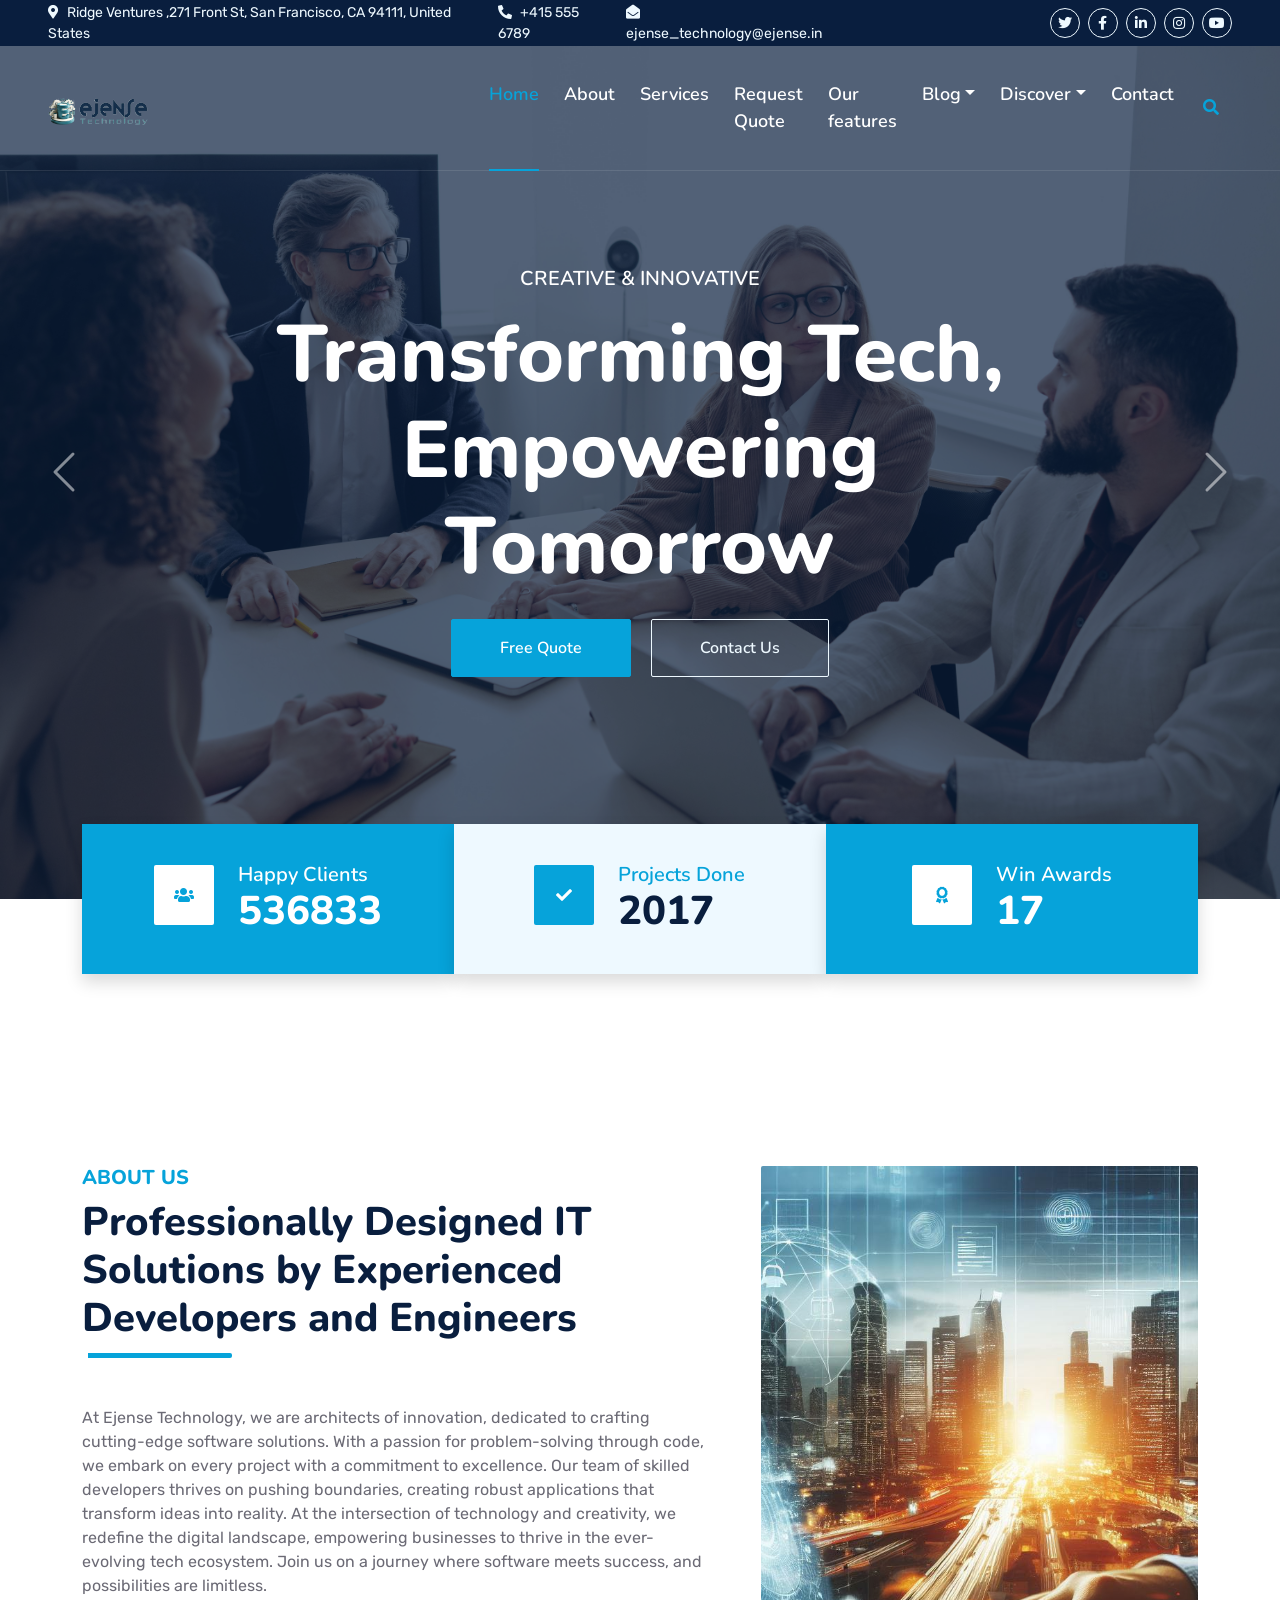
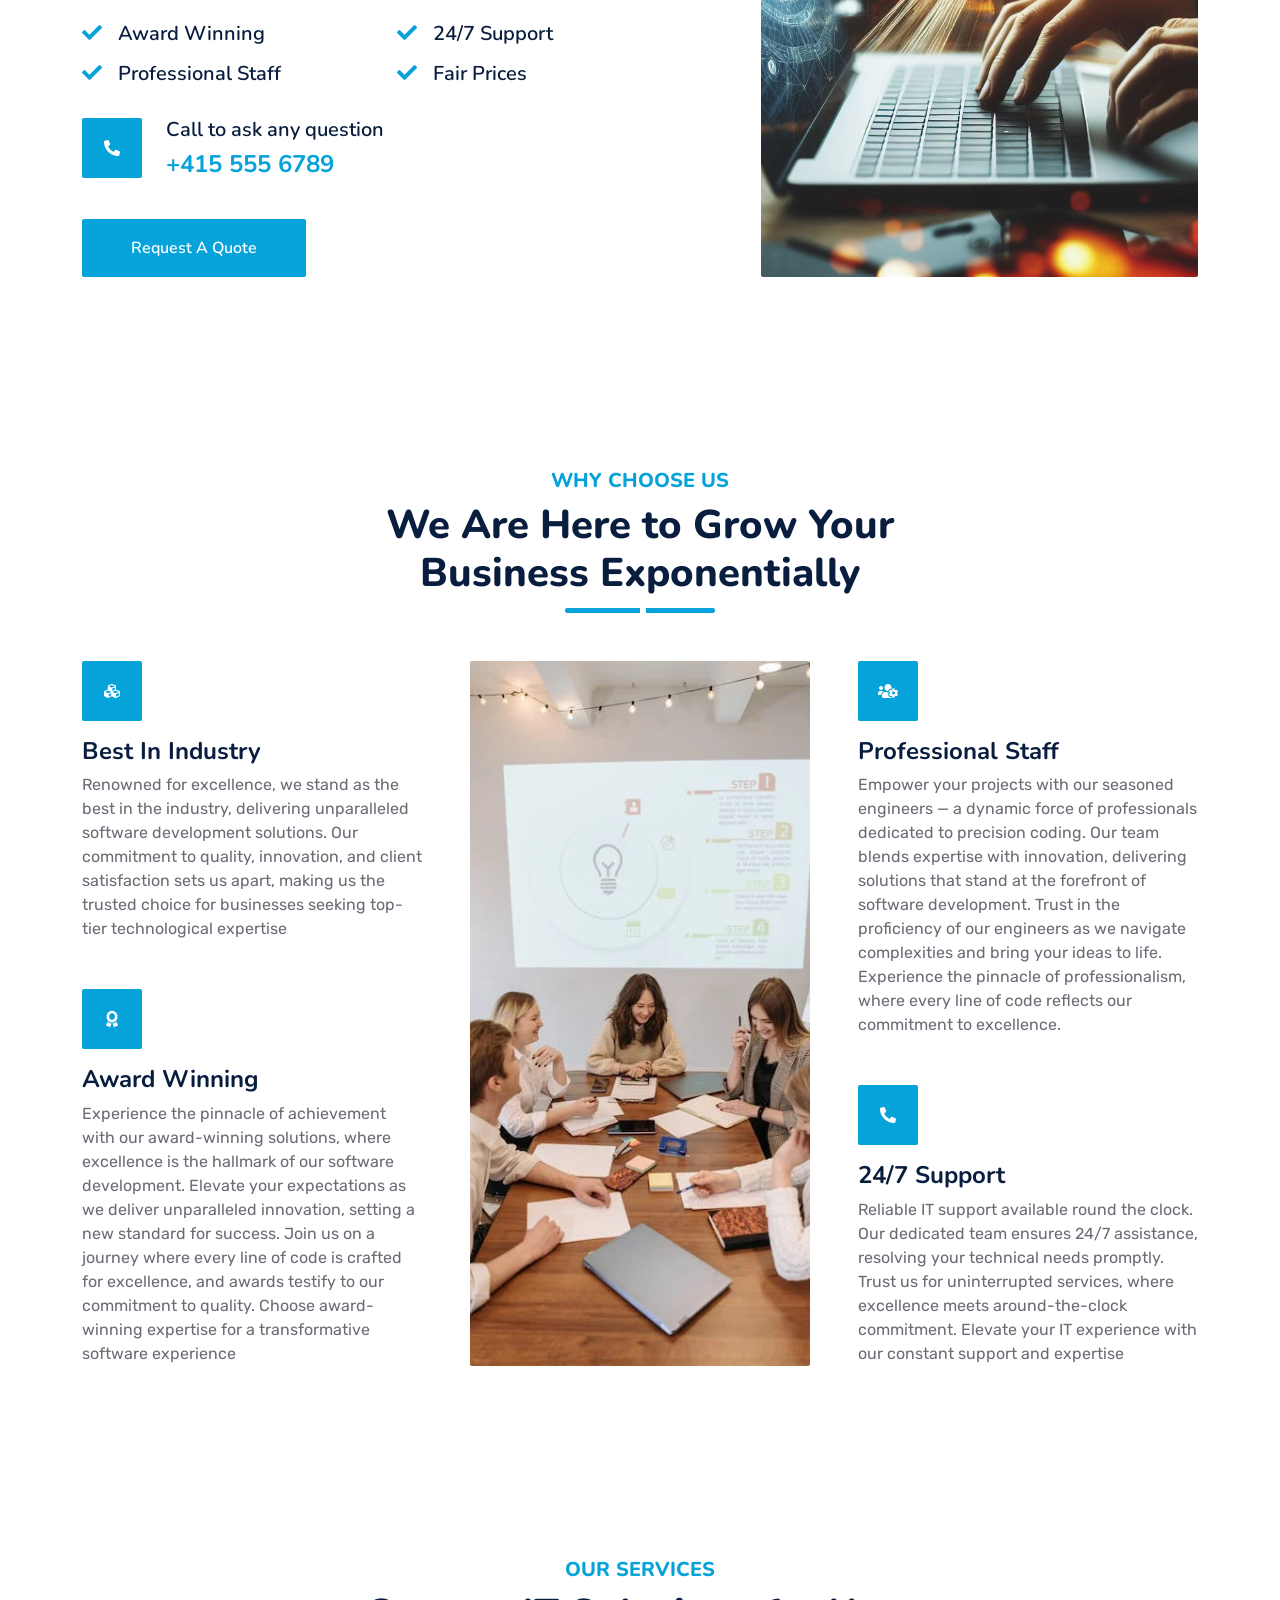
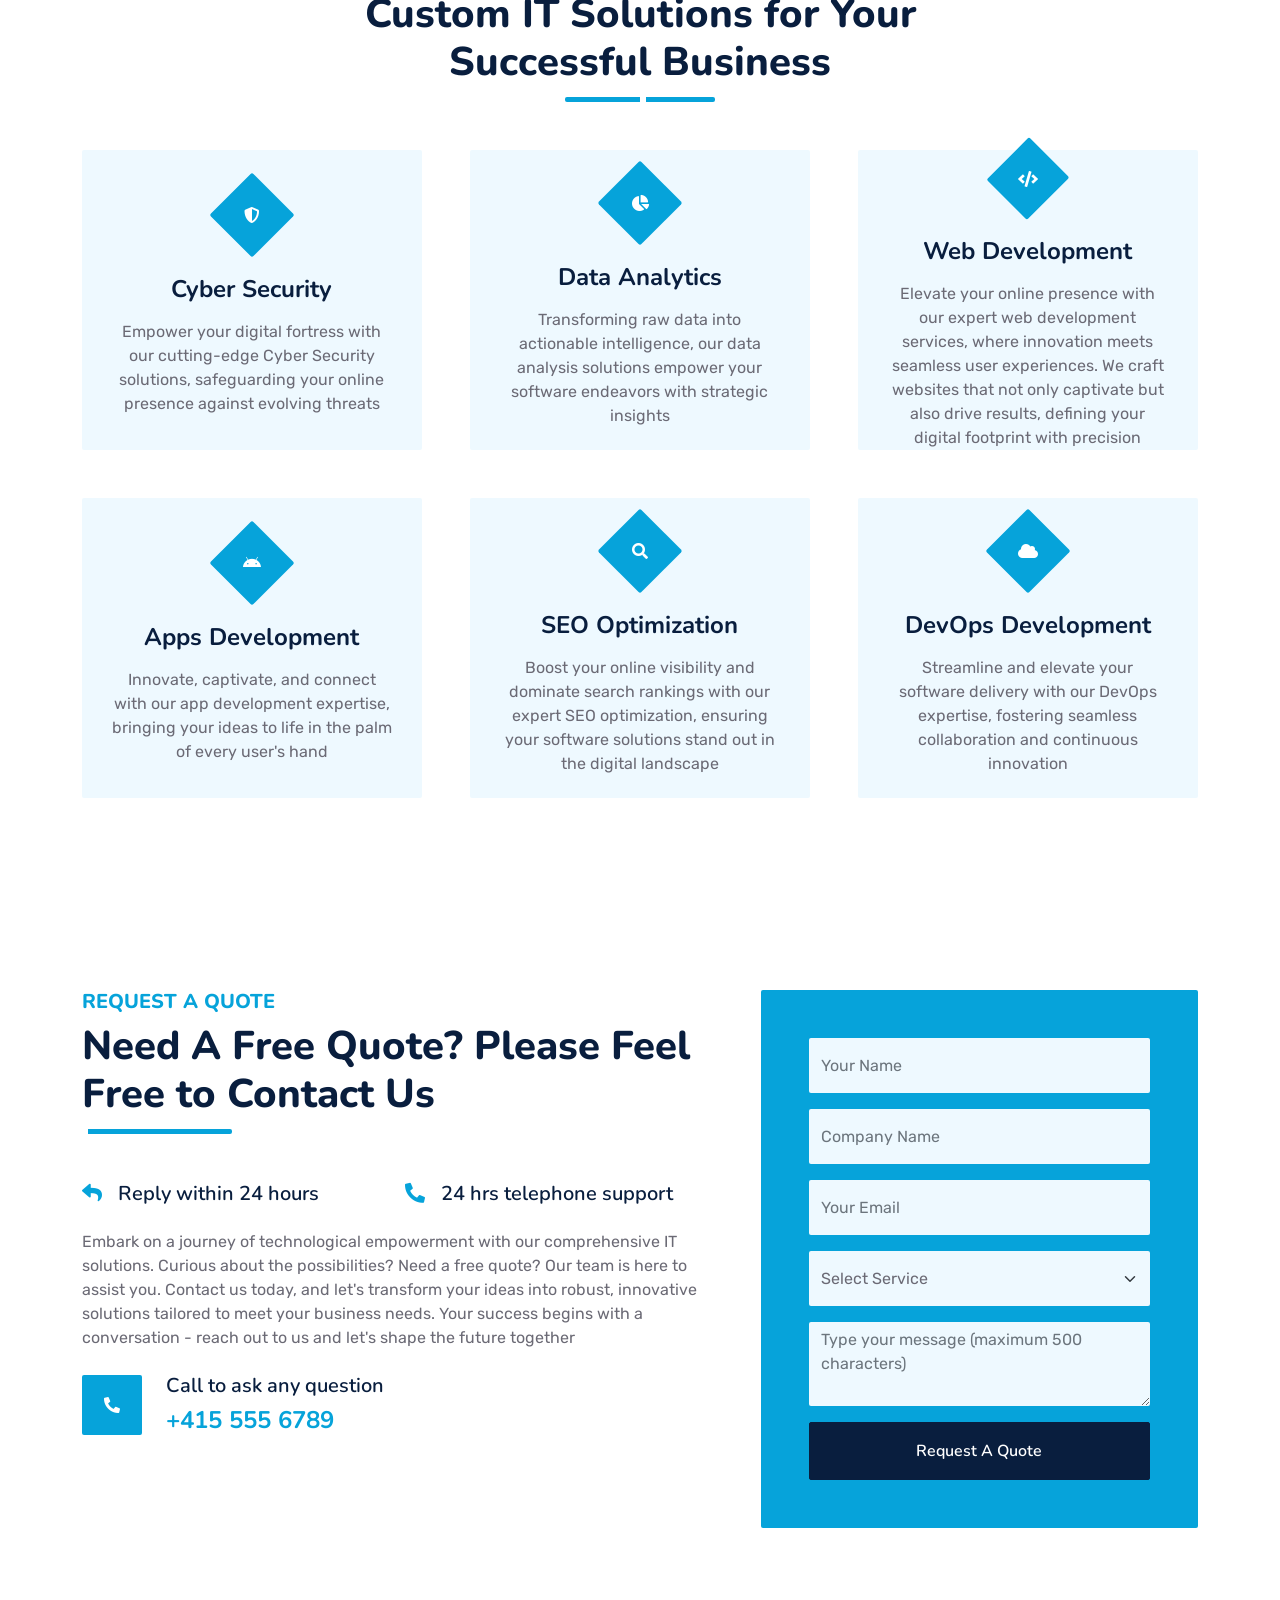
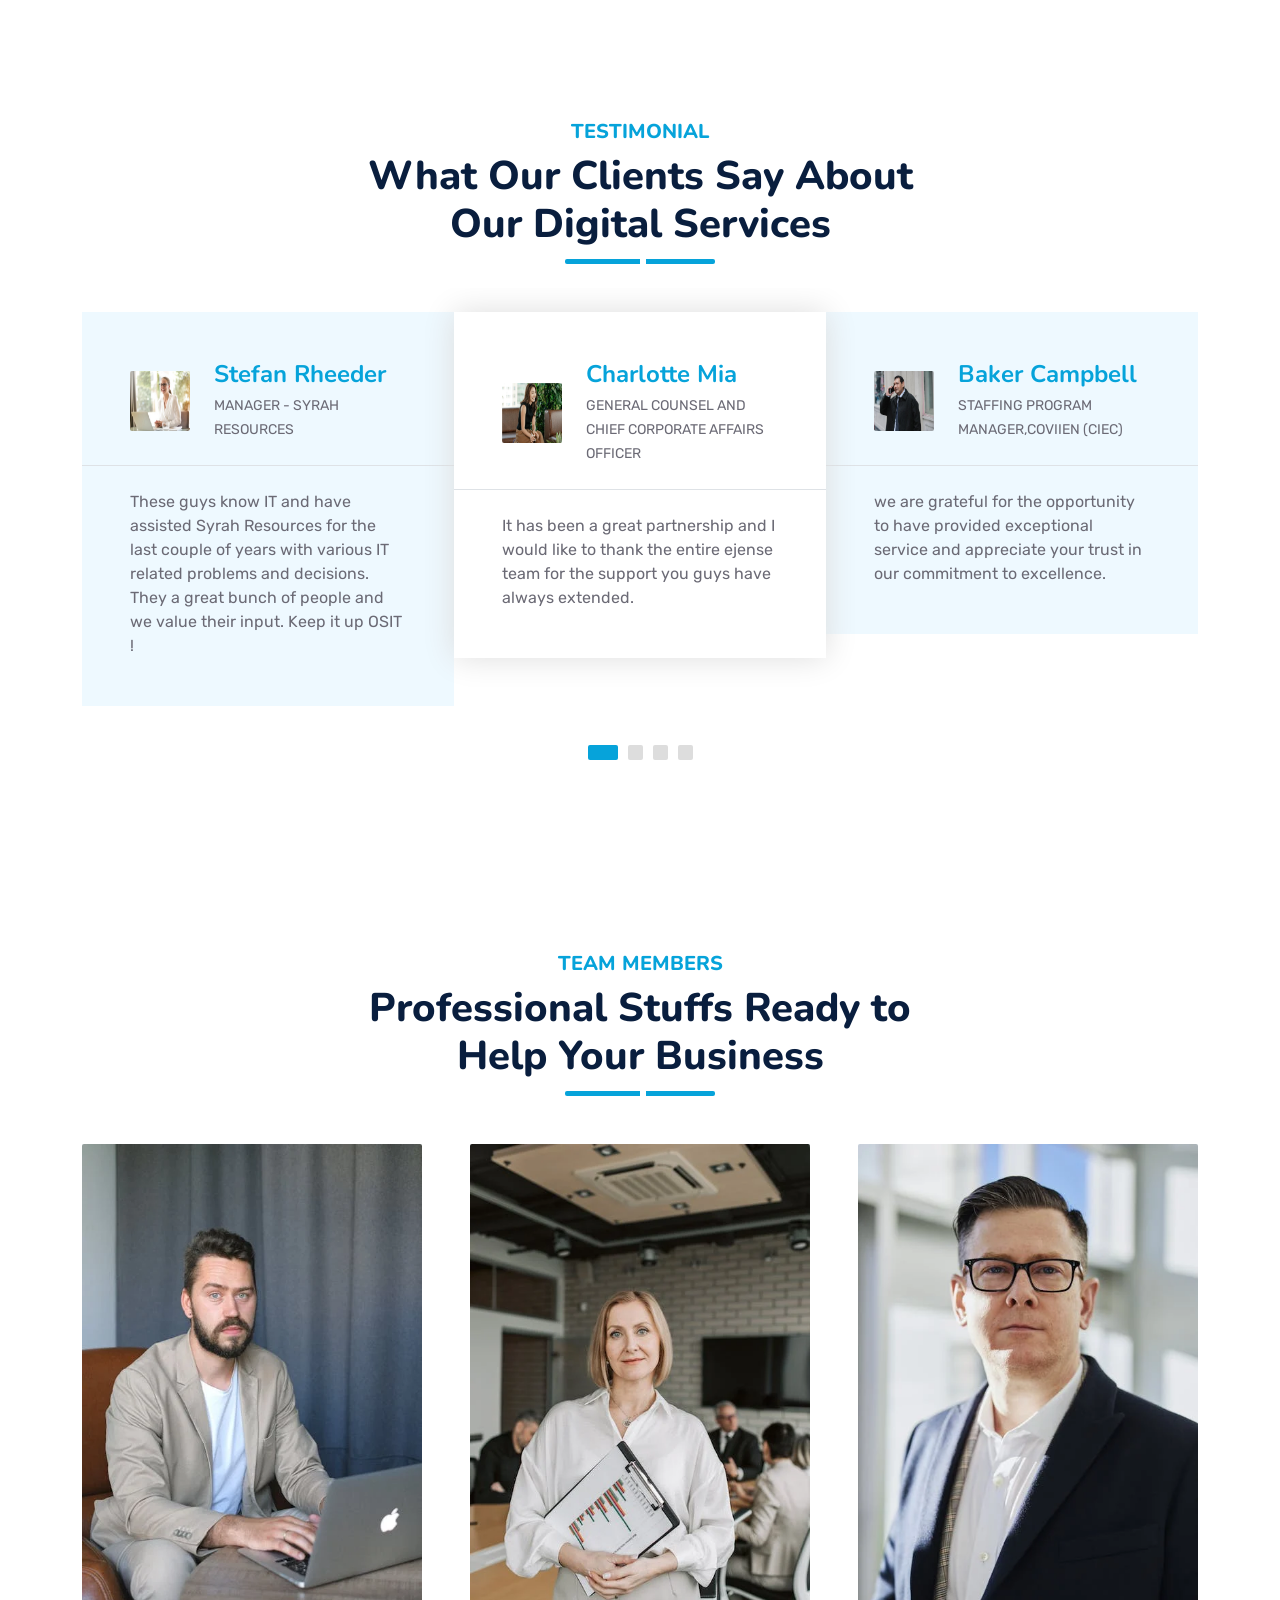
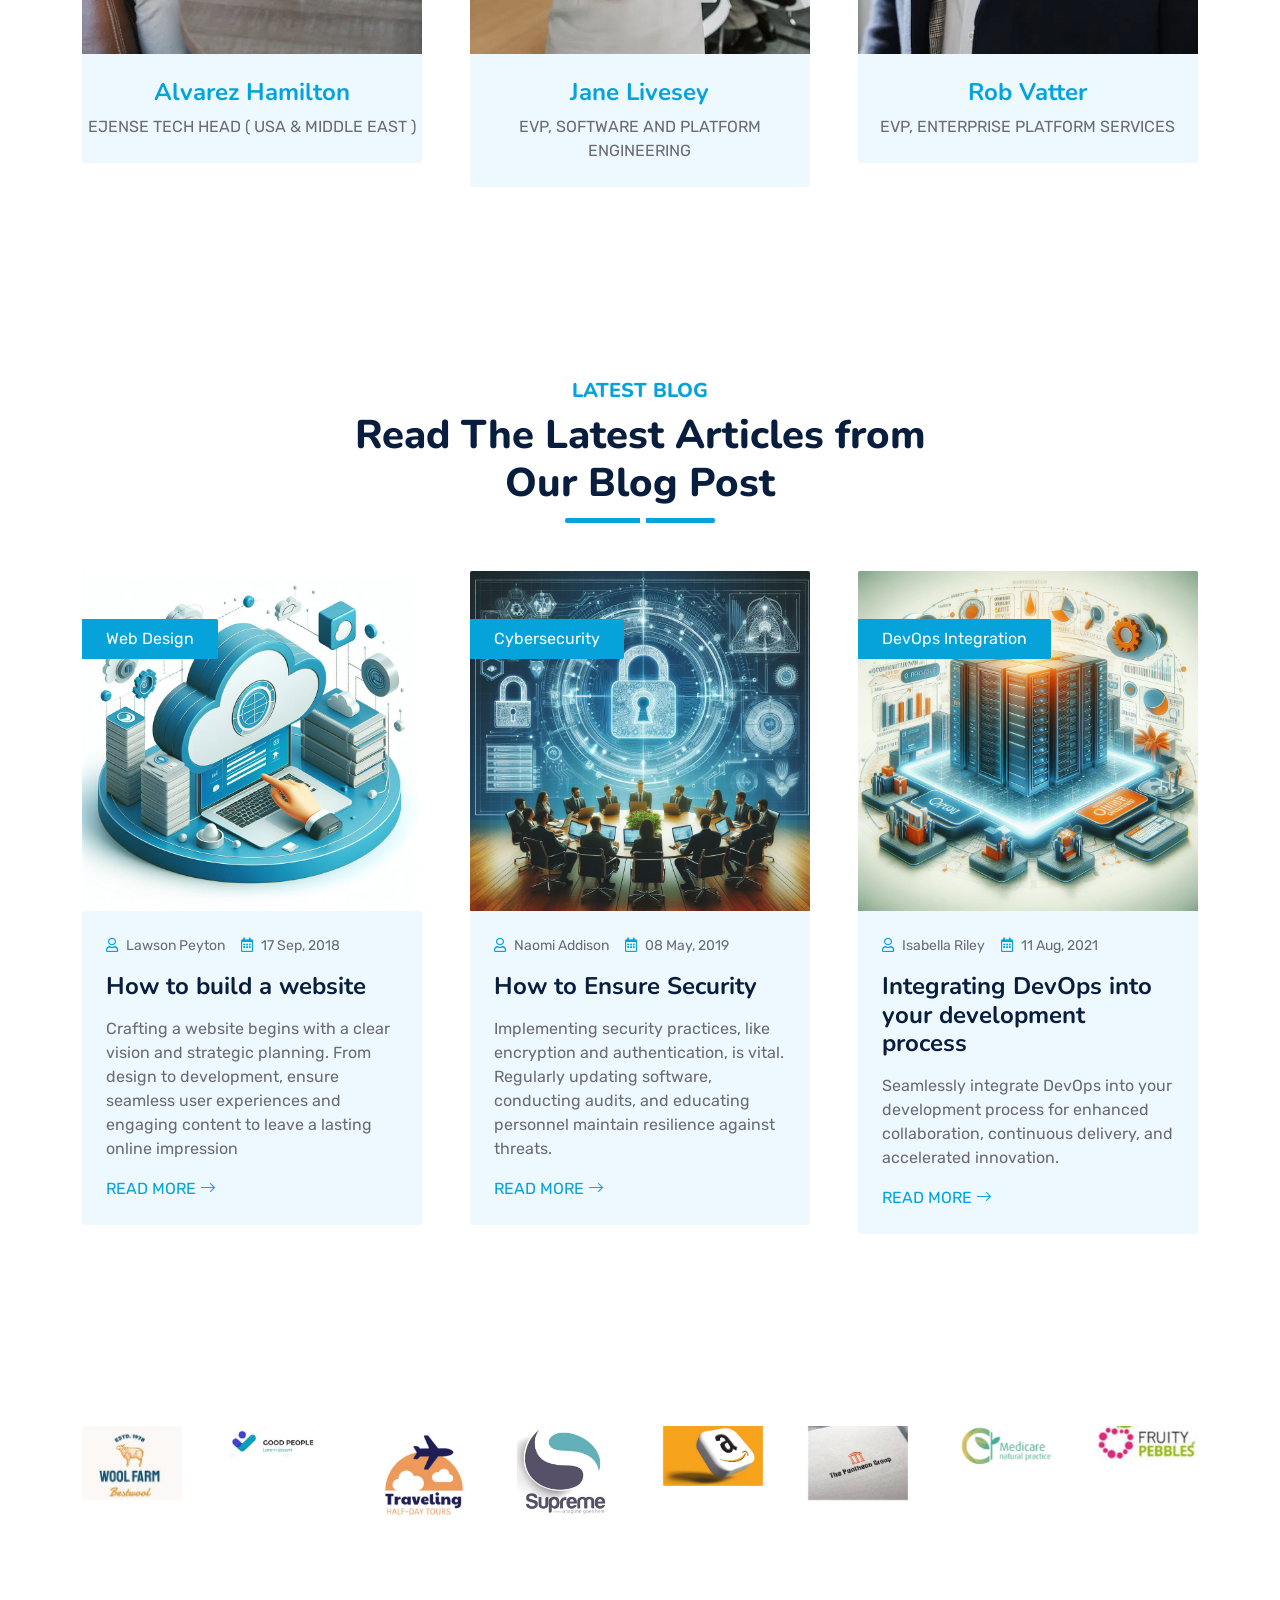
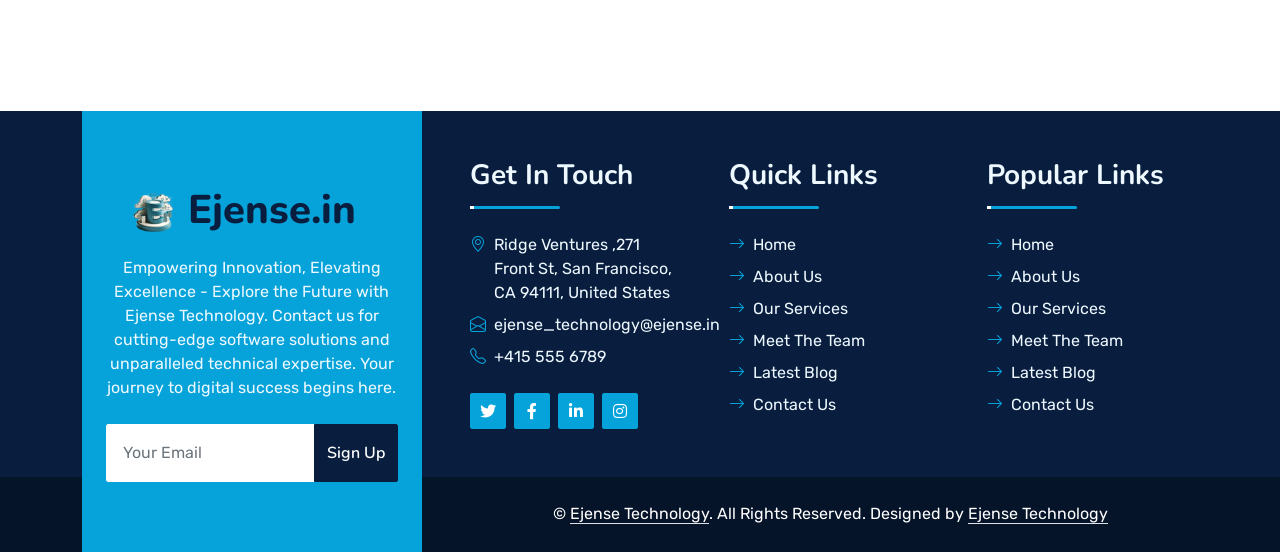
<file: index.html>
<!DOCTYPE html>
<html lang="en">

<head>
    <meta charset="utf-8">
    <title>Ejense Technology</title>
    <meta content="width=device-width, initial-scale=1.0" name="viewport">
    <meta content="Free HTML Templates" name="keywords">
    <meta content="Free HTML Templates" name="description">

    <!-- Favicon -->
    <link href="img/Ejense_logo.png" rel="icon">

    <!-- Google Web Fonts -->
    <link rel="preconnect" href="https://fonts.googleapis.com">
    <link rel="preconnect" href="https://fonts.gstatic.com" crossorigin>
    <link href="https://fonts.googleapis.com/css2?family=Nunito:wght@400;600;700;800&family=Rubik:wght@400;500;600;700&display=swap" rel="stylesheet">

    <!-- Icon Font Stylesheet -->
    <link href="https://cdnjs.cloudflare.com/ajax/libs/font-awesome/5.10.0/css/all.min.css" rel="stylesheet">
    <link href="https://cdn.jsdelivr.net/npm/bootstrap-icons@1.4.1/font/bootstrap-icons.css" rel="stylesheet">

    <!-- Libraries Stylesheet -->
    <link href="lib/owlcarousel/assets/owl.carousel.min.css" rel="stylesheet">
    <link href="lib/animate/animate.min.css" rel="stylesheet">

    <!-- Customized Bootstrap Stylesheet -->
    <link href="css/bootstrap.min.css" rel="stylesheet">

    <!-- Template Stylesheet -->
    <link href="css/style.css" rel="stylesheet">
	
	
	 <link href="css/modelstyle.css" rel="stylesheet">



     
	
</head>

<body>
    <!-- Spinner Start -->
    <div id="spinner" class="show bg-white position-fixed translate-middle w-100 vh-100 top-50 start-50 d-flex align-items-center justify-content-center">
        <div class="spinner"><img src="img/Ejense_logo.jpg" class="img-fluid rounded" style="width: 45px; height: 45px;"></div>
    </div>
    <!-- Spinner End -->


    <!-- Topbar Start -->
    <div class="container-fluid bg-dark px-5 d-none d-lg-block">
        <div class="row gx-0">
            <div class="col-lg-8 text-center text-lg-start mb-2 mb-lg-0">
                <div class="d-inline-flex align-items-center" style="height: 45px;">
                    <small class="me-3 text-light"><i class="fa fa-map-marker-alt me-2"></i>Ridge Ventures ,271 Front St, San Francisco, CA 94111, United States</small>
                    <small class="me-3 text-light"><i class="fa fa-phone-alt me-2"></i>+415 555 6789</small>
                    <small class="text-light"><i class="fa fa-envelope-open me-2"></i>ejense_technology@ejense.in</small>
                </div>
            </div>
            <div class="col-lg-4 text-center text-lg-end">
                <div class="d-inline-flex align-items-center" style="height: 45px;">
                    <a class="btn btn-sm btn-outline-light btn-sm-square rounded-circle me-2" href=""><i class="fab fa-twitter fw-normal"></i></a>
                    <a class="btn btn-sm btn-outline-light btn-sm-square rounded-circle me-2" href=""><i class="fab fa-facebook-f fw-normal"></i></a>
                    <a class="btn btn-sm btn-outline-light btn-sm-square rounded-circle me-2" href=""><i class="fab fa-linkedin-in fw-normal"></i></a>
                    <a class="btn btn-sm btn-outline-light btn-sm-square rounded-circle me-2" href=""><i class="fab fa-instagram fw-normal"></i></a>
                    <a class="btn btn-sm btn-outline-light btn-sm-square rounded-circle" href=""><i class="fab fa-youtube fw-normal"></i></a>
                </div>
            </div>
        </div>
    </div>
    <!-- Topbar End -->


    <!-- Navbar & Carousel Start -->
    <div class="container-fluid position-relative p-0">
        <nav class="navbar navbar-expand-lg navbar-dark px-5 py-3 py-lg-0">
            <a href="index.html" class="navbar-brand p-0">
                <h1 class="m-0 EjenseTechnologyLogo">
                    <img src="img/Ejense Logo NSmall-2 .png" class="img-fluid rounded" style="max-width: 25%;max-height: 10%;">
                   
                </h1>
            </a>
            <button class="navbar-toggler" type="button" data-bs-toggle="collapse" data-bs-target="#navbarCollapse">
                <span class="fa fa-bars"></span>
            </button>
            <div class="collapse navbar-collapse" id="navbarCollapse">
                <div class="navbar-nav ms-auto py-0">
                    <a href="index.html" class="nav-item nav-link active">Home</a>
                    <a href="about.html" class="nav-item nav-link">About</a>
                    <a href="service.html" class="nav-item nav-link">Services</a>
                    <a href="quote.html" class="nav-item nav-link">Request Quote</a>
                    <a href="feature.html" class="nav-item nav-link">Our features</a>
                    <div class="nav-item dropdown">
                        <a href="#" class="nav-link dropdown-toggle" data-bs-toggle="dropdown">Blog</a>
                        <div class="dropdown-menu m-0">
                            <a href="blog.html" class="dropdown-item">Blog Grid</a>
                            <a href="detail.html" class="dropdown-item">Blog Detail</a>
                        </div>
                    </div>
                    <div class="nav-item dropdown">
                        <a href="#" class="nav-link dropdown-toggle" data-bs-toggle="dropdown">Discover</a>
                        <div class="dropdown-menu m-0">
                            <!-- <a href="price.html" class="dropdown-item">Pricing Plan</a> -->
                           
                            <a href="team.html" class="dropdown-item">Team Members</a>
                            <a href="testimonial.html" class="dropdown-item">Testimonial</a>
                            <!-- <a href="quote.html" class="dropdown-item">Send Quote</a> -->
                        </div>
                    </div>
                    <a href="contact.html" class="nav-item nav-link">Contact</a>
                </div>
                <butaton type="button" class="btn text-primary ms-3" data-bs-toggle="modal" data-bs-target="#searchModal"><i class="fa fa-search"></i></butaton>
                <!-- <a href="http://ejense.in/startup-company-website-template" class="btn btn-primary py-2 px-4 ms-3">Download Pro Version</a> -->
            </div>
        </nav>

        <div id="header-carousel" class="carousel slide carousel-fade" data-bs-ride="carousel">
            <div class="carousel-inner">
                <div class="carousel-item active">
                    <img class="w-100" src="img/carousel-1.jpg" alt="Image">
                    <div class="carousel-caption d-flex flex-column align-items-center justify-content-center">
                        <div class="p-3" style="max-width: 900px;">
                            <h5 class="text-white text-uppercase mb-3 animated slideInDown">Creative & Innovative</h5>
                            <h1 class="display-1 text-white mb-md-4 animated zoomIn">Transforming Tech, Empowering Tomorrow</h1>
                            <a href="quote.html" class="btn btn-primary py-md-3 px-md-5 me-3 animated slideInLeft">Free Quote</a>
                            <a href="contact.html" class="btn btn-outline-light py-md-3 px-md-5 animated slideInRight">Contact Us</a>                            
                        </div>
                    </div>
                </div>
                <div class="carousel-item">
                    <img class="w-100" src="img/carousel-2.jpg" alt="Image">
                    <div class="carousel-caption d-flex flex-column align-items-center justify-content-center">
                        <div class="p-3" style="max-width: 900px;">
                            <h5 class="text-white text-uppercase mb-3 animated slideInDown">Creative & Innovative</h5>
                            <h1 class="display-1 text-white mb-md-4 animated zoomIn">Pioneering the Future of Software</h1>
                            <a href="quote.html" class="btn btn-primary py-md-3 px-md-5 me-3 animated slideInLeft">Free Quote</a>
                            <a href="" class="btn btn-outline-light py-md-3 px-md-5 animated slideInRight">Contact Us</a>
                        </div>
                    </div>
                </div>

                <div class="carousel-item">
                    <img class="w-100" src="img/carousel-3.jpg" alt="Image">
                    <div class="carousel-caption d-flex flex-column align-items-center justify-content-center">
                        <div class="p-3" style="max-width: 900px;">
                            <h5 class="text-white text-uppercase mb-3 animated slideInDown">Creative & Innovative</h5>
                            <h1 class="display-1 text-white mb-md-4 animated zoomIn">Digital Excellence, Seamless Experience</h1>
                            <a href="quote.html" class="btn btn-primary py-md-3 px-md-5 me-3 animated slideInLeft">Free Quote</a>
                            <a href="" class="btn btn-outline-light py-md-3 px-md-5 animated slideInRight">Contact Us</a>
                        </div>
                    </div>
                </div>






                <div class="carousel-item">
                    <img class="w-100" src="img/carousel-4.jpg" alt="Image">
                    <div class="carousel-caption d-flex flex-column align-items-center justify-content-center">
                        <div class="p-3" style="max-width: 900px;">
                            <h5 class="text-white text-uppercase mb-3 animated slideInDown">Creative & Innovative</h5>
                            <h1 class="display-1 text-white mb-md-4 animated zoomIn">Empowering Progress, One Algorithm at a Time</h1>
                            <a href="quote.html" class="btn btn-primary py-md-3 px-md-5 me-3 animated slideInLeft">Free Quote</a>
                            <a href="" class="btn btn-outline-light py-md-3 px-md-5 animated slideInRight">Contact Us</a>
                        </div>
                    </div>
                </div>





                <div class="carousel-item">
                    <img class="w-100" src="img/carousel-5.jpg" alt="Image">
                    <div class="carousel-caption d-flex flex-column align-items-center justify-content-center">
                        <div class="p-3" style="max-width: 900px;">
                            <h5 class="text-white text-uppercase mb-3 animated slideInDown">Creative & Innovative</h5>
                            <h1 class="display-1 text-white mb-md-4 animated zoomIn">Coding Dreams, Creating Futures</h1>
                            <a href="quote.html" class="btn btn-primary py-md-3 px-md-5 me-3 animated slideInLeft">Free Quote</a>
                            <a href="" class="btn btn-outline-light py-md-3 px-md-5 animated slideInRight">Contact Us</a>
                        </div>
                    </div>
                </div>






                <div class="carousel-item">
                    <img class="w-100" src="img/carousel-6.jpg" alt="Image">
                    <div class="carousel-caption d-flex flex-column align-items-center justify-content-center">
                        <div class="p-3" style="max-width: 900px;">
                            <h5 class="text-white text-uppercase mb-3 animated slideInDown">Creative & Innovative</h5>
                            <h1 class="display-1 text-white mb-md-4 animated zoomIn">Where Imagination Meets Innovation</h1>
                            <a href="quote.html" class="btn btn-primary py-md-3 px-md-5 me-3 animated slideInLeft">Free Quote</a>
                            <a href="" class="btn btn-outline-light py-md-3 px-md-5 animated slideInRight">Contact Us</a>
                        </div>
                    </div>
                </div>




                <div class="carousel-item">
                    <img class="w-100" src="img/carousel-7.jpg" alt="Image">
                    <div class="carousel-caption d-flex flex-column align-items-center justify-content-center">
                        <div class="p-3" style="max-width: 900px;">
                            <h5 class="text-white text-uppercase mb-3 animated slideInDown">Creative & Innovative</h5>
                            <h1 class="display-1 text-white mb-md-4 animated zoomIn">Breaking Boundaries with Creative Code</h1>
                            <a href="quote.html" class="btn btn-primary py-md-3 px-md-5 me-3 animated slideInLeft">Free Quote</a>
                            <a href="" class="btn btn-outline-light py-md-3 px-md-5 animated slideInRight">Contact Us</a>
                        </div>
                    </div>
                </div>





                <div class="carousel-item">
                    <img class="w-100" src="img/carousel-8.jpg" alt="Image">
                    <div class="carousel-caption d-flex flex-column align-items-center justify-content-center">
                        <div class="p-3" style="max-width: 900px;">
                            <h5 class="text-white text-uppercase mb-3 animated slideInDown">Creative & Innovative</h5>
                            <h1 class="display-1 text-white mb-md-4 animated zoomIn">Innovation Redefined, Creativity Unleashed</h1>
                            <a href="quote.html" class="btn btn-primary py-md-3 px-md-5 me-3 animated slideInLeft">Free Quote</a>
                            <a href="" class="btn btn-outline-light py-md-3 px-md-5 animated slideInRight">Contact Us</a>
                        </div>
                    </div>
                </div>




                <div class="carousel-item">
                    <img class="w-100" src="img/carousel-9.jpg" alt="Image">
                    <div class="carousel-caption d-flex flex-column align-items-center justify-content-center">
                        <div class="p-3" style="max-width: 900px;">
                            <h5 class="text-white text-uppercase mb-3 animated slideInDown">Creative & Innovative</h5>
                            <h1 class="display-1 text-white mb-md-4 animated zoomIn">Where Lines of Code Shape Possibilities</h1>
                            <a href="quote.html" class="btn btn-primary py-md-3 px-md-5 me-3 animated slideInLeft">Free Quote</a>
                            <a href="" class="btn btn-outline-light py-md-3 px-md-5 animated slideInRight">Contact Us</a>
                        </div>
                    </div>
                </div>





                <div class="carousel-item">
                    <img class="w-100" src="img/carousel-10.jpg" alt="Image">
                    <div class="carousel-caption d-flex flex-column align-items-center justify-content-center">
                        <div class="p-3" style="max-width: 900px;">
                            <h5 class="text-white text-uppercase mb-3 animated slideInDown">Creative & Innovative</h5>
                            <h1 class="display-1 text-white mb-md-4 animated zoomIn">Creative Minds, Innovative Solutions</h1>
                            <a href="quote.html" class="btn btn-primary py-md-3 px-md-5 me-3 animated slideInLeft">Free Quote</a>
                            <a href="" class="btn btn-outline-light py-md-3 px-md-5 animated slideInRight">Contact Us</a>
                        </div>
                    </div>
                </div>


            </div>
            <button class="carousel-control-prev" type="button" data-bs-target="#header-carousel"
                data-bs-slide="prev">
                <span class="carousel-control-prev-icon" aria-hidden="true"></span>
                <span class="visually-hidden">Previous</span>
            </button>
            <button class="carousel-control-next" type="button" data-bs-target="#header-carousel"
                data-bs-slide="next">
                <span class="carousel-control-next-icon" aria-hidden="true"></span>
                <span class="visually-hidden">Next</span>
            </button>
        </div>
    </div>
    <!-- Navbar & Carousel End -->


    <!-- Full Screen Search Start -->
    <div class="modal fade" id="searchModal" tabindex="-1">
        <div class="modal-dialog modal-fullscreen">
            <div class="modal-content" style="background: rgba(9, 30, 62, .7);">
                <div class="modal-header border-0">
                    <button type="button" class="btn bg-white btn-close" data-bs-dismiss="modal" aria-label="Close"></button>
                </div>
                <div class="modal-body d-flex align-items-center justify-content-center">
                    <div class="input-group" style="max-width: 600px;">
                        <input type="text" class="form-control bg-transparent border-primary p-3" placeholder="Type search keyword">
                        <button class="btn btn-primary px-4"><i class="bi bi-search"></i></button>
                    </div>
                </div>
            </div>
        </div>
    </div>
    <!-- Full Screen Search End -->


    <!-- Facts Start -->
    <div class="container-fluid facts py-5 pt-lg-0">
        <div class="container py-5 pt-lg-0">
            <div class="row gx-0">
                <div class="col-lg-4 wow zoomIn" data-wow-delay="0.1s">
                    <div class="bg-primary shadow d-flex align-items-center justify-content-center p-4" style="height: 150px;">
                        <div class="bg-white d-flex align-items-center justify-content-center rounded mb-2" style="width: 60px; height: 60px;">
                            <i class="fa fa-users text-primary"></i>
                        </div>
                        <div class="ps-4">
                            <h5 class="text-white mb-0">Happy Clients</h5>
                            <h1 class="text-white mb-0" data-toggle="counter-up">654674</h1>
                        </div>
                    </div>
                </div>
                <div class="col-lg-4 wow zoomIn" data-wow-delay="0.3s">
                    <div class="bg-light shadow d-flex align-items-center justify-content-center p-4" style="height: 150px;">
                        <div class="bg-primary d-flex align-items-center justify-content-center rounded mb-2" style="width: 60px; height: 60px;">
                            <i class="fa fa-check text-white"></i>
                        </div>
                        <div class="ps-4">
                            <h5 class="text-primary mb-0">Projects Done</h5>
                            <h1 class="mb-0" data-toggle="counter-up">2475</h1>
                        </div>
                    </div>
                </div>
                <div class="col-lg-4 wow zoomIn" data-wow-delay="0.6s">
                    <div class="bg-primary shadow d-flex align-items-center justify-content-center p-4" style="height: 150px;">
                        <div class="bg-white d-flex align-items-center justify-content-center rounded mb-2" style="width: 60px; height: 60px;">
                            <i class="fa fa-award text-primary"></i>
                        </div>
                        <div class="ps-4">
                            <h5 class="text-white mb-0">Win Awards</h5>
                            <h1 class="text-white mb-0" data-toggle="counter-up">21</h1>
                        </div>
                    </div>
                </div>
            </div>
        </div>
    </div>
    <!-- Facts Start -->


    <!-- About Start -->
    <div class="container-fluid py-5 wow fadeInUp" data-wow-delay="0.1s">
        <div class="container py-5">
            <div class="row g-5">
                <div class="col-lg-7">
                    <div class="section-title position-relative pb-3 mb-5">
                        <h5 class="fw-bold text-primary text-uppercase">About Us</h5>
                        <h1 class="mb-0">Professionally Designed IT Solutions by Experienced Developers and Engineers</h1>
                    </div>
                    <p class="mb-4">At Ejense Technology, we are architects of innovation, dedicated to crafting cutting-edge software solutions. With a passion for problem-solving through code, we embark on every project with a commitment to excellence. Our team of skilled developers thrives on pushing boundaries, creating robust applications that transform ideas into reality. At the intersection of technology and creativity, we redefine the digital landscape, empowering businesses to thrive in the ever-evolving tech ecosystem. Join us on a journey where software meets success, and possibilities are limitless.</p>
                    <div class="row g-0 mb-3">
                        <div class="col-sm-6 wow zoomIn" data-wow-delay="0.2s">
                            <h5 class="mb-3"><i class="fa fa-check text-primary me-3"></i>Award Winning</h5>
                            <h5 class="mb-3"><i class="fa fa-check text-primary me-3"></i>Professional Staff</h5>
                        </div>
                        <div class="col-sm-6 wow zoomIn" data-wow-delay="0.4s">
                            <h5 class="mb-3"><i class="fa fa-check text-primary me-3"></i>24/7 Support</h5>
                            <h5 class="mb-3"><i class="fa fa-check text-primary me-3"></i>Fair Prices</h5>
                        </div>
                    </div>
                    <div class="d-flex align-items-center mb-4 wow fadeIn" data-wow-delay="0.6s">
                        <div class="bg-primary d-flex align-items-center justify-content-center rounded" style="width: 60px; height: 60px;">
                            <i class="fa fa-phone-alt text-white"></i>
                        </div>
                        <div class="ps-4">
                            <h5 class="mb-2">Call to ask any question</h5>
                            <h4 class="text-primary mb-0">+415 555 6789</h4>
                        </div>
                    </div>
                    <a href="quote.html" class="btn btn-primary py-3 px-5 mt-3 wow zoomIn" data-wow-delay="0.9s">Request A Quote</a>
                </div>
                <div class="col-lg-5" style="min-height: 500px;">
                    <div class="position-relative h-100">
                        <img class="position-absolute w-100 h-100 rounded wow zoomIn" data-wow-delay="0.9s" src="img/IndeAbout.jpeg" style="object-fit: cover;">
                    </div>
                </div>
            </div>
        </div>
    </div>
    <!-- About End -->


    <!-- Features Start -->
    <div class="container-fluid py-5 wow fadeInUp" data-wow-delay="0.1s">
        <div class="container py-5">
            <div class="section-title text-center position-relative pb-3 mb-5 mx-auto" style="max-width: 600px;">
                <h5 class="fw-bold text-primary text-uppercase">Why Choose Us</h5>
                <h1 class="mb-0">We Are Here to Grow Your Business Exponentially</h1>
            </div>
            <div class="row g-5">
                <div class="col-lg-4">
                    <div class="row g-5">
                        <div class="col-12 wow zoomIn" data-wow-delay="0.2s">
                            <div class="bg-primary rounded d-flex align-items-center justify-content-center mb-3" style="width: 60px; height: 60px;">
                                <i class="fa fa-cubes text-white"></i>
                            </div>
                            <h4>Best In Industry</h4>
                            <p class="mb-0">Renowned for excellence, we stand as the best in the industry, delivering unparalleled software development solutions. Our commitment to quality, innovation, and client satisfaction sets us apart, making us the trusted choice for businesses seeking top-tier technological expertise</p>
                        </div>
                        <div class="col-12 wow zoomIn" data-wow-delay="0.6s">
                            <div class="bg-primary rounded d-flex align-items-center justify-content-center mb-3" style="width: 60px; height: 60px;">
                                <i class="fa fa-award text-white"></i>
                            </div>
                            <h4>Award Winning</h4>
                            <p class="mb-0">Experience the pinnacle of achievement with our award-winning solutions, where excellence is the hallmark of our software development. Elevate your expectations as we deliver unparalleled innovation, setting a new standard for success. Join us on a journey where every line of code is crafted for excellence, and awards testify to our commitment to quality. Choose award-winning expertise for a transformative software experience</p>
                        </div>
                    </div>
                </div>
                <div class="col-lg-4  wow zoomIn" data-wow-delay="0.9s" style="min-height: 350px;">
                    <div class="position-relative h-100">
                        <img class="position-absolute w-100 h-100 rounded wow zoomIn" data-wow-delay="0.1s" src="img/feature.jpg" style="object-fit: cover;">
                    </div>
                </div>
                <div class="col-lg-4">
                    <div class="row g-5">
                        <div class="col-12 wow zoomIn" data-wow-delay="0.4s">
                            <div class="bg-primary rounded d-flex align-items-center justify-content-center mb-3" style="width: 60px; height: 60px;">
                                <i class="fa fa-users-cog text-white"></i>
                            </div>
                            <h4>Professional Staff</h4>
                            <p class="mb-0">Empower your projects with our seasoned engineers — a dynamic force of professionals dedicated to precision coding. Our team blends expertise with innovation, delivering solutions that stand at the forefront of software development. Trust in the proficiency of our engineers as we navigate complexities and bring your ideas to life. Experience the pinnacle of professionalism, where every line of code reflects our commitment to excellence.</p>
                        </div>
                        <div class="col-12 wow zoomIn" data-wow-delay="0.8s">
                            <div class="bg-primary rounded d-flex align-items-center justify-content-center mb-3" style="width: 60px; height: 60px;">
                                <i class="fa fa-phone-alt text-white"></i>
                            </div>
                            <h4>24/7 Support</h4>
                            <p class="mb-0">Reliable IT support available round the clock. Our dedicated team ensures 24/7 assistance, resolving your technical needs promptly. Trust us for uninterrupted services, where excellence meets around-the-clock commitment. Elevate your IT experience with our constant support and expertise</p>
                        </div>
                    </div>
                </div>
            </div>
        </div>
    </div>
    <!-- Features Start -->


    <!-- Service Start -->
    <div class="container-fluid py-5 wow fadeInUp" data-wow-delay="0.1s">
        <div class="container py-5">
            <div class="section-title text-center position-relative pb-3 mb-5 mx-auto" style="max-width: 600px;">
                <h5 class="fw-bold text-primary text-uppercase">Our Services</h5>
                <h1 class="mb-0">Custom IT Solutions for Your Successful Business</h1>
            </div>
            <div class="row g-5">
                <div class="col-lg-4 col-md-6 wow zoomIn" data-wow-delay="0.3s">
                    <div class="service-item bg-light rounded d-flex flex-column align-items-center justify-content-center text-center">
                        <div class="service-icon">
                            <i class="fa fa-shield-alt text-white"></i>
                        </div>
                        <h4 class="mb-3">Cyber Security</h4>
                        <p class="m-0">Empower your digital fortress with our cutting-edge Cyber Security solutions, safeguarding your online presence against evolving threats</p>
                        <a class="btn btn-lg btn-primary rounded" href="">
                            <i class="bi bi-arrow-right"></i>
                        </a>
                    </div>
                </div>
                <div class="col-lg-4 col-md-6 wow zoomIn" data-wow-delay="0.6s">
                    <div class="service-item bg-light rounded d-flex flex-column align-items-center justify-content-center text-center">
                        <div class="service-icon">
                            <i class="fa fa-chart-pie text-white"></i>
                        </div>
                        <h4 class="mb-3">Data Analytics</h4>
                        <p class="m-0">Transforming raw data into actionable intelligence, our data analysis solutions empower your software endeavors with strategic insights</p>
                        <a class="btn btn-lg btn-primary rounded" href="">
                            <i class="bi bi-arrow-right"></i>
                        </a>
                    </div>
                </div>
                <div class="col-lg-4 col-md-6 wow zoomIn" data-wow-delay="0.9s">
                    <div class="service-item bg-light rounded d-flex flex-column align-items-center justify-content-center text-center">
                        <div class="service-icon">
                            <i class="fa fa-code text-white"></i>
                        </div>
                        <h4 class="mb-3">Web Development</h4>
                        <p class="m-0">Elevate your online presence with our expert web development services, where innovation meets seamless user experiences. We craft websites that not only captivate but also drive results, defining your digital footprint with precision</p>
                        <a class="btn btn-lg btn-primary rounded" href="">
                            <i class="bi bi-arrow-right"></i>
                        </a>
                    </div>
                </div>
                <div class="col-lg-4 col-md-6 wow zoomIn" data-wow-delay="0.3s">
                    <div class="service-item bg-light rounded d-flex flex-column align-items-center justify-content-center text-center">
                        <div class="service-icon">
                            <i class="fab fa-android text-white"></i>
                        </div>
                        <h4 class="mb-3">Apps Development</h4>
                        <p class="m-0">Innovate, captivate, and connect with our app development expertise, bringing your ideas to life in the palm of every user's hand</p>
                        <a class="btn btn-lg btn-primary rounded" href="">
                            <i class="bi bi-arrow-right"></i>
                        </a>
                    </div>
                </div>
                <div class="col-lg-4 col-md-6 wow zoomIn" data-wow-delay="0.6s">
                    <div class="service-item bg-light rounded d-flex flex-column align-items-center justify-content-center text-center">
                        <div class="service-icon">
                            <i class="fa fa-search text-white"></i>
                        </div>
                        <h4 class="mb-3">SEO Optimization</h4>
                        <p class="m-0">Boost your online visibility and dominate search rankings with our expert SEO optimization, ensuring your software solutions stand out in the digital landscape</p>
                        <a class="btn btn-lg btn-primary rounded" href="">
                            <i class="bi bi-arrow-right"></i>
                        </a>
                    </div>
                </div>
				<div class="col-lg-4 col-md-6 wow zoomIn" data-wow-delay="0.6s">
                    <div class="service-item bg-light rounded d-flex flex-column align-items-center justify-content-center text-center">
                        <div class="service-icon">
                            <i class="fa fa-cloud text-white"></i>
                        </div>
                        <h4 class="mb-3">DevOps Development</h4>
                        <p class="m-0">Streamline and elevate your software delivery with our DevOps expertise, fostering seamless collaboration and continuous innovation</p>
                        <a class="btn btn-lg btn-primary rounded" href="">
                            <i class="bi bi-arrow-right"></i>
                        </a>
                    </div>
                </div>
               
            </div>
        </div>
    </div>
    
	 <!-- Quote Start -->
    <div class="container-fluid py-5 wow fadeInUp" data-wow-delay="0.1s">
        <div class="container py-5">
            <div class="row g-5">
                <div class="col-lg-7">
                    <div class="section-title position-relative pb-3 mb-5">
                        <h5 class="fw-bold text-primary text-uppercase">Request A Quote</h5>
                        <h1 class="mb-0">Need A Free Quote? Please Feel Free to Contact Us</h1>
                    </div>
                    <div class="row gx-3">
                        <div class="col-sm-6 wow zoomIn" data-wow-delay="0.2s">
                            <h5 class="mb-4"><i class="fa fa-reply text-primary me-3"></i>Reply within 24 hours</h5>
                        </div>
                        <div class="col-sm-6 wow zoomIn" data-wow-delay="0.4s">
                            <h5 class="mb-4"><i class="fa fa-phone-alt text-primary me-3"></i>24 hrs telephone support</h5>
                        </div>
                    </div>
                    <p class="mb-4">Embark on a journey of technological empowerment with our comprehensive IT solutions. Curious about the possibilities? Need a free quote? Our team is here to assist you. Contact us today, and let's transform your ideas into robust, innovative solutions tailored to meet your business needs. Your success begins with a conversation - reach out to us and let's shape the future together</p>
                    <div class="d-flex align-items-center mt-2 wow zoomIn" data-wow-delay="0.6s">
                        <div class="bg-primary d-flex align-items-center justify-content-center rounded" style="width: 60px; height: 60px;">
                            <i class="fa fa-phone-alt text-white"></i>
                        </div>
                        <div class="ps-4">
                            <h5 class="mb-2">Call to ask any question</h5>
                            <h4 class="text-primary mb-0">+415 555 6789</h4>
                        </div>
                    </div>
                </div>
				
				
				<div class="col-lg-5">
    <div class="bg-primary rounded h-100 d-flex align-items-center p-5 wow zoomIn" data-wow-delay="0.9s">
        <form id="quoteForm"  action="submit_data_req_quote.php" method="POST">
            <div class="row g-3">
                <div class="col-xl-12">
                    <input type="text" class="form-control bg-light border-0" placeholder="Your Name" style="height: 55px;" id="name" oncopy="return false" onpaste="return false">
                </div>

                <div class="col-xl-12">
                    <input type="text" class="form-control bg-light border-0" placeholder="Company Name" style="height: 55px;" id="company" oncopy="return false" onpaste="return false">
                </div>
              <div class="col-12">
    <input type="email" class="form-control bg-light border-0" placeholder="Your Email" style="height: 55px;" id="email" oncopy="return false" onpaste="return false">
    <div id="emailError" style="color: red;"></div>
</div>
                <div class="col-12">
                    <select class="form-select bg-light border-0" style="height: 55px;" id="service" oncopy="return false" onpaste="return false">
                        <option selected>Select Service</option>
                         <option value="Web Development">Web Development</option>
    <option value="Mobile App Development">Mobile App Development</option>
    <option value="Custom Software Development">Custom Software Development</option>
    <option value="E-commerce Solutions">E-commerce Solutions</option>
    <option value="Cloud Computing Services">Cloud Computing Services</option>
    <option value="Cybersecurity Services">Cybersecurity Services</option>
    <option value="Managed IT Services">Managed IT Services</option>
    <option value="Data Analytics and Business Intelligence">Data Analytics and Business Intelligence</option>
    <option value="Artificial Intelligence and Machine Learning">Artificial Intelligence and Machine Learning</option>
    <option value="IoT Solutions">IoT Solutions</option>
    <option value="Database Management">Database Management</option>
    <option value="IT Consulting Services">IT Consulting Services</option>
    <option value="Digital Marketing Services">Digital Marketing Services</option>
    <option value="UI/UX Design">UI/UX Design</option>
    <option value="DevOps Services">DevOps Services</option>
    <option value="Quality Assurance and Testing">Quality Assurance and Testing</option>
    <option value="Blockchain Development">Blockchain Development</option>
    <option value="VR and AR Development">VR and AR Development</option>
    <option value="IT Training and Education">IT Training and Education</option>
    <option value="IT Project Management">IT Project Management</option>
                    </select>
                </div>
                <div class="col-12">
                    <textarea class="form-control bg-light border-0" rows="3" placeholder="Type your message (maximum 500 characters)" id="message" oncopy="return false" onpaste="return false"></textarea>
                </div>
                <div class="col-12">
                    <button id="btn_quote" class="btn btn-dark w-100 py-3" type="button" onclick="validateForm()">Request A Quote</button>
                </div>
            </div>
        </form>
    </div>
</div>


				
                
            </div>
        </div>
    </div>
    <!-- Quote End -->


    <!-- Testimonial Start -->
    <div class="container-fluid py-5 wow fadeInUp" data-wow-delay="0.1s">
        <div class="container py-5">
            <div class="section-title text-center position-relative pb-3 mb-4 mx-auto" style="max-width: 600px;">
                <h5 class="fw-bold text-primary text-uppercase">Testimonial</h5>
                <h1 class="mb-0">What Our Clients Say About Our Digital Services</h1>
            </div>
            <div class="owl-carousel testimonial-carousel wow fadeInUp" data-wow-delay="0.6s">
                <div class="testimonial-item bg-light my-4">
                    <div class="d-flex align-items-center border-bottom pt-5 pb-4 px-5">
                        <img class="img-fluid rounded" src="img/testimonial-1.jpg" style="width: 60px; height: 60px;" >
                        <div class="ps-4">
                            <h4 class="text-primary mb-1">Charlotte Mia </h4>
                            <small class="text-uppercase">general Counsel and Chief Corporate Affairs Officer</small>
                        </div>
                    </div>
                    <div class="pt-4 pb-5 px-5">
                        It has been a great partnership and I would like to thank the entire ejense team for the support you guys have always extended.
                    </div>
                </div>
                <div class="testimonial-item bg-light my-4">
                    <div class="d-flex align-items-center border-bottom pt-5 pb-4 px-5">
                        <img class="img-fluid rounded" src="img/testimonial-2.jpg" style="width: 60px; height: 60px;" >
                        <div class="ps-4">
                            <h4 class="text-primary mb-1">Baker Campbell </h4>
                            <small class="text-uppercase">Staffing Program Manager,COVIIEN (CIEC)</small>
                        </div>
                    </div>
                    <div class="pt-4 pb-5 px-5">
                        we are grateful for the opportunity to have provided exceptional service and appreciate your trust in our commitment to excellence.
                    </div>
                </div>
                <div class="testimonial-item bg-light my-4">
                    <div class="d-flex align-items-center border-bottom pt-5 pb-4 px-5">
                        <img class="img-fluid rounded" src="img/testimonial-3.jpg" style="width: 60px; height: 60px;" >
                        <div class="ps-4">
                            <h4 class="text-primary mb-1">Kevin Wright</h4>
                            <small class="text-uppercase">CEO and MD, Ortdwal</small>
                        </div>
                    </div>
                    <div class="pt-4 pb-5 px-5">
                        We used to get bogged down with IT all the time, but it isn’t an issue anymore. We have a great IT Manager who keeps us up to date, but basically takes care of everything for us.
                    </div>
                </div>
                <div class="testimonial-item bg-light my-4">
                    <div class="d-flex align-items-center border-bottom pt-5 pb-4 px-5">
                        <img class="img-fluid rounded" src="img/testimonial-4.jpg" style="width: 60px; height: 60px;" >
                        <div class="ps-4">
                            <h4 class="text-primary mb-1">Stefan Rheeder</h4>
                            <small class="text-uppercase">Manager - Syrah Resources</small>
                        </div>
                    </div>
                    <div class="pt-4 pb-5 px-5">These guys know IT and have assisted Syrah Resources for the last couple of years with various IT related problems and decisions. They a great bunch of people and we value their input.

Keep it up OSIT !
                    </div>
                </div>
            </div>
        </div>
    </div>
    <!-- Testimonial End -->


    <!-- Team Start -->
    <div class="container-fluid py-5 wow fadeInUp" data-wow-delay="0.1s">
        <div class="container py-5">
            <div class="section-title text-center position-relative pb-3 mb-5 mx-auto" style="max-width: 600px;">
                <h5 class="fw-bold text-primary text-uppercase">Team Members</h5>
                <h1 class="mb-0">Professional Stuffs Ready to Help Your Business</h1>
            </div>
            <div class="row g-5">
                <div class="col-lg-4 wow slideInUp" data-wow-delay="0.3s">
                    <div class="team-item bg-light rounded overflow-hidden">
                        <div class="team-img position-relative overflow-hidden">
                            <img class="img-fluid w-100" src="img/team-1.jpg" alt="">
                            <div class="team-social">
                                <a class="btn btn-lg btn-primary btn-lg-square rounded" href=""><i class="fab fa-twitter fw-normal"></i></a>
                                <a class="btn btn-lg btn-primary btn-lg-square rounded" href=""><i class="fab fa-facebook-f fw-normal"></i></a>
                                <a class="btn btn-lg btn-primary btn-lg-square rounded" href=""><i class="fab fa-instagram fw-normal"></i></a>
                                <a class="btn btn-lg btn-primary btn-lg-square rounded" href=""><i class="fab fa-linkedin-in fw-normal"></i></a>
                            </div>
                        </div>
                        <div class="text-center py-4">
                            <h4 class="text-primary">Alvarez Hamilton</h4>
                            <p class="text-uppercase m-0">Ejense Tech Head ( USA & Middle East ) </p>
                        </div>
                    </div>
                </div>
                <div class="col-lg-4 wow slideInUp" data-wow-delay="0.6s">
                    <div class="team-item bg-light rounded overflow-hidden">
                        <div class="team-img position-relative overflow-hidden">
                            <img class="img-fluid w-100" src="img/team-2.jpg" alt="">
                            <div class="team-social">
                                <a class="btn btn-lg btn-primary btn-lg-square rounded" href=""><i class="fab fa-twitter fw-normal"></i></a>
                                <a class="btn btn-lg btn-primary btn-lg-square rounded" href=""><i class="fab fa-facebook-f fw-normal"></i></a>
                                <a class="btn btn-lg btn-primary btn-lg-square rounded" href=""><i class="fab fa-instagram fw-normal"></i></a>
                                <a class="btn btn-lg btn-primary btn-lg-square rounded" href=""><i class="fab fa-linkedin-in fw-normal"></i></a>
                            </div>
                        </div>
                        <div class="text-center py-4">
                            <h4 class="text-primary">Jane Livesey</h4>
                            <p class="text-uppercase m-0">EVP, Software and Platform Engineering</p>
                        </div>
                    </div>
                </div>
                <div class="col-lg-4 wow slideInUp" data-wow-delay="0.9s">
                    <div class="team-item bg-light rounded overflow-hidden">
                        <div class="team-img position-relative overflow-hidden">
                            <img class="img-fluid w-100" src="img/team-3.jpg" alt="">
                            <div class="team-social">
                                <a class="btn btn-lg btn-primary btn-lg-square rounded" href=""><i class="fab fa-twitter fw-normal"></i></a>
                                <a class="btn btn-lg btn-primary btn-lg-square rounded" href=""><i class="fab fa-facebook-f fw-normal"></i></a>
                                <a class="btn btn-lg btn-primary btn-lg-square rounded" href=""><i class="fab fa-instagram fw-normal"></i></a>
                                <a class="btn btn-lg btn-primary btn-lg-square rounded" href=""><i class="fab fa-linkedin-in fw-normal"></i></a>
                            </div>
                        </div>
                        <div class="text-center py-4">
                            <h4 class="text-primary">Rob Vatter</h4>
                            <p class="text-uppercase m-0">EVP, Enterprise Platform Services</p>
                        </div>
                    </div>
                </div>
            </div>
        </div>
    </div>
    <!-- Team End -->


    <!-- Blog Start -->
    <div class="container-fluid py-5 wow fadeInUp" data-wow-delay="0.1s">
        <div class="container py-5">
            <div class="section-title text-center position-relative pb-3 mb-5 mx-auto" style="max-width: 600px;">
                <h5 class="fw-bold text-primary text-uppercase">Latest Blog</h5>
                <h1 class="mb-0">Read The Latest Articles from Our Blog Post</h1>
            </div>
            <div class="row g-5">
                <div class="col-lg-4 wow slideInUp" data-wow-delay="0.3s">
                    <div class="blog-item bg-light rounded overflow-hidden">
                        <div class="blog-img position-relative overflow-hidden">
                            <img class="img-fluid" src="img/blog-1.jpg" alt="">
                            <a class="position-absolute top-0 start-0 bg-primary text-white rounded-end mt-5 py-2 px-4" href="">Web Design</a>
                        </div>
                        <div class="p-4">
                            <div class="d-flex mb-3">
                                <small class="me-3"><i class="far fa-user text-primary me-2"></i>Lawson Peyton </small>
                                <small><i class="far fa-calendar-alt text-primary me-2"></i>17 Sep, 2018</small>
                            </div>
                            <h4 class="mb-3">How to build a website</h4>
                            <p>Crafting a website begins with a clear vision and strategic planning. From design to development, ensure seamless user experiences and engaging content to leave a lasting online impression</p>
                            <a class="text-uppercase" href="">Read More <i class="bi bi-arrow-right"></i></a>
                        </div>
                    </div>
                </div>
                <div class="col-lg-4 wow slideInUp" data-wow-delay="0.6s">
                    <div class="blog-item bg-light rounded overflow-hidden">
                        <div class="blog-img position-relative overflow-hidden">
                            <img class="img-fluid" src="img/blog-2.jpg" alt="">
                            <a class="position-absolute top-0 start-0 bg-primary text-white rounded-end mt-5 py-2 px-4" href="">Cybersecurity</a>
                        </div>
                        <div class="p-4">
                            <div class="d-flex mb-3">
                                <small class="me-3"><i class="far fa-user text-primary me-2"></i>Naomi Addison</small>
                                <small><i class="far fa-calendar-alt text-primary me-2"></i>08 May, 2019</small>
                            </div>
                            <h4 class="mb-3">How to Ensure Security</h4>
                            <p>Implementing security practices, like encryption and authentication, is vital. Regularly updating software, conducting audits, and educating personnel maintain resilience against threats.</p>
                            <a class="text-uppercase" href="">Read More <i class="bi bi-arrow-right"></i></a>
                        </div>
                    </div>
                </div>
                <div class="col-lg-4 wow slideInUp" data-wow-delay="0.9s">
                    <div class="blog-item bg-light rounded overflow-hidden">
                        <div class="blog-img position-relative overflow-hidden">
                            <img class="img-fluid" src="img/blog-3.jpg" alt="">
                            <a class="position-absolute top-0 start-0 bg-primary text-white rounded-end mt-5 py-2 px-4" href="">DevOps Integration</a>
                        </div>
                        <div class="p-4">
                            <div class="d-flex mb-3">
                                <small class="me-3"><i class="far fa-user text-primary me-2"></i>Isabella Riley</small>
                                <small><i class="far fa-calendar-alt text-primary me-2"></i>11 Aug, 2021</small>
                            </div>
                            <h4 class="mb-3">Integrating DevOps into your development process</h4>
                            <p>Seamlessly integrate DevOps into your development process for enhanced collaboration, continuous delivery, and accelerated innovation.</p>
                            <a class="text-uppercase" href="">Read More <i class="bi bi-arrow-right"></i></a>
                        </div>
                    </div>
                </div>
            </div>
        </div>
    </div>
    <!-- Blog Start -->


    <!-- Vendor Start -->
    <div class="container-fluid py-5 wow fadeInUp" data-wow-delay="0.1s">
        <div class="container py-5 mb-5">
            <div class="bg-white">
                <div class="owl-carousel vendor-carousel">
                    <img src="img/vendor-1.jpg" alt="">
                    <img src="img/vendor-2.jpg" alt="">
                    <img src="img/vendor-3.jpg" alt="">
                    <img src="img/vendor-4.jpg" alt="">
                    <img src="img/vendor-5.jpg" alt="">
                    <img src="img/vendor-6.jpg" alt="">
                    <img src="img/vendor-7.jpg" alt="">
                    <img src="img/vendor-8.jpg" alt="">
                    <img src="img/vendor-9.jpg" alt="">
                </div>
            </div>
        </div>
    </div>
    <!-- Vendor End -->
    

    <!-- Footer Start -->
    <div class="container-fluid bg-dark text-light mt-5 wow fadeInUp" data-wow-delay="0.1s">
        <div class="container">
            <div class="row gx-5">
                <div class="col-lg-4 col-md-6 footer-about">
                    <div class="d-flex flex-column align-items-center justify-content-center text-center h-100 bg-primary p-4">
                        <a href="index.html" class="navbar-brand">                           
							
							 <h1 class="m-0"><img src="img/Ejense_logo.png" class="img-fluid rounded" style="width: 45px; height: 45px;">  Ejense.in</h1>
                        </a>
                        <p class="mt-3 mb-4">Empowering Innovation, Elevating Excellence - Explore the Future with Ejense Technology. Contact us for cutting-edge software solutions and unparalleled technical expertise. Your journey to digital success begins here.</p>
                       
                        <form id="signupForm" method="POST">               
                            <div class="input-group">
                                <input id="signupemail" type="text" class="form-control border-white p-3" placeholder="Your Email" oncopy="return false" onpaste="return false">
                                <button id="signupemailbutton" class="btn btn-dark" type="button" onclick="validateAndSignUp()">Sign Up</button>
                            </div>
                        </form>
                    </div>
                </div>
                <div class="col-lg-8 col-md-6">
                    <div class="row gx-5">
                        <div class="col-lg-4 col-md-12 pt-5 mb-5">
                            <div class="section-title section-title-sm position-relative pb-3 mb-4">
                                <h3 class="text-light mb-0">Get In Touch</h3>
                            </div>
                            <div class="d-flex mb-2">
                                <i class="bi bi-geo-alt text-primary me-2"></i>
                                <p class="mb-0">Ridge Ventures ,271 Front St, San Francisco, CA 94111, United States</p>
                            </div>
                            <div class="d-flex mb-2">
                                <i class="bi bi-envelope-open text-primary me-2"></i>
                                <p class="mb-0">ejense_technology@ejense.in</p>
                            </div>
                            <div class="d-flex mb-2">
                                <i class="bi bi-telephone text-primary me-2"></i>
                                <p class="mb-0">+415 555 6789</p>
                            </div>
                            <div class="d-flex mt-4">
                                <a class="btn btn-primary btn-square me-2" href="#"><i class="fab fa-twitter fw-normal"></i></a>
                                <a class="btn btn-primary btn-square me-2" href="#"><i class="fab fa-facebook-f fw-normal"></i></a>
                                <a class="btn btn-primary btn-square me-2" href="#"><i class="fab fa-linkedin-in fw-normal"></i></a>
                                <a class="btn btn-primary btn-square" href="#"><i class="fab fa-instagram fw-normal"></i></a>
                            </div>
                        </div>
                        <div class="col-lg-4 col-md-12 pt-0 pt-lg-5 mb-5">
                            <div class="section-title section-title-sm position-relative pb-3 mb-4">
                                <h3 class="text-light mb-0">Quick Links</h3>
                            </div>
                            <div class="link-animated d-flex flex-column justify-content-start">
                                <a class="text-light mb-2" href="index.html"><i class="bi bi-arrow-right text-primary me-2"></i>Home</a>
                                <a class="text-light mb-2" href="about.html"><i class="bi bi-arrow-right text-primary me-2"></i>About Us</a>
                                <a class="text-light mb-2" href="service.html"><i class="bi bi-arrow-right text-primary me-2"></i>Our Services</a>
                                <a class="text-light mb-2" href="team.html"><i class="bi bi-arrow-right text-primary me-2"></i>Meet The Team</a>
                                <a class="text-light mb-2" href="detail.html"><i class="bi bi-arrow-right text-primary me-2"></i>Latest Blog</a>
                                <a class="text-light" href="contact.html"><i class="bi bi-arrow-right text-primary me-2"></i>Contact Us</a>
                            </div>
                        </div>
                        <div class="col-lg-4 col-md-12 pt-0 pt-lg-5 mb-5">
                            <div class="section-title section-title-sm position-relative pb-3 mb-4">
                                <h3 class="text-light mb-0">Popular Links</h3>
                            </div>
                            <div class="link-animated d-flex flex-column justify-content-start">
                                <a class="text-light mb-2" href="index.html"><i class="bi bi-arrow-right text-primary me-2"></i>Home</a>
                                <a class="text-light mb-2" href="about.html"><i class="bi bi-arrow-right text-primary me-2"></i>About Us</a>
                                <a class="text-light mb-2" href="service.html"><i class="bi bi-arrow-right text-primary me-2"></i>Our Services</a>
                                <a class="text-light mb-2" href="team.html"><i class="bi bi-arrow-right text-primary me-2"></i>Meet The Team</a>
                                <a class="text-light mb-2" href="detail.html"><i class="bi bi-arrow-right text-primary me-2"></i>Latest Blog</a>
                                <a class="text-light" href="contact.html"><i class="bi bi-arrow-right text-primary me-2"></i>Contact Us</a>
                            </div>
                        </div>
                    </div>
                </div>
            </div>
        </div>
    </div>
    <div class="container-fluid text-white" style="background: #061429;">
        <div class="container text-center">
            <div class="row justify-content-end">
                <div class="col-lg-8 col-md-6">
                    <div class="d-flex align-items-center justify-content-center" style="height: 75px;">
                        <p class="mb-0">&copy; <a class="text-white border-bottom" href="#">Ejense Technology</a>. All Rights Reserved. 
						
						<!--/*** This template is free as long as you keep the footer author’s credit link/attribution link/backlink. If you'd like to use the template without the footer author’s credit link/attribution link/backlink, you can purchase the Credit Removal License from "http://ejense.in/credit-removal". Thank you for your support. ***/-->
						Designed by <a class="text-white border-bottom" href="http://ejense.in">Ejense Technology</a></p>
                    </div>
                </div>
            </div>
        </div>
    </div>
    <!-- Footer End -->



    <!-- Back to Top -->
    <a href="#" class="btn btn-lg btn-primary btn-lg-square rounded back-to-top"><i class="bi bi-arrow-up"></i></a>


    <!-- JavaScript Libraries -->
    <script src="https://code.jquery.com/jquery-3.4.1.min.js"></script>
    <script src="https://cdn.jsdelivr.net/npm/bootstrap@5.0.0/dist/js/bootstrap.bundle.min.js"></script>
    <script src="lib/wow/wow.min.js"></script>
    <script src="lib/easing/easing.min.js"></script>
    <script src="lib/waypoints/waypoints.min.js"></script>
    <script src="lib/counterup/counterup.min.js"></script>
    <script src="lib/owlcarousel/owl.carousel.min.js"></script>

    <!-- Template Javascript -->
    <script src="js/main.js"></script>

    <script src="js/apicallbutton.js"></script>
  

<!-- Add this modal HTML structure in your page -->
<div class="modal fade" id="validationModal" tabindex="-1" aria-labelledby="validationModalLabel" aria-hidden="true" data-bs-backdrop="static" data-bs-keyboard="false">
    <div class="modal-dialog modal-dialog-centered">
        <div class="modal-content custom-modal-content">
            <div class="modal-header">
                <a  class="navbar-brand p-0">
                    <h5><img src="img/Ejense_logo.png" class="img-fluid rounded" style="width: 45px; height: 45px;"> Ejense Technology </h5>
                </a>
                <button type="button" class="btn-close" data-bs-dismiss="modal" aria-label="Close"></button>
            </div>
            <div class="modal-body">
                <h5 id="validationMessage"></h5>
            </div>
            <div class="modal-footer">
                <button type="button" class="btn btn-dark" data-bs-dismiss="modal">Close</button>
            </div>
        </div>
    </div>
</div>

 <!-- Add the loader HTML structure -->
 <div id="overlay" class="overlay" style="display: none;"></div>
 <div id="loader" class="loader" style="display: none;">
     <img src="img/Ejense_logo2s.jpg" alt="Loading..." class="rotate-image">
     <p>Loading...</p>
 </div>

 <!-- Your content goes here -->
 <div id="content" style="display: none;">
     <h1>Your Content</h1>
 </div>

</body>

</html>
</file>
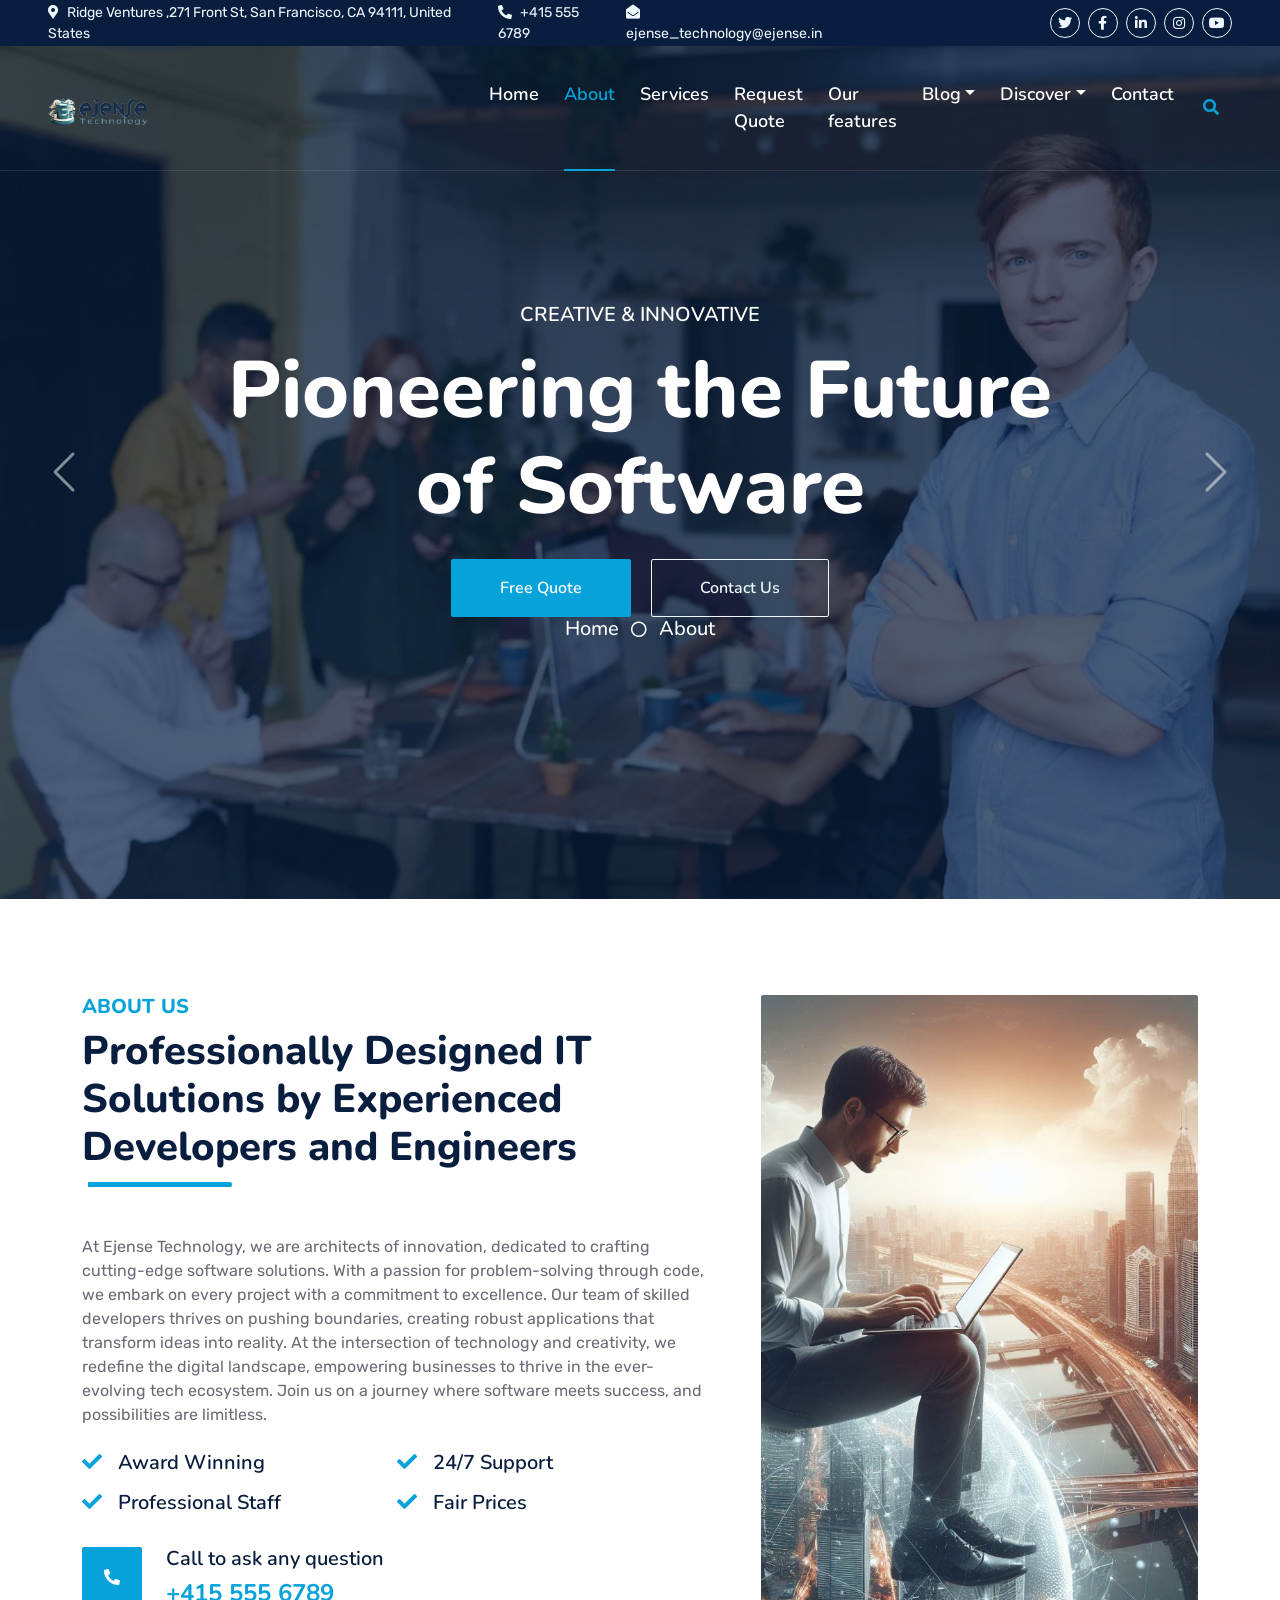
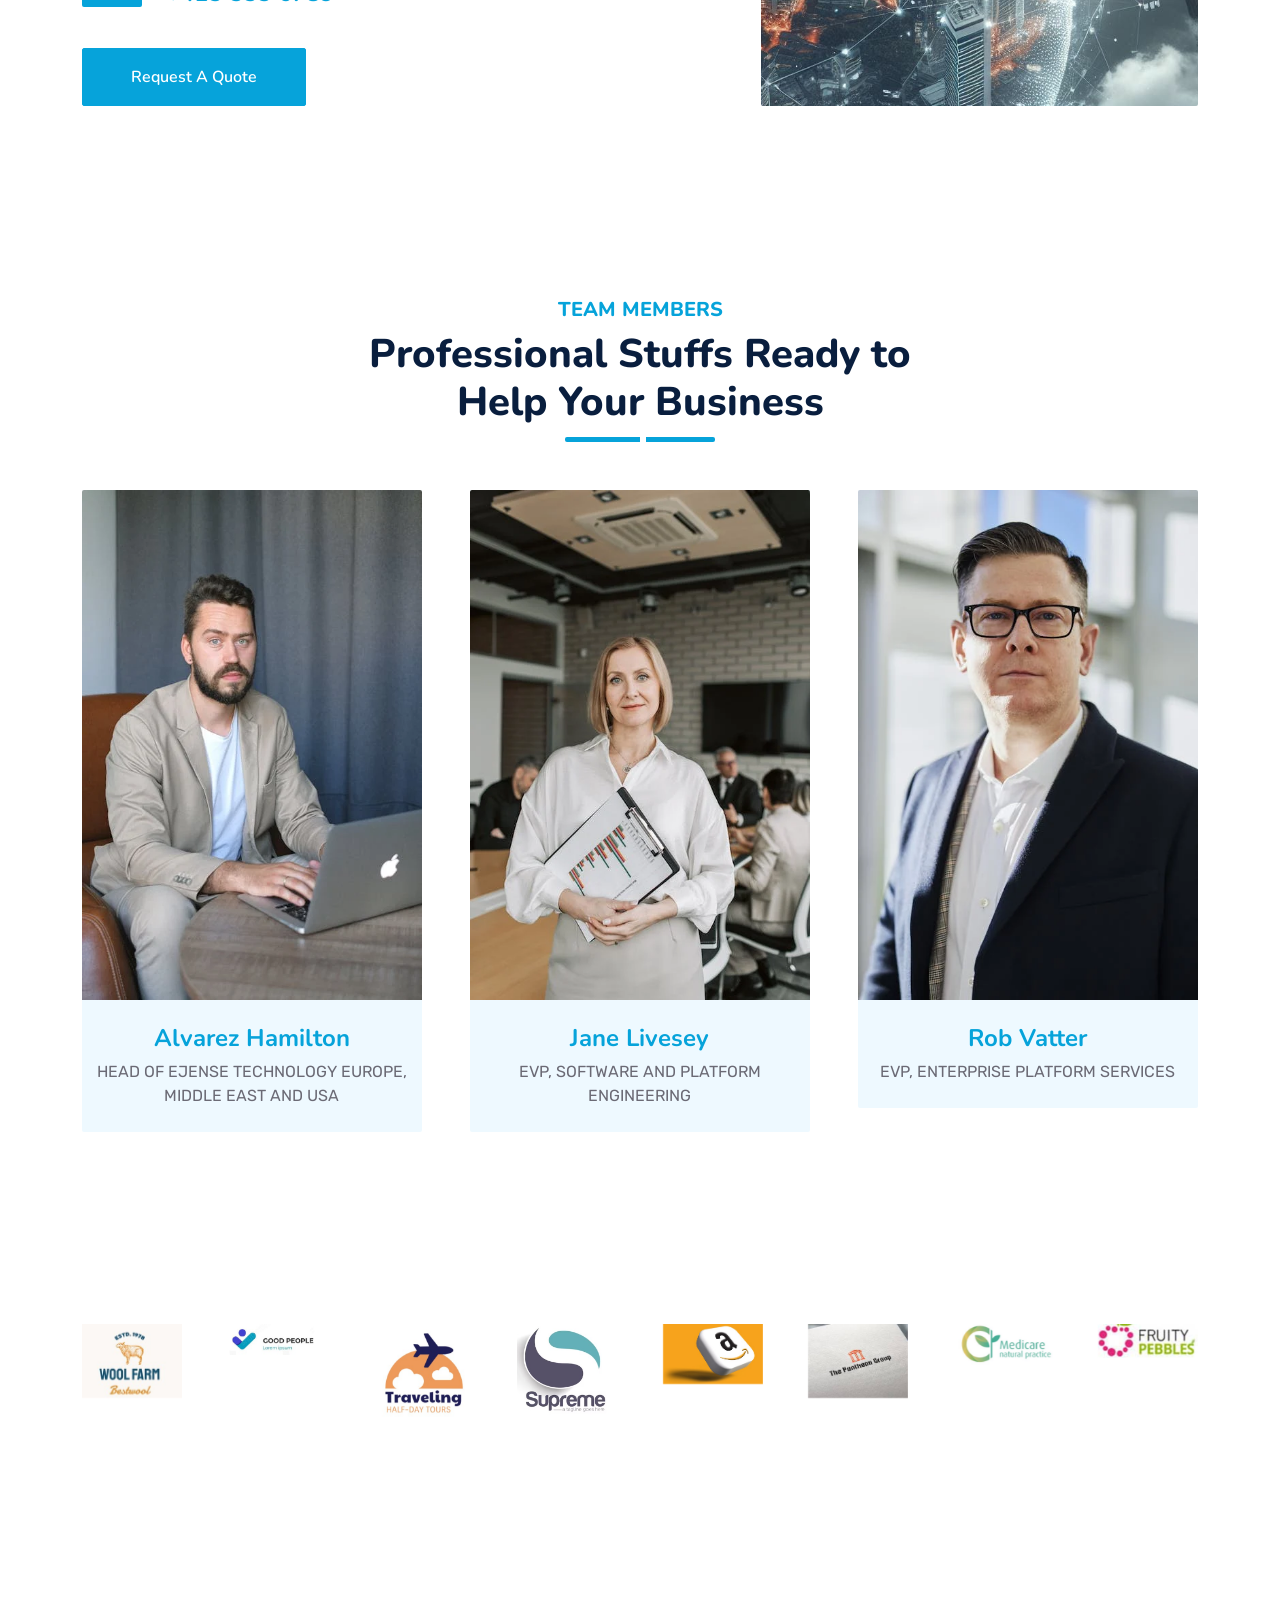
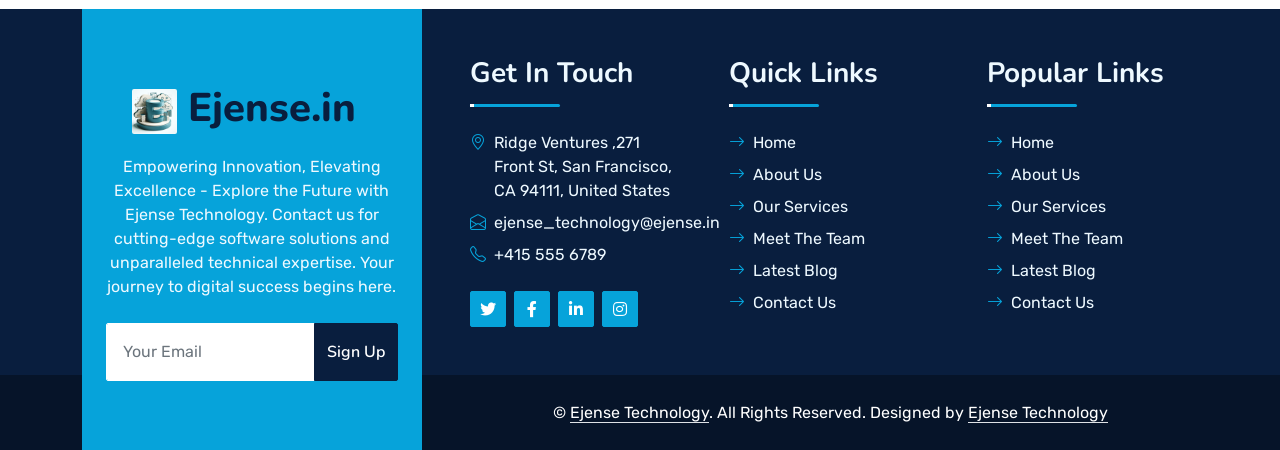
<file: about.html>
<!DOCTYPE html>
<html lang="en">

<head>
    <meta charset="utf-8">
     <title>Ejense Technology</title>
    <meta content="width=device-width, initial-scale=1.0" name="viewport">
    <meta content="Free HTML Templates" name="keywords">
    <meta content="Free HTML Templates" name="description">

    <!-- Favicon -->
    <link href="img/Ejense_logo.jpg" rel="icon">

    <!-- Google Web Fonts -->
    <link rel="preconnect" href="https://fonts.googleapis.com">
    <link rel="preconnect" href="https://fonts.gstatic.com" crossorigin>
    <link href="https://fonts.googleapis.com/css2?family=Nunito:wght@400;600;700;800&family=Rubik:wght@400;500;600;700&display=swap" rel="stylesheet">

    <!-- Icon Font Stylesheet -->
    <link href="https://cdnjs.cloudflare.com/ajax/libs/font-awesome/5.10.0/css/all.min.css" rel="stylesheet">
    <link href="https://cdn.jsdelivr.net/npm/bootstrap-icons@1.4.1/font/bootstrap-icons.css" rel="stylesheet">

    <!-- Libraries Stylesheet -->
    <link href="lib/owlcarousel/assets/owl.carousel.min.css" rel="stylesheet">
    <link href="lib/animate/animate.min.css" rel="stylesheet">

    <!-- Customized Bootstrap Stylesheet -->
    <link href="css/bootstrap.min.css" rel="stylesheet">

    <!-- Template Stylesheet -->
    <link href="css/style.css" rel="stylesheet">
	 <link href="css/modelstyle.css" rel="stylesheet">

     
     
</head>

<body>
    <!-- Spinner Start -->
    <div id="spinner" class="show bg-white position-fixed translate-middle w-100 vh-100 top-50 start-50 d-flex align-items-center justify-content-center">
        <div class="spinner"><img src="img/Ejense_logo.jpg" class="img-fluid rounded" style="width: 45px; height: 45px;"></div>
    </div>
    <!-- Spinner End -->


    <!-- Topbar Start -->
    <div class="container-fluid bg-dark px-5 d-none d-lg-block">
        <div class="row gx-0">
            <div class="col-lg-8 text-center text-lg-start mb-2 mb-lg-0">
                <div class="d-inline-flex align-items-center" style="height: 45px;">
                    <small class="me-3 text-light"><i class="fa fa-map-marker-alt me-2"></i>Ridge Ventures ,271 Front St, San Francisco, CA 94111, United States</small>
                    <small class="me-3 text-light"><i class="fa fa-phone-alt me-2"></i>+415 555 6789</small>
                    <small class="text-light"><i class="fa fa-envelope-open me-2"></i>ejense_technology@ejense.in</small>
                </div>
            </div>
            <div class="col-lg-4 text-center text-lg-end">
                <div class="d-inline-flex align-items-center" style="height: 45px;">
                    <a class="btn btn-sm btn-outline-light btn-sm-square rounded-circle me-2" href=""><i class="fab fa-twitter fw-normal"></i></a>
                    <a class="btn btn-sm btn-outline-light btn-sm-square rounded-circle me-2" href=""><i class="fab fa-facebook-f fw-normal"></i></a>
                    <a class="btn btn-sm btn-outline-light btn-sm-square rounded-circle me-2" href=""><i class="fab fa-linkedin-in fw-normal"></i></a>
                    <a class="btn btn-sm btn-outline-light btn-sm-square rounded-circle me-2" href=""><i class="fab fa-instagram fw-normal"></i></a>
                    <a class="btn btn-sm btn-outline-light btn-sm-square rounded-circle" href=""><i class="fab fa-youtube fw-normal"></i></a>
                </div>
            </div>
        </div>
    </div>
    <!-- Topbar End -->


    <!-- Navbar & Carousel Start -->
    <div class="container-fluid position-relative p-0">
        <nav class="navbar navbar-expand-lg navbar-dark px-5 py-3 py-lg-0">
            <a href="index.html" class="navbar-brand p-0">
                <h1 class="m-0 EjenseTechnologyLogo">
                    <img src="img/Ejense Logo NSmall-2 .png" class="img-fluid rounded" style="max-width: 25%;max-height: 10%;">
                </h1>
            </a>
            <button class="navbar-toggler" type="button" data-bs-toggle="collapse" data-bs-target="#navbarCollapse">
                <span class="fa fa-bars"></span>
            </button>
            <div class="collapse navbar-collapse" id="navbarCollapse">
                <div class="navbar-nav ms-auto py-0">
                    <a href="index.html" class="nav-item nav-link">Home</a>
                    <a href="about.html" class="nav-item nav-link active">About</a>
                    <a href="service.html" class="nav-item nav-link">Services</a>
                    <a href="quote.html" class="nav-item nav-link">Request Quote</a>
                    <a href="feature.html" class="nav-item nav-link">Our features</a>
                    <div class="nav-item dropdown">
                        <a href="#" class="nav-link dropdown-toggle" data-bs-toggle="dropdown">Blog</a>
                        <div class="dropdown-menu m-0">
                            <a href="blog.html" class="dropdown-item">Blog Grid</a>
                            <a href="detail.html" class="dropdown-item">Blog Detail</a>
                        </div>
                    </div>
                    <div class="nav-item dropdown">
                        <a href="#" class="nav-link dropdown-toggle" data-bs-toggle="dropdown">Discover</a>
                        <div class="dropdown-menu m-0">
                            <!-- <a href="price.html" class="dropdown-item">Pricing Plan</a> -->
                           
                            <a href="team.html" class="dropdown-item">Team Members</a>
                            <a href="testimonial.html" class="dropdown-item">Testimonial</a>
                            <!-- <a href="quote.html" class="dropdown-item">Send Quote</a> -->
                        </div>
                    </div>
                    <a href="contact.html" class="nav-item nav-link">Contact</a>
                </div>
                <butaton type="button" class="btn text-primary ms-3" data-bs-toggle="modal" data-bs-target="#searchModal"><i class="fa fa-search"></i></butaton>
                <!-- <a href="http://ejense.in/startup-company-website-template" class="btn btn-primary py-2 px-4 ms-3">Download Pro Version</a> -->
            </div>
        </nav>

        <div id="header-carousel" class="carousel slide carousel-fade" data-bs-ride="carousel">
            <div class="carousel-inner">
              
                   
                



                <div class="carousel-item">
                    <img class="w-100" src="img/carousel-1.jpg" alt="Image">
                    <div class="carousel-caption d-flex flex-column align-items-center justify-content-center">
                        <div class="p-3" style="max-width: 900px;">
                            <h5 class="text-white text-uppercase mb-3 animated slideInDown">Creative & Innovative</h5>
                            <h1 class="display-1 text-white mb-md-4 animated zoomIn">Transforming Tech, Empowering Tomorrow</h1>
                            <a href="quote.html" class="btn btn-primary py-md-3 px-md-5 me-3 animated slideInLeft">Free Quote</a>
                            <a href="contact.html" class="btn btn-outline-light py-md-3 px-md-5 animated slideInRight">Contact Us</a>

                          
                           
                            <br/>
                                <a href="" class="h5 text-white">Home</a>
                                <i class="far fa-circle text-white px-2"></i>
                                <a href="" class="h5 text-white">About</a>
                          
                        </div>
                    </div>
                </div>




                <div class="carousel-item active">
                    <img class="w-100" src="img/carousel-2.jpg" alt="Image">
                    <div class="carousel-caption d-flex flex-column align-items-center justify-content-center">
                        <div class="p-3" style="max-width: 900px;">
                            <h5 class="text-white text-uppercase mb-3 animated slideInDown">Creative & Innovative</h5>
                            <h1 class="display-1 text-white mb-md-4 animated zoomIn">Pioneering the Future of Software</h1>
                            <a href="quote.html" class="btn btn-primary py-md-3 px-md-5 me-3 animated slideInLeft">Free Quote</a>
                            <a href="" class="btn btn-outline-light py-md-3 px-md-5 animated slideInRight">Contact Us</a>

                           <br/>
                                <a href="" class="h5 text-white">Home</a>
                                <i class="far fa-circle text-white px-2"></i>
                                <a href="" class="h5 text-white">About</a>
                            
                        </div>
                    </div>
                </div>

                <div class="carousel-item">
                    <img class="w-100" src="img/carousel-3.jpg" alt="Image">
                    <div class="carousel-caption d-flex flex-column align-items-center justify-content-center">
                        <div class="p-3" style="max-width: 900px;">
                            <h5 class="text-white text-uppercase mb-3 animated slideInDown">Creative & Innovative</h5>
                            <h1 class="display-1 text-white mb-md-4 animated zoomIn">Digital Excellence, Seamless Experience</h1>
                            <a href="quote.html" class="btn btn-primary py-md-3 px-md-5 me-3 animated slideInLeft">Free Quote</a>
                            <a href="" class="btn btn-outline-light py-md-3 px-md-5 animated slideInRight">Contact Us</a>

                            <div class="selecttab">
                                <a href="" class="h5 text-white">Home</a>
                                <i class="far fa-circle text-white px-2"></i>
                                <a href="" class="h5 text-white">About</a>
                            </div>
                        </div>
                    </div>
                </div>






                <div class="carousel-item">
                    <img class="w-100" src="img/carousel-4.jpg" alt="Image">
                    <div class="carousel-caption d-flex flex-column align-items-center justify-content-center">
                        <div class="p-3" style="max-width: 900px;">
                            <h5 class="text-white text-uppercase mb-3 animated slideInDown">Creative & Innovative</h5>
                            <h1 class="display-1 text-white mb-md-4 animated zoomIn">Empowering Progress, One Algorithm at a Time</h1>
                            <a href="quote.html" class="btn btn-primary py-md-3 px-md-5 me-3 animated slideInLeft">Free Quote</a>
                            <a href="" class="btn btn-outline-light py-md-3 px-md-5 animated slideInRight">Contact Us</a>

                            <br/>
                                <a href="" class="h5 text-white">Home</a>
                                <i class="far fa-circle text-white px-2"></i>
                                <a href="" class="h5 text-white">About</a>
                            
                        </div>
                    </div>
                </div>





                <div class="carousel-item">
                    <img class="w-100" src="img/carousel-5.jpg" alt="Image">
                    <div class="carousel-caption d-flex flex-column align-items-center justify-content-center">
                        <div class="p-3" style="max-width: 900px;">
                            <h5 class="text-white text-uppercase mb-3 animated slideInDown">Creative & Innovative</h5>
                            <h1 class="display-1 text-white mb-md-4 animated zoomIn">Coding Dreams, Creating Futures</h1>
                            <a href="quote.html" class="btn btn-primary py-md-3 px-md-5 me-3 animated slideInLeft">Free Quote</a>
                            <a href="" class="btn btn-outline-light py-md-3 px-md-5 animated slideInRight">Contact Us</a>

                            <br/>
                                <a href="" class="h5 text-white">Home</a>
                                <i class="far fa-circle text-white px-2"></i>
                                <a href="" class="h5 text-white">About</a>
                           
                        </div>
                    </div>
                </div>






                <div class="carousel-item">
                    <img class="w-100" src="img/carousel-6.jpg" alt="Image">
                    <div class="carousel-caption d-flex flex-column align-items-center justify-content-center">
                        <div class="p-3" style="max-width: 900px;">
                            <h5 class="text-white text-uppercase mb-3 animated slideInDown">Creative & Innovative</h5>
                            <h1 class="display-1 text-white mb-md-4 animated zoomIn">Where Imagination Meets Innovation</h1>
                            <a href="quote.html" class="btn btn-primary py-md-3 px-md-5 me-3 animated slideInLeft">Free Quote</a>
                            <a href="" class="btn btn-outline-light py-md-3 px-md-5 animated slideInRight">Contact Us</a>

                            <br/>
                                <a href="" class="h5 text-white">Home</a>
                                <i class="far fa-circle text-white px-2"></i>
                                <a href="" class="h5 text-white">About</a>
                            
                        </div>
                    </div>
                </div>




                <div class="carousel-item">
                    <img class="w-100" src="img/carousel-7.jpg" alt="Image">
                    <div class="carousel-caption d-flex flex-column align-items-center justify-content-center">
                        <div class="p-3" style="max-width: 900px;">
                            <h5 class="text-white text-uppercase mb-3 animated slideInDown">Creative & Innovative</h5>
                            <h1 class="display-1 text-white mb-md-4 animated zoomIn">Breaking Boundaries with Creative Code</h1>
                            <a href="quote.html" class="btn btn-primary py-md-3 px-md-5 me-3 animated slideInLeft">Free Quote</a>
                            <a href="" class="btn btn-outline-light py-md-3 px-md-5 animated slideInRight">Contact Us</a>

                            <br/>
                                <a href="" class="h5 text-white">Home</a>
                                <i class="far fa-circle text-white px-2"></i>
                                <a href="" class="h5 text-white">About</a>
                            
                        </div>
                    </div>
                </div>





                <div class="carousel-item">
                    <img class="w-100" src="img/carousel-8.jpg" alt="Image">
                    <div class="carousel-caption d-flex flex-column align-items-center justify-content-center">
                        <div class="p-3" style="max-width: 900px;">
                            <h5 class="text-white text-uppercase mb-3 animated slideInDown">Creative & Innovative</h5>
                            <h1 class="display-1 text-white mb-md-4 animated zoomIn">Innovation Redefined, Creativity Unleashed</h1>
                            <a href="quote.html" class="btn btn-primary py-md-3 px-md-5 me-3 animated slideInLeft">Free Quote</a>
                            <a href="" class="btn btn-outline-light py-md-3 px-md-5 animated slideInRight">Contact Us</a>

                            <br/>
                                <a href="" class="h5 text-white">Home</a>
                                <i class="far fa-circle text-white px-2"></i>
                                <a href="" class="h5 text-white">About</a>
                            
                        </div>
                    </div>
                </div>




                <div class="carousel-item">
                    <img class="w-100" src="img/carousel-9.jpg" alt="Image">
                    <div class="carousel-caption d-flex flex-column align-items-center justify-content-center">
                        <div class="p-3" style="max-width: 900px;">
                            <h5 class="text-white text-uppercase mb-3 animated slideInDown">Creative & Innovative</h5>
                            <h1 class="display-1 text-white mb-md-4 animated zoomIn">Where Lines of Code Shape Possibilities</h1>
                            <a href="quote.html" class="btn btn-primary py-md-3 px-md-5 me-3 animated slideInLeft">Free Quote</a>
                            <a href="" class="btn btn-outline-light py-md-3 px-md-5 animated slideInRight">Contact Us</a>

                            <br/>
                                <a href="" class="h5 text-white">Home</a>
                                <i class="far fa-circle text-white px-2"></i>
                                <a href="" class="h5 text-white">About</a>
                           
                        </div>
                    </div>
                </div>





                <div class="carousel-item">
                    <img class="w-100" src="img/carousel-10.jpg" alt="Image">
                    <div class="carousel-caption d-flex flex-column align-items-center justify-content-center">
                        <div class="p-3" style="max-width: 900px;">
                            <h5 class="text-white text-uppercase mb-3 animated slideInDown">Creative & Innovative</h5>
                            <h1 class="display-1 text-white mb-md-4 animated zoomIn">Creative Minds, Innovative Solutions</h1>
                            <a href="quote.html" class="btn btn-primary py-md-3 px-md-5 me-3 animated slideInLeft">Free Quote</a>
                            <a href="" class="btn btn-outline-light py-md-3 px-md-5 animated slideInRight">Contact Us</a>

                            <br/>
                                <a href="" class="h5 text-white">Home</a>
                                <i class="far fa-circle text-white px-2"></i>
                                <a href="" class="h5 text-white">About</a>
                            
                        </div>
                    </div>
                </div>

                


            </div>
            <button class="carousel-control-prev" type="button" data-bs-target="#header-carousel"
                data-bs-slide="prev">
                <span class="carousel-control-prev-icon" aria-hidden="true"></span>
                <span class="visually-hidden">Previous</span>
            </button>
            <button class="carousel-control-next" type="button" data-bs-target="#header-carousel"
                data-bs-slide="next">
                <span class="carousel-control-next-icon" aria-hidden="true"></span>
                <span class="visually-hidden">Next</span>
            </button>
        </div>
    </div>
    <!-- Navbar & Carousel End -->

   <!-- Full Screen Search Start -->
   <div class="modal fade" id="searchModal" tabindex="-1">
    <div class="modal-dialog modal-fullscreen">
        <div class="modal-content" style="background: rgba(9, 30, 62, .7);">
            <div class="modal-header border-0">
                <button type="button" class="btn bg-white btn-close" data-bs-dismiss="modal" aria-label="Close"></button>
            </div>
            <div class="modal-body d-flex align-items-center justify-content-center">
                <div class="input-group" style="max-width: 600px;">
                    <input type="text" class="form-control bg-transparent border-primary p-3" placeholder="Type search keyword">
                    <button class="btn btn-primary px-4" onclick="performSearch()"><i class="bi bi-search"></i></button>
                </div>
            </div>
        </div>
    </div>
</div>
<!-- Full Screen Search End -->


    <!-- About Start -->
    <div class="container-fluid py-5 wow fadeInUp" data-wow-delay="0.1s">
        <div class="container py-5">
            <div class="row g-5">
                <div class="col-lg-7">
                    <div class="section-title position-relative pb-3 mb-5">
                        <h5 class="fw-bold text-primary text-uppercase">About Us</h5>
                        <h1 class="mb-0">Professionally Designed IT Solutions by Experienced Developers and Engineers</h1>
                    </div>
                     <p class="mb-4">At Ejense Technology, we are architects of innovation, dedicated to crafting cutting-edge software solutions. With a passion for problem-solving through code, we embark on every project with a commitment to excellence. Our team of skilled developers thrives on pushing boundaries, creating robust applications that transform ideas into reality. At the intersection of technology and creativity, we redefine the digital landscape, empowering businesses to thrive in the ever-evolving tech ecosystem. Join us on a journey where software meets success, and possibilities are limitless.</p>
                    <div class="row g-0 mb-3">
                        <div class="col-sm-6 wow zoomIn" data-wow-delay="0.2s">
                            <h5 class="mb-3"><i class="fa fa-check text-primary me-3"></i>Award Winning</h5>
                            <h5 class="mb-3"><i class="fa fa-check text-primary me-3"></i>Professional Staff</h5>
                        </div>
                        <div class="col-sm-6 wow zoomIn" data-wow-delay="0.4s">
                            <h5 class="mb-3"><i class="fa fa-check text-primary me-3"></i>24/7 Support</h5>
                            <h5 class="mb-3"><i class="fa fa-check text-primary me-3"></i>Fair Prices</h5>
                        </div>
                    </div>
                    <div class="d-flex align-items-center mb-4 wow fadeIn" data-wow-delay="0.6s">
                        <div class="bg-primary d-flex align-items-center justify-content-center rounded" style="width: 60px; height: 60px;">
                            <i class="fa fa-phone-alt text-white"></i>
                        </div>
                        <div class="ps-4">
                            <h5 class="mb-2">Call to ask any question</h5>
                            <h4 class="text-primary mb-0">+415 555 6789</h4>
                        </div>
                    </div>
                    <a href="quote.html" class="btn btn-primary py-3 px-5 mt-3 wow zoomIn" data-wow-delay="0.9s">Request A Quote</a>
                </div>
                <div class="col-lg-5" style="min-height: 500px;">
                    <div class="position-relative h-100">
                        <img class="position-absolute w-100 h-100 rounded wow zoomIn" data-wow-delay="0.9s" src="img/About_us1.jpeg" style="object-fit: cover;">
                    </div>
                </div>
            </div>
        </div>
    </div>
    <!-- About End -->


    <!-- Team Start -->
    <div class="container-fluid py-5 wow fadeInUp" data-wow-delay="0.1s">
        <div class="container py-5">
            <div class="section-title text-center position-relative pb-3 mb-5 mx-auto" style="max-width: 600px;">
                <h5 class="fw-bold text-primary text-uppercase">Team Members</h5>
                <h1 class="mb-0">Professional Stuffs Ready to Help Your Business</h1>
            </div>
            <div class="row g-5">
                <div class="col-lg-4 wow slideInUp" data-wow-delay="0.3s">
                    <div class="team-item bg-light rounded overflow-hidden">
                        <div class="team-img position-relative overflow-hidden">
                            <img class="img-fluid w-100" src="img/team-1.jpg" alt="">
                            <div class="team-social">
                                <a class="btn btn-lg btn-primary btn-lg-square rounded" href=""><i class="fab fa-twitter fw-normal"></i></a>
                                <a class="btn btn-lg btn-primary btn-lg-square rounded" href=""><i class="fab fa-facebook-f fw-normal"></i></a>
                                <a class="btn btn-lg btn-primary btn-lg-square rounded" href=""><i class="fab fa-instagram fw-normal"></i></a>
                                <a class="btn btn-lg btn-primary btn-lg-square rounded" href=""><i class="fab fa-linkedin-in fw-normal"></i></a>
                            </div>
                        </div>
                        <div class="text-center py-4">
                            <h4 class="text-primary">Alvarez Hamilton</h4>
                            <p class="text-uppercase m-0">Head of ejense Technology Europe, Middle East and USA </p>
                        </div>
                    </div>
                </div>
                <div class="col-lg-4 wow slideInUp" data-wow-delay="0.6s">
                    <div class="team-item bg-light rounded overflow-hidden">
                        <div class="team-img position-relative overflow-hidden">
                            <img class="img-fluid w-100" src="img/team-2.jpg" alt="">
                            <div class="team-social">
                                <a class="btn btn-lg btn-primary btn-lg-square rounded" href=""><i class="fab fa-twitter fw-normal"></i></a>
                                <a class="btn btn-lg btn-primary btn-lg-square rounded" href=""><i class="fab fa-facebook-f fw-normal"></i></a>
                                <a class="btn btn-lg btn-primary btn-lg-square rounded" href=""><i class="fab fa-instagram fw-normal"></i></a>
                                <a class="btn btn-lg btn-primary btn-lg-square rounded" href=""><i class="fab fa-linkedin-in fw-normal"></i></a>
                            </div>
                        </div>
                        <div class="text-center py-4">
                            <h4 class="text-primary">Jane Livesey</h4>
                            <p class="text-uppercase m-0">EVP, Software and Platform Engineering</p>
                        </div>
                    </div>
                </div>
                <div class="col-lg-4 wow slideInUp" data-wow-delay="0.9s">
                    <div class="team-item bg-light rounded overflow-hidden">
                        <div class="team-img position-relative overflow-hidden">
                            <img class="img-fluid w-100" src="img/team-3.jpg" alt="">
                            <div class="team-social">
                                <a class="btn btn-lg btn-primary btn-lg-square rounded" href=""><i class="fab fa-twitter fw-normal"></i></a>
                                <a class="btn btn-lg btn-primary btn-lg-square rounded" href=""><i class="fab fa-facebook-f fw-normal"></i></a>
                                <a class="btn btn-lg btn-primary btn-lg-square rounded" href=""><i class="fab fa-instagram fw-normal"></i></a>
                                <a class="btn btn-lg btn-primary btn-lg-square rounded" href=""><i class="fab fa-linkedin-in fw-normal"></i></a>
                            </div>
                        </div>
                        <div class="text-center py-4">
                            <h4 class="text-primary">Rob Vatter</h4>
                            <p class="text-uppercase m-0">EVP, Enterprise Platform Services</p>
                        </div>
                    </div>
                </div>
            </div>
        </div>
    </div>
    <!-- Team End -->


     <!-- Vendor Start -->
    <div class="container-fluid py-5 wow fadeInUp" data-wow-delay="0.1s">
        <div class="container py-5 mb-5">
            <div class="bg-white">
                <div class="owl-carousel vendor-carousel">
                    <img src="img/vendor-1.jpg" alt="">
                    <img src="img/vendor-2.jpg" alt="">
                    <img src="img/vendor-3.jpg" alt="">
                    <img src="img/vendor-4.jpg" alt="">
                    <img src="img/vendor-5.jpg" alt="">
                    <img src="img/vendor-6.jpg" alt="">
                    <img src="img/vendor-7.jpg" alt="">
                    <img src="img/vendor-8.jpg" alt="">
                    <img src="img/vendor-9.jpg" alt="">
                </div>
            </div>
        </div>
    </div>
    <!-- Vendor End -->
    
  <!-- Footer Start -->
  <div class="container-fluid bg-dark text-light mt-5 wow fadeInUp" data-wow-delay="0.1s">
    <div class="container">
        <div class="row gx-5">
            <div class="col-lg-4 col-md-6 footer-about">
                <div class="d-flex flex-column align-items-center justify-content-center text-center h-100 bg-primary p-4">
                    <a href="index.html" class="navbar-brand">                           
                        
                         <h1 class="m-0"><img src="img/Ejense_logo.jpg" class="img-fluid rounded" style="width: 45px; height: 45px;">  Ejense.in</h1>
                    </a>
                    <p class="mt-3 mb-4">Empowering Innovation, Elevating Excellence - Explore the Future with Ejense Technology. Contact us for cutting-edge software solutions and unparalleled technical expertise. Your journey to digital success begins here.</p>
                   
                    <form id="signupForm" method="POST">               
                        <div class="input-group">
                            <input id="signupemail" type="text" class="form-control border-white p-3" placeholder="Your Email" oncopy="return false" onpaste="return false">
                            <button id="signupemailbutton" class="btn btn-dark" type="button" onclick="validateAndSignUp()">Sign Up</button>
                        </div>
                    </form>
                </div>
            </div>
            <div class="col-lg-8 col-md-6">
                <div class="row gx-5">
                    <div class="col-lg-4 col-md-12 pt-5 mb-5">
                        <div class="section-title section-title-sm position-relative pb-3 mb-4">
                            <h3 class="text-light mb-0">Get In Touch</h3>
                        </div>
                        <div class="d-flex mb-2">
                            <i class="bi bi-geo-alt text-primary me-2"></i>
                            <p class="mb-0">Ridge Ventures ,271 Front St, San Francisco, CA 94111, United States</p>
                        </div>
                        <div class="d-flex mb-2">
                            <i class="bi bi-envelope-open text-primary me-2"></i>
                            <p class="mb-0">ejense_technology@ejense.in</p>
                        </div>
                        <div class="d-flex mb-2">
                            <i class="bi bi-telephone text-primary me-2"></i>
                            <p class="mb-0">+415 555 6789</p>
                        </div>
                        <div class="d-flex mt-4">
                            <a class="btn btn-primary btn-square me-2" href="#"><i class="fab fa-twitter fw-normal"></i></a>
                            <a class="btn btn-primary btn-square me-2" href="#"><i class="fab fa-facebook-f fw-normal"></i></a>
                            <a class="btn btn-primary btn-square me-2" href="#"><i class="fab fa-linkedin-in fw-normal"></i></a>
                            <a class="btn btn-primary btn-square" href="#"><i class="fab fa-instagram fw-normal"></i></a>
                        </div>
                    </div>
                    <div class="col-lg-4 col-md-12 pt-0 pt-lg-5 mb-5">
                        <div class="section-title section-title-sm position-relative pb-3 mb-4">
                            <h3 class="text-light mb-0">Quick Links</h3>
                        </div>
                        <div class="link-animated d-flex flex-column justify-content-start">
                            <a class="text-light mb-2" href="index.html"><i class="bi bi-arrow-right text-primary me-2"></i>Home</a>
                            <a class="text-light mb-2" href="about.html"><i class="bi bi-arrow-right text-primary me-2"></i>About Us</a>
                            <a class="text-light mb-2" href="service.html"><i class="bi bi-arrow-right text-primary me-2"></i>Our Services</a>
                            <a class="text-light mb-2" href="team.html"><i class="bi bi-arrow-right text-primary me-2"></i>Meet The Team</a>
                            <a class="text-light mb-2" href="detail.html"><i class="bi bi-arrow-right text-primary me-2"></i>Latest Blog</a>
                            <a class="text-light" href="contact.html"><i class="bi bi-arrow-right text-primary me-2"></i>Contact Us</a>
                        </div>
                    </div>
                    <div class="col-lg-4 col-md-12 pt-0 pt-lg-5 mb-5">
                        <div class="section-title section-title-sm position-relative pb-3 mb-4">
                            <h3 class="text-light mb-0">Popular Links</h3>
                        </div>
                        <div class="link-animated d-flex flex-column justify-content-start">
                            <a class="text-light mb-2" href="index.html"><i class="bi bi-arrow-right text-primary me-2"></i>Home</a>
                            <a class="text-light mb-2" href="about.html"><i class="bi bi-arrow-right text-primary me-2"></i>About Us</a>
                            <a class="text-light mb-2" href="service.html"><i class="bi bi-arrow-right text-primary me-2"></i>Our Services</a>
                            <a class="text-light mb-2" href="team.html"><i class="bi bi-arrow-right text-primary me-2"></i>Meet The Team</a>
                            <a class="text-light mb-2" href="detail.html"><i class="bi bi-arrow-right text-primary me-2"></i>Latest Blog</a>
                            <a class="text-light" href="contact.html"><i class="bi bi-arrow-right text-primary me-2"></i>Contact Us</a>
                        </div>
                    </div>
                </div>
            </div>
        </div>
    </div>
</div>
<div class="container-fluid text-white" style="background: #061429;">
    <div class="container text-center">
        <div class="row justify-content-end">
            <div class="col-lg-8 col-md-6">
                <div class="d-flex align-items-center justify-content-center" style="height: 75px;">
                    <p class="mb-0">&copy; <a class="text-white border-bottom" href="#">Ejense Technology</a>. All Rights Reserved. 
                    
                    <!--/*** This template is free as long as you keep the footer author’s credit link/attribution link/backlink. If you'd like to use the template without the footer author’s credit link/attribution link/backlink, you can purchase the Credit Removal License from "http://ejense.in/credit-removal". Thank you for your support. ***/-->
                    Designed by <a class="text-white border-bottom" href="http://ejense.in">Ejense Technology</a></p>
                </div>
            </div>
        </div>
    </div>
</div>
<!-- Footer End -->



<!-- Back to Top -->
<a href="#" class="btn btn-lg btn-primary btn-lg-square rounded back-to-top"><i class="bi bi-arrow-up"></i></a>


<!-- JavaScript Libraries -->
<script src="https://code.jquery.com/jquery-3.4.1.min.js"></script>
<script src="https://cdn.jsdelivr.net/npm/bootstrap@5.0.0/dist/js/bootstrap.bundle.min.js"></script>
<script src="lib/wow/wow.min.js"></script>
<script src="lib/easing/easing.min.js"></script>
<script src="lib/waypoints/waypoints.min.js"></script>
<script src="lib/counterup/counterup.min.js"></script>
<script src="lib/owlcarousel/owl.carousel.min.js"></script>

<!-- Template Javascript -->
<script src="js/main.js"></script>

<script src="js/apicallbutton.js"></script>


<!-- Add this modal HTML structure in your page -->
<div class="modal fade" id="validationModal" tabindex="-1" aria-labelledby="validationModalLabel" aria-hidden="true" data-bs-backdrop="static" data-bs-keyboard="false">
<div class="modal-dialog modal-dialog-centered">
    <div class="modal-content custom-modal-content">
        <div class="modal-header">
            <a  class="navbar-brand p-0">
                <h5><img src="img/Ejense_logo.jpg" class="img-fluid rounded" style="width: 45px; height: 45px;"> Ejense Technology </h5>
            </a>
            <button type="button" class="btn-close" data-bs-dismiss="modal" aria-label="Close"></button>
        </div>
        <div class="modal-body">
            <h5 id="validationMessage"></h5>
        </div>
        <div class="modal-footer">
            <button type="button" class="btn btn-dark" data-bs-dismiss="modal">Close</button>
        </div>
    </div>
</div>
</div>
 <!-- Add the loader HTML structure -->
 <div id="overlay" class="overlay" style="display: none;"></div>
 <div id="loader" class="loader" style="display: none;">
     <img src="img/Ejense_logo2s.jpg" alt="Loading..." class="rotate-image">
     <p>Loading...</p>
 </div>

 <!-- Your content goes here -->
 <div id="content" style="display: none;">
     <h1>Your Content</h1>
 </div>
</body>

</html>
</file>
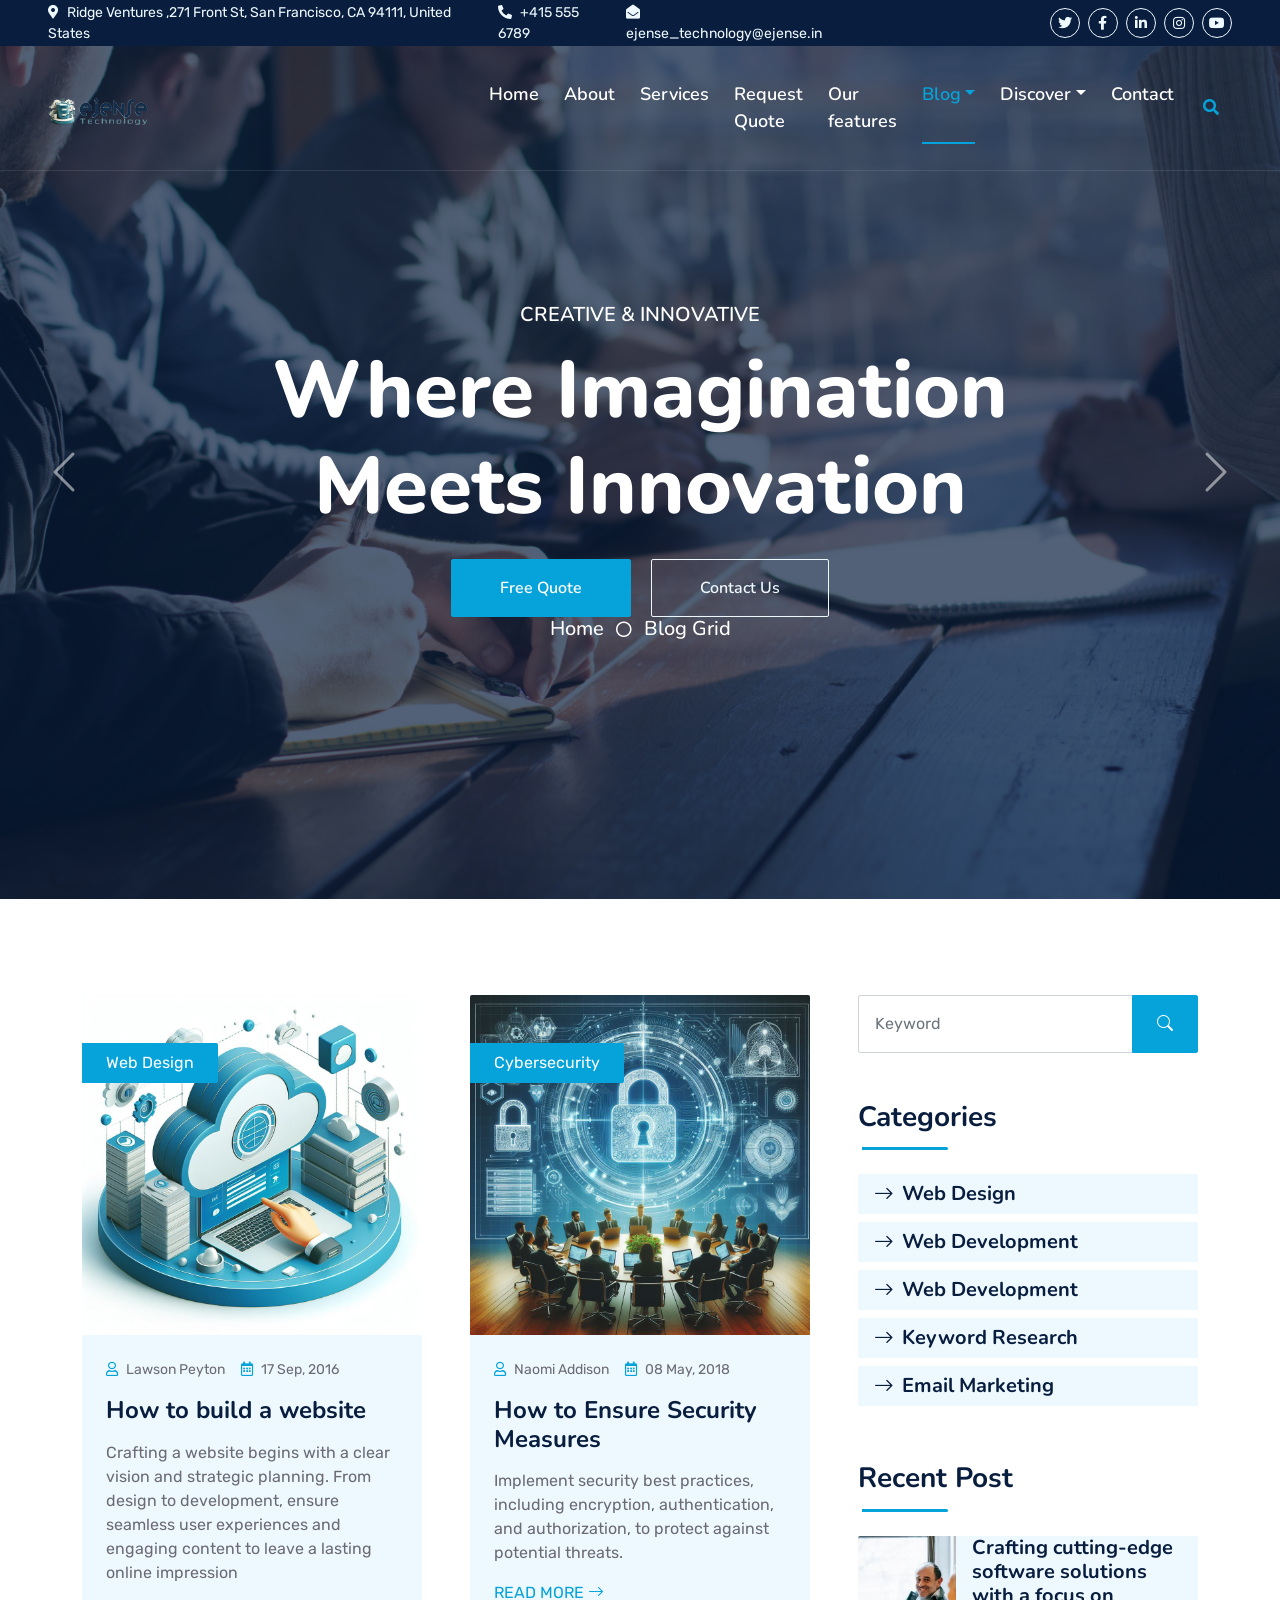
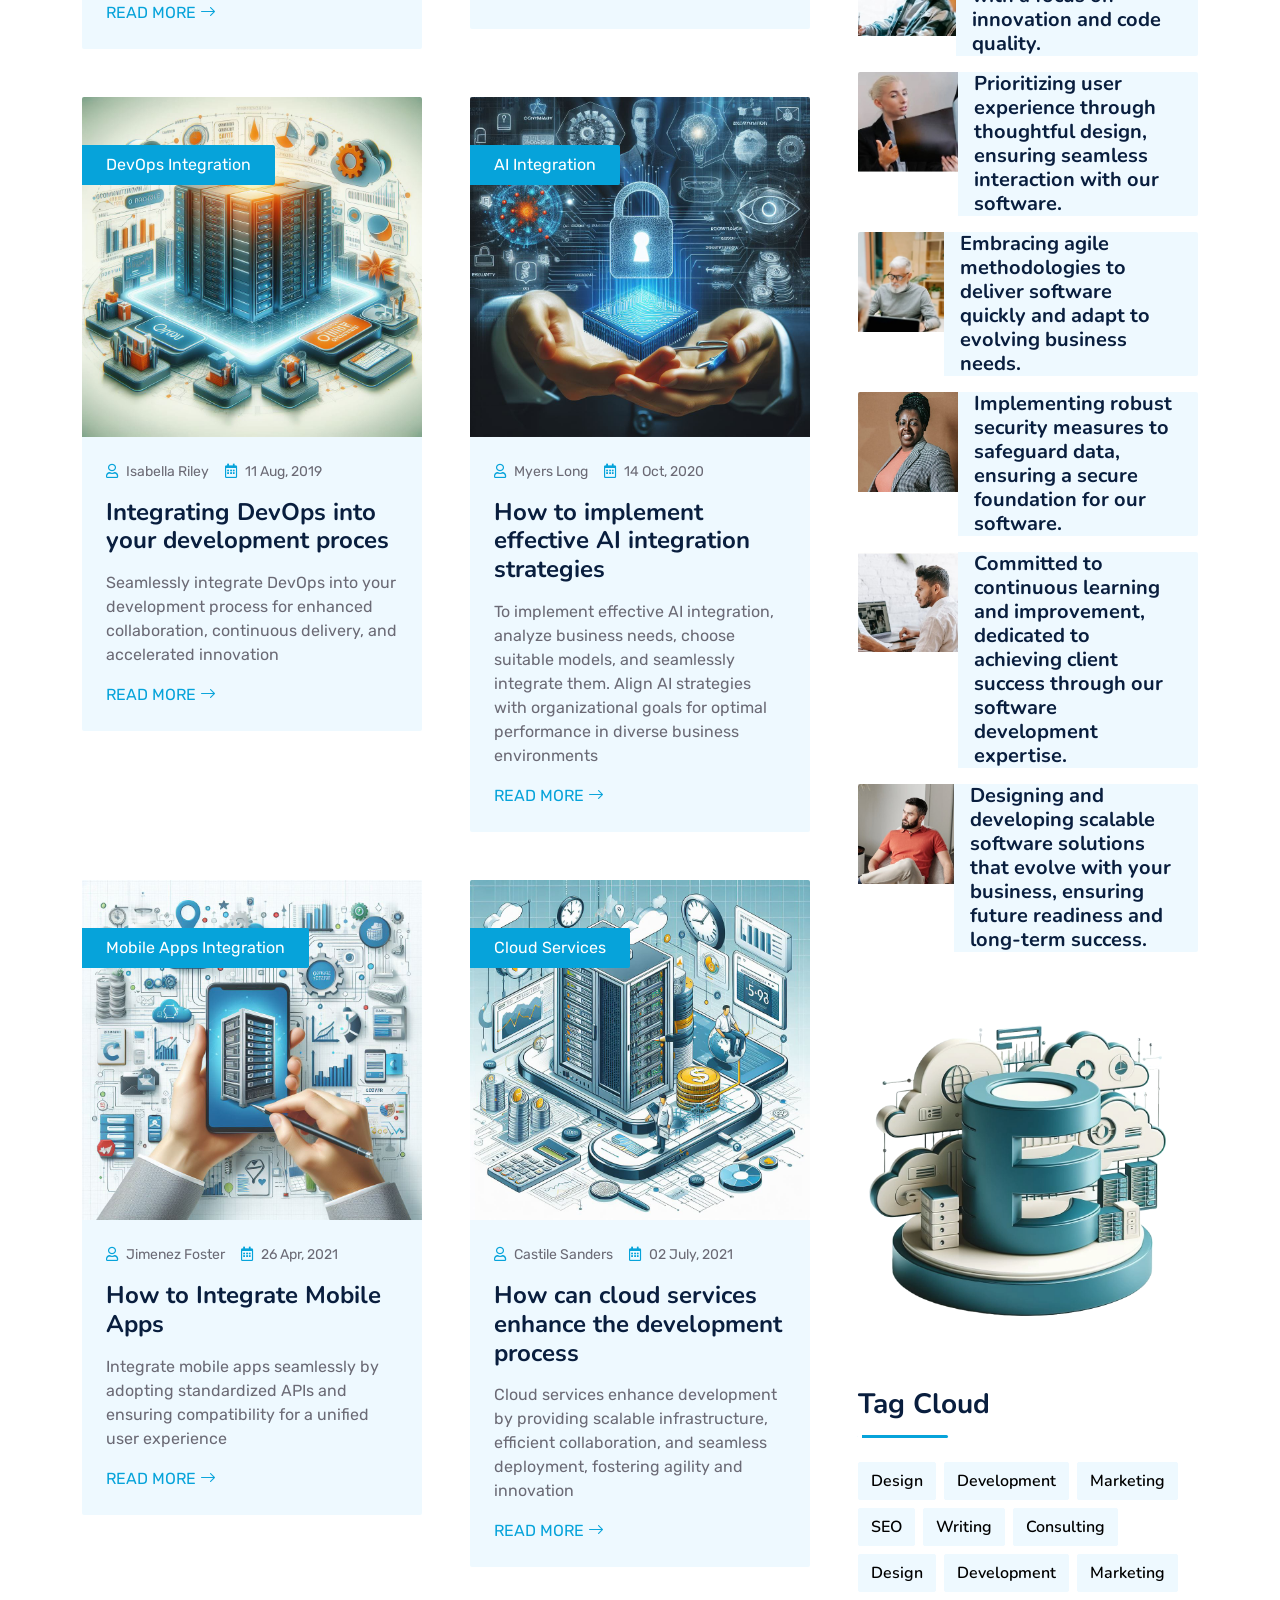
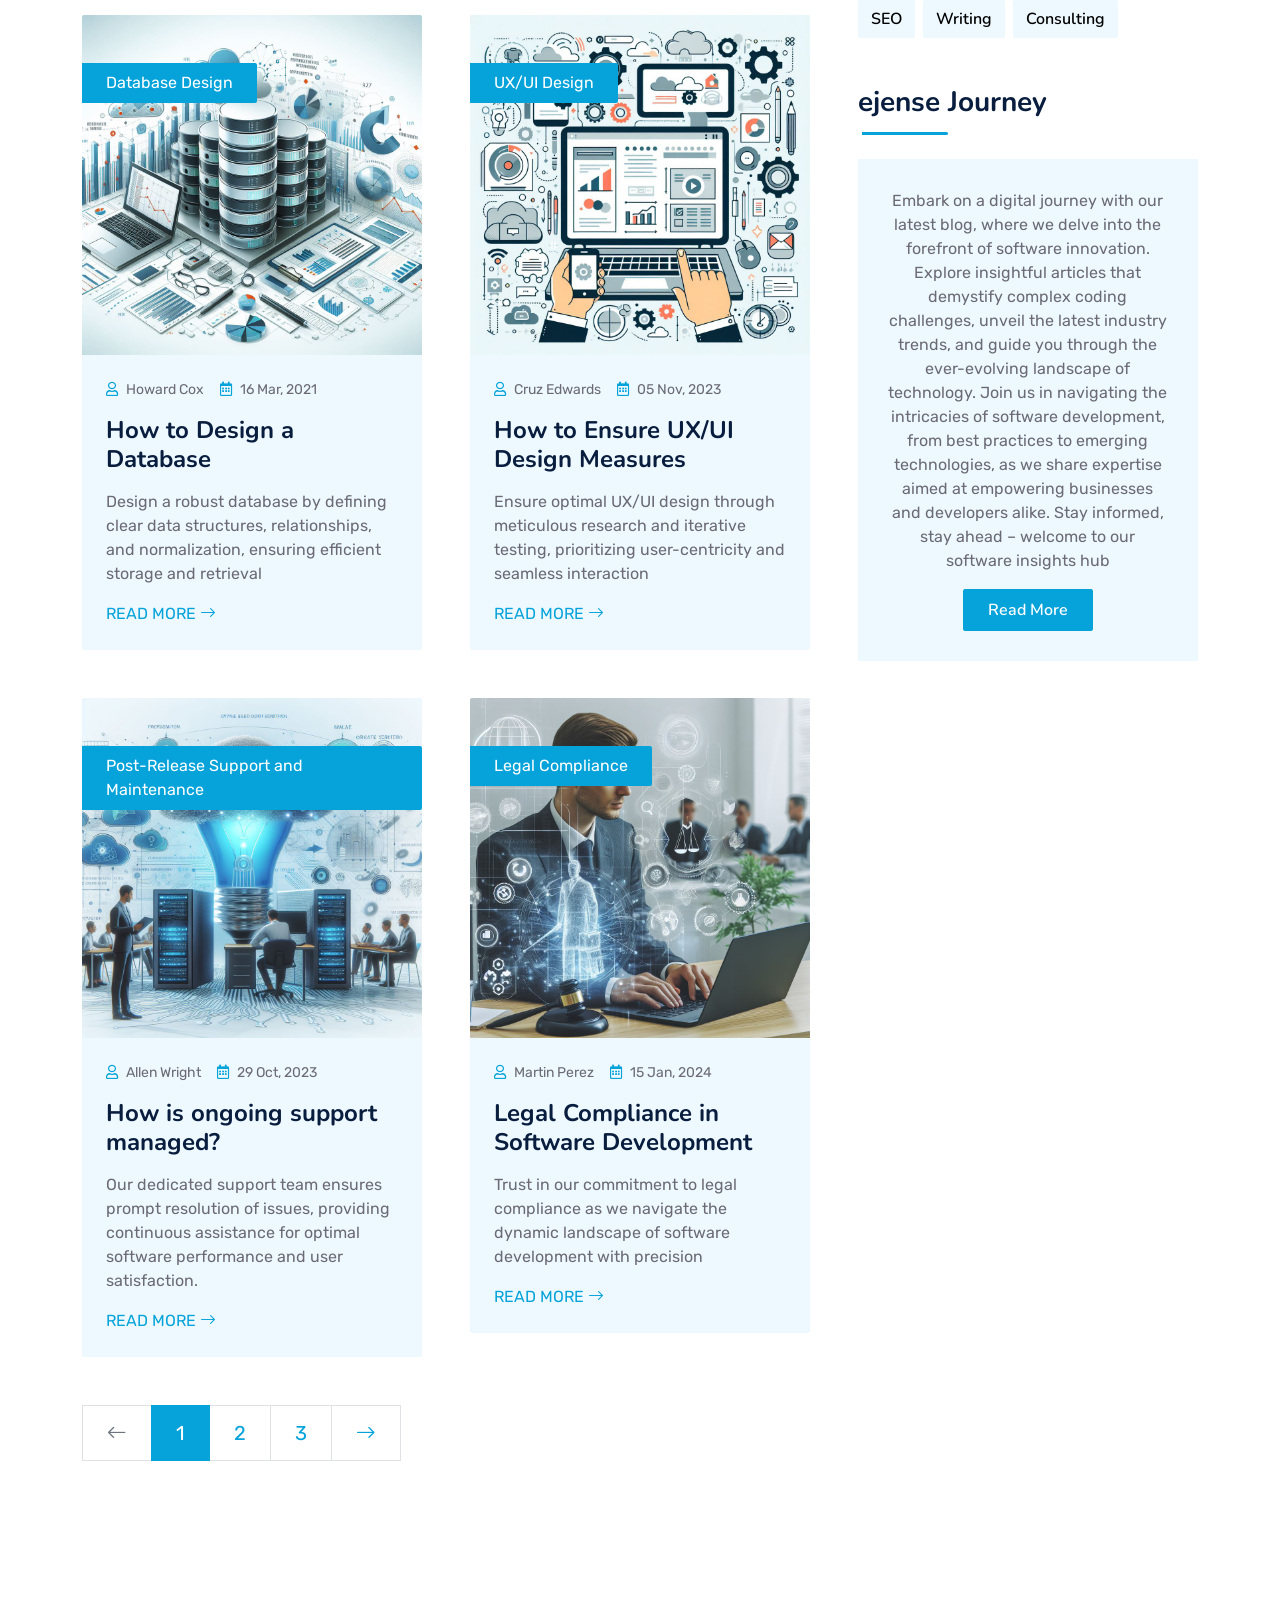
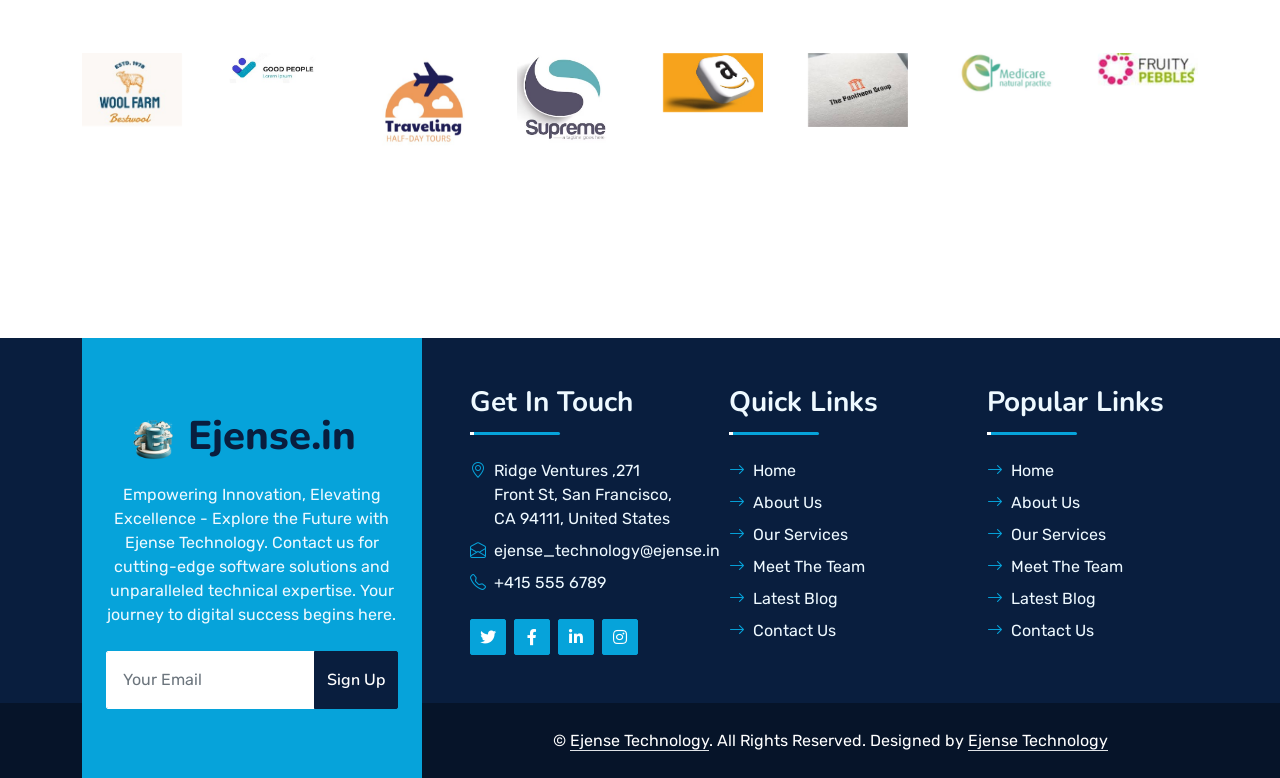
<file: blog.html>
<!DOCTYPE html>
<html lang="en">

<head>
    <meta charset="utf-8">
    <title>Ejense Technology</title>
    <meta content="width=device-width, initial-scale=1.0" name="viewport">
    <meta content="Free HTML Templates" name="keywords">
    <meta content="Free HTML Templates" name="description">

    <!-- Favicon -->
    <link href="img/Ejense_logo.png" rel="icon">

    <!-- Google Web Fonts -->
    <link rel="preconnect" href="https://fonts.googleapis.com">
    <link rel="preconnect" href="https://fonts.gstatic.com" crossorigin>
    <link href="https://fonts.googleapis.com/css2?family=Nunito:wght@400;600;700;800&family=Rubik:wght@400;500;600;700&display=swap" rel="stylesheet">

    <!-- Icon Font Stylesheet -->
    <link href="https://cdnjs.cloudflare.com/ajax/libs/font-awesome/5.10.0/css/all.min.css" rel="stylesheet">
    <link href="https://cdn.jsdelivr.net/npm/bootstrap-icons@1.4.1/font/bootstrap-icons.css" rel="stylesheet">

    <!-- Libraries Stylesheet -->
    <link href="lib/owlcarousel/assets/owl.carousel.min.css" rel="stylesheet">
    <link href="lib/animate/animate.min.css" rel="stylesheet">

    <!-- Customized Bootstrap Stylesheet -->
    <link href="css/bootstrap.min.css" rel="stylesheet">

    <!-- Template Stylesheet -->
    <link href="css/style.css" rel="stylesheet">
    <link href="css/modelstyle.css" rel="stylesheet">

    
</head>

<body>
    <!-- Spinner Start -->
    <div id="spinner" class="show bg-white position-fixed translate-middle w-100 vh-100 top-50 start-50 d-flex align-items-center justify-content-center">
        <div class="spinner"><img src="img/Ejense_logo.jpg" class="img-fluid rounded" style="width: 45px; height: 45px;"></div>
    </div>
    <!-- Spinner End -->


    <!-- Topbar Start -->
    <div class="container-fluid bg-dark px-5 d-none d-lg-block">
        <div class="row gx-0">
            <div class="col-lg-8 text-center text-lg-start mb-2 mb-lg-0">
                <div class="d-inline-flex align-items-center" style="height: 45px;">
                    <small class="me-3 text-light"><i class="fa fa-map-marker-alt me-2"></i>Ridge Ventures ,271 Front St, San Francisco, CA 94111, United States</small>
                    <small class="me-3 text-light"><i class="fa fa-phone-alt me-2"></i>+415 555 6789</small>
                    <small class="text-light"><i class="fa fa-envelope-open me-2"></i>ejense_technology@ejense.in</small>
                </div>
            </div>
            <div class="col-lg-4 text-center text-lg-end">
                <div class="d-inline-flex align-items-center" style="height: 45px;">
                    <a class="btn btn-sm btn-outline-light btn-sm-square rounded-circle me-2" href=""><i class="fab fa-twitter fw-normal"></i></a>
                    <a class="btn btn-sm btn-outline-light btn-sm-square rounded-circle me-2" href=""><i class="fab fa-facebook-f fw-normal"></i></a>
                    <a class="btn btn-sm btn-outline-light btn-sm-square rounded-circle me-2" href=""><i class="fab fa-linkedin-in fw-normal"></i></a>
                    <a class="btn btn-sm btn-outline-light btn-sm-square rounded-circle me-2" href=""><i class="fab fa-instagram fw-normal"></i></a>
                    <a class="btn btn-sm btn-outline-light btn-sm-square rounded-circle" href=""><i class="fab fa-youtube fw-normal"></i></a>
                </div>
            </div>
        </div>
    </div>
    <!-- Topbar End -->


    <!-- Navbar & Carousel Start -->
    <div class="container-fluid position-relative p-0">
        <nav class="navbar navbar-expand-lg navbar-dark px-5 py-3 py-lg-0">
            <a href="index.html" class="navbar-brand p-0">
                <h1 class="m-0 EjenseTechnologyLogo">
                    <img src="img/Ejense Logo NSmall-2 .png" class="img-fluid rounded" style="max-width: 25%;max-height: 10%;">
                </h1>
            </a>
            <button class="navbar-toggler" type="button" data-bs-toggle="collapse" data-bs-target="#navbarCollapse">
                <span class="fa fa-bars"></span>
            </button>
            <div class="collapse navbar-collapse" id="navbarCollapse">
                <div class="navbar-nav ms-auto py-0">
                    <a href="index.html" class="nav-item nav-link">Home</a>
                    <a href="about.html" class="nav-item nav-link">About</a>
                    <a href="service.html" class="nav-item nav-link">Services</a>
                    <a href="quote.html" class="nav-item nav-link">Request Quote</a>
                    <a href="feature.html" class="nav-item nav-link">Our features</a>
                    <div class="nav-item dropdown">
                        <a href="#" class="nav-link dropdown-toggle active" data-bs-toggle="dropdown">Blog</a>
                        <div class="dropdown-menu m-0">
                            <a href="blog.html" class="dropdown-item active">Blog Grid</a>
                            <a href="detail.html" class="dropdown-item">Blog Detail</a>
                        </div>
                    </div>
                    <div class="nav-item dropdown">
                        <a href="#" class="nav-link dropdown-toggle" data-bs-toggle="dropdown">Discover</a>
                        <div class="dropdown-menu m-0">
                            <!-- <a href="price.html" class="dropdown-item">Pricing Plan</a> -->
                           
                            <a href="team.html" class="dropdown-item">Team Members</a>
                            <a href="testimonial.html" class="dropdown-item">Testimonial</a>
                            <!-- <a href="quote.html" class="dropdown-item">Send Quote</a> -->
                        </div>
                    </div>
                    <a href="contact.html" class="nav-item nav-link">Contact</a>
                </div>
                <butaton type="button" class="btn text-primary ms-3" data-bs-toggle="modal" data-bs-target="#searchModal"><i class="fa fa-search"></i></butaton>
                <!-- <a href="http://ejense.in/startup-company-website-template" class="btn btn-primary py-2 px-4 ms-3">Download Pro Version</a> -->
            </div>
        </nav>

        <div id="header-carousel" class="carousel slide carousel-fade" data-bs-ride="carousel">
            <div class="carousel-inner">
                <div class="carousel-item">
                    <img class="w-100" src="img/carousel-1.jpg" alt="Image">
                    <div class="carousel-caption d-flex flex-column align-items-center justify-content-center">
                        <div class="p-3" style="max-width: 900px;">
                            <h5 class="text-white text-uppercase mb-3 animated slideInDown">Creative & Innovative</h5>
                            <h1 class="display-1 text-white mb-md-4 animated zoomIn">Transforming Tech, Empowering Tomorrow</h1>
                            <a href="quote.html" class="btn btn-primary py-md-3 px-md-5 me-3 animated slideInLeft">Free Quote</a>
                            <a href="contact.html" class="btn btn-outline-light py-md-3 px-md-5 animated slideInRight">Contact Us</a>

                            <br/>
                                <a href="" class="h5 text-white">Home</a>
                                <i class="far fa-circle text-white px-2"></i>
                                <a href="" class="h5 text-white">Blog Grid</a>
                           
                        </div>
                    </div>
                </div>
                <div class="carousel-item">
                    <img class="w-100" src="img/carousel-2.jpg" alt="Image">
                    <div class="carousel-caption d-flex flex-column align-items-center justify-content-center">
                        <div class="p-3" style="max-width: 900px;">
                            <h5 class="text-white text-uppercase mb-3 animated slideInDown">Creative & Innovative</h5>
                            <h1 class="display-1 text-white mb-md-4 animated zoomIn">Pioneering the Future of Software</h1>
                            <a href="quote.html" class="btn btn-primary py-md-3 px-md-5 me-3 animated slideInLeft">Free Quote</a>
                            <a href="" class="btn btn-outline-light py-md-3 px-md-5 animated slideInRight">Contact Us</a>

                            <br/>
                                <a href="" class="h5 text-white">Home</a>
                                <i class="far fa-circle text-white px-2"></i>
                                <a href="" class="h5 text-white">Blog Grid</a>
                            
                        </div>
                    </div>
                </div>

                <div class="carousel-item">
                    <img class="w-100" src="img/carousel-3.jpg" alt="Image">
                    <div class="carousel-caption d-flex flex-column align-items-center justify-content-center">
                        <div class="p-3" style="max-width: 900px;">
                            <h5 class="text-white text-uppercase mb-3 animated slideInDown">Creative & Innovative</h5>
                            <h1 class="display-1 text-white mb-md-4 animated zoomIn">Digital Excellence, Seamless Experience</h1>
                            <a href="quote.html" class="btn btn-primary py-md-3 px-md-5 me-3 animated slideInLeft">Free Quote</a>
                            <a href="" class="btn btn-outline-light py-md-3 px-md-5 animated slideInRight">Contact Us</a>

                            <br/>
                                <a href="" class="h5 text-white">Home</a>
                                <i class="far fa-circle text-white px-2"></i>
                                <a href="" class="h5 text-white">Blog Grid</a>
                            
                        </div>
                    </div>
                </div>






                <div class="carousel-item">
                    <img class="w-100" src="img/carousel-4.jpg" alt="Image">
                    <div class="carousel-caption d-flex flex-column align-items-center justify-content-center">
                        <div class="p-3" style="max-width: 900px;">
                            <h5 class="text-white text-uppercase mb-3 animated slideInDown">Creative & Innovative</h5>
                            <h1 class="display-1 text-white mb-md-4 animated zoomIn">Empowering Progress, One Algorithm at a Time</h1>
                            <a href="quote.html" class="btn btn-primary py-md-3 px-md-5 me-3 animated slideInLeft">Free Quote</a>
                            <a href="" class="btn btn-outline-light py-md-3 px-md-5 animated slideInRight">Contact Us</a>

                            <br/>
                                <a href="" class="h5 text-white">Home</a>
                                <i class="far fa-circle text-white px-2"></i>
                                <a href="" class="h5 text-white">Blog Grid</a>
                          

                        </div>
                    </div>
                </div>





                <div class="carousel-item">
                    <img class="w-100" src="img/carousel-5.jpg" alt="Image">
                    <div class="carousel-caption d-flex flex-column align-items-center justify-content-center">
                        <div class="p-3" style="max-width: 900px;">
                            <h5 class="text-white text-uppercase mb-3 animated slideInDown">Creative & Innovative</h5>
                            <h1 class="display-1 text-white mb-md-4 animated zoomIn">Coding Dreams, Creating Futures</h1>
                            <a href="quote.html" class="btn btn-primary py-md-3 px-md-5 me-3 animated slideInLeft">Free Quote</a>
                            <a href="" class="btn btn-outline-light py-md-3 px-md-5 animated slideInRight">Contact Us</a>

                            <br/>
                                <a href="" class="h5 text-white">Home</a>
                                <i class="far fa-circle text-white px-2"></i>
                                <a href="" class="h5 text-white">Blog Grid</a>
                            
                        </div>
                    </div>
                </div>






                <div class="carousel-item active">
                    <img class="w-100" src="img/carousel-6.jpg" alt="Image">
                    <div class="carousel-caption d-flex flex-column align-items-center justify-content-center">
                        <div class="p-3" style="max-width: 900px;">
                            <h5 class="text-white text-uppercase mb-3 animated slideInDown">Creative & Innovative</h5>
                            <h1 class="display-1 text-white mb-md-4 animated zoomIn">Where Imagination Meets Innovation</h1>
                            <a href="quote.html" class="btn btn-primary py-md-3 px-md-5 me-3 animated slideInLeft">Free Quote</a>
                            <a href="" class="btn btn-outline-light py-md-3 px-md-5 animated slideInRight">Contact Us</a>

                            <br/>
                                <a href="" class="h5 text-white">Home</a>
                                <i class="far fa-circle text-white px-2"></i>
                                <a href="" class="h5 text-white">Blog Grid</a>
                           
                        </div>
                    </div>
                </div>




                <div class="carousel-item">
                    <img class="w-100" src="img/carousel-7.jpg" alt="Image">
                    <div class="carousel-caption d-flex flex-column align-items-center justify-content-center">
                        <div class="p-3" style="max-width: 900px;">
                            <h5 class="text-white text-uppercase mb-3 animated slideInDown">Creative & Innovative</h5>
                            <h1 class="display-1 text-white mb-md-4 animated zoomIn">Breaking Boundaries with Creative Code</h1>
                            <a href="quote.html" class="btn btn-primary py-md-3 px-md-5 me-3 animated slideInLeft">Free Quote</a>
                            <a href="" class="btn btn-outline-light py-md-3 px-md-5 animated slideInRight">Contact Us</a>

                            <br/>
                                <a href="" class="h5 text-white">Home</a>
                                <i class="far fa-circle text-white px-2"></i>
                                <a href="" class="h5 text-white">Blog Grid</a>
                            
                        </div>
                    </div>
                </div>





                <div class="carousel-item">
                    <img class="w-100" src="img/carousel-8.jpg" alt="Image">
                    <div class="carousel-caption d-flex flex-column align-items-center justify-content-center">
                        <div class="p-3" style="max-width: 900px;">
                            <h5 class="text-white text-uppercase mb-3 animated slideInDown">Creative & Innovative</h5>
                            <h1 class="display-1 text-white mb-md-4 animated zoomIn">Innovation Redefined, Creativity Unleashed</h1>
                            <a href="quote.html" class="btn btn-primary py-md-3 px-md-5 me-3 animated slideInLeft">Free Quote</a>
                            <a href="" class="btn btn-outline-light py-md-3 px-md-5 animated slideInRight">Contact Us</a>

                            <br/>
                                <a href="" class="h5 text-white">Home</a>
                                <i class="far fa-circle text-white px-2"></i>
                                <a href="" class="h5 text-white">Blog Grid</a>
                           
                        </div>
                    </div>
                </div>




                <div class="carousel-item">
                    <img class="w-100" src="img/carousel-9.jpg" alt="Image">
                    <div class="carousel-caption d-flex flex-column align-items-center justify-content-center">
                        <div class="p-3" style="max-width: 900px;">
                            <h5 class="text-white text-uppercase mb-3 animated slideInDown">Creative & Innovative</h5>
                            <h1 class="display-1 text-white mb-md-4 animated zoomIn">Where Lines of Code Shape Possibilities</h1>
                            <a href="quote.html" class="btn btn-primary py-md-3 px-md-5 me-3 animated slideInLeft">Free Quote</a>
                            <a href="" class="btn btn-outline-light py-md-3 px-md-5 animated slideInRight">Contact Us</a>

                            <br/>
                                <a href="" class="h5 text-white">Home</a>
                                <i class="far fa-circle text-white px-2"></i>
                                <a href="" class="h5 text-white">Blog Grid</a>
                            
                        </div>
                    </div>
                </div>





                <div class="carousel-item">
                    <img class="w-100" src="img/carousel-10.jpg" alt="Image">
                    <div class="carousel-caption d-flex flex-column align-items-center justify-content-center">
                        <div class="p-3" style="max-width: 900px;">
                            <h5 class="text-white text-uppercase mb-3 animated slideInDown">Creative & Innovative</h5>
                            <h1 class="display-1 text-white mb-md-4 animated zoomIn">Creative Minds, Innovative Solutions</h1>
                            <a href="quote.html" class="btn btn-primary py-md-3 px-md-5 me-3 animated slideInLeft">Free Quote</a>
                            <a href="" class="btn btn-outline-light py-md-3 px-md-5 animated slideInRight">Contact Us</a>

                            <br/>
                                <a href="" class="h5 text-white">Home</a>
                                <i class="far fa-circle text-white px-2"></i>
                                <a href="" class="h5 text-white">Blog Grid</a>
                           
                        </div>
                    </div>
                </div>


            </div>
            <button class="carousel-control-prev" type="button" data-bs-target="#header-carousel"
                data-bs-slide="prev">
                <span class="carousel-control-prev-icon" aria-hidden="true"></span>
                <span class="visually-hidden">Previous</span>
            </button>
            <button class="carousel-control-next" type="button" data-bs-target="#header-carousel"
                data-bs-slide="next">
                <span class="carousel-control-next-icon" aria-hidden="true"></span>
                <span class="visually-hidden">Next</span>
            </button>
        </div>
    </div>
    <!-- Navbar & Carousel End -->

    <!-- Full Screen Search Start -->
    <div class="modal fade" id="searchModal" tabindex="-1">
        <div class="modal-dialog modal-fullscreen">
            <div class="modal-content" style="background: rgba(9, 30, 62, .7);">
                <div class="modal-header border-0">
                    <button type="button" class="btn bg-white btn-close" data-bs-dismiss="modal" aria-label="Close"></button>
                </div>
                <div class="modal-body d-flex align-items-center justify-content-center">
                    <div class="input-group" style="max-width: 600px;">
                        <input type="text" class="form-control bg-transparent border-primary p-3" placeholder="Type search keyword">
                        <button class="btn btn-primary px-4" onclick="performSearch()"><i class="bi bi-search"></i></button>
                    </div>
                </div>
            </div>
        </div>
    </div>
    <!-- Full Screen Search End -->


    <!-- Blog Start -->
    <div class="container-fluid py-5 wow fadeInUp" data-wow-delay="0.1s">
        <div class="container py-5">
            <div class="row g-5">
                <!-- Blog list Start -->
                <div class="col-lg-8">
                    <div class="row g-5">
                        <div class="col-md-6 wow slideInUp" data-wow-delay="0.1s">
                            <div class="blog-item bg-light rounded overflow-hidden">
                                <div class="blog-img position-relative overflow-hidden">
                                    <img class="img-fluid" src="img/blog-1.jpg" alt="">
                                    <a class="position-absolute top-0 start-0 bg-primary text-white rounded-end mt-5 py-2 px-4" href="">Web Design</a>
                                </div>
                                <div class="p-4">
                                    <div class="d-flex mb-3">
                                        <small class="me-3"><i class="far fa-user text-primary me-2"></i>Lawson Peyton </small>
                                        <small><i class="far fa-calendar-alt text-primary me-2"></i>17 Sep, 2016</small>
                                    </div>
                                      <h4 class="mb-3">How to build a website</h4>
                            <p>Crafting a website begins with a clear vision and strategic planning. From design to development, ensure seamless user experiences and engaging content to leave a lasting online impression</p>
                            <a class="text-uppercase" href="">Read More <i class="bi bi-arrow-right"></i></a>
                                </div>
                            </div>
                        </div>
                        <div class="col-md-6 wow slideInUp" data-wow-delay="0.6s">
                            <div class="blog-item bg-light rounded overflow-hidden">
                                <div class="blog-img position-relative overflow-hidden">
                            <img class="img-fluid" src="img/blog-2.jpg" alt="">
                            <a class="position-absolute top-0 start-0 bg-primary text-white rounded-end mt-5 py-2 px-4" href="">Cybersecurity</a>
                        </div>
                        <div class="p-4">
                            <div class="d-flex mb-3">
                                <small class="me-3"><i class="far fa-user text-primary me-2"></i>Naomi Addison</small>
                                <small><i class="far fa-calendar-alt text-primary me-2"></i>08 May, 2018</small>
                            </div>
                            <h4 class="mb-3">How to Ensure Security Measures</h4>
                            <p>Implement security best practices, including encryption, authentication, and authorization, to protect against potential threats.</p>
                            <a class="text-uppercase" href="">Read More <i class="bi bi-arrow-right"></i></a>
                        </div>
                            </div>
                        </div>
                        <div class="col-md-6 wow slideInUp" data-wow-delay="0.1s">
                            <div class="blog-item bg-light rounded overflow-hidden">
                                <div class="blog-img position-relative overflow-hidden">
                            <img class="img-fluid" src="img/blog-3.jpg" alt="">
                            <a class="position-absolute top-0 start-0 bg-primary text-white rounded-end mt-5 py-2 px-4" href="">DevOps Integration</a>
                        </div>
                        <div class="p-4">
                            <div class="d-flex mb-3">
                                <small class="me-3"><i class="far fa-user text-primary me-2"></i>Isabella Riley</small>
                                <small><i class="far fa-calendar-alt text-primary me-2"></i>11 Aug, 2019</small>
                            </div>
                            <h4 class="mb-3">Integrating DevOps into your development proces</h4>
                            <p>Seamlessly integrate DevOps into your development process for enhanced collaboration, continuous delivery, and accelerated innovation</p>
                            <a class="text-uppercase" href="">Read More <i class="bi bi-arrow-right"></i></a>
                        </div>
                            </div>
                        </div>
                        <div class="col-md-6 wow slideInUp" data-wow-delay="0.6s">
                            <div class="blog-item bg-light rounded overflow-hidden">
                                <div class="blog-img position-relative overflow-hidden">
                                    <img class="img-fluid" src="img/blog-4.jpg" alt="">
                                    <a class="position-absolute top-0 start-0 bg-primary text-white rounded-end mt-5 py-2 px-4" href="">AI Integration</a>
                                </div>
                                <div class="p-4">
                                    <div class="d-flex mb-3">
                                        <small class="me-3"><i class="far fa-user text-primary me-2"></i>Myers Long </small>
                                        <small><i class="far fa-calendar-alt text-primary me-2"></i>14 Oct, 2020</small>
                                    </div>
                                      <h4 class="mb-3">How to implement effective AI integration strategies</h4>
                            <p>To implement effective AI integration, analyze business needs, choose suitable models, and seamlessly integrate them. Align AI strategies with organizational goals for optimal performance in diverse business environments</p>
                            <a class="text-uppercase" href="">Read More <i class="bi bi-arrow-right"></i></a>
                                </div>
                            </div>
                        </div>
                        <div class="col-md-6 wow slideInUp" data-wow-delay="0.1s">
                            <div class="blog-item bg-light rounded overflow-hidden">
                               <div class="blog-img position-relative overflow-hidden">
                            <img class="img-fluid" src="img/blog-5.jpg" alt="">
                            <a class="position-absolute top-0 start-0 bg-primary text-white rounded-end mt-5 py-2 px-4" href="">Mobile Apps Integration</a>
                        </div>
                        <div class="p-4">
                            <div class="d-flex mb-3">
                                <small class="me-3"><i class="far fa-user text-primary me-2"></i>Jimenez Foster</small>
                                <small><i class="far fa-calendar-alt text-primary me-2"></i>26 Apr, 2021</small>
                            </div>
                            <h4 class="mb-3">How to Integrate Mobile Apps</h4>
                            <p>Integrate mobile apps seamlessly by adopting standardized APIs and ensuring compatibility for a unified user experience</p>
                            <a class="text-uppercase" href="">Read More <i class="bi bi-arrow-right"></i></a>
                        </div>
                            </div>
                        </div>
                        <div class="col-md-6 wow slideInUp" data-wow-delay="0.6s">
                            <div class="blog-item bg-light rounded overflow-hidden">
                                <div class="blog-img position-relative overflow-hidden">
                            <img class="img-fluid" src="img/blog-6.jpg" alt="">
                            <a class="position-absolute top-0 start-0 bg-primary text-white rounded-end mt-5 py-2 px-4" href="">Cloud Services</a>
                        </div>
                        <div class="p-4">
                            <div class="d-flex mb-3">
                                <small class="me-3"><i class="far fa-user text-primary me-2"></i>Castile Sanders</small>
                                <small><i class="far fa-calendar-alt text-primary me-2"></i>02 July, 2021</small>
                            </div>
                            <h4 class="mb-3">How can cloud services enhance the development process</h4>
                            <p>Cloud services enhance development by providing scalable infrastructure, efficient collaboration, and seamless deployment, fostering agility and innovation</p>
                            <a class="text-uppercase" href="">Read More <i class="bi bi-arrow-right"></i></a>
                        </div>
                            </div>
                        </div>
                        <div class="col-md-6 wow slideInUp" data-wow-delay="0.1s">
                            <div class="blog-item bg-light rounded overflow-hidden">
                                 <div class="blog-img position-relative overflow-hidden">
                                    <img class="img-fluid" src="img/blog-7.jpg" alt="">
                                    <a class="position-absolute top-0 start-0 bg-primary text-white rounded-end mt-5 py-2 px-4" href="">Database Design</a>
                                </div>
                                <div class="p-4">
                                    <div class="d-flex mb-3">
                                        <small class="me-3"><i class="far fa-user text-primary me-2"></i>Howard Cox </small>
                                        <small><i class="far fa-calendar-alt text-primary me-2"></i>16 Mar, 2021</small>
                                    </div>
                                      <h4 class="mb-3">How to Design a Database</h4>
                            <p>Design a robust database by defining clear data structures, relationships, and normalization, ensuring efficient storage and retrieval</p>
                            <a class="text-uppercase" href="">Read More <i class="bi bi-arrow-right"></i></a>
                                </div>
                            </div>
                        </div>
                        <div class="col-md-6 wow slideInUp" data-wow-delay="0.6s">
                            <div class="blog-item bg-light rounded overflow-hidden">
                                <div class="blog-img position-relative overflow-hidden">
                            <img class="img-fluid" src="img/blog-8.jpg" alt="">
                            <a class="position-absolute top-0 start-0 bg-primary text-white rounded-end mt-5 py-2 px-4" href="">UX/UI Design</a>
                        </div>
                        <div class="p-4">
                            <div class="d-flex mb-3">
                                <small class="me-3"><i class="far fa-user text-primary me-2"></i>Cruz Edwards</small>
                                <small><i class="far fa-calendar-alt text-primary me-2"></i>05 Nov, 2023</small>
                            </div>
                            <h4 class="mb-3">How to Ensure UX/UI Design Measures</h4>
                            <p>Ensure optimal UX/UI design through meticulous research and iterative testing, prioritizing user-centricity and seamless interaction</p>
                            <a class="text-uppercase" href="">Read More <i class="bi bi-arrow-right"></i></a>
                        </div>
                            </div>
                        </div>
                        <div class="col-md-6 wow slideInUp" data-wow-delay="0.1s">
                            <div class="blog-item bg-light rounded overflow-hidden">
                               <div class="blog-img position-relative overflow-hidden">
                            <img class="img-fluid" src="img/blog-9.jpg" alt="">
                            <a class="position-absolute top-0 start-0 bg-primary text-white rounded-end mt-5 py-2 px-4" href="">Post-Release Support and Maintenance</a>
                        </div>
                        <div class="p-4">
                            <div class="d-flex mb-3">
                                <small class="me-3"><i class="far fa-user text-primary me-2"></i>Allen Wright</small>
                                <small><i class="far fa-calendar-alt text-primary me-2"></i>29 Oct, 2023</small>
                            </div>
                            <h4 class="mb-3">How is ongoing support managed?</h4>
                            <p>Our dedicated support team ensures prompt resolution of issues, providing continuous assistance for optimal software performance and user satisfaction.</p>
                            <a class="text-uppercase" href="">Read More <i class="bi bi-arrow-right"></i></a>
                        </div>
                            </div>
                        </div>
                        <div class="col-md-6 wow slideInUp" data-wow-delay="0.6s">
                            <div class="blog-item bg-light rounded overflow-hidden">
                                 <div class="blog-img position-relative overflow-hidden">
                                    <img class="img-fluid" src="img/blog-10.jpg" alt="">
                                    <a class="position-absolute top-0 start-0 bg-primary text-white rounded-end mt-5 py-2 px-4" href="">Legal Compliance</a>
                                </div>
                                <div class="p-4">
                                    <div class="d-flex mb-3">
                                        <small class="me-3"><i class="far fa-user text-primary me-2"></i>Martin Perez </small>
                                        <small><i class="far fa-calendar-alt text-primary me-2"></i>15 Jan, 2024</small>
                                    </div>
                                      <h4 class="mb-3">Legal Compliance in Software Development</h4>
                            <p>Trust in our commitment to legal compliance as we navigate the dynamic landscape of software development with precision</p>
                            <a class="text-uppercase" href="">Read More <i class="bi bi-arrow-right"></i></a>
                                </div>
                            </div>
                        </div>
                        <div class="col-12 wow slideInUp" data-wow-delay="0.1s">
                            <nav aria-label="Page navigation">
                              <ul class="pagination pagination-lg m-0">
                                <li class="page-item disabled">
                                  <a class="page-link rounded-0" href="#" aria-label="Previous">
                                    <span aria-hidden="true"><i class="bi bi-arrow-left"></i></span>
                                  </a>
                                </li>
                                <li class="page-item active"><a class="page-link" href="#">1</a></li>
                                <li class="page-item"><a class="page-link" href="#">2</a></li>
                                <li class="page-item"><a class="page-link" href="#">3</a></li>
                                <li class="page-item">
                                  <a class="page-link rounded-0" href="#" aria-label="Next">
                                    <span aria-hidden="true"><i class="bi bi-arrow-right"></i></span>
                                  </a>
                                </li>
                              </ul>
                            </nav>
                        </div>
                    </div>
                </div>
                <!-- Blog list End -->
    
                <!-- Sidebar Start -->
                <div class="col-lg-4">
                    <!-- Search Form Start -->
                    <div class="mb-5 wow slideInUp" data-wow-delay="0.1s">
                        <div class="input-group">
                            <input type="text" class="form-control p-3" placeholder="Keyword">
                            <button class="btn btn-primary px-4"><i class="bi bi-search"></i></button>
                        </div>
                    </div>
                    <!-- Search Form End -->
    
                    <!-- Category Start -->
                    <div class="mb-5 wow slideInUp" data-wow-delay="0.1s">
                        <div class="section-title section-title-sm position-relative pb-3 mb-4">
                            <h3 class="mb-0">Categories</h3>
                        </div>
                        <div class="link-animated d-flex flex-column justify-content-start">
                            <a class="h5 fw-semi-bold bg-light rounded py-2 px-3 mb-2" href="#"><i class="bi bi-arrow-right me-2"></i>Web Design</a>
                            <a class="h5 fw-semi-bold bg-light rounded py-2 px-3 mb-2" href="#"><i class="bi bi-arrow-right me-2"></i>Web Development</a>
                            <a class="h5 fw-semi-bold bg-light rounded py-2 px-3 mb-2" href="#"><i class="bi bi-arrow-right me-2"></i>Web Development</a>
                            <a class="h5 fw-semi-bold bg-light rounded py-2 px-3 mb-2" href="#"><i class="bi bi-arrow-right me-2"></i>Keyword Research</a>
                            <a class="h5 fw-semi-bold bg-light rounded py-2 px-3 mb-2" href="#"><i class="bi bi-arrow-right me-2"></i>Email Marketing</a>
                        </div>
                    </div>
                    <!-- Category End -->
    
                    <!-- Recent Post Start -->
                    <div class="mb-5 wow slideInUp" data-wow-delay="0.1s">
                        <div class="section-title section-title-sm position-relative pb-3 mb-4">
                            <h3 class="mb-0">Recent Post</h3>
                        </div>
                        <div class="d-flex rounded overflow-hidden mb-3">
                            <img class="img-fluid" src="img/blog_bb1.jpg" style="width: 100px; height: 100px; object-fit: cover;" alt="">
                            <a href="" class="h5 fw-semi-bold d-flex align-items-center bg-light px-3 mb-0">Crafting cutting-edge software solutions with a focus on innovation and code quality.
                            </a>
                        </div>
                        <div class="d-flex rounded overflow-hidden mb-3">
                            <img class="img-fluid" src="img/blog_bb2.jpg" style="width: 100px; height: 100px; object-fit: cover;" alt="">
                            <a href="" class="h5 fw-semi-bold d-flex align-items-center bg-light px-3 mb-0">Prioritizing user experience through thoughtful design, ensuring seamless interaction with our software.
                            </a>
                        </div>
                        <div class="d-flex rounded overflow-hidden mb-3">
                            <img class="img-fluid" src="img/blog_bb3.jpg" style="width: 100px; height: 100px; object-fit: cover;" alt="">
                            <a href="" class="h5 fw-semi-bold d-flex align-items-center bg-light px-3 mb-0">Embracing agile methodologies to deliver software quickly and adapt to evolving business needs.
                            </a>
                        </div>
                        <div class="d-flex rounded overflow-hidden mb-3">
                            <img class="img-fluid" src="img/blog_bb4.jpg" style="width: 100px; height: 100px; object-fit: cover;" alt="">
                            <a href="" class="h5 fw-semi-bold d-flex align-items-center bg-light px-3 mb-0">Implementing robust security measures to safeguard data, ensuring a secure foundation for our software.
                            </a>
                        </div>
                        <div class="d-flex rounded overflow-hidden mb-3">
                            <img class="img-fluid" src="img/blog_bb5.jpg" style="width: 100px; height: 100px; object-fit: cover;" alt="">
                            <a href="" class="h5 fw-semi-bold d-flex align-items-center bg-light px-3 mb-0">Committed to continuous learning and improvement, dedicated to achieving client success through our software development expertise.
                            </a>
                        </div>
                        <div class="d-flex rounded overflow-hidden mb-3">
                            <img class="img-fluid" src="img/blog_bb6.jpg" style="width: 100px; height: 100px; object-fit: cover;" alt="">
                            <a href="" class="h5 fw-semi-bold d-flex align-items-center bg-light px-3 mb-0">Designing and developing scalable software solutions that evolve with your business, ensuring future readiness and long-term success.
                            </a>
                        </div>
                    </div>
                    <!-- Recent Post End -->
    
                    <!-- Image Start -->
                    <div class="mb-5 wow slideInUp" data-wow-delay="0.1s">
                        <img src="img/Ejense_logo.png" alt="" class="img-fluid rounded">
                    </div>
                    <!-- Image End -->
    
                    <!-- Tags Start -->
                    <div class="mb-5 wow slideInUp" data-wow-delay="0.1s">
                        <div class="section-title section-title-sm position-relative pb-3 mb-4">
                            <h3 class="mb-0">Tag Cloud</h3>
                        </div>
                        <div class="d-flex flex-wrap m-n1">
                            <a href="" class="btn btn-light m-1">Design</a>
                            <a href="" class="btn btn-light m-1">Development</a>
                            <a href="" class="btn btn-light m-1">Marketing</a>
                            <a href="" class="btn btn-light m-1">SEO</a>
                            <a href="" class="btn btn-light m-1">Writing</a>
                            <a href="" class="btn btn-light m-1">Consulting</a>
                            <a href="" class="btn btn-light m-1">Design</a>
                            <a href="" class="btn btn-light m-1">Development</a>
                            <a href="" class="btn btn-light m-1">Marketing</a>
                            <a href="" class="btn btn-light m-1">SEO</a>
                            <a href="" class="btn btn-light m-1">Writing</a>
                            <a href="" class="btn btn-light m-1">Consulting</a>
                        </div>
                    </div>
                    <!-- Tags End -->
    
                    <!-- Plain Text Start -->
                    <div class="wow slideInUp" data-wow-delay="0.1s">
                        <div class="section-title section-title-sm position-relative pb-3 mb-4">
                            <h3 class="mb-0">ejense Journey</h3>
                        </div>
                        <div class="bg-light text-center" style="padding: 30px;">
                            <p>Embark on a digital journey with our latest blog, where we delve into the forefront of software innovation. Explore insightful articles that demystify complex coding challenges, unveil the latest industry trends, and guide you through the ever-evolving landscape of technology. Join us in navigating the intricacies of software development, from best practices to emerging technologies, as we share expertise aimed at empowering businesses and developers alike. Stay informed, stay ahead – welcome to our software insights hub</p>
                            <a href="" class="btn btn-primary py-2 px-4">Read More</a>
                        </div>
                    </div>
                    <!-- Plain Text End -->
                </div>
                <!-- Sidebar End -->
            </div>
        </div>
    </div>
    <!-- Blog End -->


   
     <!-- Vendor Start -->
    <div class="container-fluid py-5 wow fadeInUp" data-wow-delay="0.1s">
        <div class="container py-5 mb-5">
            <div class="bg-white">
                <div class="owl-carousel vendor-carousel">
                    <img src="img/vendor-1.jpg" alt="">
                    <img src="img/vendor-2.jpg" alt="">
                    <img src="img/vendor-3.jpg" alt="">
                    <img src="img/vendor-4.jpg" alt="">
                    <img src="img/vendor-5.jpg" alt="">
                    <img src="img/vendor-6.jpg" alt="">
                    <img src="img/vendor-7.jpg" alt="">
                    <img src="img/vendor-8.jpg" alt="">
                    <img src="img/vendor-9.jpg" alt="">
                </div>
            </div>
        </div>
    </div>
    <!-- Vendor End -->
    

    <!-- Footer Start -->
    <div class="container-fluid bg-dark text-light mt-5 wow fadeInUp" data-wow-delay="0.1s">
        <div class="container">
            <div class="row gx-5">
                <div class="col-lg-4 col-md-6 footer-about">
                    <div class="d-flex flex-column align-items-center justify-content-center text-center h-100 bg-primary p-4">
                        <a href="index.html" class="navbar-brand">                           
							
							 <h1 class="m-0"><img src="img/Ejense_logo.png" class="img-fluid rounded" style="width: 45px; height: 45px;">  Ejense.in</h1>
                        </a>
                        <p class="mt-3 mb-4">Empowering Innovation, Elevating Excellence - Explore the Future with Ejense Technology. Contact us for cutting-edge software solutions and unparalleled technical expertise. Your journey to digital success begins here.</p>
                       
                        <form id="signupForm" method="POST">               
                            <div class="input-group">
                                <input id="signupemail" type="text" class="form-control border-white p-3" placeholder="Your Email" oncopy="return false" onpaste="return false">
                                 <button id="signupemailbutton" class="btn btn-dark" type="button" onclick="validateAndSignUp()">Sign Up</button>
                            </div>
                        </form>
                    </div>
                </div>
                <div class="col-lg-8 col-md-6">
                    <div class="row gx-5">
                        <div class="col-lg-4 col-md-12 pt-5 mb-5">
                            <div class="section-title section-title-sm position-relative pb-3 mb-4">
                                <h3 class="text-light mb-0">Get In Touch</h3>
                            </div>
                            <div class="d-flex mb-2">
                                <i class="bi bi-geo-alt text-primary me-2"></i>
                                <p class="mb-0">Ridge Ventures ,271 Front St, San Francisco, CA 94111, United States</p>
                            </div>
                            <div class="d-flex mb-2">
                                <i class="bi bi-envelope-open text-primary me-2"></i>
                                <p class="mb-0">ejense_technology@ejense.in</p>
                            </div>
                            <div class="d-flex mb-2">
                                <i class="bi bi-telephone text-primary me-2"></i>
                                <p class="mb-0">+415 555 6789</p>
                            </div>
                            <div class="d-flex mt-4">
                                <a class="btn btn-primary btn-square me-2" href="#"><i class="fab fa-twitter fw-normal"></i></a>
                                <a class="btn btn-primary btn-square me-2" href="#"><i class="fab fa-facebook-f fw-normal"></i></a>
                                <a class="btn btn-primary btn-square me-2" href="#"><i class="fab fa-linkedin-in fw-normal"></i></a>
                                <a class="btn btn-primary btn-square" href="#"><i class="fab fa-instagram fw-normal"></i></a>
                            </div>
                        </div>
                        <div class="col-lg-4 col-md-12 pt-0 pt-lg-5 mb-5">
                            <div class="section-title section-title-sm position-relative pb-3 mb-4">
                                <h3 class="text-light mb-0">Quick Links</h3>
                            </div>
                            <div class="link-animated d-flex flex-column justify-content-start">
                                <a class="text-light mb-2" href="index.html"><i class="bi bi-arrow-right text-primary me-2"></i>Home</a>
                                <a class="text-light mb-2" href="about.html"><i class="bi bi-arrow-right text-primary me-2"></i>About Us</a>
                                <a class="text-light mb-2" href="service.html"><i class="bi bi-arrow-right text-primary me-2"></i>Our Services</a>
                                <a class="text-light mb-2" href="team.html"><i class="bi bi-arrow-right text-primary me-2"></i>Meet The Team</a>
                                <a class="text-light mb-2" href="detail.html"><i class="bi bi-arrow-right text-primary me-2"></i>Latest Blog</a>
                                <a class="text-light" href="contact.html"><i class="bi bi-arrow-right text-primary me-2"></i>Contact Us</a>
                            </div>
                        </div>
                        <div class="col-lg-4 col-md-12 pt-0 pt-lg-5 mb-5">
                            <div class="section-title section-title-sm position-relative pb-3 mb-4">
                                <h3 class="text-light mb-0">Popular Links</h3>
                            </div>
                            <div class="link-animated d-flex flex-column justify-content-start">
                                <a class="text-light mb-2" href="index.html"><i class="bi bi-arrow-right text-primary me-2"></i>Home</a>
                                <a class="text-light mb-2" href="about.html"><i class="bi bi-arrow-right text-primary me-2"></i>About Us</a>
                                <a class="text-light mb-2" href="service.html"><i class="bi bi-arrow-right text-primary me-2"></i>Our Services</a>
                                <a class="text-light mb-2" href="team.html"><i class="bi bi-arrow-right text-primary me-2"></i>Meet The Team</a>
                                <a class="text-light mb-2" href="detail.html"><i class="bi bi-arrow-right text-primary me-2"></i>Latest Blog</a>
                                <a class="text-light" href="contact.html"><i class="bi bi-arrow-right text-primary me-2"></i>Contact Us</a>
                            </div>
                        </div>
                    </div>
                </div>
            </div>
        </div>
    </div>
    <div class="container-fluid text-white" style="background: #061429;">
        <div class="container text-center">
            <div class="row justify-content-end">
                <div class="col-lg-8 col-md-6">
                    <div class="d-flex align-items-center justify-content-center" style="height: 75px;">
                        <p class="mb-0">&copy; <a class="text-white border-bottom" href="#">Ejense Technology</a>. All Rights Reserved. 
						
						<!--/*** This template is free as long as you keep the footer author’s credit link/attribution link/backlink. If you'd like to use the template without the footer author’s credit link/attribution link/backlink, you can purchase the Credit Removal License from "http://ejense.in/credit-removal". Thank you for your support. ***/-->
						Designed by <a class="text-white border-bottom" href="http://ejense.in">Ejense Technology</a></p>
                    </div>
                </div>
            </div>
        </div>
    </div>
    <!-- Footer End -->



    <!-- Back to Top -->
    <a href="#" class="btn btn-lg btn-primary btn-lg-square rounded back-to-top"><i class="bi bi-arrow-up"></i></a>


    <!-- JavaScript Libraries -->
    <script src="https://code.jquery.com/jquery-3.4.1.min.js"></script>
    <script src="https://cdn.jsdelivr.net/npm/bootstrap@5.0.0/dist/js/bootstrap.bundle.min.js"></script>
    <script src="lib/wow/wow.min.js"></script>
    <script src="lib/easing/easing.min.js"></script>
    <script src="lib/waypoints/waypoints.min.js"></script>
    <script src="lib/counterup/counterup.min.js"></script>
    <script src="lib/owlcarousel/owl.carousel.min.js"></script>

    <!-- Template Javascript -->
    <script src="js/main.js"></script>

    <script src="js/apicallbutton.js"></script>
  

<!-- Add this modal HTML structure in your page -->
<div class="modal fade" id="validationModal" tabindex="-1" aria-labelledby="validationModalLabel" aria-hidden="true" data-bs-backdrop="static" data-bs-keyboard="false">
    <div class="modal-dialog modal-dialog-centered">
        <div class="modal-content custom-modal-content">
            <div class="modal-header">
                <a  class="navbar-brand p-0">
                    <h5><img src="img/Ejense_logo.png" class="img-fluid rounded" style="width: 45px; height: 45px;"> Ejense Technology </h5>
                </a>
                <button type="button" class="btn-close" data-bs-dismiss="modal" aria-label="Close"></button>
            </div>
            <div class="modal-body">
                <h5 id="validationMessage"></h5>
            </div>
            <div class="modal-footer">
                <button type="button" class="btn btn-dark" data-bs-dismiss="modal">Close</button>
            </div>
        </div>
    </div>
</div>
 <!-- Add the loader HTML structure -->
 <div id="overlay" class="overlay" style="display: none;"></div>
 <div id="loader" class="loader" style="display: none;">
     <img src="img/Ejense_logo2s.jpg" alt="Loading..." class="rotate-image">
     <p>Loading...</p>
 </div>

 <!-- Your content goes here -->
 <div id="content" style="display: none;">
     <h1>Your Content</h1>
 </div>
</body>

</html>
</file>
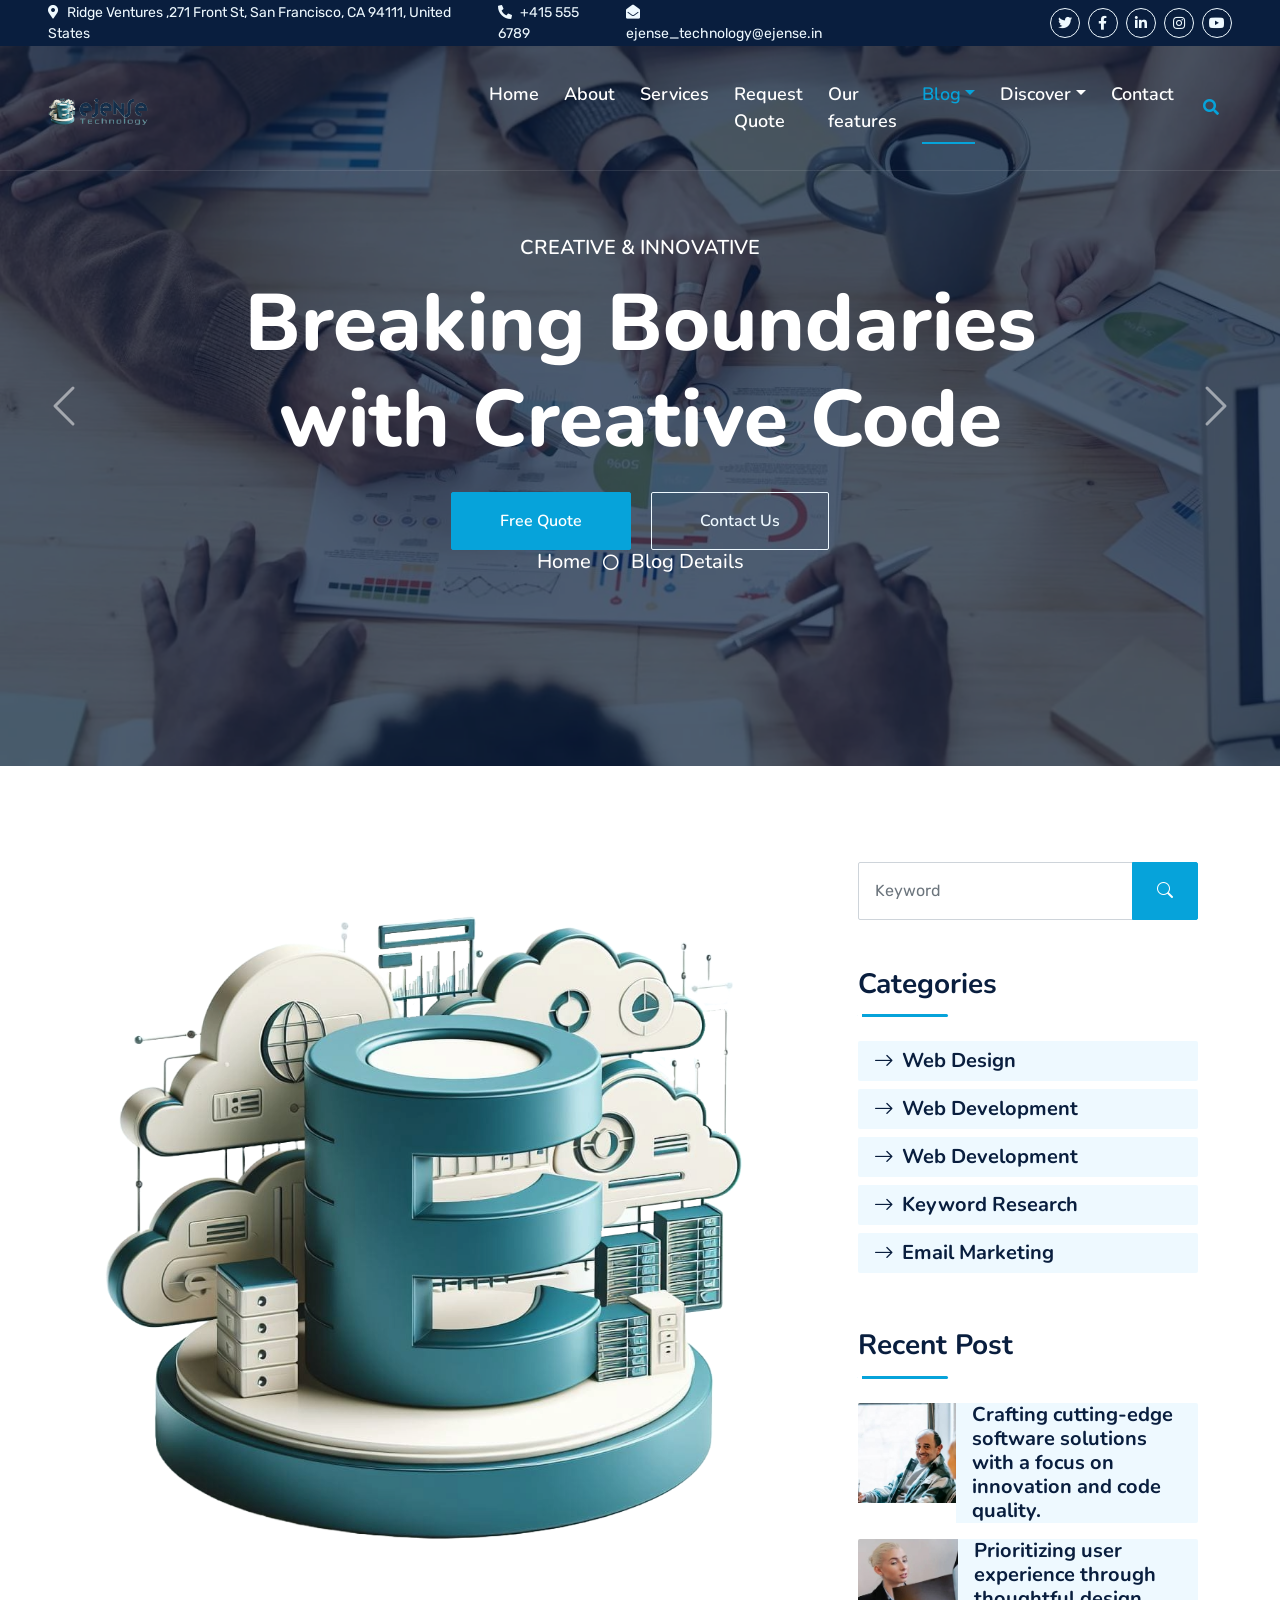
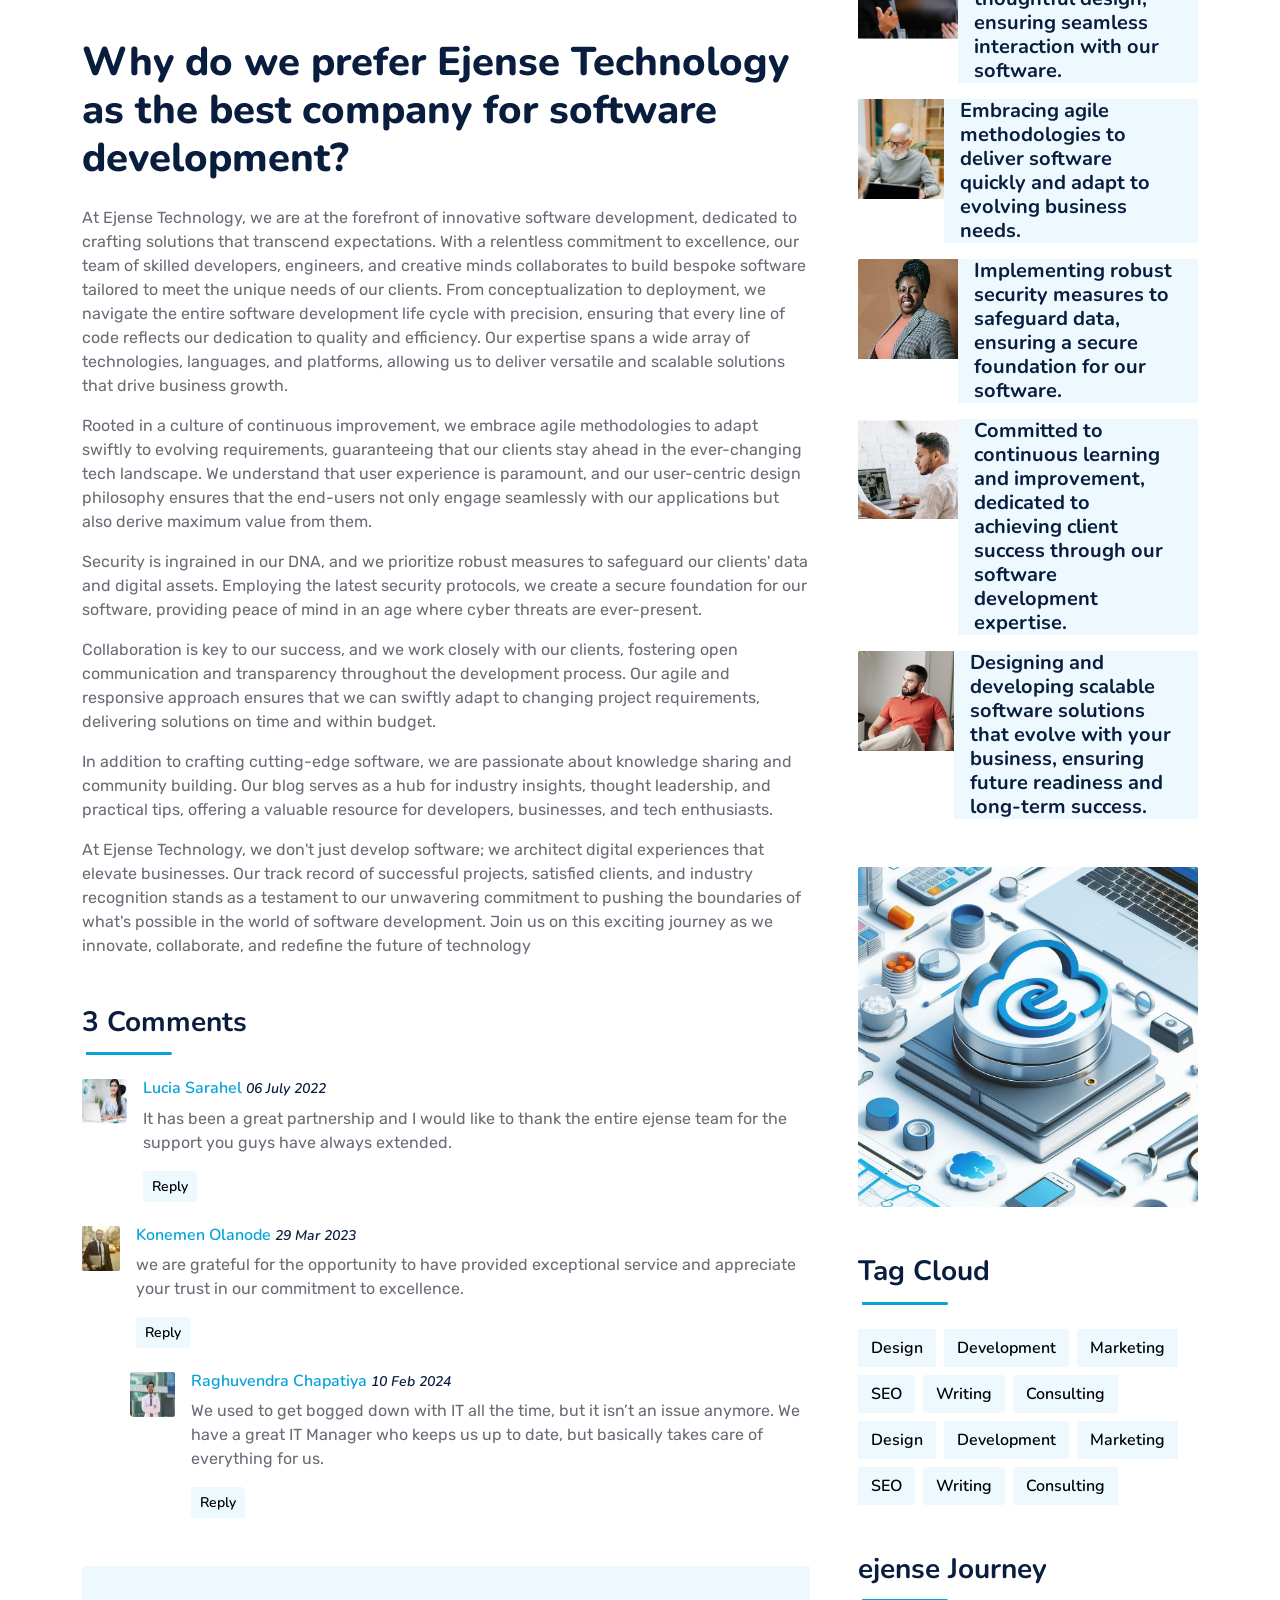
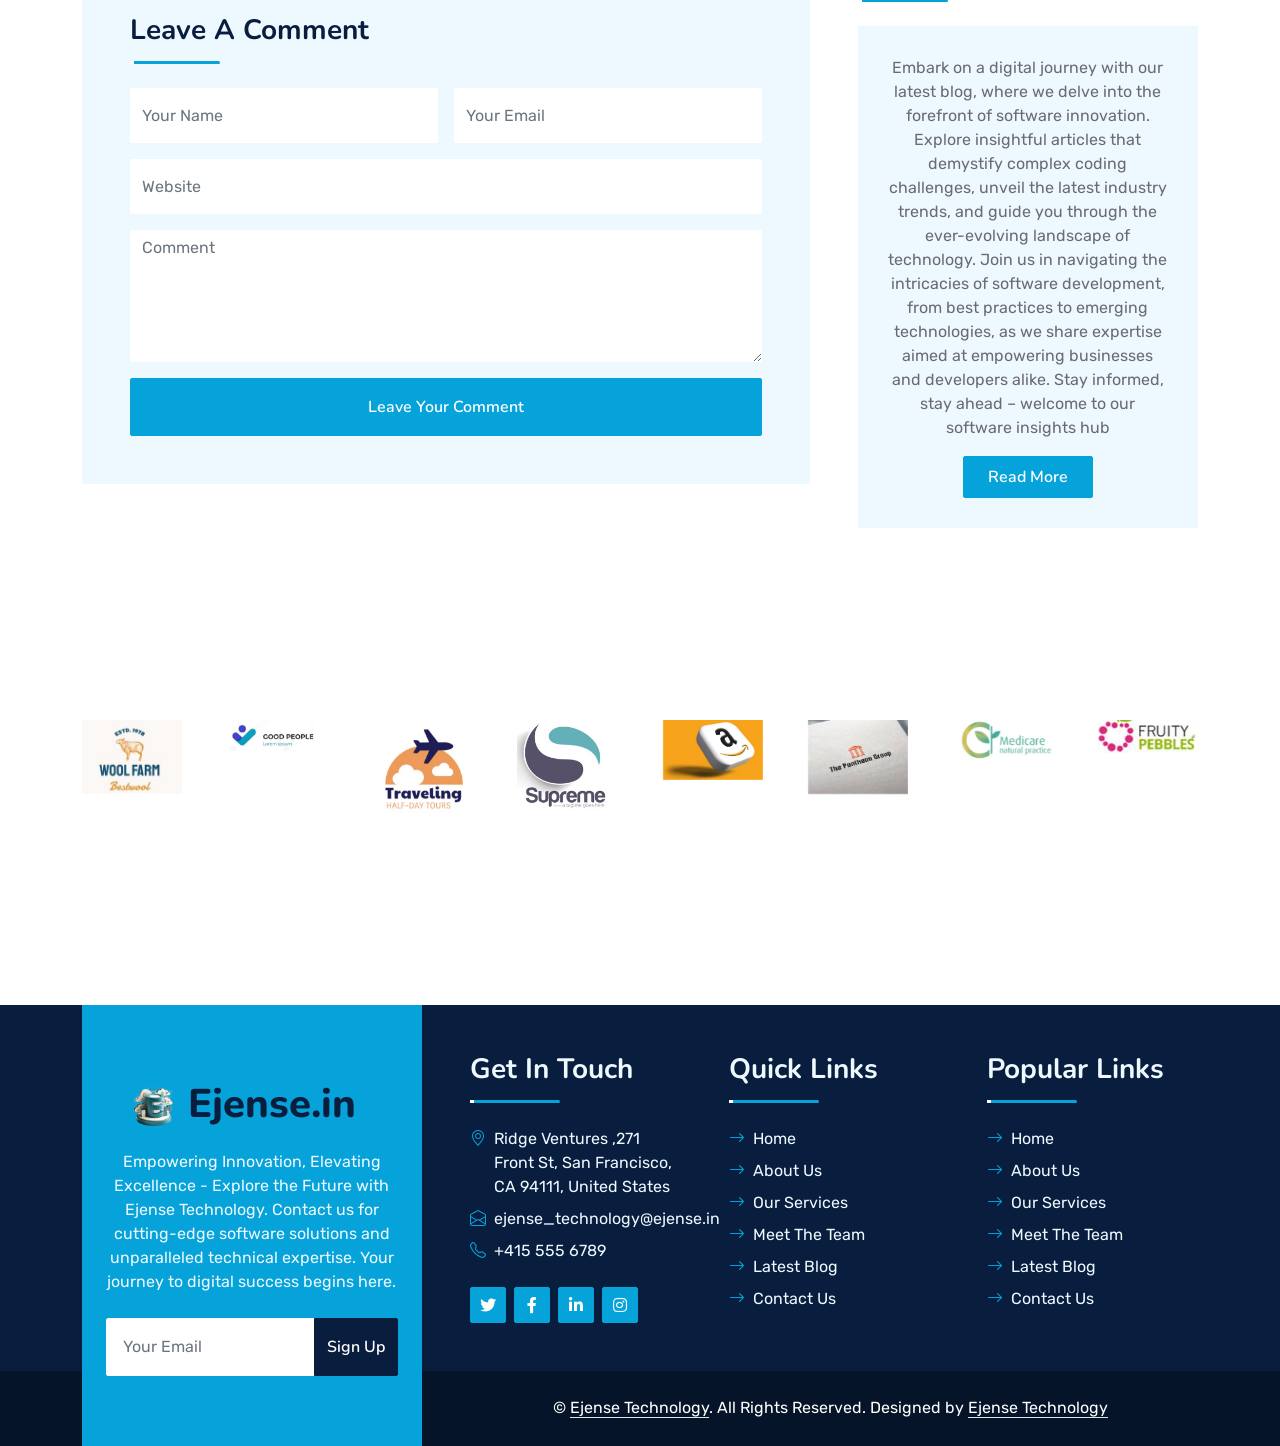
<file: detail.html>
<!DOCTYPE html>
<html lang="en">

<head>
    <meta charset="utf-8">
   <title>Ejense Technology</title>
    <meta content="width=device-width, initial-scale=1.0" name="viewport">
    <meta content="Free HTML Templates" name="keywords">
    <meta content="Free HTML Templates" name="description">

    <!-- Favicon -->
    <link href="img/Ejense_logo.png" rel="icon">

    <!-- Google Web Fonts -->
    <link rel="preconnect" href="https://fonts.googleapis.com">
    <link rel="preconnect" href="https://fonts.gstatic.com" crossorigin>
    <link href="https://fonts.googleapis.com/css2?family=Nunito:wght@400;600;700;800&family=Rubik:wght@400;500;600;700&display=swap" rel="stylesheet">

    <!-- Icon Font Stylesheet -->
    <link href="https://cdnjs.cloudflare.com/ajax/libs/font-awesome/5.10.0/css/all.min.css" rel="stylesheet">
    <link href="https://cdn.jsdelivr.net/npm/bootstrap-icons@1.4.1/font/bootstrap-icons.css" rel="stylesheet">

    <!-- Libraries Stylesheet -->
    <link href="lib/owlcarousel/assets/owl.carousel.min.css" rel="stylesheet">
    <link href="lib/animate/animate.min.css" rel="stylesheet">

    <!-- Customized Bootstrap Stylesheet -->
    <link href="css/bootstrap.min.css" rel="stylesheet">

    <!-- Template Stylesheet -->
    <link href="css/style.css" rel="stylesheet">
    <link href="css/modelstyle.css" rel="stylesheet">
</head>

<body>
    <!-- Spinner Start -->
    <div id="spinner" class="show bg-white position-fixed translate-middle w-100 vh-100 top-50 start-50 d-flex align-items-center justify-content-center">
         <div class="spinner"><img src="img/Ejense_logo.jpg" class="img-fluid rounded" style="width: 45px; height: 45px;"></div>
    </div>
    <!-- Spinner End -->


    <!-- Topbar Start -->
    <div class="container-fluid bg-dark px-5 d-none d-lg-block">
        <div class="row gx-0">
            <div class="col-lg-8 text-center text-lg-start mb-2 mb-lg-0">
                <div class="d-inline-flex align-items-center" style="height: 45px;">
                    <small class="me-3 text-light"><i class="fa fa-map-marker-alt me-2"></i>Ridge Ventures ,271 Front St, San Francisco, CA 94111, United States</small>
                    <small class="me-3 text-light"><i class="fa fa-phone-alt me-2"></i>+415 555 6789</small>
                    <small class="text-light"><i class="fa fa-envelope-open me-2"></i>ejense_technology@ejense.in</small>
                </div>
            </div>
            <div class="col-lg-4 text-center text-lg-end">
                <div class="d-inline-flex align-items-center" style="height: 45px;">
                    <a class="btn btn-sm btn-outline-light btn-sm-square rounded-circle me-2" href=""><i class="fab fa-twitter fw-normal"></i></a>
                    <a class="btn btn-sm btn-outline-light btn-sm-square rounded-circle me-2" href=""><i class="fab fa-facebook-f fw-normal"></i></a>
                    <a class="btn btn-sm btn-outline-light btn-sm-square rounded-circle me-2" href=""><i class="fab fa-linkedin-in fw-normal"></i></a>
                    <a class="btn btn-sm btn-outline-light btn-sm-square rounded-circle me-2" href=""><i class="fab fa-instagram fw-normal"></i></a>
                    <a class="btn btn-sm btn-outline-light btn-sm-square rounded-circle" href=""><i class="fab fa-youtube fw-normal"></i></a>
                </div>
            </div>
        </div>
    </div>
    <!-- Topbar End -->


    <!-- Navbar & Carousel Start -->
    <div class="container-fluid position-relative p-0">
        <nav class="navbar navbar-expand-lg navbar-dark px-5 py-3 py-lg-0">
            <a href="index.html" class="navbar-brand p-0">
                <h1 class="m-0 EjenseTechnologyLogo">
                    <img src="img/Ejense Logo NSmall-2 .png" class="img-fluid rounded" style="max-width: 25%;max-height: 10%;">
                </h1>
            </a>
            <button class="navbar-toggler" type="button" data-bs-toggle="collapse" data-bs-target="#navbarCollapse">
                <span class="fa fa-bars"></span>
            </button>
            <div class="collapse navbar-collapse" id="navbarCollapse">
                <div class="navbar-nav ms-auto py-0">
                    <a href="index.html" class="nav-item nav-link">Home</a>
                    <a href="about.html" class="nav-item nav-link">About</a>
                    <a href="service.html" class="nav-item nav-link">Services</a>
                    <a href="quote.html" class="nav-item nav-link">Request Quote</a>
                    <a href="feature.html" class="nav-item nav-link">Our features</a>
                    <div class="nav-item dropdown">
                        <a href="#" class="nav-link dropdown-toggle active" data-bs-toggle="dropdown">Blog</a>
                        <div class="dropdown-menu m-0">
                            <a href="blog.html" class="dropdown-item">Blog Grid</a>
                            <a href="detail.html" class="dropdown-item active">Blog Detail</a>
                        </div>
                    </div>
                    <div class="nav-item dropdown">
                        <a href="#" class="nav-link dropdown-toggle" data-bs-toggle="dropdown">Discover</a>
                        <div class="dropdown-menu m-0">
                            <!-- <a href="price.html" class="dropdown-item">Pricing Plan</a> -->
                           
                            <a href="team.html" class="dropdown-item">Team Members</a>
                            <a href="testimonial.html" class="dropdown-item">Testimonial</a>
                            <!-- <a href="quote.html" class="dropdown-item">Send Quote</a> -->
                        </div>
                    </div>
                    <a href="contact.html" class="nav-item nav-link">Contact</a>
                </div>
                <butaton type="button" class="btn text-primary ms-3" data-bs-toggle="modal" data-bs-target="#searchModal"><i class="fa fa-search"></i></butaton>
                <!-- <a href="http://ejense.in/startup-company-website-template" class="btn btn-primary py-2 px-4 ms-3">Download Pro Version</a> -->
            </div>
        </nav>

        <div id="header-carousel" class="carousel slide carousel-fade" data-bs-ride="carousel">
            <div class="carousel-inner">
                <div class="carousel-item">
                    <img class="w-100" src="img/carousel-1.jpg" alt="Image">
                    <div class="carousel-caption d-flex flex-column align-items-center justify-content-center">
                        <div class="p-3" style="max-width: 900px;">
                            <h5 class="text-white text-uppercase mb-3 animated slideInDown">Creative & Innovative</h5>
                            <h1 class="display-1 text-white mb-md-4 animated zoomIn">Transforming Tech, Empowering Tomorrow</h1>
                            <a href="quote.html" class="btn btn-primary py-md-3 px-md-5 me-3 animated slideInLeft">Free Quote</a>
                            <a href="contact.html" class="btn btn-outline-light py-md-3 px-md-5 animated slideInRight">Contact Us</a>

                            <br/>
                                <a href="" class="h5 text-white">Home</a>
                                <i class="far fa-circle text-white px-2"></i>
                                <a href="" class="h5 text-white">Blog Details</a>
                            
                        </div>
                    </div>
                </div>
                <div class="carousel-item">
                    <img class="w-100" src="img/carousel-2.jpg" alt="Image">
                    <div class="carousel-caption d-flex flex-column align-items-center justify-content-center">
                        <div class="p-3" style="max-width: 900px;">
                            <h5 class="text-white text-uppercase mb-3 animated slideInDown">Creative & Innovative</h5>
                            <h1 class="display-1 text-white mb-md-4 animated zoomIn">Pioneering the Future of Software</h1>
                            <a href="quote.html" class="btn btn-primary py-md-3 px-md-5 me-3 animated slideInLeft">Free Quote</a>
                            <a href="" class="btn btn-outline-light py-md-3 px-md-5 animated slideInRight">Contact Us</a>

                            <br/>
                                <a href="" class="h5 text-white">Home</a>
                                <i class="far fa-circle text-white px-2"></i>
                                <a href="" class="h5 text-white">Blog Details</a>
                            
                        </div>
                    </div>
                </div>

                <div class="carousel-item">
                    <img class="w-100" src="img/carousel-3.jpg" alt="Image">
                    <div class="carousel-caption d-flex flex-column align-items-center justify-content-center">
                        <div class="p-3" style="max-width: 900px;">
                            <h5 class="text-white text-uppercase mb-3 animated slideInDown">Creative & Innovative</h5>
                            <h1 class="display-1 text-white mb-md-4 animated zoomIn">Digital Excellence, Seamless Experience</h1>
                            <a href="quote.html" class="btn btn-primary py-md-3 px-md-5 me-3 animated slideInLeft">Free Quote</a>
                            <a href="" class="btn btn-outline-light py-md-3 px-md-5 animated slideInRight">Contact Us</a>

                            <br/>
                                <a href="" class="h5 text-white">Home</a>
                                <i class="far fa-circle text-white px-2"></i>
                                <a href="" class="h5 text-white">Blog Details</a>
                            
                        </div>
                    </div>
                </div>






                <div class="carousel-item">
                    <img class="w-100" src="img/carousel-4.jpg" alt="Image">
                    <div class="carousel-caption d-flex flex-column align-items-center justify-content-center">
                        <div class="p-3" style="max-width: 900px;">
                            <h5 class="text-white text-uppercase mb-3 animated slideInDown">Creative & Innovative</h5>
                            <h1 class="display-1 text-white mb-md-4 animated zoomIn">Empowering Progress, One Algorithm at a Time</h1>
                            <a href="quote.html" class="btn btn-primary py-md-3 px-md-5 me-3 animated slideInLeft">Free Quote</a>
                            <a href="" class="btn btn-outline-light py-md-3 px-md-5 animated slideInRight">Contact Us</a>

                            <br/>
                                <a href="" class="h5 text-white">Home</a>
                                <i class="far fa-circle text-white px-2"></i>
                                <a href="" class="h5 text-white">Blog Details</a>
                           
                        </div>
                    </div>
                </div>





                <div class="carousel-item">
                    <img class="w-100" src="img/carousel-5.jpg" alt="Image">
                    <div class="carousel-caption d-flex flex-column align-items-center justify-content-center">
                        <div class="p-3" style="max-width: 900px;">
                            <h5 class="text-white text-uppercase mb-3 animated slideInDown">Creative & Innovative</h5>
                            <h1 class="display-1 text-white mb-md-4 animated zoomIn">Coding Dreams, Creating Futures</h1>
                            <a href="quote.html" class="btn btn-primary py-md-3 px-md-5 me-3 animated slideInLeft">Free Quote</a>
                            <a href="" class="btn btn-outline-light py-md-3 px-md-5 animated slideInRight">Contact Us</a>

                            <br/>
                                <a href="" class="h5 text-white">Home</a>
                                <i class="far fa-circle text-white px-2"></i>
                                <a href="" class="h5 text-white">Blog Details</a>
                           
                        </div>
                    </div>
                </div>






                <div class="carousel-item">
                    <img class="w-100" src="img/carousel-6.jpg" alt="Image">
                    <div class="carousel-caption d-flex flex-column align-items-center justify-content-center">
                        <div class="p-3" style="max-width: 900px;">
                            <h5 class="text-white text-uppercase mb-3 animated slideInDown">Creative & Innovative</h5>
                            <h1 class="display-1 text-white mb-md-4 animated zoomIn">Where Imagination Meets Innovation</h1>
                            <a href="quote.html" class="btn btn-primary py-md-3 px-md-5 me-3 animated slideInLeft">Free Quote</a>
                            <a href="" class="btn btn-outline-light py-md-3 px-md-5 animated slideInRight">Contact Us</a>

                            <br/>
                                <a href="" class="h5 text-white">Home</a>
                                <i class="far fa-circle text-white px-2"></i>
                                <a href="" class="h5 text-white">Blog Details</a>
                           
                        </div>
                    </div>
                </div>




                <div class="carousel-item active">
                    <img class="w-100" src="img/carousel-7.jpg" alt="Image">
                    <div class="carousel-caption d-flex flex-column align-items-center justify-content-center">
                        <div class="p-3" style="max-width: 900px;">
                            <h5 class="text-white text-uppercase mb-3 animated slideInDown">Creative & Innovative</h5>
                            <h1 class="display-1 text-white mb-md-4 animated zoomIn">Breaking Boundaries with Creative Code</h1>
                            <a href="quote.html" class="btn btn-primary py-md-3 px-md-5 me-3 animated slideInLeft">Free Quote</a>
                            <a href="" class="btn btn-outline-light py-md-3 px-md-5 animated slideInRight">Contact Us</a>

                            <br/>
                                <a href="" class="h5 text-white">Home</a>
                                <i class="far fa-circle text-white px-2"></i>
                                <a href="" class="h5 text-white">Blog Details</a>
                           
                        </div>
                    </div>
                </div>





                <div class="carousel-item">
                    <img class="w-100" src="img/carousel-8.jpg" alt="Image">
                    <div class="carousel-caption d-flex flex-column align-items-center justify-content-center">
                        <div class="p-3" style="max-width: 900px;">
                            <h5 class="text-white text-uppercase mb-3 animated slideInDown">Creative & Innovative</h5>
                            <h1 class="display-1 text-white mb-md-4 animated zoomIn">Innovation Redefined, Creativity Unleashed</h1>
                            <a href="quote.html" class="btn btn-primary py-md-3 px-md-5 me-3 animated slideInLeft">Free Quote</a>
                            <a href="" class="btn btn-outline-light py-md-3 px-md-5 animated slideInRight">Contact Us</a>

                            <br/>
                                <a href="" class="h5 text-white">Home</a>
                                <i class="far fa-circle text-white px-2"></i>
                                <a href="" class="h5 text-white">Blog Details</a>
                           
                        </div>
                    </div>
                </div>




                <div class="carousel-item">
                    <img class="w-100" src="img/carousel-9.jpg" alt="Image">
                    <div class="carousel-caption d-flex flex-column align-items-center justify-content-center">
                        <div class="p-3" style="max-width: 900px;">
                            <h5 class="text-white text-uppercase mb-3 animated slideInDown">Creative & Innovative</h5>
                            <h1 class="display-1 text-white mb-md-4 animated zoomIn">Where Lines of Code Shape Possibilities</h1>
                            <a href="quote.html" class="btn btn-primary py-md-3 px-md-5 me-3 animated slideInLeft">Free Quote</a>
                            <a href="" class="btn btn-outline-light py-md-3 px-md-5 animated slideInRight">Contact Us</a>

                            <br/>
                                <a href="" class="h5 text-white">Home</a>
                                <i class="far fa-circle text-white px-2"></i>
                                <a href="" class="h5 text-white">Blog Details</a>
                            
                        </div>
                    </div>
                </div>





                <div class="carousel-item">
                    <img class="w-100" src="img/carousel-10.jpg" alt="Image">
                    <div class="carousel-caption d-flex flex-column align-items-center justify-content-center">
                        <div class="p-3" style="max-width: 900px;">
                            <h5 class="text-white text-uppercase mb-3 animated slideInDown">Creative & Innovative</h5>
                            <h1 class="display-1 text-white mb-md-4 animated zoomIn">Creative Minds, Innovative Solutions</h1>
                            <a href="quote.html" class="btn btn-primary py-md-3 px-md-5 me-3 animated slideInLeft">Free Quote</a>
                            <a href="" class="btn btn-outline-light py-md-3 px-md-5 animated slideInRight">Contact Us</a>

                            <br/>
                                <a href="" class="h5 text-white">Home</a>
                                <i class="far fa-circle text-white px-2"></i>
                                <a href="" class="h5 text-white">Blog Details</a>
                           
                        </div>
                    </div>
                </div>


            </div>
            <button class="carousel-control-prev" type="button" data-bs-target="#header-carousel"
                data-bs-slide="prev">
                <span class="carousel-control-prev-icon" aria-hidden="true"></span>
                <span class="visually-hidden">Previous</span>
            </button>
            <button class="carousel-control-next" type="button" data-bs-target="#header-carousel"
                data-bs-slide="next">
                <span class="carousel-control-next-icon" aria-hidden="true"></span>
                <span class="visually-hidden">Next</span>
            </button>
        </div>
    </div>
    <!-- Navbar & Carousel End -->

   <!-- Full Screen Search Start -->
   <div class="modal fade" id="searchModal" tabindex="-1">
    <div class="modal-dialog modal-fullscreen">
        <div class="modal-content" style="background: rgba(9, 30, 62, .7);">
            <div class="modal-header border-0">
                <button type="button" class="btn bg-white btn-close" data-bs-dismiss="modal" aria-label="Close"></button>
            </div>
            <div class="modal-body d-flex align-items-center justify-content-center">
                <div class="input-group" style="max-width: 600px;">
                    <input type="text" class="form-control bg-transparent border-primary p-3" placeholder="Type search keyword">
                    <button class="btn btn-primary px-4" onclick="performSearch()"><i class="bi bi-search"></i></button>
                </div>
            </div>
        </div>
    </div>
</div>
<!-- Full Screen Search End -->


    <!-- Blog Start -->
    <div class="container-fluid py-5 wow fadeInUp" data-wow-delay="0.1s">
        <div class="container py-5">
            <div class="row g-5">
                <div class="col-lg-8">
                    <!-- Blog Detail Start -->
                    <div class="mb-5">
                        <img class="img-fluid w-100 rounded mb-5" src="img/Ejense_logo.png" alt="">
                        <h1 class="mb-4">Why do we prefer Ejense Technology as the best company for software development?</h1>
                        <p>At Ejense Technology, we are at the forefront of innovative software development, dedicated to crafting solutions that transcend expectations. With a relentless commitment to excellence, our team of skilled developers, engineers, and creative minds collaborates to build bespoke software tailored to meet the unique needs of our clients. From conceptualization to deployment, we navigate the entire software development life cycle with precision, ensuring that every line of code reflects our dedication to quality and efficiency. Our expertise spans a wide array of technologies, languages, and platforms, allowing us to deliver versatile and scalable solutions that drive business growth.</p>
						<p>Rooted in a culture of continuous improvement, we embrace agile methodologies to adapt swiftly to evolving requirements, guaranteeing that our clients stay ahead in the ever-changing tech landscape. We understand that user experience is paramount, and our user-centric design philosophy ensures that the end-users not only engage seamlessly with our applications but also derive maximum value from them.</p>
						<p>Security is ingrained in our DNA, and we prioritize robust measures to safeguard our clients' data and digital assets. Employing the latest security protocols, we create a secure foundation for our software, providing peace of mind in an age where cyber threats are ever-present.</p>
						<p>Collaboration is key to our success, and we work closely with our clients, fostering open communication and transparency throughout the development process. Our agile and responsive approach ensures that we can swiftly adapt to changing project requirements, delivering solutions on time and within budget.</p>
						<p>In addition to crafting cutting-edge software, we are passionate about knowledge sharing and community building. Our blog serves as a hub for industry insights, thought leadership, and practical tips, offering a valuable resource for developers, businesses, and tech enthusiasts.</p>
						<p>At Ejense Technology, we don't just develop software; we architect digital experiences that elevate businesses. Our track record of successful projects, satisfied clients, and industry recognition stands as a testament to our unwavering commitment to pushing the boundaries of what's possible in the world of software development. Join us on this exciting journey as we innovate, collaborate, and redefine the future of technology</p>
                    </div>
                    <!-- Blog Detail End -->
    
                    <!-- Comment List Start -->
                    <div class="mb-5">
                        <div class="section-title section-title-sm position-relative pb-3 mb-4">
                            <h3 class="mb-0">3 Comments</h3>
                        </div>
                        <div class="d-flex mb-4">
                            <img src="img/user.jpg" class="img-fluid rounded" style="width: 45px; height: 45px;">
                            <div class="ps-3">
                                <h6><a href="">Lucia Sarahel</a> <small><i>06 July 2022</i></small></h6>
                                <p>It has been a great partnership and I would like to thank the entire ejense team for the support you guys have always extended.</p>
                                <button class="btn btn-sm btn-light">Reply</button>
                            </div>
                        </div>
                        <div class="d-flex mb-4">
                            <img src="img/user1.jpg" class="img-fluid rounded" style="width: 45px; height: 45px;">
                            <div class="ps-3">
                                <h6><a href="">Konemen Olanode </a> <small><i>29 Mar 2023</i></small></h6>
                                <p>we are grateful for the opportunity to have provided exceptional service and appreciate your trust in our commitment to excellence.</p>
                                <button class="btn btn-sm btn-light">Reply</button>
                            </div>
                        </div>
                        <div class="d-flex ms-5 mb-4">
                            <img src="img/user2.jpg" class="img-fluid rounded" style="width: 45px; height: 45px;">
                            <div class="ps-3">
                                <h6><a href="">Raghuvendra Chapatiya </a> <small><i>10 Feb 2024</i></small></h6>
                                <p>We used to get bogged down with IT all the time, but it isn’t an issue anymore. We have a great IT Manager who keeps us up to date, but basically takes care of everything for us.</p>
                                <button class="btn btn-sm btn-light">Reply</button>
                            </div>
                        </div>
                    </div>
                    <!-- Comment List End -->
    
                    <!-- Comment Form Start -->
                    <div class="bg-light rounded p-5">
                        <div class="section-title section-title-sm position-relative pb-3 mb-4">
                            <h3 class="mb-0">Leave A Comment</h3>
                        </div>
                        <form>
                            <div class="row g-3">
                                <div class="col-12 col-sm-6">
                                    <input type="text" class="form-control bg-white border-0" placeholder="Your Name" style="height: 55px;">
                                </div>
                                <div class="col-12 col-sm-6">
                                    <input type="email" class="form-control bg-white border-0" placeholder="Your Email" style="height: 55px;">
                                </div>
                                <div class="col-12">
                                    <input type="text" class="form-control bg-white border-0" placeholder="Website" style="height: 55px;">
                                </div>
                                <div class="col-12">
                                    <textarea class="form-control bg-white border-0" rows="5" placeholder="Comment"></textarea>
                                </div>
                                <div class="col-12">
                                    <button class="btn btn-primary w-100 py-3" type="submit">Leave Your Comment</button>
                                </div>
                            </div>
                        </form>
                    </div>
                    <!-- Comment Form End -->
                </div>
    
                <!-- Sidebar Start -->
                <div class="col-lg-4">
                    <!-- Search Form Start -->
                    <div class="mb-5 wow slideInUp" data-wow-delay="0.1s">
                        <div class="input-group">
                            <input type="text" class="form-control p-3" placeholder="Keyword">
                            <button class="btn btn-primary px-4"><i class="bi bi-search"></i></button>
                        </div>
                    </div>
                    <!-- Search Form End -->
    
                    <!-- Category Start -->
                    <div class="mb-5 wow slideInUp" data-wow-delay="0.1s">
                        <div class="section-title section-title-sm position-relative pb-3 mb-4">
                            <h3 class="mb-0">Categories</h3>
                        </div>
                        <div class="link-animated d-flex flex-column justify-content-start">
                            <a class="h5 fw-semi-bold bg-light rounded py-2 px-3 mb-2" href="#"><i class="bi bi-arrow-right me-2"></i>Web Design</a>
                            <a class="h5 fw-semi-bold bg-light rounded py-2 px-3 mb-2" href="#"><i class="bi bi-arrow-right me-2"></i>Web Development</a>
                            <a class="h5 fw-semi-bold bg-light rounded py-2 px-3 mb-2" href="#"><i class="bi bi-arrow-right me-2"></i>Web Development</a>
                            <a class="h5 fw-semi-bold bg-light rounded py-2 px-3 mb-2" href="#"><i class="bi bi-arrow-right me-2"></i>Keyword Research</a>
                            <a class="h5 fw-semi-bold bg-light rounded py-2 px-3 mb-2" href="#"><i class="bi bi-arrow-right me-2"></i>Email Marketing</a>
                        </div>
                    </div>
                    <!-- Category End -->
    
                    <!-- Recent Post Start -->
                    <div class="mb-5 wow slideInUp" data-wow-delay="0.1s">
                        <div class="section-title section-title-sm position-relative pb-3 mb-4">
                            <h3 class="mb-0">Recent Post</h3>
                        </div>
                        <div class="d-flex rounded overflow-hidden mb-3">
                            <img class="img-fluid" src="img/blog_bb1.jpg" style="width: 100px; height: 100px; object-fit: cover;" alt="">
                            <a href="" class="h5 fw-semi-bold d-flex align-items-center bg-light px-3 mb-0">Crafting cutting-edge software solutions with a focus on innovation and code quality.
                            </a>
                        </div>
                        <div class="d-flex rounded overflow-hidden mb-3">
                            <img class="img-fluid" src="img/blog_bb2.jpg" style="width: 100px; height: 100px; object-fit: cover;" alt="">
                            <a href="" class="h5 fw-semi-bold d-flex align-items-center bg-light px-3 mb-0">Prioritizing user experience through thoughtful design, ensuring seamless interaction with our software.
                            </a>
                        </div>
                        <div class="d-flex rounded overflow-hidden mb-3">
                            <img class="img-fluid" src="img/blog_bb3.jpg" style="width: 100px; height: 100px; object-fit: cover;" alt="">
                            <a href="" class="h5 fw-semi-bold d-flex align-items-center bg-light px-3 mb-0">Embracing agile methodologies to deliver software quickly and adapt to evolving business needs.
                            </a>
                        </div>
                        <div class="d-flex rounded overflow-hidden mb-3">
                            <img class="img-fluid" src="img/blog_bb4.jpg" style="width: 100px; height: 100px; object-fit: cover;" alt="">
                            <a href="" class="h5 fw-semi-bold d-flex align-items-center bg-light px-3 mb-0">Implementing robust security measures to safeguard data, ensuring a secure foundation for our software.
                            </a>
                        </div>
                        <div class="d-flex rounded overflow-hidden mb-3">
                            <img class="img-fluid" src="img/blog_bb5.jpg" style="width: 100px; height: 100px; object-fit: cover;" alt="">
                            <a href="" class="h5 fw-semi-bold d-flex align-items-center bg-light px-3 mb-0">Committed to continuous learning and improvement, dedicated to achieving client success through our software development expertise.
                            </a>
                        </div>
                        <div class="d-flex rounded overflow-hidden mb-3">
                            <img class="img-fluid" src="img/blog_bb6.jpg" style="width: 100px; height: 100px; object-fit: cover;" alt="">
                            <a href="" class="h5 fw-semi-bold d-flex align-items-center bg-light px-3 mb-0">Designing and developing scalable software solutions that evolve with your business, ensuring future readiness and long-term success.
                            </a>
                        </div>
                    </div>
                    <!-- Recent Post End -->
    
    
                    <!-- Image Start -->
                    <div class="mb-5 wow slideInUp" data-wow-delay="0.1s">
                        <img src="img/Details1.jpg" alt="" class="img-fluid rounded">
                    </div>
                    <!-- Image End -->
    
                    <!-- Tags Start -->
                    <div class="mb-5 wow slideInUp" data-wow-delay="0.1s">
                        <div class="section-title section-title-sm position-relative pb-3 mb-4">
                            <h3 class="mb-0">Tag Cloud</h3>
                        </div>
                        <div class="d-flex flex-wrap m-n1">
                            <a href="" class="btn btn-light m-1">Design</a>
                            <a href="" class="btn btn-light m-1">Development</a>
                            <a href="" class="btn btn-light m-1">Marketing</a>
                            <a href="" class="btn btn-light m-1">SEO</a>
                            <a href="" class="btn btn-light m-1">Writing</a>
                            <a href="" class="btn btn-light m-1">Consulting</a>
                            <a href="" class="btn btn-light m-1">Design</a>
                            <a href="" class="btn btn-light m-1">Development</a>
                            <a href="" class="btn btn-light m-1">Marketing</a>
                            <a href="" class="btn btn-light m-1">SEO</a>
                            <a href="" class="btn btn-light m-1">Writing</a>
                            <a href="" class="btn btn-light m-1">Consulting</a>
                        </div>
                    </div>
                    <!-- Tags End -->
    
                      <!-- Plain Text Start -->
                    <div class="wow slideInUp" data-wow-delay="0.1s">
                        <div class="section-title section-title-sm position-relative pb-3 mb-4">
                            <h3 class="mb-0">ejense Journey</h3>
                        </div>
                        <div class="bg-light text-center" style="padding: 30px;">
                            <p>Embark on a digital journey with our latest blog, where we delve into the forefront of software innovation. Explore insightful articles that demystify complex coding challenges, unveil the latest industry trends, and guide you through the ever-evolving landscape of technology. Join us in navigating the intricacies of software development, from best practices to emerging technologies, as we share expertise aimed at empowering businesses and developers alike. Stay informed, stay ahead – welcome to our software insights hub</p>
                            <a href="" class="btn btn-primary py-2 px-4">Read More</a>
                        </div>
                    </div>
                    <!-- Plain Text End -->
                </div>
                <!-- Sidebar End -->
            </div>
        </div>
    </div>
    <!-- Blog End -->


     <!-- Vendor Start -->
    <div class="container-fluid py-5 wow fadeInUp" data-wow-delay="0.1s">
        <div class="container py-5 mb-5">
            <div class="bg-white">
                <div class="owl-carousel vendor-carousel">
                    <img src="img/vendor-1.jpg" alt="">
                    <img src="img/vendor-2.jpg" alt="">
                    <img src="img/vendor-3.jpg" alt="">
                    <img src="img/vendor-4.jpg" alt="">
                    <img src="img/vendor-5.jpg" alt="">
                    <img src="img/vendor-6.jpg" alt="">
                    <img src="img/vendor-7.jpg" alt="">
                    <img src="img/vendor-8.jpg" alt="">
                    <img src="img/vendor-9.jpg" alt="">
                </div>
            </div>
        </div>
    </div>
    <!-- Vendor End -->
    

    <!-- Footer Start -->
    <div class="container-fluid bg-dark text-light mt-5 wow fadeInUp" data-wow-delay="0.1s">
        <div class="container">
            <div class="row gx-5">
                <div class="col-lg-4 col-md-6 footer-about">
                    <div class="d-flex flex-column align-items-center justify-content-center text-center h-100 bg-primary p-4">
                        <a href="index.html" class="navbar-brand">                           
							
							 <h1 class="m-0"><img src="img/Ejense_logo.png" class="img-fluid rounded" style="width: 45px; height: 45px;">  Ejense.in</h1>
                        </a>
                        <p class="mt-3 mb-4">Empowering Innovation, Elevating Excellence - Explore the Future with Ejense Technology. Contact us for cutting-edge software solutions and unparalleled technical expertise. Your journey to digital success begins here.</p>
                       
                        <form id="signupForm" method="POST">               
                            <div class="input-group">
                                <input id="signupemail" type="text" class="form-control border-white p-3" placeholder="Your Email" oncopy="return false" onpaste="return false">
                                <button id="signupemailbutton" class="btn btn-dark" type="button" onclick="validateAndSignUp()">Sign Up</button>
                            </div>
                        </form>
                    </div>
                </div>
                <div class="col-lg-8 col-md-6">
                    <div class="row gx-5">
                        <div class="col-lg-4 col-md-12 pt-5 mb-5">
                            <div class="section-title section-title-sm position-relative pb-3 mb-4">
                                <h3 class="text-light mb-0">Get In Touch</h3>
                            </div>
                            <div class="d-flex mb-2">
                                <i class="bi bi-geo-alt text-primary me-2"></i>
                                <p class="mb-0">Ridge Ventures ,271 Front St, San Francisco, CA 94111, United States</p>
                            </div>
                            <div class="d-flex mb-2">
                                <i class="bi bi-envelope-open text-primary me-2"></i>
                                <p class="mb-0">ejense_technology@ejense.in</p>
                            </div>
                            <div class="d-flex mb-2">
                                <i class="bi bi-telephone text-primary me-2"></i>
                                <p class="mb-0">+415 555 6789</p>
                            </div>
                            <div class="d-flex mt-4">
                                <a class="btn btn-primary btn-square me-2" href="#"><i class="fab fa-twitter fw-normal"></i></a>
                                <a class="btn btn-primary btn-square me-2" href="#"><i class="fab fa-facebook-f fw-normal"></i></a>
                                <a class="btn btn-primary btn-square me-2" href="#"><i class="fab fa-linkedin-in fw-normal"></i></a>
                                <a class="btn btn-primary btn-square" href="#"><i class="fab fa-instagram fw-normal"></i></a>
                            </div>
                        </div>
                        <div class="col-lg-4 col-md-12 pt-0 pt-lg-5 mb-5">
                            <div class="section-title section-title-sm position-relative pb-3 mb-4">
                                <h3 class="text-light mb-0">Quick Links</h3>
                            </div>
                            <div class="link-animated d-flex flex-column justify-content-start">
                                <a class="text-light mb-2" href="index.html"><i class="bi bi-arrow-right text-primary me-2"></i>Home</a>
                                <a class="text-light mb-2" href="about.html"><i class="bi bi-arrow-right text-primary me-2"></i>About Us</a>
                                <a class="text-light mb-2" href="service.html"><i class="bi bi-arrow-right text-primary me-2"></i>Our Services</a>
                                <a class="text-light mb-2" href="team.html"><i class="bi bi-arrow-right text-primary me-2"></i>Meet The Team</a>
                                <a class="text-light mb-2" href="detail.html"><i class="bi bi-arrow-right text-primary me-2"></i>Latest Blog</a>
                                <a class="text-light" href="contact.html"><i class="bi bi-arrow-right text-primary me-2"></i>Contact Us</a>
                            </div>
                        </div>
                        <div class="col-lg-4 col-md-12 pt-0 pt-lg-5 mb-5">
                            <div class="section-title section-title-sm position-relative pb-3 mb-4">
                                <h3 class="text-light mb-0">Popular Links</h3>
                            </div>
                            <div class="link-animated d-flex flex-column justify-content-start">
                                <a class="text-light mb-2" href="index.html"><i class="bi bi-arrow-right text-primary me-2"></i>Home</a>
                                <a class="text-light mb-2" href="about.html"><i class="bi bi-arrow-right text-primary me-2"></i>About Us</a>
                                <a class="text-light mb-2" href="service.html"><i class="bi bi-arrow-right text-primary me-2"></i>Our Services</a>
                                <a class="text-light mb-2" href="team.html"><i class="bi bi-arrow-right text-primary me-2"></i>Meet The Team</a>
                                <a class="text-light mb-2" href="detail.html"><i class="bi bi-arrow-right text-primary me-2"></i>Latest Blog</a>
                                <a class="text-light" href="contact.html"><i class="bi bi-arrow-right text-primary me-2"></i>Contact Us</a>
                            </div>
                        </div>
                    </div>
                </div>
            </div>
        </div>
    </div>
    <div class="container-fluid text-white" style="background: #061429;">
        <div class="container text-center">
            <div class="row justify-content-end">
                <div class="col-lg-8 col-md-6">
                    <div class="d-flex align-items-center justify-content-center" style="height: 75px;">
                        <p class="mb-0">&copy; <a class="text-white border-bottom" href="#">Ejense Technology</a>. All Rights Reserved. 
						
						<!--/*** This template is free as long as you keep the footer author’s credit link/attribution link/backlink. If you'd like to use the template without the footer author’s credit link/attribution link/backlink, you can purchase the Credit Removal License from "http://ejense.in/credit-removal". Thank you for your support. ***/-->
						Designed by <a class="text-white border-bottom" href="http://ejense.in">Ejense Technology</a></p>
                    </div>
                </div>
            </div>
        </div>
    </div>
    <!-- Footer End -->



    <!-- Back to Top -->
    <a href="#" class="btn btn-lg btn-primary btn-lg-square rounded back-to-top"><i class="bi bi-arrow-up"></i></a>


    <!-- JavaScript Libraries -->
    <script src="https://code.jquery.com/jquery-3.4.1.min.js"></script>
    <script src="https://cdn.jsdelivr.net/npm/bootstrap@5.0.0/dist/js/bootstrap.bundle.min.js"></script>
    <script src="lib/wow/wow.min.js"></script>
    <script src="lib/easing/easing.min.js"></script>
    <script src="lib/waypoints/waypoints.min.js"></script>
    <script src="lib/counterup/counterup.min.js"></script>
    <script src="lib/owlcarousel/owl.carousel.min.js"></script>

    <!-- Template Javascript -->
    <script src="js/main.js"></script>

    <script src="js/apicallbutton.js"></script>
  

<!-- Add this modal HTML structure in your page -->
<div class="modal fade" id="validationModal" tabindex="-1" aria-labelledby="validationModalLabel" aria-hidden="true" data-bs-backdrop="static" data-bs-keyboard="false">
    <div class="modal-dialog modal-dialog-centered">
        <div class="modal-content custom-modal-content">
            <div class="modal-header">
                <a  class="navbar-brand p-0">
                    <h5><img src="img/Ejense_logo.png" class="img-fluid rounded" style="width: 45px; height: 45px;"> Ejense Technology </h5>
                </a>
                <button type="button" class="btn-close" data-bs-dismiss="modal" aria-label="Close"></button>
            </div>
            <div class="modal-body">
                <h5 id="validationMessage"></h5>
            </div>
            <div class="modal-footer">
                <button type="button" class="btn btn-dark" data-bs-dismiss="modal">Close</button>
            </div>
        </div>
    </div>
</div>

 <!-- Add the loader HTML structure -->
 <div id="overlay" class="overlay" style="display: none;"></div>
 <div id="loader" class="loader" style="display: none;">
     <img src="img/Ejense_logo2s.jpg" alt="Loading..." class="rotate-image">
     <p>Loading...</p>
 </div>

 <!-- Your content goes here -->
 <div id="content" style="display: none;">
     <h1>Your Content</h1>
 </div>
</body>

</html>
</file>
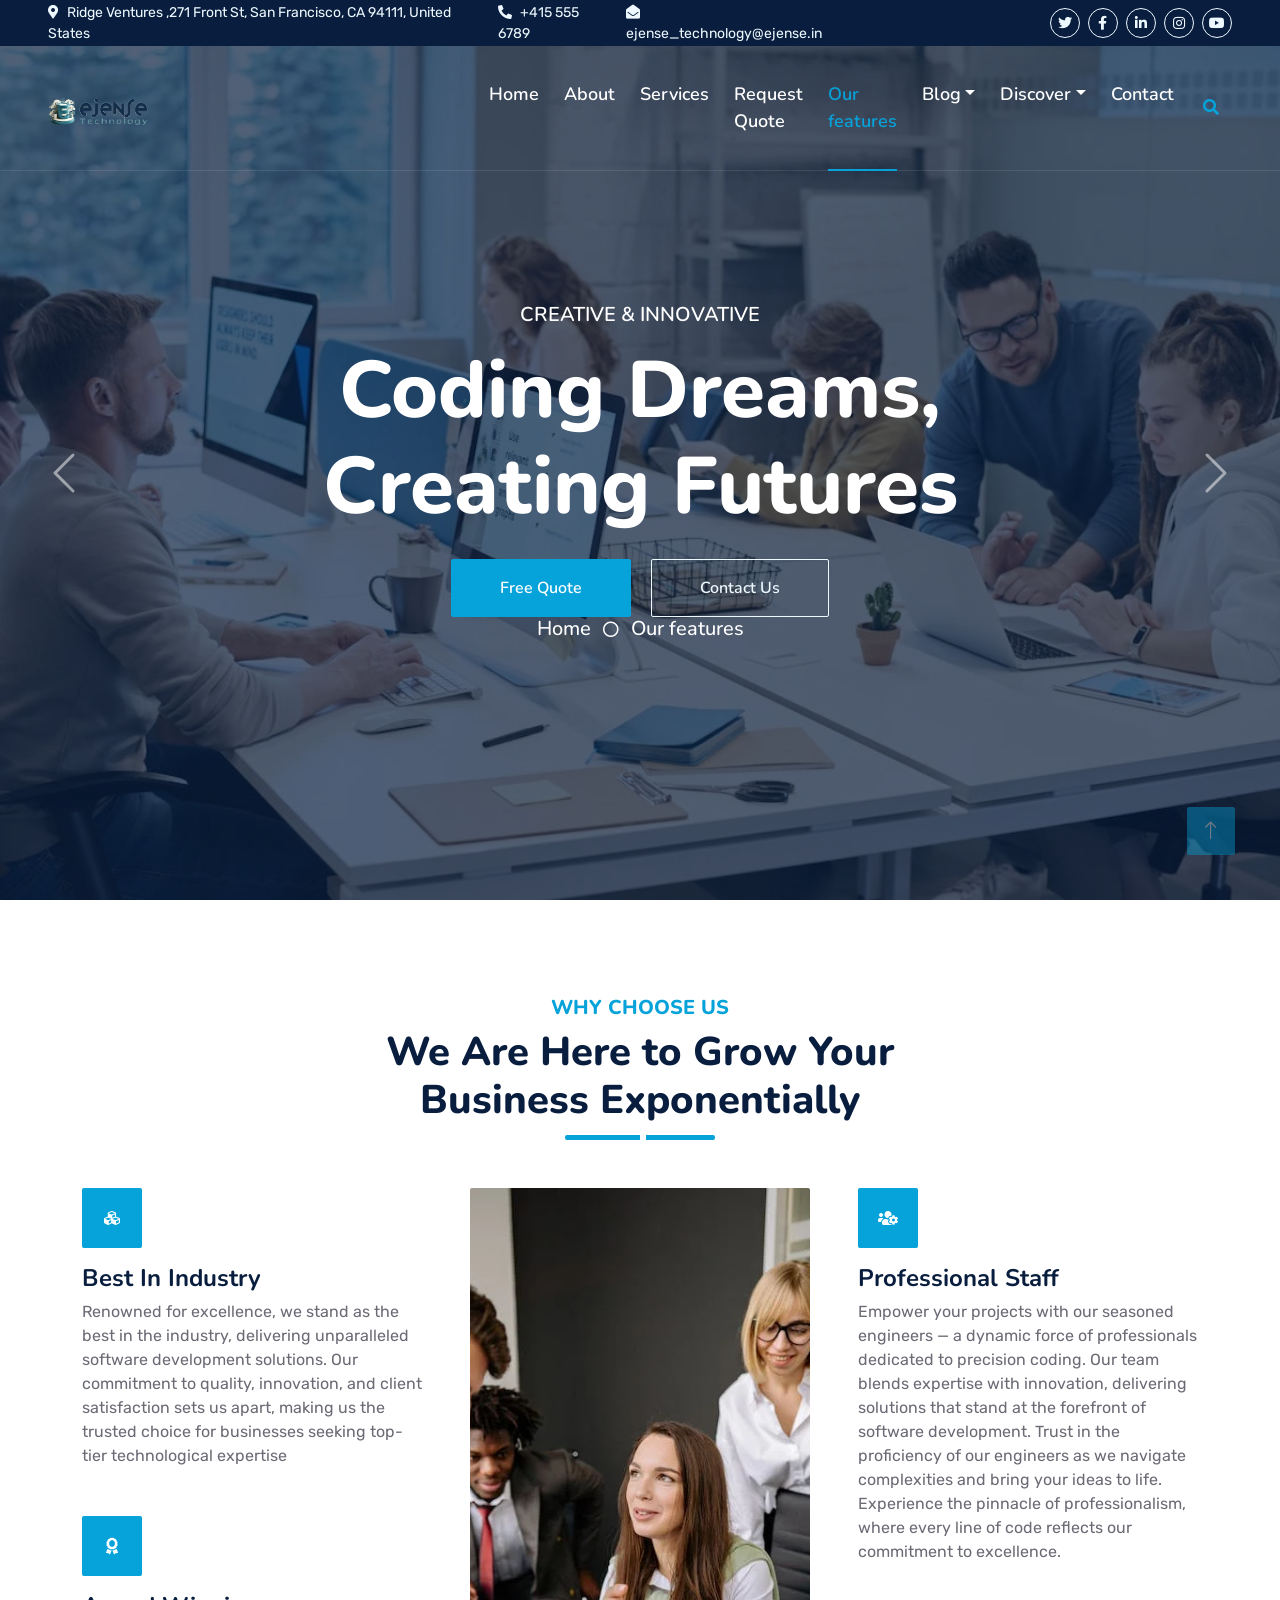
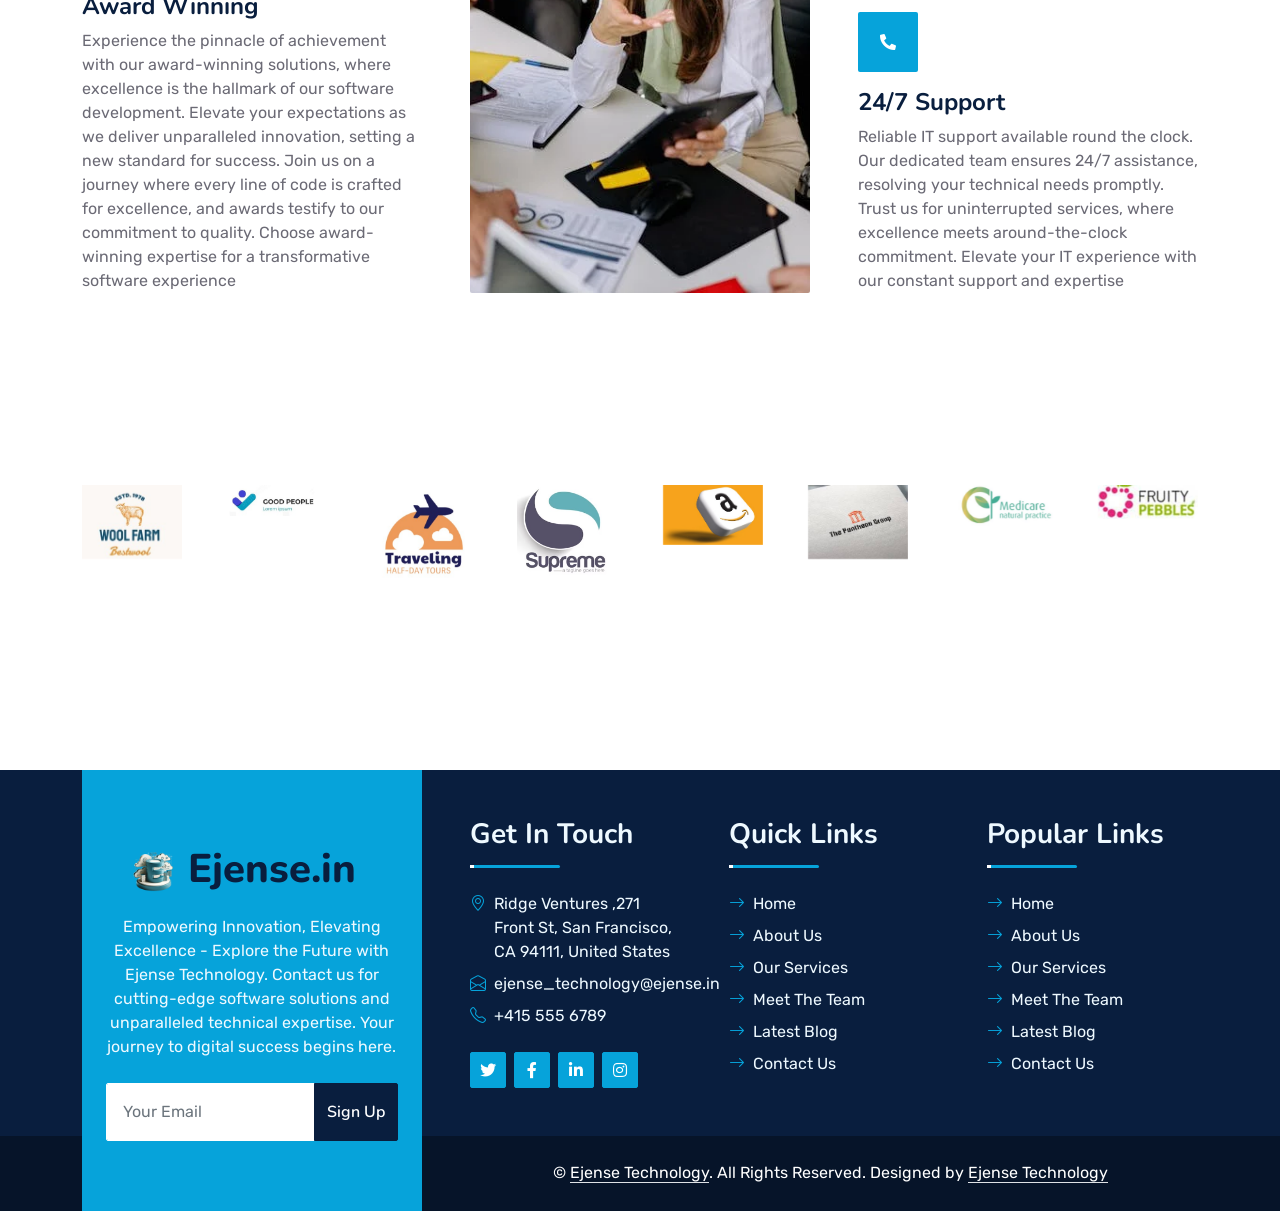
<file: feature.html>
<!DOCTYPE html>
<html lang="en">

<head>
    <meta charset="utf-8">
    <title>Ejense Technology</title>
    <meta content="width=device-width, initial-scale=1.0" name="viewport">
    <meta content="Free HTML Templates" name="keywords">
    <meta content="Free HTML Templates" name="description">

    <!-- Favicon -->
    <link href="img/Ejense_logo.png" rel="icon">

    <!-- Google Web Fonts -->
    <link rel="preconnect" href="https://fonts.googleapis.com">
    <link rel="preconnect" href="https://fonts.gstatic.com" crossorigin>
    <link href="https://fonts.googleapis.com/css2?family=Nunito:wght@400;600;700;800&family=Rubik:wght@400;500;600;700&display=swap" rel="stylesheet">

    <!-- Icon Font Stylesheet -->
    <link href="https://cdnjs.cloudflare.com/ajax/libs/font-awesome/5.10.0/css/all.min.css" rel="stylesheet">
    <link href="https://cdn.jsdelivr.net/npm/bootstrap-icons@1.4.1/font/bootstrap-icons.css" rel="stylesheet">

    <!-- Libraries Stylesheet -->
    <link href="lib/owlcarousel/assets/owl.carousel.min.css" rel="stylesheet">
    <link href="lib/animate/animate.min.css" rel="stylesheet">

    <!-- Customized Bootstrap Stylesheet -->
    <link href="css/bootstrap.min.css" rel="stylesheet">

    <!-- Template Stylesheet -->
    <link href="css/style.css" rel="stylesheet">
    <link href="css/modelstyle.css" rel="stylesheet">
</head>

<body>
    <!-- Spinner Start -->
    <div id="spinner" class="show bg-white position-fixed translate-middle w-100 vh-100 top-50 start-50 d-flex align-items-center justify-content-center">
         <div class="spinner"><img src="img/Ejense_logo.jpg" class="img-fluid rounded" style="width: 45px; height: 45px;"></div>
    </div>
    <!-- Spinner End -->


     <!-- Topbar Start -->
    <div class="container-fluid bg-dark px-5 d-none d-lg-block">
        <div class="row gx-0">
            <div class="col-lg-8 text-center text-lg-start mb-2 mb-lg-0">
                <div class="d-inline-flex align-items-center" style="height: 45px;">
                    <small class="me-3 text-light"><i class="fa fa-map-marker-alt me-2"></i>Ridge Ventures ,271 Front St, San Francisco, CA 94111, United States</small>
                    <small class="me-3 text-light"><i class="fa fa-phone-alt me-2"></i>+415 555 6789</small>
                    <small class="text-light"><i class="fa fa-envelope-open me-2"></i>ejense_technology@ejense.in</small>
                </div>
            </div>
            <div class="col-lg-4 text-center text-lg-end">
                <div class="d-inline-flex align-items-center" style="height: 45px;">
                    <a class="btn btn-sm btn-outline-light btn-sm-square rounded-circle me-2" href=""><i class="fab fa-twitter fw-normal"></i></a>
                    <a class="btn btn-sm btn-outline-light btn-sm-square rounded-circle me-2" href=""><i class="fab fa-facebook-f fw-normal"></i></a>
                    <a class="btn btn-sm btn-outline-light btn-sm-square rounded-circle me-2" href=""><i class="fab fa-linkedin-in fw-normal"></i></a>
                    <a class="btn btn-sm btn-outline-light btn-sm-square rounded-circle me-2" href=""><i class="fab fa-instagram fw-normal"></i></a>
                    <a class="btn btn-sm btn-outline-light btn-sm-square rounded-circle" href=""><i class="fab fa-youtube fw-normal"></i></a>
                </div>
            </div>
        </div>
    </div>
    <!-- Topbar End -->


    <!-- Navbar & Carousel Start -->
    <div class="container-fluid position-relative p-0">
        <nav class="navbar navbar-expand-lg navbar-dark px-5 py-3 py-lg-0">
            <a href="index.html" class="navbar-brand p-0">
                <h1 class="m-0 EjenseTechnologyLogo">
                    <img src="img/Ejense Logo NSmall-2 .png" class="img-fluid rounded" style="max-width: 25%;max-height: 10%;">
                </h1>
            </a>
            <button class="navbar-toggler" type="button" data-bs-toggle="collapse" data-bs-target="#navbarCollapse">
                <span class="fa fa-bars"></span>
            </button>
            <div class="collapse navbar-collapse" id="navbarCollapse">
                <div class="navbar-nav ms-auto py-0">
                    <a href="index.html" class="nav-item nav-link">Home</a>
                    <a href="about.html" class="nav-item nav-link">About</a>
                    <a href="service.html" class="nav-item nav-link">Services</a>
                    <a href="quote.html" class="nav-item nav-link">Request Quote</a>
                    <a href="feature.html" class="nav-item nav-link active">Our features</a>
                    <div class="nav-item dropdown">
                        <a href="#" class="nav-link dropdown-toggle" data-bs-toggle="dropdown">Blog</a>
                        <div class="dropdown-menu m-0">
                            <a href="blog.html" class="dropdown-item">Blog Grid</a>
                            <a href="detail.html" class="dropdown-item">Blog Detail</a>
                        </div>
                    </div>
                    <div class="nav-item dropdown">
                        <a href="#" class="nav-link dropdown-toggle" data-bs-toggle="dropdown">Discover</a>
                        <div class="dropdown-menu m-0">
                            <!-- <a href="price.html" class="dropdown-item">Pricing Plan</a> -->
                           
                            <a href="team.html" class="dropdown-item">Team Members</a>
                            <a href="testimonial.html" class="dropdown-item">Testimonial</a>
                            <!-- <a href="quote.html" class="dropdown-item">Send Quote</a> -->
                        </div>
                    </div>
                    <a href="contact.html" class="nav-item nav-link">Contact</a>
                </div>
                <butaton type="button" class="btn text-primary ms-3" data-bs-toggle="modal" data-bs-target="#searchModal"><i class="fa fa-search"></i></butaton>
                <!-- <a href="http://ejense.in/startup-company-website-template" class="btn btn-primary py-2 px-4 ms-3">Download Pro Version</a> -->
            </div>
        </nav>

        <div id="header-carousel" class="carousel slide carousel-fade" data-bs-ride="carousel">
            <div class="carousel-inner">
                <div class="carousel-item">
                    <img class="w-100" src="img/carousel-1.jpg" alt="Image">
                    <div class="carousel-caption d-flex flex-column align-items-center justify-content-center">
                        <div class="p-3" style="max-width: 900px;">
                            <h5 class="text-white text-uppercase mb-3 animated slideInDown">Creative & Innovative</h5>
                            <h1 class="display-1 text-white mb-md-4 animated zoomIn">Transforming Tech, Empowering Tomorrow</h1>
                            <a href="quote.html" class="btn btn-primary py-md-3 px-md-5 me-3 animated slideInLeft">Free Quote</a>
                            <a href="contact.html" class="btn btn-outline-light py-md-3 px-md-5 animated slideInRight">Contact Us</a>


                             <br/>
                                <a href="" class="h5 text-white">Home</a>
                                <i class="far fa-circle text-white px-2"></i>
                                <a href="" class="h5 text-white">Our features</a>
                            
                        </div>
                    </div>
                </div>
                <div class="carousel-item">
                    <img class="w-100" src="img/carousel-2.jpg" alt="Image">
                    <div class="carousel-caption d-flex flex-column align-items-center justify-content-center">
                        <div class="p-3" style="max-width: 900px;">
                            <h5 class="text-white text-uppercase mb-3 animated slideInDown">Creative & Innovative</h5>
                            <h1 class="display-1 text-white mb-md-4 animated zoomIn">Pioneering the Future of Software</h1>
                            <a href="quote.html" class="btn btn-primary py-md-3 px-md-5 me-3 animated slideInLeft">Free Quote</a>
                            <a href="" class="btn btn-outline-light py-md-3 px-md-5 animated slideInRight">Contact Us</a>

                             <br/>
                                <a href="" class="h5 text-white">Home</a>
                                <i class="far fa-circle text-white px-2"></i>
                                <a href="" class="h5 text-white">Our features</a>
                           
                        </div>
                    </div>
                </div>

                <div class="carousel-item">
                    <img class="w-100" src="img/carousel-3.jpg" alt="Image">
                    <div class="carousel-caption d-flex flex-column align-items-center justify-content-center">
                        <div class="p-3" style="max-width: 900px;">
                            <h5 class="text-white text-uppercase mb-3 animated slideInDown">Creative & Innovative</h5>
                            <h1 class="display-1 text-white mb-md-4 animated zoomIn">Digital Excellence, Seamless Experience</h1>
                            <a href="quote.html" class="btn btn-primary py-md-3 px-md-5 me-3 animated slideInLeft">Free Quote</a>
                            <a href="" class="btn btn-outline-light py-md-3 px-md-5 animated slideInRight">Contact Us</a>

                             <br/>
                                <a href="" class="h5 text-white">Home</a>
                                <i class="far fa-circle text-white px-2"></i>
                                <a href="" class="h5 text-white">Our features</a>
                            
                        </div>
                    </div>
                </div>






                <div class="carousel-item">
                    <img class="w-100" src="img/carousel-4.jpg" alt="Image">
                    <div class="carousel-caption d-flex flex-column align-items-center justify-content-center">
                        <div class="p-3" style="max-width: 900px;">
                            <h5 class="text-white text-uppercase mb-3 animated slideInDown">Creative & Innovative</h5>
                            <h1 class="display-1 text-white mb-md-4 animated zoomIn">Empowering Progress, One Algorithm at a Time</h1>
                            <a href="quote.html" class="btn btn-primary py-md-3 px-md-5 me-3 animated slideInLeft">Free Quote</a>
                            <a href="" class="btn btn-outline-light py-md-3 px-md-5 animated slideInRight">Contact Us</a>

                             <br/>
                                <a href="" class="h5 text-white">Home</a>
                                <i class="far fa-circle text-white px-2"></i>
                                <a href="" class="h5 text-white">Our features</a>
                           
                        </div>
                    </div>
                </div>





                <div class="carousel-item active">
                    <img class="w-100" src="img/carousel-5.jpg" alt="Image">
                    <div class="carousel-caption d-flex flex-column align-items-center justify-content-center">
                        <div class="p-3" style="max-width: 900px;">
                            <h5 class="text-white text-uppercase mb-3 animated slideInDown">Creative & Innovative</h5>
                            <h1 class="display-1 text-white mb-md-4 animated zoomIn">Coding Dreams, Creating Futures</h1>
                            <a href="quote.html" class="btn btn-primary py-md-3 px-md-5 me-3 animated slideInLeft">Free Quote</a>
                            <a href="" class="btn btn-outline-light py-md-3 px-md-5 animated slideInRight">Contact Us</a>

                             <br/>
                                <a href="" class="h5 text-white">Home</a>
                                <i class="far fa-circle text-white px-2"></i>
                                <a href="" class="h5 text-white">Our features</a>
                            
                        </div>
                    </div>
                </div>






                <div class="carousel-item">
                    <img class="w-100" src="img/carousel-6.jpg" alt="Image">
                    <div class="carousel-caption d-flex flex-column align-items-center justify-content-center">
                        <div class="p-3" style="max-width: 900px;">
                            <h5 class="text-white text-uppercase mb-3 animated slideInDown">Creative & Innovative</h5>
                            <h1 class="display-1 text-white mb-md-4 animated zoomIn">Where Imagination Meets Innovation</h1>
                            <a href="quote.html" class="btn btn-primary py-md-3 px-md-5 me-3 animated slideInLeft">Free Quote</a>
                            <a href="" class="btn btn-outline-light py-md-3 px-md-5 animated slideInRight">Contact Us</a>

                             <br/>
                                <a href="" class="h5 text-white">Home</a>
                                <i class="far fa-circle text-white px-2"></i>
                                <a href="" class="h5 text-white">Our features</a>
                           
                        </div>
                    </div>
                </div>




                <div class="carousel-item">
                    <img class="w-100" src="img/carousel-7.jpg" alt="Image">
                    <div class="carousel-caption d-flex flex-column align-items-center justify-content-center">
                        <div class="p-3" style="max-width: 900px;">
                            <h5 class="text-white text-uppercase mb-3 animated slideInDown">Creative & Innovative</h5>
                            <h1 class="display-1 text-white mb-md-4 animated zoomIn">Breaking Boundaries with Creative Code</h1>
                            <a href="quote.html" class="btn btn-primary py-md-3 px-md-5 me-3 animated slideInLeft">Free Quote</a>
                            <a href="" class="btn btn-outline-light py-md-3 px-md-5 animated slideInRight">Contact Us</a>

                             <br/>
                                <a href="" class="h5 text-white">Home</a>
                                <i class="far fa-circle text-white px-2"></i>
                                <a href="" class="h5 text-white">Our features</a>
                           
                        </div>
                    </div>
                </div>





                <div class="carousel-item">
                    <img class="w-100" src="img/carousel-8.jpg" alt="Image">
                    <div class="carousel-caption d-flex flex-column align-items-center justify-content-center">
                        <div class="p-3" style="max-width: 900px;">
                            <h5 class="text-white text-uppercase mb-3 animated slideInDown">Creative & Innovative</h5>
                            <h1 class="display-1 text-white mb-md-4 animated zoomIn">Innovation Redefined, Creativity Unleashed</h1>
                            <a href="quote.html" class="btn btn-primary py-md-3 px-md-5 me-3 animated slideInLeft">Free Quote</a>
                            <a href="" class="btn btn-outline-light py-md-3 px-md-5 animated slideInRight">Contact Us</a>

                             <br/>
                                <a href="" class="h5 text-white">Home</a>
                                <i class="far fa-circle text-white px-2"></i>
                                <a href="" class="h5 text-white">Our features</a>
                           
                        </div>
                    </div>
                </div>




                <div class="carousel-item">
                    <img class="w-100" src="img/carousel-9.jpg" alt="Image">
                    <div class="carousel-caption d-flex flex-column align-items-center justify-content-center">
                        <div class="p-3" style="max-width: 900px;">
                            <h5 class="text-white text-uppercase mb-3 animated slideInDown">Creative & Innovative</h5>
                            <h1 class="display-1 text-white mb-md-4 animated zoomIn">Where Lines of Code Shape Possibilities</h1>
                            <a href="quote.html" class="btn btn-primary py-md-3 px-md-5 me-3 animated slideInLeft">Free Quote</a>
                            <a href="" class="btn btn-outline-light py-md-3 px-md-5 animated slideInRight">Contact Us</a>

                             <br/>
                                <a href="" class="h5 text-white">Home</a>
                                <i class="far fa-circle text-white px-2"></i>
                                <a href="" class="h5 text-white">Our features</a>
                            
                        </div>
                    </div>
                </div>





                <div class="carousel-item">
                    <img class="w-100" src="img/carousel-10.jpg" alt="Image">
                    <div class="carousel-caption d-flex flex-column align-items-center justify-content-center">
                        <div class="p-3" style="max-width: 900px;">
                            <h5 class="text-white text-uppercase mb-3 animated slideInDown">Creative & Innovative</h5>
                            <h1 class="display-1 text-white mb-md-4 animated zoomIn">Creative Minds, Innovative Solutions</h1>
                            <a href="quote.html" class="btn btn-primary py-md-3 px-md-5 me-3 animated slideInLeft">Free Quote</a>
                            <a href="" class="btn btn-outline-light py-md-3 px-md-5 animated slideInRight">Contact Us</a>

                             <br/>
                                <a href="" class="h5 text-white">Home</a>
                                <i class="far fa-circle text-white px-2"></i>
                                <a href="" class="h5 text-white">Our features</a>
                           
                        </div>
                    </div>
                </div>


            </div>
            <button class="carousel-control-prev" type="button" data-bs-target="#header-carousel"
                data-bs-slide="prev">
                <span class="carousel-control-prev-icon" aria-hidden="true"></span>
                <span class="visually-hidden">Previous</span>
            </button>
            <button class="carousel-control-next" type="button" data-bs-target="#header-carousel"
                data-bs-slide="next">
                <span class="carousel-control-next-icon" aria-hidden="true"></span>
                <span class="visually-hidden">Next</span>
            </button>
        </div>
    </div>
    <!-- Navbar & Carousel End -->

    <!-- Full Screen Search Start -->
    <div class="modal fade" id="searchModal" tabindex="-1">
        <div class="modal-dialog modal-fullscreen">
            <div class="modal-content" style="background: rgba(9, 30, 62, .7);">
                <div class="modal-header border-0">
                    <button type="button" class="btn bg-white btn-close" data-bs-dismiss="modal" aria-label="Close"></button>
                </div>
                <div class="modal-body d-flex align-items-center justify-content-center">
                    <div class="input-group" style="max-width: 600px;">
                        <input type="text" class="form-control bg-transparent border-primary p-3" placeholder="Type search keyword">
                        <button class="btn btn-primary px-4" onclick="performSearch()"><i class="bi bi-search"></i></button>
                    </div>
                </div>
            </div>
        </div>
    </div>
    <!-- Full Screen Search End -->

  <!-- Features Start -->
    <div class="container-fluid py-5 wow fadeInUp" data-wow-delay="0.1s">
        <div class="container py-5">
            <div class="section-title text-center position-relative pb-3 mb-5 mx-auto" style="max-width: 600px;">
                <h5 class="fw-bold text-primary text-uppercase">Why Choose Us</h5>
                <h1 class="mb-0">We Are Here to Grow Your Business Exponentially</h1>
            </div>
            <div class="row g-5">
                <div class="col-lg-4">
                    <div class="row g-5">
                        <div class="col-12 wow zoomIn" data-wow-delay="0.2s">
                            <div class="bg-primary rounded d-flex align-items-center justify-content-center mb-3" style="width: 60px; height: 60px;">
                                <i class="fa fa-cubes text-white"></i>
                            </div>
                            <h4>Best In Industry</h4>
                            <p class="mb-0">Renowned for excellence, we stand as the best in the industry, delivering unparalleled software development solutions. Our commitment to quality, innovation, and client satisfaction sets us apart, making us the trusted choice for businesses seeking top-tier technological expertise</p>
                        </div>
                        <div class="col-12 wow zoomIn" data-wow-delay="0.6s">
                            <div class="bg-primary rounded d-flex align-items-center justify-content-center mb-3" style="width: 60px; height: 60px;">
                                <i class="fa fa-award text-white"></i>
                            </div>
                            <h4>Award Winning</h4>
                            <p class="mb-0">Experience the pinnacle of achievement with our award-winning solutions, where excellence is the hallmark of our software development. Elevate your expectations as we deliver unparalleled innovation, setting a new standard for success. Join us on a journey where every line of code is crafted for excellence, and awards testify to our commitment to quality. Choose award-winning expertise for a transformative software experience</p>
                        </div>
                    </div>
                </div>
                <div class="col-lg-4  wow zoomIn" data-wow-delay="0.9s" style="min-height: 350px;">
                    <div class="position-relative h-100">
                        <img class="position-absolute w-100 h-100 rounded wow zoomIn" data-wow-delay="0.1s" src="img/feature-2.jpg" style="object-fit: cover;">
                    </div>
                </div>
                <div class="col-lg-4">
                    <div class="row g-5">
                        <div class="col-12 wow zoomIn" data-wow-delay="0.4s">
                            <div class="bg-primary rounded d-flex align-items-center justify-content-center mb-3" style="width: 60px; height: 60px;">
                                <i class="fa fa-users-cog text-white"></i>
                            </div>
                            <h4>Professional Staff</h4>
                            <p class="mb-0">Empower your projects with our seasoned engineers — a dynamic force of professionals dedicated to precision coding. Our team blends expertise with innovation, delivering solutions that stand at the forefront of software development. Trust in the proficiency of our engineers as we navigate complexities and bring your ideas to life. Experience the pinnacle of professionalism, where every line of code reflects our commitment to excellence.</p>
                        </div>
                        <div class="col-12 wow zoomIn" data-wow-delay="0.8s">
                            <div class="bg-primary rounded d-flex align-items-center justify-content-center mb-3" style="width: 60px; height: 60px;">
                                <i class="fa fa-phone-alt text-white"></i>
                            </div>
                            <h4>24/7 Support</h4>
                            <p class="mb-0">Reliable IT support available round the clock. Our dedicated team ensures 24/7 assistance, resolving your technical needs promptly. Trust us for uninterrupted services, where excellence meets around-the-clock commitment. Elevate your IT experience with our constant support and expertise</p>
                        </div>
                    </div>
                </div>
            </div>
        </div>
    </div>
    <!-- Features Start -->

    <!-- Vendor Start -->
    <div class="container-fluid py-5 wow fadeInUp" data-wow-delay="0.1s">
        <div class="container py-5 mb-5">
            <div class="bg-white">
                <div class="owl-carousel vendor-carousel">
                    <img src="img/vendor-1.jpg" alt="">
                    <img src="img/vendor-2.jpg" alt="">
                    <img src="img/vendor-3.jpg" alt="">
                    <img src="img/vendor-4.jpg" alt="">
                    <img src="img/vendor-5.jpg" alt="">
                    <img src="img/vendor-6.jpg" alt="">
                    <img src="img/vendor-7.jpg" alt="">
                    <img src="img/vendor-8.jpg" alt="">
                    <img src="img/vendor-9.jpg" alt="">
                </div>
            </div>
        </div>
    </div>
    <!-- Vendor End -->
    

    <!-- Footer Start -->
    <div class="container-fluid bg-dark text-light mt-5 wow fadeInUp" data-wow-delay="0.1s">
        <div class="container">
            <div class="row gx-5">
                <div class="col-lg-4 col-md-6 footer-about">
                    <div class="d-flex flex-column align-items-center justify-content-center text-center h-100 bg-primary p-4">
                        <a href="index.html" class="navbar-brand">                           
							
							 <h1 class="m-0"><img src="img/Ejense_logo.png" class="img-fluid rounded" style="width: 45px; height: 45px;">  Ejense.in</h1>
                        </a>
                        <p class="mt-3 mb-4">Empowering Innovation, Elevating Excellence - Explore the Future with Ejense Technology. Contact us for cutting-edge software solutions and unparalleled technical expertise. Your journey to digital success begins here.</p>
                       
                        <form id="signupForm" method="POST">               
                            <div class="input-group">
                                <input id="signupemail" type="text" class="form-control border-white p-3" placeholder="Your Email" oncopy="return false" onpaste="return false">
                                <button id="signupemailbutton" class="btn btn-dark" type="button" onclick="validateAndSignUp()">Sign Up</button>
                            </div>
                        </form>
                    </div>
                </div>
                <div class="col-lg-8 col-md-6">
                    <div class="row gx-5">
                        <div class="col-lg-4 col-md-12 pt-5 mb-5">
                            <div class="section-title section-title-sm position-relative pb-3 mb-4">
                                <h3 class="text-light mb-0">Get In Touch</h3>
                            </div>
                            <div class="d-flex mb-2">
                                <i class="bi bi-geo-alt text-primary me-2"></i>
                                <p class="mb-0">Ridge Ventures ,271 Front St, San Francisco, CA 94111, United States</p>
                            </div>
                            <div class="d-flex mb-2">
                                <i class="bi bi-envelope-open text-primary me-2"></i>
                                <p class="mb-0">ejense_technology@ejense.in</p>
                            </div>
                            <div class="d-flex mb-2">
                                <i class="bi bi-telephone text-primary me-2"></i>
                                <p class="mb-0">+415 555 6789</p>
                            </div>
                            <div class="d-flex mt-4">
                                <a class="btn btn-primary btn-square me-2" href="#"><i class="fab fa-twitter fw-normal"></i></a>
                                <a class="btn btn-primary btn-square me-2" href="#"><i class="fab fa-facebook-f fw-normal"></i></a>
                                <a class="btn btn-primary btn-square me-2" href="#"><i class="fab fa-linkedin-in fw-normal"></i></a>
                                <a class="btn btn-primary btn-square" href="#"><i class="fab fa-instagram fw-normal"></i></a>
                            </div>
                        </div>
                        <div class="col-lg-4 col-md-12 pt-0 pt-lg-5 mb-5">
                            <div class="section-title section-title-sm position-relative pb-3 mb-4">
                                <h3 class="text-light mb-0">Quick Links</h3>
                            </div>
                            <div class="link-animated d-flex flex-column justify-content-start">
                                <a class="text-light mb-2" href="index.html"><i class="bi bi-arrow-right text-primary me-2"></i>Home</a>
                                <a class="text-light mb-2" href="about.html"><i class="bi bi-arrow-right text-primary me-2"></i>About Us</a>
                                <a class="text-light mb-2" href="service.html"><i class="bi bi-arrow-right text-primary me-2"></i>Our Services</a>
                                <a class="text-light mb-2" href="team.html"><i class="bi bi-arrow-right text-primary me-2"></i>Meet The Team</a>
                                <a class="text-light mb-2" href="detail.html"><i class="bi bi-arrow-right text-primary me-2"></i>Latest Blog</a>
                                <a class="text-light" href="contact.html"><i class="bi bi-arrow-right text-primary me-2"></i>Contact Us</a>
                            </div>
                        </div>
                        <div class="col-lg-4 col-md-12 pt-0 pt-lg-5 mb-5">
                            <div class="section-title section-title-sm position-relative pb-3 mb-4">
                                <h3 class="text-light mb-0">Popular Links</h3>
                            </div>
                            <div class="link-animated d-flex flex-column justify-content-start">
                                <a class="text-light mb-2" href="index.html"><i class="bi bi-arrow-right text-primary me-2"></i>Home</a>
                                <a class="text-light mb-2" href="about.html"><i class="bi bi-arrow-right text-primary me-2"></i>About Us</a>
                                <a class="text-light mb-2" href="service.html"><i class="bi bi-arrow-right text-primary me-2"></i>Our Services</a>
                                <a class="text-light mb-2" href="team.html"><i class="bi bi-arrow-right text-primary me-2"></i>Meet The Team</a>
                                <a class="text-light mb-2" href="detail.html"><i class="bi bi-arrow-right text-primary me-2"></i>Latest Blog</a>
                                <a class="text-light" href="contact.html"><i class="bi bi-arrow-right text-primary me-2"></i>Contact Us</a>
                            </div>
                        </div>
                    </div>
                </div>
            </div>
        </div>
    </div>
    <div class="container-fluid text-white" style="background: #061429;">
        <div class="container text-center">
            <div class="row justify-content-end">
                <div class="col-lg-8 col-md-6">
                    <div class="d-flex align-items-center justify-content-center" style="height: 75px;">
                        <p class="mb-0">&copy; <a class="text-white border-bottom" href="#">Ejense Technology</a>. All Rights Reserved. 
						
						<!--/*** This template is free as long as you keep the footer author’s credit link/attribution link/backlink. If you'd like to use the template without the footer author’s credit link/attribution link/backlink, you can purchase the Credit Removal License from "http://ejense.in/credit-removal". Thank you for your support. ***/-->
						Designed by <a class="text-white border-bottom" href="http://ejense.in">Ejense Technology</a></p>
                    </div>
                </div>
            </div>
        </div>
    </div>
    <!-- Footer End -->



    <!-- Back to Top -->
    <a href="#" class="btn btn-lg btn-primary btn-lg-square rounded back-to-top"><i class="bi bi-arrow-up"></i></a>


    <!-- JavaScript Libraries -->
    <script src="https://code.jquery.com/jquery-3.4.1.min.js"></script>
    <script src="https://cdn.jsdelivr.net/npm/bootstrap@5.0.0/dist/js/bootstrap.bundle.min.js"></script>
    <script src="lib/wow/wow.min.js"></script>
    <script src="lib/easing/easing.min.js"></script>
    <script src="lib/waypoints/waypoints.min.js"></script>
    <script src="lib/counterup/counterup.min.js"></script>
    <script src="lib/owlcarousel/owl.carousel.min.js"></script>

    <!-- Template Javascript -->
    <script src="js/main.js"></script>

    <script src="js/apicallbutton.js"></script>
  

<!-- Add this modal HTML structure in your page -->
<div class="modal fade" id="validationModal" tabindex="-1" aria-labelledby="validationModalLabel" aria-hidden="true" data-bs-backdrop="static" data-bs-keyboard="false">
    <div class="modal-dialog modal-dialog-centered">
        <div class="modal-content custom-modal-content">
            <div class="modal-header">
                <a  class="navbar-brand p-0">
                    <h5><img src="img/Ejense_logo.png" class="img-fluid rounded" style="width: 45px; height: 45px;"> Ejense Technology </h5>
                </a>
                <button type="button" class="btn-close" data-bs-dismiss="modal" aria-label="Close"></button>
            </div>
            <div class="modal-body">
                <h5 id="validationMessage"></h5>
            </div>
            <div class="modal-footer">
                <button type="button" class="btn btn-dark" data-bs-dismiss="modal">Close</button>
            </div>
        </div>
    </div>
</div>
 <!-- Add the loader HTML structure -->
 <div id="overlay" class="overlay" style="display: none;"></div>
 <div id="loader" class="loader" style="display: none;">
     <img src="img/Ejense_logo2s.jpg" alt="Loading..." class="rotate-image">
     <p>Loading...</p>
 </div>

 <!-- Your content goes here -->
 <div id="content" style="display: none;">
     <h1>Your Content</h1>
 </div>
</body>

</html>
</file>
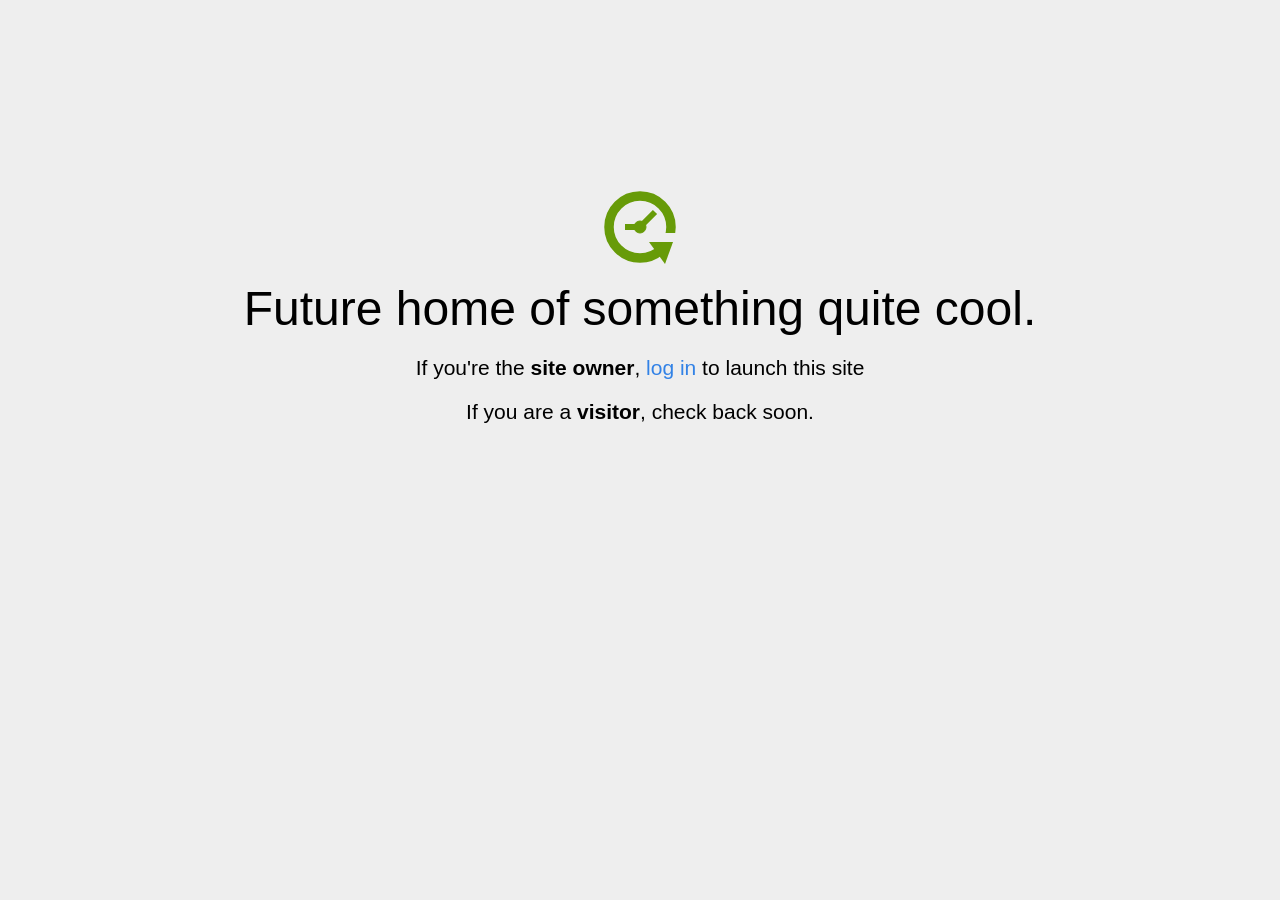
<file: home.html>
<!DOCTYPE html>
<html>
<head>
<title>Coming Soon</title>
<meta http-equiv="content-type" content="text/html; charset=utf-8" >
<meta name="viewport" content="width=device-width, initial-scale=1.0">
<style type="text/css">
body {
  /*background: linear-gradient(90deg, white, gray);*/
  background-color: #eee;
}

body, h1, p {
  font-family: "Helvetica Neue", "Segoe UI", Segoe, Helvetica, Arial, "Lucida Grande", sans-serif;
  font-weight: normal;
  margin: 0;
  padding: 0;
  text-align: center;
}

.container {
  margin-left:  auto;
  margin-right:  auto;
  margin-top: 177px;
  max-width: 1170px;
  padding-right: 15px;
  padding-left: 15px;
}

.row:before, .row:after {
  display: table;
  content: " ";
}

h1 {
  font-size: 48px;
  font-weight: 300;
  margin: 0 0 20px 0;
}

.lead {
  font-size: 21px;
  font-weight: 200;
  margin-bottom: 20px;
}

p {
  margin: 0 0 10px;
}

a {
  color: #3282e6;
  text-decoration: none;
}
</style>
</head>

<body>
<div class="container text-center" id="error">

  <svg height="100" width="100">
    <circle cx="50" cy="50" r="31" stroke="#679b08" stroke-width="9.5" fill="none" />
    <circle cx="50" cy="50" r="6" stroke="#679b08" stroke-width="1" fill="#679b08" />
    <line x1="50" y1="50" x2="35" y2="50" style="stroke:#679b08;stroke-width:6" />
    <line x1="65" y1="35" x2="50" y2="50" style="stroke:#679b08;stroke-width:6" />
    <path d="M59 65 L83 65 L75 87 Z" fill="#679b08" />
    <rect width="20" height="9" x="70" y="56" style="fill:#eee;stroke-width:0;" />
  </svg>
  <div class="row">
    <div class="col-md-12">
      <div class="main-icon text-success"><span class="uxicon uxicon-clock-refresh"></span></div>
      <h1>Future home of something quite cool.</h1>
      <p class="lead">If you're the <strong>site owner</strong>, <a href="/cpanel">log in</a> to launch this site</p>
      <p class="lead">If you are a <strong>visitor</strong>, check back soon.</p>
    </div>
  </div>

</div>

</body>
</html>
</file>
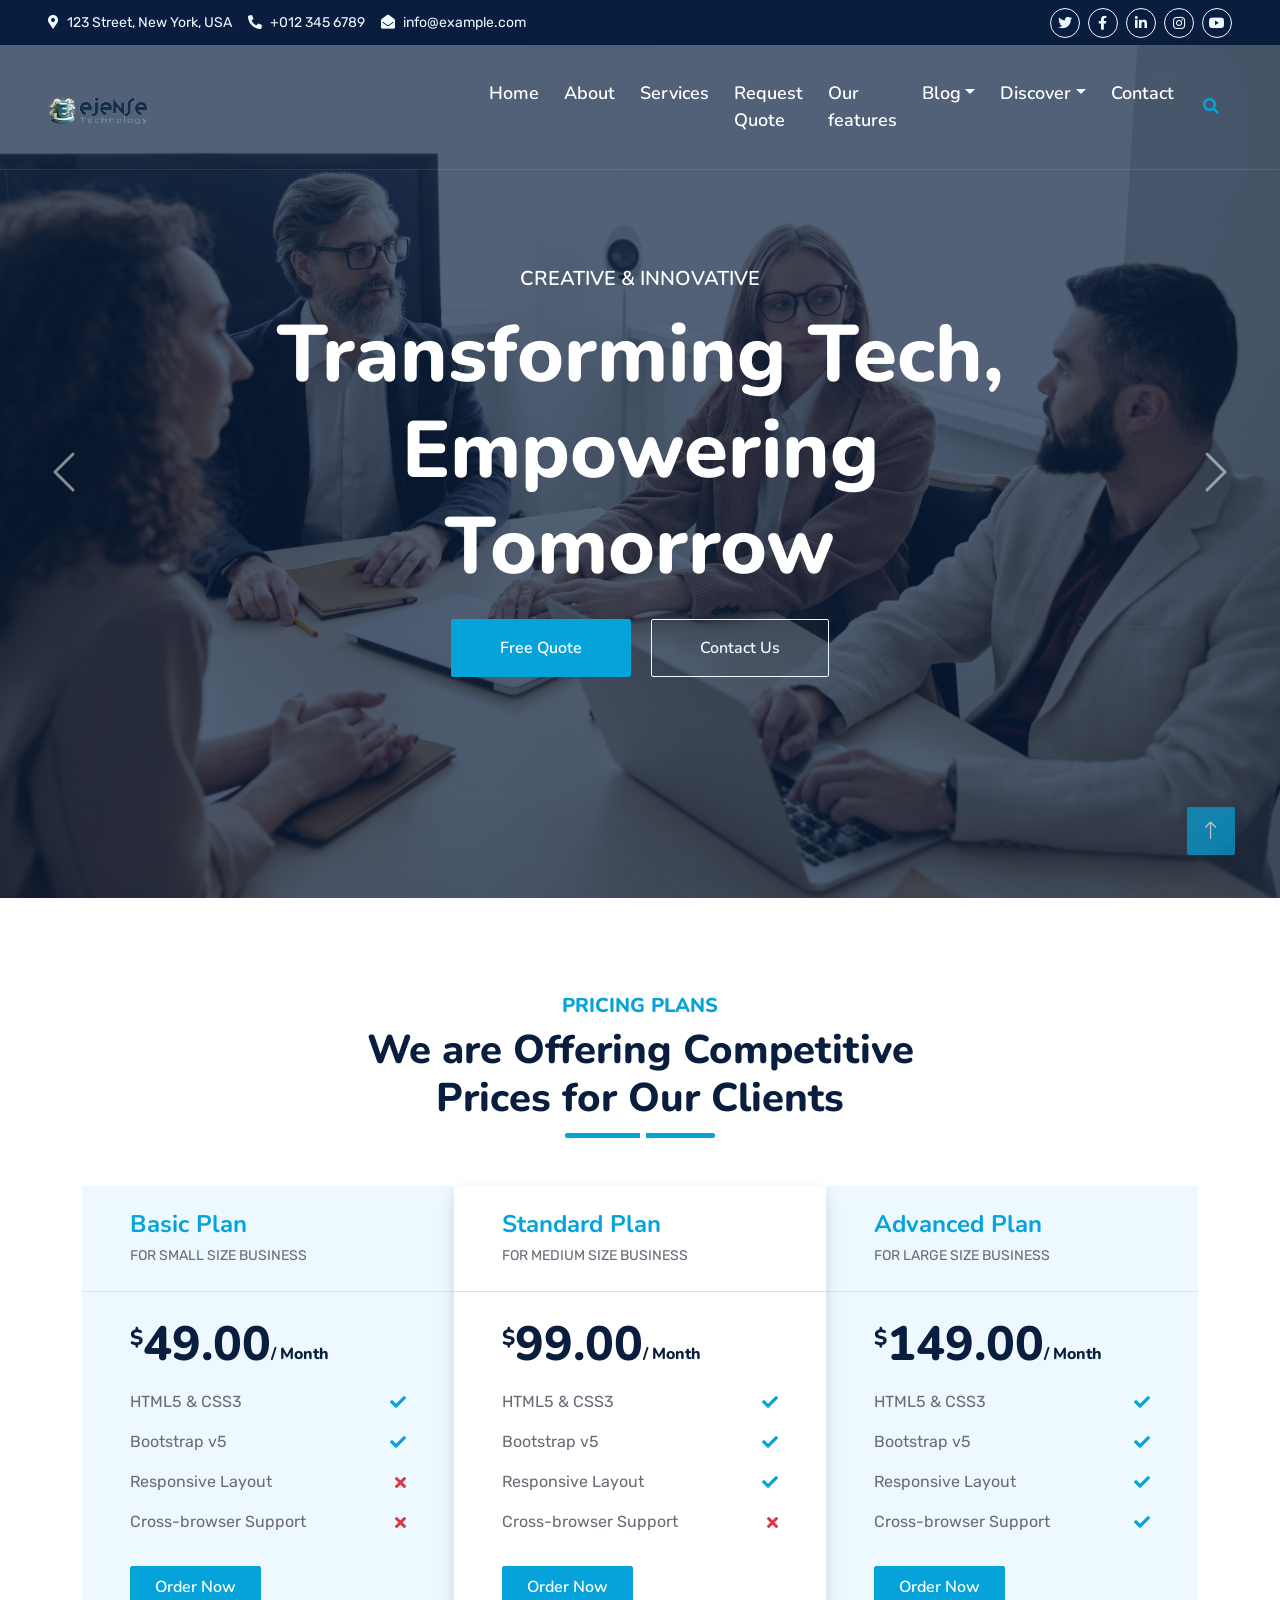
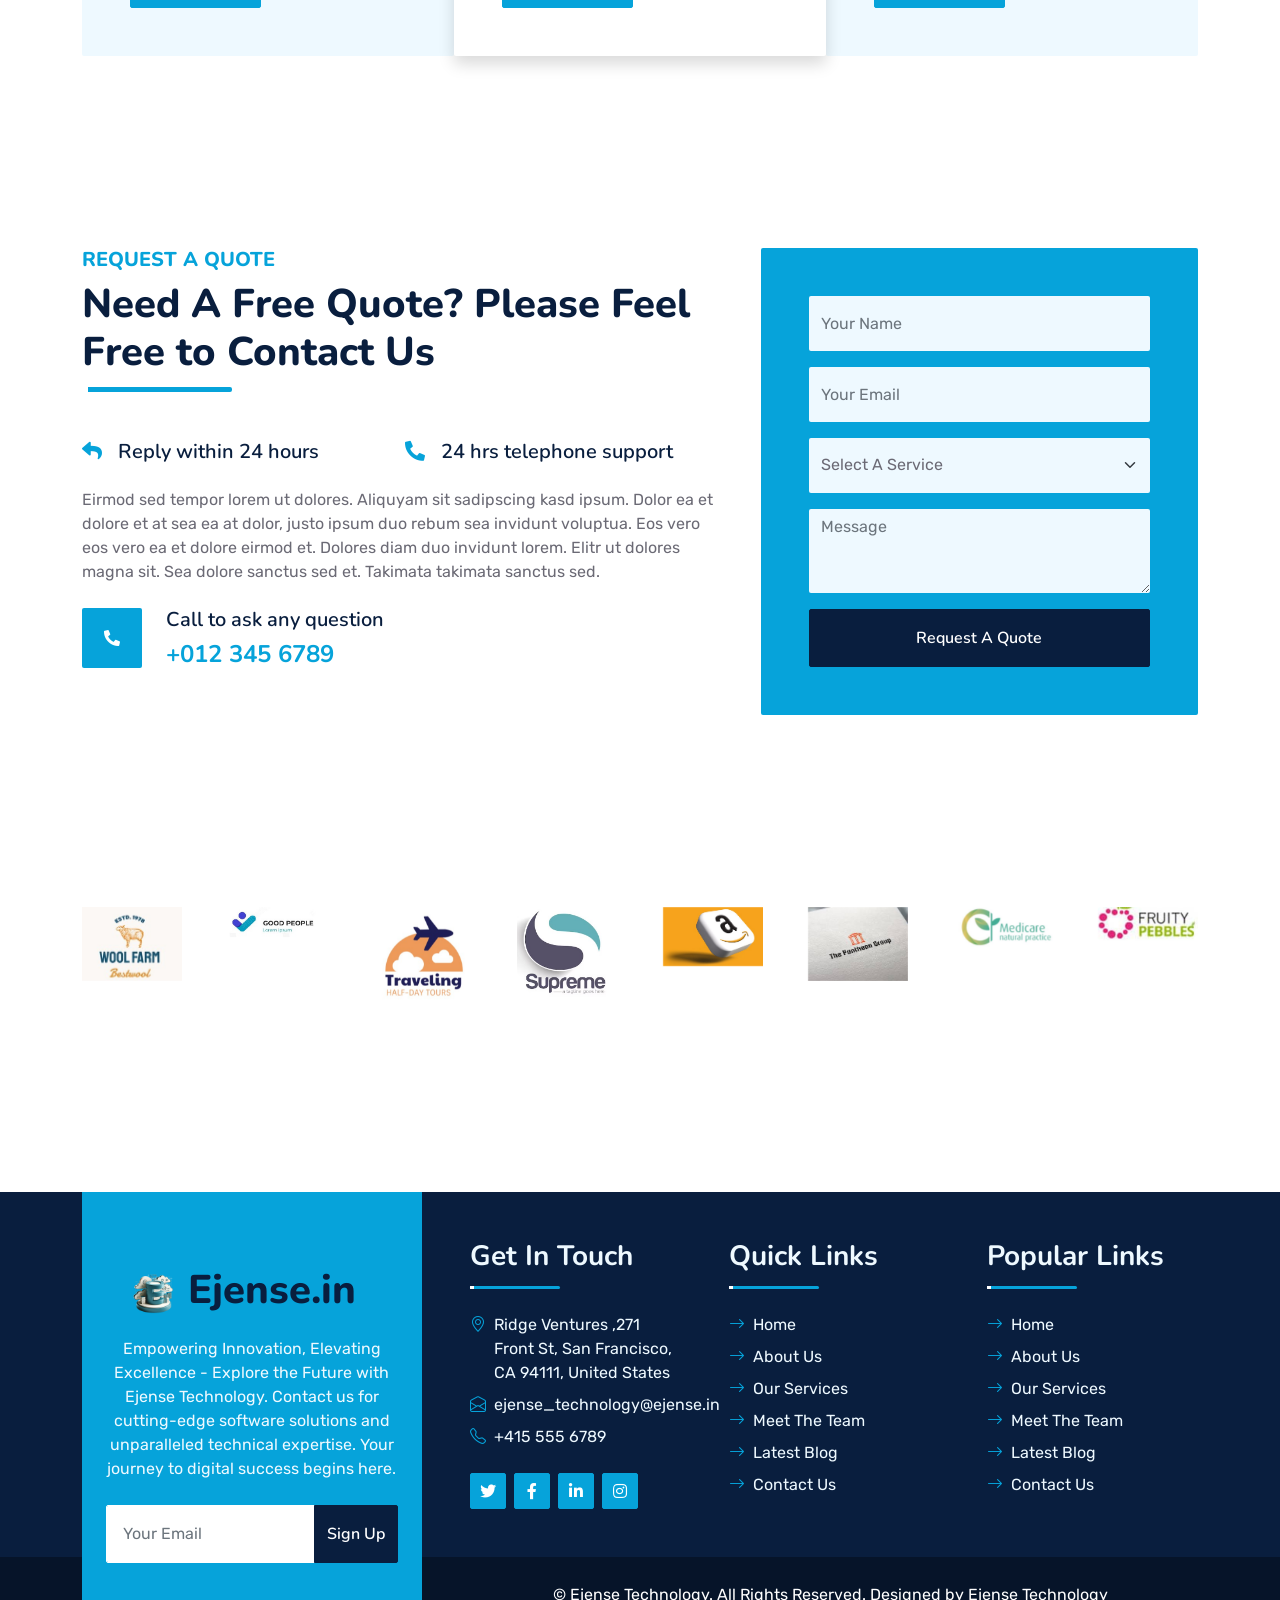
<file: price.html>
<!DOCTYPE html>
<html lang="en">

<head>
    <meta charset="utf-8">
    <title>Startup - Startup Website Template</title>
    <meta content="width=device-width, initial-scale=1.0" name="viewport">
    <meta content="Free HTML Templates" name="keywords">
    <meta content="Free HTML Templates" name="description">

    <!-- Favicon -->
    <link href="img/Ejense_logo.png" rel="icon">

    <!-- Google Web Fonts -->
    <link rel="preconnect" href="https://fonts.googleapis.com">
    <link rel="preconnect" href="https://fonts.gstatic.com" crossorigin>
    <link href="https://fonts.googleapis.com/css2?family=Nunito:wght@400;600;700;800&family=Rubik:wght@400;500;600;700&display=swap" rel="stylesheet">

    <!-- Icon Font Stylesheet -->
    <link href="https://cdnjs.cloudflare.com/ajax/libs/font-awesome/5.10.0/css/all.min.css" rel="stylesheet">
    <link href="https://cdn.jsdelivr.net/npm/bootstrap-icons@1.4.1/font/bootstrap-icons.css" rel="stylesheet">

    <!-- Libraries Stylesheet -->
    <link href="lib/owlcarousel/assets/owl.carousel.min.css" rel="stylesheet">
    <link href="lib/animate/animate.min.css" rel="stylesheet">

    <!-- Customized Bootstrap Stylesheet -->
    <link href="css/bootstrap.min.css" rel="stylesheet">

    <!-- Template Stylesheet -->
    <link href="css/style.css" rel="stylesheet">
    <link href="css/modelstyle.css" rel="stylesheet">
</head>

<body>
    <!-- Spinner Start -->
    <div id="spinner" class="show bg-white position-fixed translate-middle w-100 vh-100 top-50 start-50 d-flex align-items-center justify-content-center">
        <div class="spinner"><img src="img/Ejense_logo.jpg" class="img-fluid rounded" style="width: 45px; height: 45px;"></div>
    </div>
    <!-- Spinner End -->


    <!-- Topbar Start -->
    <div class="container-fluid bg-dark px-5 d-none d-lg-block">
        <div class="row gx-0">
            <div class="col-lg-8 text-center text-lg-start mb-2 mb-lg-0">
                <div class="d-inline-flex align-items-center" style="height: 45px;">
                    <small class="me-3 text-light"><i class="fa fa-map-marker-alt me-2"></i>123 Street, New York, USA</small>
                    <small class="me-3 text-light"><i class="fa fa-phone-alt me-2"></i>+012 345 6789</small>
                    <small class="text-light"><i class="fa fa-envelope-open me-2"></i>info@example.com</small>
                </div>
            </div>
            <div class="col-lg-4 text-center text-lg-end">
                <div class="d-inline-flex align-items-center" style="height: 45px;">
                    <a class="btn btn-sm btn-outline-light btn-sm-square rounded-circle me-2" href=""><i class="fab fa-twitter fw-normal"></i></a>
                    <a class="btn btn-sm btn-outline-light btn-sm-square rounded-circle me-2" href=""><i class="fab fa-facebook-f fw-normal"></i></a>
                    <a class="btn btn-sm btn-outline-light btn-sm-square rounded-circle me-2" href=""><i class="fab fa-linkedin-in fw-normal"></i></a>
                    <a class="btn btn-sm btn-outline-light btn-sm-square rounded-circle me-2" href=""><i class="fab fa-instagram fw-normal"></i></a>
                    <a class="btn btn-sm btn-outline-light btn-sm-square rounded-circle" href=""><i class="fab fa-youtube fw-normal"></i></a>
                </div>
            </div>
        </div>
    </div>
    <!-- Topbar End -->


    <!-- Navbar & Carousel Start -->
    <div class="container-fluid position-relative p-0">
        <nav class="navbar navbar-expand-lg navbar-dark px-5 py-3 py-lg-0">
            <a href="index.html" class="navbar-brand p-0">
                <h1 class="m-0 EjenseTechnologyLogo">
                    <img src="img/Ejense Logo NSmall-2 .png" class="img-fluid rounded" style="max-width: 25%;max-height: 10%;">
                </h1>
            </a>
            <button class="navbar-toggler" type="button" data-bs-toggle="collapse" data-bs-target="#navbarCollapse">
                <span class="fa fa-bars"></span>
            </button>
            <div class="collapse navbar-collapse" id="navbarCollapse">
                <div class="navbar-nav ms-auto py-0">
                    <a href="index.html" class="nav-item nav-link">Home</a>
                    <a href="about.html" class="nav-item nav-link">About</a>
                    <a href="service.html" class="nav-item nav-link">Services</a>
                    <a href="quote.html" class="nav-item nav-link">Request Quote</a>
                    <a href="feature.html" class="nav-item nav-link">Our features</a>
                    <div class="nav-item dropdown">
                        <a href="#" class="nav-link dropdown-toggle" data-bs-toggle="dropdown">Blog</a>
                        <div class="dropdown-menu m-0">
                            <a href="blog.html" class="dropdown-item">Blog Grid</a>
                            <a href="detail.html" class="dropdown-item">Blog Detail</a>
                        </div>
                    </div>
                    <div class="nav-item dropdown">
                        <a href="#" class="nav-link dropdown-toggle" data-bs-toggle="dropdown">Discover</a>
                        <div class="dropdown-menu m-0">
                            <!-- <a href="price.html" class="dropdown-item" active>Pricing Plan</a> -->
                           
                            <a href="team.html" class="dropdown-item">Team Members</a>
                            <a href="testimonial.html" class="dropdown-item">Testimonial</a>
                            <!-- <a href="quote.html" class="dropdown-item">Send Quote</a> -->
                        </div>
                    </div>
                    <a href="contact.html" class="nav-item nav-link">Contact</a>
                </div>
                <butaton type="button" class="btn text-primary ms-3" data-bs-toggle="modal" data-bs-target="#searchModal"><i class="fa fa-search"></i></butaton>
                <!-- <a href="http://ejense.in/startup-company-website-template" class="btn btn-primary py-2 px-4 ms-3">Download Pro Version</a> -->
            </div>
        </nav>

        <div id="header-carousel" class="carousel slide carousel-fade" data-bs-ride="carousel">
            <div class="carousel-inner">
                <div class="carousel-item active">
                    <img class="w-100" src="img/carousel-1.jpg" alt="Image">
                    <div class="carousel-caption d-flex flex-column align-items-center justify-content-center">
                        <div class="p-3" style="max-width: 900px;">
                            <h5 class="text-white text-uppercase mb-3 animated slideInDown">Creative & Innovative</h5>
                            <h1 class="display-1 text-white mb-md-4 animated zoomIn">Transforming Tech, Empowering Tomorrow</h1>
                            <a href="quote.html" class="btn btn-primary py-md-3 px-md-5 me-3 animated slideInLeft">Free Quote</a>
                            <a href="contact.html" class="btn btn-outline-light py-md-3 px-md-5 animated slideInRight">Contact Us</a>
                        </div>
                    </div>
                </div>
                <div class="carousel-item">
                    <img class="w-100" src="img/carousel-2.jpg" alt="Image">
                    <div class="carousel-caption d-flex flex-column align-items-center justify-content-center">
                        <div class="p-3" style="max-width: 900px;">
                            <h5 class="text-white text-uppercase mb-3 animated slideInDown">Creative & Innovative</h5>
                            <h1 class="display-1 text-white mb-md-4 animated zoomIn">Pioneering the Future of Software</h1>
                            <a href="quote.html" class="btn btn-primary py-md-3 px-md-5 me-3 animated slideInLeft">Free Quote</a>
                            <a href="" class="btn btn-outline-light py-md-3 px-md-5 animated slideInRight">Contact Us</a>
                        </div>
                    </div>
                </div>

                <div class="carousel-item">
                    <img class="w-100" src="img/carousel-3.jpg" alt="Image">
                    <div class="carousel-caption d-flex flex-column align-items-center justify-content-center">
                        <div class="p-3" style="max-width: 900px;">
                            <h5 class="text-white text-uppercase mb-3 animated slideInDown">Creative & Innovative</h5>
                            <h1 class="display-1 text-white mb-md-4 animated zoomIn">Digital Excellence, Seamless Experience</h1>
                            <a href="quote.html" class="btn btn-primary py-md-3 px-md-5 me-3 animated slideInLeft">Free Quote</a>
                            <a href="" class="btn btn-outline-light py-md-3 px-md-5 animated slideInRight">Contact Us</a>
                        </div>
                    </div>
                </div>






                <div class="carousel-item">
                    <img class="w-100" src="img/carousel-4.jpg" alt="Image">
                    <div class="carousel-caption d-flex flex-column align-items-center justify-content-center">
                        <div class="p-3" style="max-width: 900px;">
                            <h5 class="text-white text-uppercase mb-3 animated slideInDown">Creative & Innovative</h5>
                            <h1 class="display-1 text-white mb-md-4 animated zoomIn">Empowering Progress, One Algorithm at a Time</h1>
                            <a href="quote.html" class="btn btn-primary py-md-3 px-md-5 me-3 animated slideInLeft">Free Quote</a>
                            <a href="" class="btn btn-outline-light py-md-3 px-md-5 animated slideInRight">Contact Us</a>
                        </div>
                    </div>
                </div>





                <div class="carousel-item">
                    <img class="w-100" src="img/carousel-5.jpg" alt="Image">
                    <div class="carousel-caption d-flex flex-column align-items-center justify-content-center">
                        <div class="p-3" style="max-width: 900px;">
                            <h5 class="text-white text-uppercase mb-3 animated slideInDown">Creative & Innovative</h5>
                            <h1 class="display-1 text-white mb-md-4 animated zoomIn">Coding Dreams, Creating Futures</h1>
                            <a href="quote.html" class="btn btn-primary py-md-3 px-md-5 me-3 animated slideInLeft">Free Quote</a>
                            <a href="" class="btn btn-outline-light py-md-3 px-md-5 animated slideInRight">Contact Us</a>
                        </div>
                    </div>
                </div>






                <div class="carousel-item">
                    <img class="w-100" src="img/carousel-6.jpg" alt="Image">
                    <div class="carousel-caption d-flex flex-column align-items-center justify-content-center">
                        <div class="p-3" style="max-width: 900px;">
                            <h5 class="text-white text-uppercase mb-3 animated slideInDown">Creative & Innovative</h5>
                            <h1 class="display-1 text-white mb-md-4 animated zoomIn">Where Imagination Meets Innovation</h1>
                            <a href="quote.html" class="btn btn-primary py-md-3 px-md-5 me-3 animated slideInLeft">Free Quote</a>
                            <a href="" class="btn btn-outline-light py-md-3 px-md-5 animated slideInRight">Contact Us</a>
                        </div>
                    </div>
                </div>




                <div class="carousel-item">
                    <img class="w-100" src="img/carousel-7.jpg" alt="Image">
                    <div class="carousel-caption d-flex flex-column align-items-center justify-content-center">
                        <div class="p-3" style="max-width: 900px;">
                            <h5 class="text-white text-uppercase mb-3 animated slideInDown">Creative & Innovative</h5>
                            <h1 class="display-1 text-white mb-md-4 animated zoomIn">Breaking Boundaries with Creative Code</h1>
                            <a href="quote.html" class="btn btn-primary py-md-3 px-md-5 me-3 animated slideInLeft">Free Quote</a>
                            <a href="" class="btn btn-outline-light py-md-3 px-md-5 animated slideInRight">Contact Us</a>
                        </div>
                    </div>
                </div>





                <div class="carousel-item">
                    <img class="w-100" src="img/carousel-8.jpg" alt="Image">
                    <div class="carousel-caption d-flex flex-column align-items-center justify-content-center">
                        <div class="p-3" style="max-width: 900px;">
                            <h5 class="text-white text-uppercase mb-3 animated slideInDown">Creative & Innovative</h5>
                            <h1 class="display-1 text-white mb-md-4 animated zoomIn">Innovation Redefined, Creativity Unleashed</h1>
                            <a href="quote.html" class="btn btn-primary py-md-3 px-md-5 me-3 animated slideInLeft">Free Quote</a>
                            <a href="" class="btn btn-outline-light py-md-3 px-md-5 animated slideInRight">Contact Us</a>
                        </div>
                    </div>
                </div>




                <div class="carousel-item">
                    <img class="w-100" src="img/carousel-9.jpg" alt="Image">
                    <div class="carousel-caption d-flex flex-column align-items-center justify-content-center">
                        <div class="p-3" style="max-width: 900px;">
                            <h5 class="text-white text-uppercase mb-3 animated slideInDown">Creative & Innovative</h5>
                            <h1 class="display-1 text-white mb-md-4 animated zoomIn">Where Lines of Code Shape Possibilities</h1>
                            <a href="quote.html" class="btn btn-primary py-md-3 px-md-5 me-3 animated slideInLeft">Free Quote</a>
                            <a href="" class="btn btn-outline-light py-md-3 px-md-5 animated slideInRight">Contact Us</a>
                        </div>
                    </div>
                </div>





                <div class="carousel-item">
                    <img class="w-100" src="img/carousel-10.jpg" alt="Image">
                    <div class="carousel-caption d-flex flex-column align-items-center justify-content-center">
                        <div class="p-3" style="max-width: 900px;">
                            <h5 class="text-white text-uppercase mb-3 animated slideInDown">Creative & Innovative</h5>
                            <h1 class="display-1 text-white mb-md-4 animated zoomIn">Creative Minds, Innovative Solutions</h1>
                            <a href="quote.html" class="btn btn-primary py-md-3 px-md-5 me-3 animated slideInLeft">Free Quote</a>
                            <a href="" class="btn btn-outline-light py-md-3 px-md-5 animated slideInRight">Contact Us</a>
                        </div>
                    </div>
                </div>


            </div>
            <button class="carousel-control-prev" type="button" data-bs-target="#header-carousel"
                data-bs-slide="prev">
                <span class="carousel-control-prev-icon" aria-hidden="true"></span>
                <span class="visually-hidden">Previous</span>
            </button>
            <button class="carousel-control-next" type="button" data-bs-target="#header-carousel"
                data-bs-slide="next">
                <span class="carousel-control-next-icon" aria-hidden="true"></span>
                <span class="visually-hidden">Next</span>
            </button>
        </div>
    </div>
    <!-- Navbar & Carousel End -->

    <!-- Full Screen Search Start -->
    <div class="modal fade" id="searchModal" tabindex="-1">
        <div class="modal-dialog modal-fullscreen">
            <div class="modal-content" style="background: rgba(9, 30, 62, .7);">
                <div class="modal-header border-0">
                    <button type="button" class="btn bg-white btn-close" data-bs-dismiss="modal" aria-label="Close"></button>
                </div>
                <div class="modal-body d-flex align-items-center justify-content-center">
                    <div class="input-group" style="max-width: 600px;">
                        <input type="text" class="form-control bg-transparent border-primary p-3" placeholder="Type search keyword">
                        <button class="btn btn-primary px-4" onclick="performSearch()"><i class="bi bi-search"></i></button>
                    </div>
                </div>
            </div>
        </div>
    </div>
    <!-- Full Screen Search End -->


    <!-- Pricing Plan Start -->
    <div class="container-fluid py-5 wow fadeInUp" data-wow-delay="0.1s">
        <div class="container py-5">
            <div class="section-title text-center position-relative pb-3 mb-5 mx-auto" style="max-width: 600px;">
                <h5 class="fw-bold text-primary text-uppercase">Pricing Plans</h5>
                <h1 class="mb-0">We are Offering Competitive Prices for Our Clients</h1>
            </div>
            <div class="row g-0">
                <div class="col-lg-4 wow slideInUp" data-wow-delay="0.6s">
                    <div class="bg-light rounded">
                        <div class="border-bottom py-4 px-5 mb-4">
                            <h4 class="text-primary mb-1">Basic Plan</h4>
                            <small class="text-uppercase">For Small Size Business</small>
                        </div>
                        <div class="p-5 pt-0">
                            <h1 class="display-5 mb-3">
                                <small class="align-top" style="font-size: 22px; line-height: 45px;">$</small>49.00<small
                                    class="align-bottom" style="font-size: 16px; line-height: 40px;">/ Month</small>
                            </h1>
                            <div class="d-flex justify-content-between mb-3"><span>HTML5 & CSS3</span><i class="fa fa-check text-primary pt-1"></i></div>
                            <div class="d-flex justify-content-between mb-3"><span>Bootstrap v5</span><i class="fa fa-check text-primary pt-1"></i></div>
                            <div class="d-flex justify-content-between mb-3"><span>Responsive Layout</span><i class="fa fa-times text-danger pt-1"></i></div>
                            <div class="d-flex justify-content-between mb-2"><span>Cross-browser Support</span><i class="fa fa-times text-danger pt-1"></i></div>
                            <a href="" class="btn btn-primary py-2 px-4 mt-4">Order Now</a>
                        </div>
                    </div>
                </div>
                <div class="col-lg-4 wow slideInUp" data-wow-delay="0.3s">
                    <div class="bg-white rounded shadow position-relative" style="z-index: 1;">
                        <div class="border-bottom py-4 px-5 mb-4">
                            <h4 class="text-primary mb-1">Standard Plan</h4>
                            <small class="text-uppercase">For Medium Size Business</small>
                        </div>
                        <div class="p-5 pt-0">
                            <h1 class="display-5 mb-3">
                                <small class="align-top" style="font-size: 22px; line-height: 45px;">$</small>99.00<small
                                    class="align-bottom" style="font-size: 16px; line-height: 40px;">/ Month</small>
                            </h1>
                            <div class="d-flex justify-content-between mb-3"><span>HTML5 & CSS3</span><i class="fa fa-check text-primary pt-1"></i></div>
                            <div class="d-flex justify-content-between mb-3"><span>Bootstrap v5</span><i class="fa fa-check text-primary pt-1"></i></div>
                            <div class="d-flex justify-content-between mb-3"><span>Responsive Layout</span><i class="fa fa-check text-primary pt-1"></i></div>
                            <div class="d-flex justify-content-between mb-2"><span>Cross-browser Support</span><i class="fa fa-times text-danger pt-1"></i></div>
                            <a href="" class="btn btn-primary py-2 px-4 mt-4">Order Now</a>
                        </div>
                    </div>
                </div>
                <div class="col-lg-4 wow slideInUp" data-wow-delay="0.9s">
                    <div class="bg-light rounded">
                        <div class="border-bottom py-4 px-5 mb-4">
                            <h4 class="text-primary mb-1">Advanced Plan</h4>
                            <small class="text-uppercase">For Large Size Business</small>
                        </div>
                        <div class="p-5 pt-0">
                            <h1 class="display-5 mb-3">
                                <small class="align-top" style="font-size: 22px; line-height: 45px;">$</small>149.00<small
                                    class="align-bottom" style="font-size: 16px; line-height: 40px;">/ Month</small>
                            </h1>
                            <div class="d-flex justify-content-between mb-3"><span>HTML5 & CSS3</span><i class="fa fa-check text-primary pt-1"></i></div>
                            <div class="d-flex justify-content-between mb-3"><span>Bootstrap v5</span><i class="fa fa-check text-primary pt-1"></i></div>
                            <div class="d-flex justify-content-between mb-3"><span>Responsive Layout</span><i class="fa fa-check text-primary pt-1"></i></div>
                            <div class="d-flex justify-content-between mb-2"><span>Cross-browser Support</span><i class="fa fa-check text-primary pt-1"></i></div>
                            <a href="" class="btn btn-primary py-2 px-4 mt-4">Order Now</a>
                        </div>
                    </div>
                </div>
            </div>
        </div>
    </div>
    <!-- Pricing Plan End -->


    <!-- Quote Start -->
    <div class="container-fluid py-5 wow fadeInUp" data-wow-delay="0.1s">
        <div class="container py-5">
            <div class="row g-5">
                <div class="col-lg-7">
                    <div class="section-title position-relative pb-3 mb-5">
                        <h5 class="fw-bold text-primary text-uppercase">Request A Quote</h5>
                        <h1 class="mb-0">Need A Free Quote? Please Feel Free to Contact Us</h1>
                    </div>
                    <div class="row gx-3">
                        <div class="col-sm-6 wow zoomIn" data-wow-delay="0.2s">
                            <h5 class="mb-4"><i class="fa fa-reply text-primary me-3"></i>Reply within 24 hours</h5>
                        </div>
                        <div class="col-sm-6 wow zoomIn" data-wow-delay="0.4s">
                            <h5 class="mb-4"><i class="fa fa-phone-alt text-primary me-3"></i>24 hrs telephone support</h5>
                        </div>
                    </div>
                    <p class="mb-4">Eirmod sed tempor lorem ut dolores. Aliquyam sit sadipscing kasd ipsum. Dolor ea et dolore et at sea ea at dolor, justo ipsum duo rebum sea invidunt voluptua. Eos vero eos vero ea et dolore eirmod et. Dolores diam duo invidunt lorem. Elitr ut dolores magna sit. Sea dolore sanctus sed et. Takimata takimata sanctus sed.</p>
                    <div class="d-flex align-items-center mt-2 wow zoomIn" data-wow-delay="0.6s">
                        <div class="bg-primary d-flex align-items-center justify-content-center rounded" style="width: 60px; height: 60px;">
                            <i class="fa fa-phone-alt text-white"></i>
                        </div>
                        <div class="ps-4">
                            <h5 class="mb-2">Call to ask any question</h5>
                            <h4 class="text-primary mb-0">+012 345 6789</h4>
                        </div>
                    </div>
                </div>
                <div class="col-lg-5">
                    <div class="bg-primary rounded h-100 d-flex align-items-center p-5 wow zoomIn" data-wow-delay="0.9s">
                        <form>
                            <div class="row g-3">
                                <div class="col-xl-12">
                                    <input type="text" class="form-control bg-light border-0" placeholder="Your Name" style="height: 55px;">
                                </div>
                                <div class="col-12">
                                    <input type="email" class="form-control bg-light border-0" placeholder="Your Email" style="height: 55px;">
                                </div>
                                <div class="col-12">
                                    <select class="form-select bg-light border-0" style="height: 55px;">
                                        <option selected>Select A Service</option>
                                        <option value="1">Service 1</option>
                                        <option value="2">Service 2</option>
                                        <option value="3">Service 3</option>
                                    </select>
                                </div>
                                <div class="col-12">
                                    <textarea class="form-control bg-light border-0" rows="3" placeholder="Message"></textarea>
                                </div>
                                <div class="col-12">
                                    <button class="btn btn-dark w-100 py-3" type="submit">Request A Quote</button>
                                </div>
                            </div>
                        </form>
                    </div>
                </div>
            </div>
        </div>
    </div>
    <!-- Quote End -->


    <!-- Vendor Start -->
    <div class="container-fluid py-5 wow fadeInUp" data-wow-delay="0.1s">
        <div class="container py-5 mb-5">
            <div class="bg-white">
                <div class="owl-carousel vendor-carousel">
                    <img src="img/vendor-1.jpg" alt="">
                    <img src="img/vendor-2.jpg" alt="">
                    <img src="img/vendor-3.jpg" alt="">
                    <img src="img/vendor-4.jpg" alt="">
                    <img src="img/vendor-5.jpg" alt="">
                    <img src="img/vendor-6.jpg" alt="">
                    <img src="img/vendor-7.jpg" alt="">
                    <img src="img/vendor-8.jpg" alt="">
                    <img src="img/vendor-9.jpg" alt="">
                </div>
            </div>
        </div>
    </div>
    <!-- Vendor End -->
    
    <!-- Footer Start -->
    <div class="container-fluid bg-dark text-light mt-5 wow fadeInUp" data-wow-delay="0.1s">
        <div class="container">
            <div class="row gx-5">
                <div class="col-lg-4 col-md-6 footer-about">
                    <div class="d-flex flex-column align-items-center justify-content-center text-center h-100 bg-primary p-4">
                        <a href="index.html" class="navbar-brand">                           
							
							 <h1 class="m-0"><img src="img/Ejense_logo.png" class="img-fluid rounded" style="width: 45px; height: 45px;">  Ejense.in</h1>
                        </a>
                        <p class="mt-3 mb-4">Empowering Innovation, Elevating Excellence - Explore the Future with Ejense Technology. Contact us for cutting-edge software solutions and unparalleled technical expertise. Your journey to digital success begins here.</p>
                       
                        <form id="signupForm" method="POST">               
                            <div class="input-group">
                                <input id="signupemail" type="text" class="form-control border-white p-3" placeholder="Your Email" oncopy="return false" onpaste="return false">
                                <button id="signupemailbutton" class="btn btn-dark" type="button" onclick="validateAndSignUp()">Sign Up</button>
                            </div>
                        </form>
                    </div>
                </div>
                <div class="col-lg-8 col-md-6">
                    <div class="row gx-5">
                        <div class="col-lg-4 col-md-12 pt-5 mb-5">
                            <div class="section-title section-title-sm position-relative pb-3 mb-4">
                                <h3 class="text-light mb-0">Get In Touch</h3>
                            </div>
                            <div class="d-flex mb-2">
                                <i class="bi bi-geo-alt text-primary me-2"></i>
                                <p class="mb-0">Ridge Ventures ,271 Front St, San Francisco, CA 94111, United States</p>
                            </div>
                            <div class="d-flex mb-2">
                                <i class="bi bi-envelope-open text-primary me-2"></i>
                                <p class="mb-0">ejense_technology@ejense.in</p>
                            </div>
                            <div class="d-flex mb-2">
                                <i class="bi bi-telephone text-primary me-2"></i>
                                <p class="mb-0">+415 555 6789</p>
                            </div>
                            <div class="d-flex mt-4">
                                <a class="btn btn-primary btn-square me-2" href="#"><i class="fab fa-twitter fw-normal"></i></a>
                                <a class="btn btn-primary btn-square me-2" href="#"><i class="fab fa-facebook-f fw-normal"></i></a>
                                <a class="btn btn-primary btn-square me-2" href="#"><i class="fab fa-linkedin-in fw-normal"></i></a>
                                <a class="btn btn-primary btn-square" href="#"><i class="fab fa-instagram fw-normal"></i></a>
                            </div>
                        </div>
                        <div class="col-lg-4 col-md-12 pt-0 pt-lg-5 mb-5">
                            <div class="section-title section-title-sm position-relative pb-3 mb-4">
                                <h3 class="text-light mb-0">Quick Links</h3>
                            </div>
                            <div class="link-animated d-flex flex-column justify-content-start">
                                <a class="text-light mb-2" href="index.html"><i class="bi bi-arrow-right text-primary me-2"></i>Home</a>
                                <a class="text-light mb-2" href="about.html"><i class="bi bi-arrow-right text-primary me-2"></i>About Us</a>
                                <a class="text-light mb-2" href="service.html"><i class="bi bi-arrow-right text-primary me-2"></i>Our Services</a>
                                <a class="text-light mb-2" href="team.html"><i class="bi bi-arrow-right text-primary me-2"></i>Meet The Team</a>
                                <a class="text-light mb-2" href="detail.html"><i class="bi bi-arrow-right text-primary me-2"></i>Latest Blog</a>
                                <a class="text-light" href="contact.html"><i class="bi bi-arrow-right text-primary me-2"></i>Contact Us</a>
                            </div>
                        </div>
                        <div class="col-lg-4 col-md-12 pt-0 pt-lg-5 mb-5">
                            <div class="section-title section-title-sm position-relative pb-3 mb-4">
                                <h3 class="text-light mb-0">Popular Links</h3>
                            </div>
                            <div class="link-animated d-flex flex-column justify-content-start">
                                <a class="text-light mb-2" href="index.html"><i class="bi bi-arrow-right text-primary me-2"></i>Home</a>
                                <a class="text-light mb-2" href="about.html"><i class="bi bi-arrow-right text-primary me-2"></i>About Us</a>
                                <a class="text-light mb-2" href="service.html"><i class="bi bi-arrow-right text-primary me-2"></i>Our Services</a>
                                <a class="text-light mb-2" href="team.html"><i class="bi bi-arrow-right text-primary me-2"></i>Meet The Team</a>
                                <a class="text-light mb-2" href="detail.html"><i class="bi bi-arrow-right text-primary me-2"></i>Latest Blog</a>
                                <a class="text-light" href="contact.html"><i class="bi bi-arrow-right text-primary me-2"></i>Contact Us</a>
                            </div>
                        </div>
                    </div>
                </div>
            </div>
        </div>
    </div>
    <div class="container-fluid text-white" style="background: #061429;">
        <div class="container text-center">
            <div class="row justify-content-end">
                <div class="col-lg-8 col-md-6">
                    <div class="d-flex align-items-center justify-content-center" style="height: 75px;">
                        <p class="mb-0">&copy; <a class="text-white border-bottom" href="#">Ejense Technology</a>. All Rights Reserved. 
						
						<!--/*** This template is free as long as you keep the footer author’s credit link/attribution link/backlink. If you'd like to use the template without the footer author’s credit link/attribution link/backlink, you can purchase the Credit Removal License from "http://ejense.in/credit-removal". Thank you for your support. ***/-->
						Designed by <a class="text-white border-bottom" href="http://ejense.in">Ejense Technology</a></p>
                    </div>
                </div>
            </div>
        </div>
    </div>
    <!-- Footer End -->



    <!-- Back to Top -->
    <a href="#" class="btn btn-lg btn-primary btn-lg-square rounded back-to-top"><i class="bi bi-arrow-up"></i></a>


    <!-- JavaScript Libraries -->
    <script src="https://code.jquery.com/jquery-3.4.1.min.js"></script>
    <script src="https://cdn.jsdelivr.net/npm/bootstrap@5.0.0/dist/js/bootstrap.bundle.min.js"></script>
    <script src="lib/wow/wow.min.js"></script>
    <script src="lib/easing/easing.min.js"></script>
    <script src="lib/waypoints/waypoints.min.js"></script>
    <script src="lib/counterup/counterup.min.js"></script>
    <script src="lib/owlcarousel/owl.carousel.min.js"></script>

    <!-- Template Javascript -->
    <script src="js/main.js"></script>

    <script src="js/apicallbutton.js"></script>
  

<!-- Add this modal HTML structure in your page -->
<div class="modal fade" id="validationModal" tabindex="-1" aria-labelledby="validationModalLabel" aria-hidden="true" data-bs-backdrop="static" data-bs-keyboard="false">
    <div class="modal-dialog modal-dialog-centered">
        <div class="modal-content custom-modal-content">
            <div class="modal-header">
                <a  class="navbar-brand p-0">
                    <h5><img src="img/Ejense_logo.png" class="img-fluid rounded" style="width: 45px; height: 45px;"> Ejense Technology </h5>
                </a>
                <button type="button" class="btn-close" data-bs-dismiss="modal" aria-label="Close"></button>
            </div>
            <div class="modal-body">
                <h5 id="validationMessage"></h5>
            </div>
            <div class="modal-footer">
                <button type="button" class="btn btn-dark" data-bs-dismiss="modal">Close</button>
            </div>
        </div>
    </div>
</div>
 <!-- Add the loader HTML structure -->
 <div id="overlay" class="overlay" style="display: none;"></div>
 <div id="loader" class="loader" style="display: none;">
     <img src="img/Ejense_logo2s.jpg" alt="Loading..." class="rotate-image">
     <p>Loading...</p>
 </div>

 <!-- Your content goes here -->
 <div id="content" style="display: none;">
     <h1>Your Content</h1>
 </div>


</body>

</html>
</file>
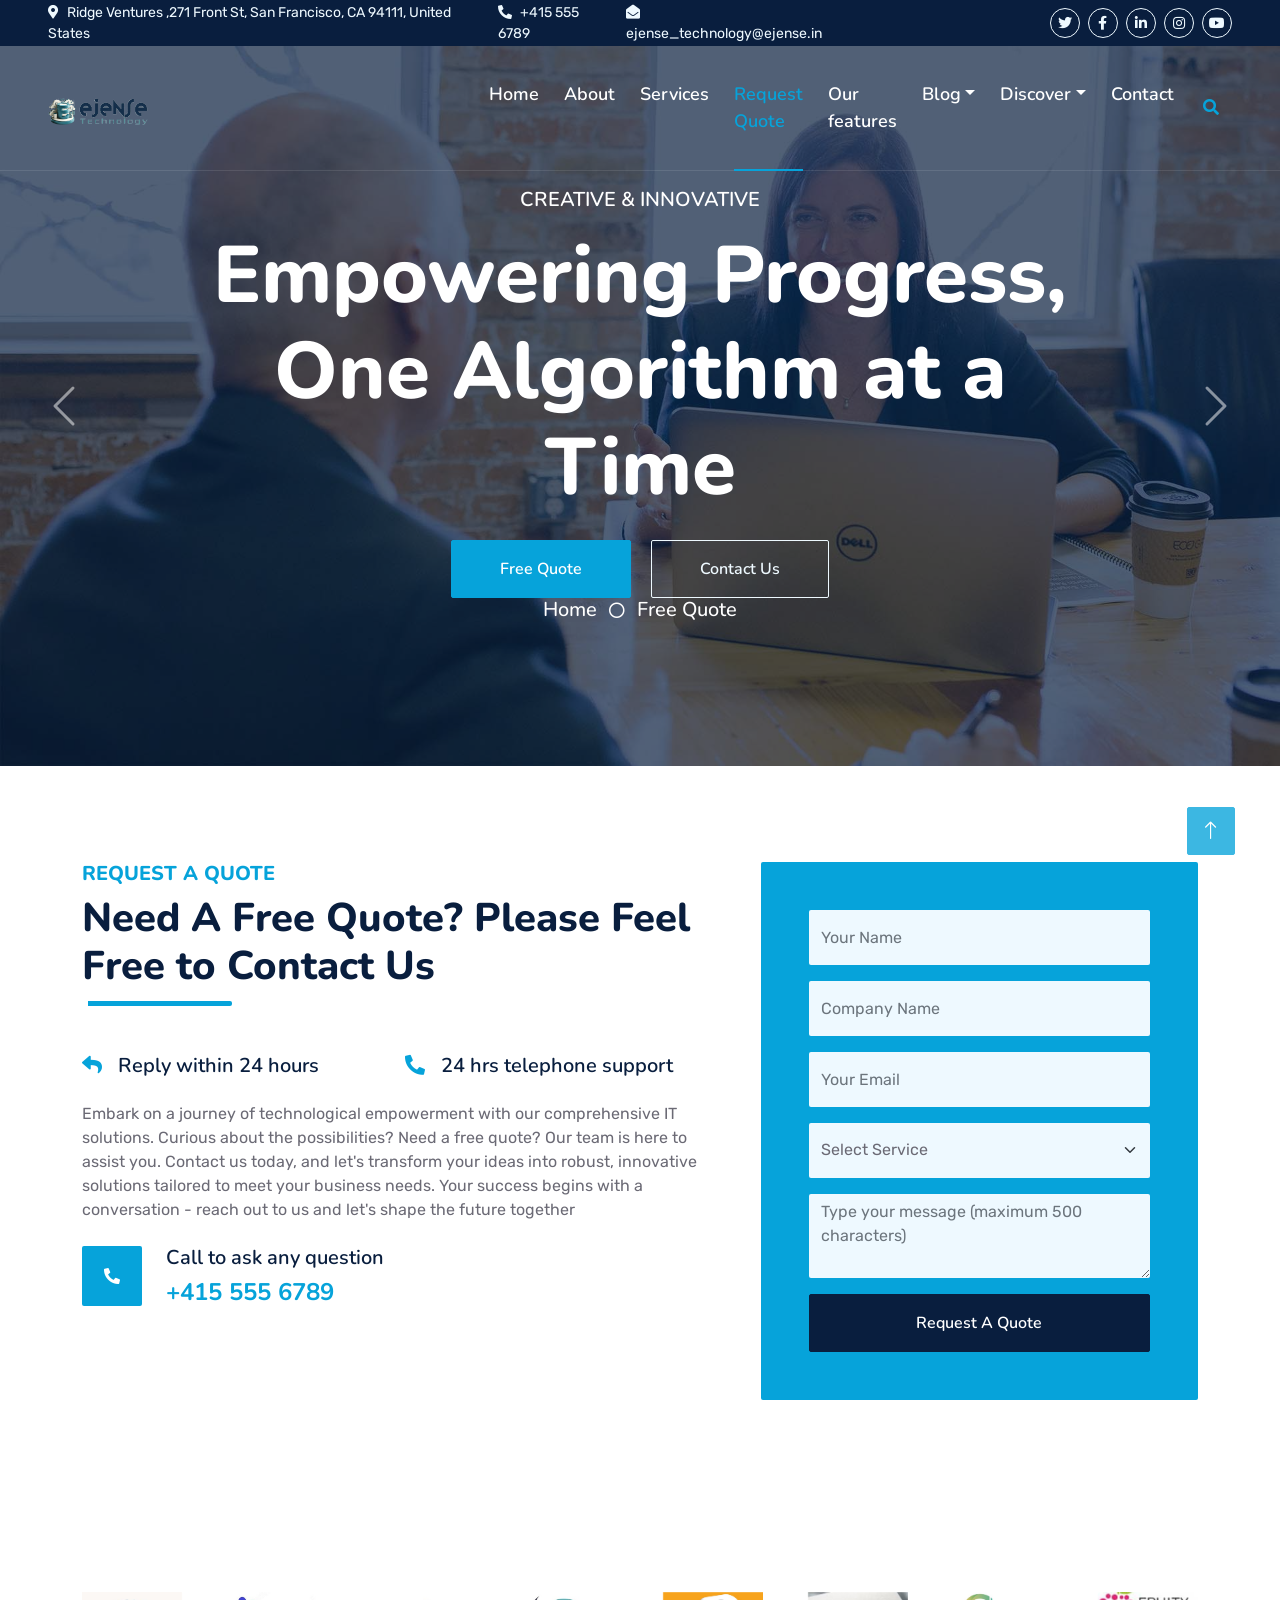
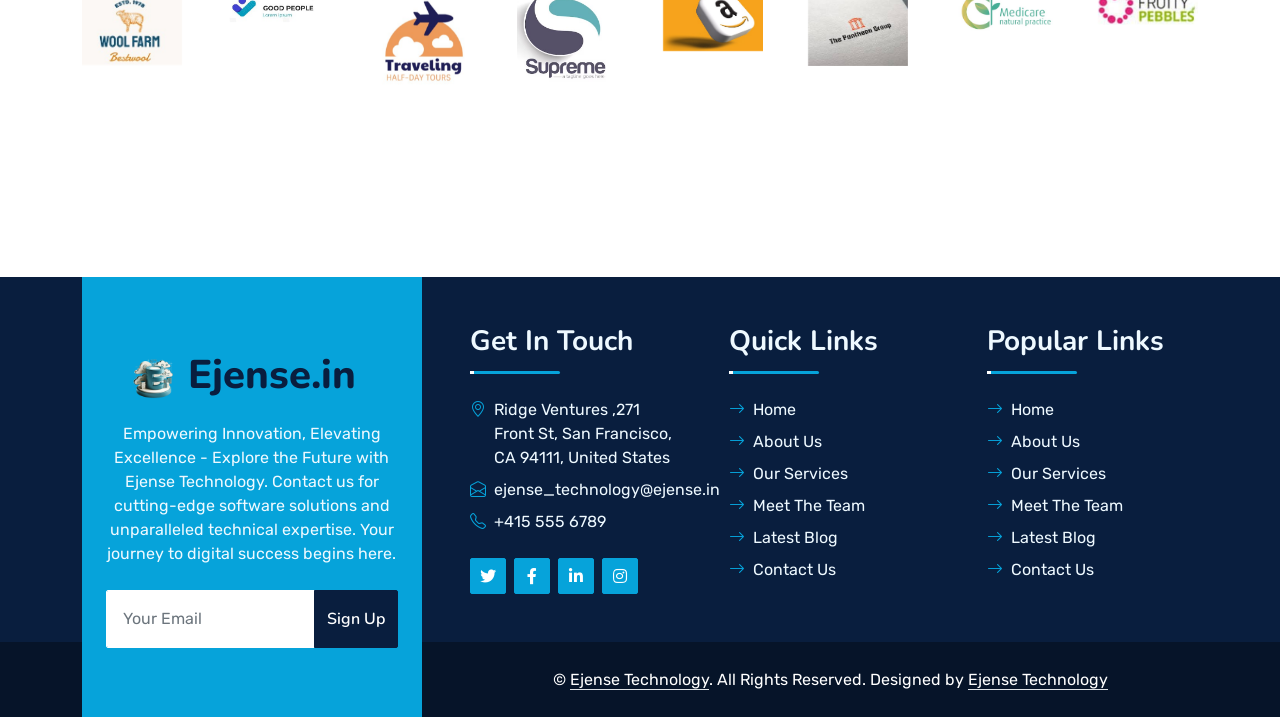
<file: quote.html>
<!DOCTYPE html>
<html lang="en">

<head>
    <meta charset="utf-8">
   <title>Ejense Technology</title>
    <meta content="width=device-width, initial-scale=1.0" name="viewport">
    <meta content="Free HTML Templates" name="keywords">
    <meta content="Free HTML Templates" name="description">

    <!-- Favicon -->
    <link href="img/Ejense_logo.png" rel="icon">

    <!-- Google Web Fonts -->
    <link rel="preconnect" href="https://fonts.googleapis.com">
    <link rel="preconnect" href="https://fonts.gstatic.com" crossorigin>
    <link href="https://fonts.googleapis.com/css2?family=Nunito:wght@400;600;700;800&family=Rubik:wght@400;500;600;700&display=swap" rel="stylesheet">

    <!-- Icon Font Stylesheet -->
    <link href="https://cdnjs.cloudflare.com/ajax/libs/font-awesome/5.10.0/css/all.min.css" rel="stylesheet">
    <link href="https://cdn.jsdelivr.net/npm/bootstrap-icons@1.4.1/font/bootstrap-icons.css" rel="stylesheet">

    <!-- Libraries Stylesheet -->
    <link href="lib/owlcarousel/assets/owl.carousel.min.css" rel="stylesheet">
    <link href="lib/animate/animate.min.css" rel="stylesheet">

    <!-- Customized Bootstrap Stylesheet -->
    <link href="css/bootstrap.min.css" rel="stylesheet">

    <!-- Template Stylesheet -->
    <link href="css/style.css" rel="stylesheet">
	
     <link href="css/modelstyle.css" rel="stylesheet">
</head>

<body>
    <!-- Spinner Start -->
    <div id="spinner" class="show bg-white position-fixed translate-middle w-100 vh-100 top-50 start-50 d-flex align-items-center justify-content-center">
        <div class="spinner"><img src="img/Ejense_logo.jpg" class="img-fluid rounded" style="width: 45px; height: 45px;"></div>
    </div>
    <!-- Spinner End -->


    <!-- Topbar Start -->
    <div class="container-fluid bg-dark px-5 d-none d-lg-block">
        <div class="row gx-0">
            <div class="col-lg-8 text-center text-lg-start mb-2 mb-lg-0">
                <div class="d-inline-flex align-items-center" style="height: 45px;">
                    <small class="me-3 text-light"><i class="fa fa-map-marker-alt me-2"></i>Ridge Ventures ,271 Front St, San Francisco, CA 94111, United States</small>
                    <small class="me-3 text-light"><i class="fa fa-phone-alt me-2"></i>+415 555 6789</small>
                    <small class="text-light"><i class="fa fa-envelope-open me-2"></i>ejense_technology@ejense.in</small>
                </div>
            </div>
            <div class="col-lg-4 text-center text-lg-end">
                <div class="d-inline-flex align-items-center" style="height: 45px;">
                    <a class="btn btn-sm btn-outline-light btn-sm-square rounded-circle me-2" href=""><i class="fab fa-twitter fw-normal"></i></a>
                    <a class="btn btn-sm btn-outline-light btn-sm-square rounded-circle me-2" href=""><i class="fab fa-facebook-f fw-normal"></i></a>
                    <a class="btn btn-sm btn-outline-light btn-sm-square rounded-circle me-2" href=""><i class="fab fa-linkedin-in fw-normal"></i></a>
                    <a class="btn btn-sm btn-outline-light btn-sm-square rounded-circle me-2" href=""><i class="fab fa-instagram fw-normal"></i></a>
                    <a class="btn btn-sm btn-outline-light btn-sm-square rounded-circle" href=""><i class="fab fa-youtube fw-normal"></i></a>
                </div>
            </div>
        </div>
    </div>
    <!-- Topbar End -->

    <!-- Navbar & Carousel Start -->
    <div class="container-fluid position-relative p-0">
        <nav class="navbar navbar-expand-lg navbar-dark px-5 py-3 py-lg-0">
            <a href="index.html" class="navbar-brand p-0">
                <h1 class="m-0 EjenseTechnologyLogo">
                    <img src="img/Ejense Logo NSmall-2 .png" class="img-fluid rounded" style="max-width: 25%;max-height: 10%;">
                </h1>
            </a>
            <button class="navbar-toggler" type="button" data-bs-toggle="collapse" data-bs-target="#navbarCollapse">
                <span class="fa fa-bars"></span>
            </button>
            <div class="collapse navbar-collapse" id="navbarCollapse">
                <div class="navbar-nav ms-auto py-0">
                    <a href="index.html" class="nav-item nav-link">Home</a>
                    <a href="about.html" class="nav-item nav-link">About</a>
                    <a href="service.html" class="nav-item nav-link">Services</a>
                    <a href="quote.html" class="nav-item nav-link active">Request Quote</a>
                    <a href="feature.html" class="nav-item nav-link">Our features</a>
                    <div class="nav-item dropdown">
                        <a href="#" class="nav-link dropdown-toggle" data-bs-toggle="dropdown">Blog</a>
                        <div class="dropdown-menu m-0">
                            <a href="blog.html" class="dropdown-item">Blog Grid</a>
                            <a href="detail.html" class="dropdown-item">Blog Detail</a>
                        </div>
                    </div>
                    <div class="nav-item dropdown">
                        <a href="#" class="nav-link dropdown-toggle" data-bs-toggle="dropdown">Discover</a>
                        <div class="dropdown-menu m-0">
                            <!-- <a href="price.html" class="dropdown-item">Pricing Plan</a> -->
                           
                            <a href="team.html" class="dropdown-item">Team Members</a>
                            <a href="testimonial.html" class="dropdown-item">Testimonial</a>
                            <!-- <a href="quote.html" class="dropdown-item">Send Quote</a> -->
                        </div>
                    </div>
                    <a href="contact.html" class="nav-item nav-link">Contact</a>
                </div>
                <butaton type="button" class="btn text-primary ms-3" data-bs-toggle="modal" data-bs-target="#searchModal"><i class="fa fa-search"></i></butaton>
                <!-- <a href="http://ejense.in/startup-company-website-template" class="btn btn-primary py-2 px-4 ms-3">Download Pro Version</a> -->
            </div>
        </nav>

        <div id="header-carousel" class="carousel slide carousel-fade" data-bs-ride="carousel">
            <div class="carousel-inner">
                <div class="carousel-item">
                    <img class="w-100" src="img/carousel-1.jpg" alt="Image">
                    <div class="carousel-caption d-flex flex-column align-items-center justify-content-center">
                        <div class="p-3" style="max-width: 900px;">
                            <h5 class="text-white text-uppercase mb-3 animated slideInDown">Creative & Innovative</h5>
                            <h1 class="display-1 text-white mb-md-4 animated zoomIn">Transforming Tech, Empowering Tomorrow</h1>
                            <a href="quote.html" class="btn btn-primary py-md-3 px-md-5 me-3 animated slideInLeft">Free Quote</a>
                            <a href="contact.html" class="btn btn-outline-light py-md-3 px-md-5 animated slideInRight">Contact Us</a>

                             <br/>
                                <a href="" class="h5 text-white">Home</a>
                                <i class="far fa-circle text-white px-2"></i>
                                <a href="" class="h5 text-white"> Free Quote</a>
                            
                        </div>
                    </div>
                </div>
                <div class="carousel-item">
                    <img class="w-100" src="img/carousel-2.jpg" alt="Image">
                    <div class="carousel-caption d-flex flex-column align-items-center justify-content-center">
                        <div class="p-3" style="max-width: 900px;">
                            <h5 class="text-white text-uppercase mb-3 animated slideInDown">Creative & Innovative</h5>
                            <h1 class="display-1 text-white mb-md-4 animated zoomIn">Pioneering the Future of Software</h1>
                            <a href="quote.html" class="btn btn-primary py-md-3 px-md-5 me-3 animated slideInLeft">Free Quote</a>
                            <a href="" class="btn btn-outline-light py-md-3 px-md-5 animated slideInRight">Contact Us</a>

                             <br/>
                                <a href="" class="h5 text-white">Home</a>
                                <i class="far fa-circle text-white px-2"></i>
                                <a href="" class="h5 text-white"> Free Quote</a>
                           
                        </div>
                    </div>
                </div>

                <div class="carousel-item">
                    <img class="w-100" src="img/carousel-3.jpg" alt="Image">
                    <div class="carousel-caption d-flex flex-column align-items-center justify-content-center">
                        <div class="p-3" style="max-width: 900px;">
                            <h5 class="text-white text-uppercase mb-3 animated slideInDown">Creative & Innovative</h5>
                            <h1 class="display-1 text-white mb-md-4 animated zoomIn">Digital Excellence, Seamless Experience</h1>
                            <a href="quote.html" class="btn btn-primary py-md-3 px-md-5 me-3 animated slideInLeft">Free Quote</a>
                            <a href="" class="btn btn-outline-light py-md-3 px-md-5 animated slideInRight">Contact Us</a>

                             <br/>
                                <a href="" class="h5 text-white">Home</a>
                                <i class="far fa-circle text-white px-2"></i>
                                <a href="" class="h5 text-white"> Free Quote</a>
                            
                        </div>
                    </div>
                </div>






                <div class="carousel-item active">
                    <img class="w-100" src="img/carousel-4.jpg" alt="Image">
                    <div class="carousel-caption d-flex flex-column align-items-center justify-content-center">
                        <div class="p-3" style="max-width: 900px;">
                            <h5 class="text-white text-uppercase mb-3 animated slideInDown">Creative & Innovative</h5>
                            <h1 class="display-1 text-white mb-md-4 animated zoomIn">Empowering Progress, One Algorithm at a Time</h1>
                            <a href="quote.html" class="btn btn-primary py-md-3 px-md-5 me-3 animated slideInLeft">Free Quote</a>
                            <a href="" class="btn btn-outline-light py-md-3 px-md-5 animated slideInRight">Contact Us</a>

                             <br/>
                                <a href="" class="h5 text-white">Home</a>
                                <i class="far fa-circle text-white px-2"></i>
                                <a href="" class="h5 text-white"> Free Quote</a>
                           
                        </div>
                    </div>
                </div>





                <div class="carousel-item">
                    <img class="w-100" src="img/carousel-5.jpg" alt="Image">
                    <div class="carousel-caption d-flex flex-column align-items-center justify-content-center">
                        <div class="p-3" style="max-width: 900px;">
                            <h5 class="text-white text-uppercase mb-3 animated slideInDown">Creative & Innovative</h5>
                            <h1 class="display-1 text-white mb-md-4 animated zoomIn">Coding Dreams, Creating Futures</h1>
                            <a href="quote.html" class="btn btn-primary py-md-3 px-md-5 me-3 animated slideInLeft">Free Quote</a>
                            <a href="" class="btn btn-outline-light py-md-3 px-md-5 animated slideInRight">Contact Us</a>

                             <br/>
                                <a href="" class="h5 text-white">Home</a>
                                <i class="far fa-circle text-white px-2"></i>
                                <a href="" class="h5 text-white"> Free Quote</a>
                            
                        </div>
                    </div>
                </div>






                <div class="carousel-item">
                    <img class="w-100" src="img/carousel-6.jpg" alt="Image">
                    <div class="carousel-caption d-flex flex-column align-items-center justify-content-center">
                        <div class="p-3" style="max-width: 900px;">
                            <h5 class="text-white text-uppercase mb-3 animated slideInDown">Creative & Innovative</h5>
                            <h1 class="display-1 text-white mb-md-4 animated zoomIn">Where Imagination Meets Innovation</h1>
                            <a href="quote.html" class="btn btn-primary py-md-3 px-md-5 me-3 animated slideInLeft">Free Quote</a>
                            <a href="" class="btn btn-outline-light py-md-3 px-md-5 animated slideInRight">Contact Us</a>

                             <br/>
                                <a href="" class="h5 text-white">Home</a>
                                <i class="far fa-circle text-white px-2"></i>
                                <a href="" class="h5 text-white"> Free Quote</a>
                            
                        </div>
                    </div>
                </div>




                <div class="carousel-item">
                    <img class="w-100" src="img/carousel-7.jpg" alt="Image">
                    <div class="carousel-caption d-flex flex-column align-items-center justify-content-center">
                        <div class="p-3" style="max-width: 900px;">
                            <h5 class="text-white text-uppercase mb-3 animated slideInDown">Creative & Innovative</h5>
                            <h1 class="display-1 text-white mb-md-4 animated zoomIn">Breaking Boundaries with Creative Code</h1>
                            <a href="quote.html" class="btn btn-primary py-md-3 px-md-5 me-3 animated slideInLeft">Free Quote</a>
                            <a href="" class="btn btn-outline-light py-md-3 px-md-5 animated slideInRight">Contact Us</a>

                             <br/>
                                <a href="" class="h5 text-white">Home</a>
                                <i class="far fa-circle text-white px-2"></i>
                                <a href="" class="h5 text-white"> Free Quote</a>
                           
                        </div>
                    </div>
                </div>





                <div class="carousel-item">
                    <img class="w-100" src="img/carousel-8.jpg" alt="Image">
                    <div class="carousel-caption d-flex flex-column align-items-center justify-content-center">
                        <div class="p-3" style="max-width: 900px;">
                            <h5 class="text-white text-uppercase mb-3 animated slideInDown">Creative & Innovative</h5>
                            <h1 class="display-1 text-white mb-md-4 animated zoomIn">Innovation Redefined, Creativity Unleashed</h1>
                            <a href="quote.html" class="btn btn-primary py-md-3 px-md-5 me-3 animated slideInLeft">Free Quote</a>
                            <a href="" class="btn btn-outline-light py-md-3 px-md-5 animated slideInRight">Contact Us</a>

                             <br/>
                                <a href="" class="h5 text-white">Home</a>
                                <i class="far fa-circle text-white px-2"></i>
                                <a href="" class="h5 text-white"> Free Quote</a>
                           
                        </div>
                    </div>
                </div>




                <div class="carousel-item">
                    <img class="w-100" src="img/carousel-9.jpg" alt="Image">
                    <div class="carousel-caption d-flex flex-column align-items-center justify-content-center">
                        <div class="p-3" style="max-width: 900px;">
                            <h5 class="text-white text-uppercase mb-3 animated slideInDown">Creative & Innovative</h5>
                            <h1 class="display-1 text-white mb-md-4 animated zoomIn">Where Lines of Code Shape Possibilities</h1>
                            <a href="quote.html" class="btn btn-primary py-md-3 px-md-5 me-3 animated slideInLeft">Free Quote</a>
                            <a href="" class="btn btn-outline-light py-md-3 px-md-5 animated slideInRight">Contact Us</a>

                             <br/>
                                <a href="" class="h5 text-white">Home</a>
                                <i class="far fa-circle text-white px-2"></i>
                                <a href="" class="h5 text-white"> Free Quote</a>
                            
                        </div>
                    </div>
                </div>





                <div class="carousel-item">
                    <img class="w-100" src="img/carousel-10.jpg" alt="Image">
                    <div class="carousel-caption d-flex flex-column align-items-center justify-content-center">
                        <div class="p-3" style="max-width: 900px;">
                            <h5 class="text-white text-uppercase mb-3 animated slideInDown">Creative & Innovative</h5>
                            <h1 class="display-1 text-white mb-md-4 animated zoomIn">Creative Minds, Innovative Solutions</h1>
                            <a href="quote.html" class="btn btn-primary py-md-3 px-md-5 me-3 animated slideInLeft">Free Quote</a>
                            <a href="" class="btn btn-outline-light py-md-3 px-md-5 animated slideInRight">Contact Us</a>

                             <br/>
                                <a href="" class="h5 text-white">Home</a>
                                <i class="far fa-circle text-white px-2"></i>
                                <a href="" class="h5 text-white"> Free Quote</a>
                            
                        </div>
                    </div>
                </div>


            </div>
            <button class="carousel-control-prev" type="button" data-bs-target="#header-carousel"
                data-bs-slide="prev">
                <span class="carousel-control-prev-icon" aria-hidden="true"></span>
                <span class="visually-hidden">Previous</span>
            </button>
            <button class="carousel-control-next" type="button" data-bs-target="#header-carousel"
                data-bs-slide="next">
                <span class="carousel-control-next-icon" aria-hidden="true"></span>
                <span class="visually-hidden">Next</span>
            </button>
        </div>
    </div>
    <!-- Navbar & Carousel End -->


    <!-- Full Screen Search Start -->
    <div class="modal fade" id="searchModal" tabindex="-1">
        <div class="modal-dialog modal-fullscreen">
            <div class="modal-content" style="background: rgba(9, 30, 62, .7);">
                <div class="modal-header border-0">
                    <button type="button" class="btn bg-white btn-close" data-bs-dismiss="modal" aria-label="Close"></button>
                </div>
                <div class="modal-body d-flex align-items-center justify-content-center">
                    <div class="input-group" style="max-width: 600px;">
                        <input type="text" class="form-control bg-transparent border-primary p-3" placeholder="Type search keyword">
                        <button class="btn btn-primary px-4" onclick="performSearch()"><i class="bi bi-search"></i></button>
                    </div>
                </div>
            </div>
        </div>
    </div>
    <!-- Full Screen Search End -->


 <!-- Quote Start -->
    <div class="container-fluid py-5 wow fadeInUp" data-wow-delay="0.1s">
        <div class="container py-5">
            <div class="row g-5">
                <div class="col-lg-7">
                    <div class="section-title position-relative pb-3 mb-5">
                        <h5 class="fw-bold text-primary text-uppercase">Request A Quote</h5>
                        <h1 class="mb-0">Need A Free Quote? Please Feel Free to Contact Us</h1>
                    </div>
                    <div class="row gx-3">
                        <div class="col-sm-6 wow zoomIn" data-wow-delay="0.2s">
                            <h5 class="mb-4"><i class="fa fa-reply text-primary me-3"></i>Reply within 24 hours</h5>
                        </div>
                        <div class="col-sm-6 wow zoomIn" data-wow-delay="0.4s">
                            <h5 class="mb-4"><i class="fa fa-phone-alt text-primary me-3"></i>24 hrs telephone support</h5>
                        </div>
                    </div>
                    <p class="mb-4">Embark on a journey of technological empowerment with our comprehensive IT solutions. Curious about the possibilities? Need a free quote? Our team is here to assist you. Contact us today, and let's transform your ideas into robust, innovative solutions tailored to meet your business needs. Your success begins with a conversation - reach out to us and let's shape the future together</p>
                    <div class="d-flex align-items-center mt-2 wow zoomIn" data-wow-delay="0.6s">
                        <div class="bg-primary d-flex align-items-center justify-content-center rounded" style="width: 60px; height: 60px;">
                            <i class="fa fa-phone-alt text-white"></i>
                        </div>
                        <div class="ps-4">
                            <h5 class="mb-2">Call to ask any question</h5>
                            <h4 class="text-primary mb-0">+415 555 6789</h4>
                        </div>
                    </div>
                </div>
               <div class="col-lg-5">
    <div class="bg-primary rounded h-100 d-flex align-items-center p-5 wow zoomIn" data-wow-delay="0.9s">
        <form id="quoteForm">
            <div class="row g-3">
                <div class="col-xl-12">
                    <input type="text" class="form-control bg-light border-0" placeholder="Your Name" style="height: 55px;" id="name" oncopy="return false" onpaste="return false">
                </div>

                <div class="col-xl-12">
                    <input type="text" class="form-control bg-light border-0" placeholder="Company Name" style="height: 55px;" id="company" oncopy="return false" onpaste="return false">
                </div>
              <div class="col-12">
    <input type="email" class="form-control bg-light border-0" placeholder="Your Email" style="height: 55px;" id="email" oncopy="return false" onpaste="return false">
    <div id="emailError" style="color: red;"></div>
</div>
                <div class="col-12">
                    <select class="form-select bg-light border-0" style="height: 55px;" id="service" oncopy="return false" onpaste="return false">
                        <option selected>Select Service</option>
                         <option value="Web Development">Web Development</option>
    <option value="Mobile App Development">Mobile App Development</option>
    <option value="Custom Software Development">Custom Software Development</option>
    <option value="E-commerce Solutions">E-commerce Solutions</option>
    <option value="Cloud Computing Services">Cloud Computing Services</option>
    <option value="Cybersecurity Services">Cybersecurity Services</option>
    <option value="Managed IT Services">Managed IT Services</option>
    <option value="Data Analytics and Business Intelligence">Data Analytics and Business Intelligence</option>
    <option value="Artificial Intelligence and Machine Learning">Artificial Intelligence and Machine Learning</option>
    <option value="IoT Solutions">IoT Solutions</option>
    <option value="Database Management">Database Management</option>
    <option value="IT Consulting Services">IT Consulting Services</option>
    <option value="Digital Marketing Services">Digital Marketing Services</option>
    <option value="UI/UX Design">UI/UX Design</option>
    <option value="DevOps Services">DevOps Services</option>
    <option value="Quality Assurance and Testing">Quality Assurance and Testing</option>
    <option value="Blockchain Development">Blockchain Development</option>
    <option value="VR and AR Development">VR and AR Development</option>
    <option value="IT Training and Education">IT Training and Education</option>
    <option value="IT Project Management">IT Project Management</option>
                    </select>
                </div>
                <div class="col-12">
                    <textarea class="form-control bg-light border-0" rows="3" placeholder="Type your message (maximum 500 characters)" id="message" oncopy="return false" onpaste="return false"></textarea>
                </div>
                <div class="col-12">
                    <button class="btn btn-dark w-100 py-3" type="button" onclick="validateForm()">Request A Quote</button>
                </div>
            </div>
        </form>
    </div>
</div>
            </div>
        </div>
    </div>
    <!-- Quote End -->


    <!-- Vendor Start -->
    <div class="container-fluid py-5 wow fadeInUp" data-wow-delay="0.1s">
        <div class="container py-5 mb-5">
            <div class="bg-white">
                <div class="owl-carousel vendor-carousel">
                    <img src="img/vendor-1.jpg" alt="">
                    <img src="img/vendor-2.jpg" alt="">
                    <img src="img/vendor-3.jpg" alt="">
                    <img src="img/vendor-4.jpg" alt="">
                    <img src="img/vendor-5.jpg" alt="">
                    <img src="img/vendor-6.jpg" alt="">
                    <img src="img/vendor-7.jpg" alt="">
                    <img src="img/vendor-8.jpg" alt="">
                    <img src="img/vendor-9.jpg" alt="">
                </div>
            </div>
        </div>
    </div>
    <!-- Vendor End -->
    
    <!-- Footer Start -->
    <div class="container-fluid bg-dark text-light mt-5 wow fadeInUp" data-wow-delay="0.1s">
        <div class="container">
            <div class="row gx-5">
                <div class="col-lg-4 col-md-6 footer-about">
                    <div class="d-flex flex-column align-items-center justify-content-center text-center h-100 bg-primary p-4">
                        <a href="index.html" class="navbar-brand">                           
							
							 <h1 class="m-0"><img src="img/Ejense_logo.png" class="img-fluid rounded" style="width: 45px; height: 45px;">  Ejense.in</h1>
                        </a>
                        <p class="mt-3 mb-4">Empowering Innovation, Elevating Excellence - Explore the Future with Ejense Technology. Contact us for cutting-edge software solutions and unparalleled technical expertise. Your journey to digital success begins here.</p>
                       
                        <form id="signupForm" method="POST">               
                            <div class="input-group">
                                <input id="signupemail" type="text" class="form-control border-white p-3" placeholder="Your Email" oncopy="return false" onpaste="return false">
                                <button id="signupemailbutton" class="btn btn-dark" type="button" onclick="validateAndSignUp()">Sign Up</button>
                            </div>
                        </form>
                    </div>
                </div>
                <div class="col-lg-8 col-md-6">
                    <div class="row gx-5">
                        <div class="col-lg-4 col-md-12 pt-5 mb-5">
                            <div class="section-title section-title-sm position-relative pb-3 mb-4">
                                <h3 class="text-light mb-0">Get In Touch</h3>
                            </div>
                            <div class="d-flex mb-2">
                                <i class="bi bi-geo-alt text-primary me-2"></i>
                                <p class="mb-0">Ridge Ventures ,271 Front St, San Francisco, CA 94111, United States</p>
                            </div>
                            <div class="d-flex mb-2">
                                <i class="bi bi-envelope-open text-primary me-2"></i>
                                <p class="mb-0">ejense_technology@ejense.in</p>
                            </div>
                            <div class="d-flex mb-2">
                                <i class="bi bi-telephone text-primary me-2"></i>
                                <p class="mb-0">+415 555 6789</p>
                            </div>
                            <div class="d-flex mt-4">
                                <a class="btn btn-primary btn-square me-2" href="#"><i class="fab fa-twitter fw-normal"></i></a>
                                <a class="btn btn-primary btn-square me-2" href="#"><i class="fab fa-facebook-f fw-normal"></i></a>
                                <a class="btn btn-primary btn-square me-2" href="#"><i class="fab fa-linkedin-in fw-normal"></i></a>
                                <a class="btn btn-primary btn-square" href="#"><i class="fab fa-instagram fw-normal"></i></a>
                            </div>
                        </div>
                        <div class="col-lg-4 col-md-12 pt-0 pt-lg-5 mb-5">
                            <div class="section-title section-title-sm position-relative pb-3 mb-4">
                                <h3 class="text-light mb-0">Quick Links</h3>
                            </div>
                            <div class="link-animated d-flex flex-column justify-content-start">
                                <a class="text-light mb-2" href="index.html"><i class="bi bi-arrow-right text-primary me-2"></i>Home</a>
                                <a class="text-light mb-2" href="about.html"><i class="bi bi-arrow-right text-primary me-2"></i>About Us</a>
                                <a class="text-light mb-2" href="service.html"><i class="bi bi-arrow-right text-primary me-2"></i>Our Services</a>
                                <a class="text-light mb-2" href="team.html"><i class="bi bi-arrow-right text-primary me-2"></i>Meet The Team</a>
                                <a class="text-light mb-2" href="detail.html"><i class="bi bi-arrow-right text-primary me-2"></i>Latest Blog</a>
                                <a class="text-light" href="contact.html"><i class="bi bi-arrow-right text-primary me-2"></i>Contact Us</a>
                            </div>
                        </div>
                        <div class="col-lg-4 col-md-12 pt-0 pt-lg-5 mb-5">
                            <div class="section-title section-title-sm position-relative pb-3 mb-4">
                                <h3 class="text-light mb-0">Popular Links</h3>
                            </div>
                            <div class="link-animated d-flex flex-column justify-content-start">
                                <a class="text-light mb-2" href="index.html"><i class="bi bi-arrow-right text-primary me-2"></i>Home</a>
                                <a class="text-light mb-2" href="about.html"><i class="bi bi-arrow-right text-primary me-2"></i>About Us</a>
                                <a class="text-light mb-2" href="service.html"><i class="bi bi-arrow-right text-primary me-2"></i>Our Services</a>
                                <a class="text-light mb-2" href="team.html"><i class="bi bi-arrow-right text-primary me-2"></i>Meet The Team</a>
                                <a class="text-light mb-2" href="detail.html"><i class="bi bi-arrow-right text-primary me-2"></i>Latest Blog</a>
                                <a class="text-light" href="contact.html"><i class="bi bi-arrow-right text-primary me-2"></i>Contact Us</a>
                            </div>
                        </div>
                    </div>
                </div>
            </div>
        </div>
    </div>
    <div class="container-fluid text-white" style="background: #061429;">
        <div class="container text-center">
            <div class="row justify-content-end">
                <div class="col-lg-8 col-md-6">
                    <div class="d-flex align-items-center justify-content-center" style="height: 75px;">
                        <p class="mb-0">&copy; <a class="text-white border-bottom" href="#">Ejense Technology</a>. All Rights Reserved. 
						
						<!--/*** This template is free as long as you keep the footer author’s credit link/attribution link/backlink. If you'd like to use the template without the footer author’s credit link/attribution link/backlink, you can purchase the Credit Removal License from "http://ejense.in/credit-removal". Thank you for your support. ***/-->
						Designed by <a class="text-white border-bottom" href="http://ejense.in">Ejense Technology</a></p>
                    </div>
                </div>
            </div>
        </div>
    </div>
    <!-- Footer End -->



    <!-- Back to Top -->
    <a href="#" class="btn btn-lg btn-primary btn-lg-square rounded back-to-top"><i class="bi bi-arrow-up"></i></a>


    <!-- JavaScript Libraries -->
    <script src="https://code.jquery.com/jquery-3.4.1.min.js"></script>
    <script src="https://cdn.jsdelivr.net/npm/bootstrap@5.0.0/dist/js/bootstrap.bundle.min.js"></script>
    <script src="lib/wow/wow.min.js"></script>
    <script src="lib/easing/easing.min.js"></script>
    <script src="lib/waypoints/waypoints.min.js"></script>
    <script src="lib/counterup/counterup.min.js"></script>
    <script src="lib/owlcarousel/owl.carousel.min.js"></script>

    <!-- Template Javascript -->
    <script src="js/main.js"></script>

    <script src="js/apicallbutton.js"></script>
  

<!-- Add this modal HTML structure in your page -->
<div class="modal fade" id="validationModal" tabindex="-1" aria-labelledby="validationModalLabel" aria-hidden="true" data-bs-backdrop="static" data-bs-keyboard="false">
    <div class="modal-dialog modal-dialog-centered">
        <div class="modal-content custom-modal-content">
            <div class="modal-header">
                <a  class="navbar-brand p-0">
                    <h5><img src="img/Ejense_logo.png" class="img-fluid rounded" style="width: 45px; height: 45px;"> Ejense Technology </h5>
                </a>
                <button type="button" class="btn-close" data-bs-dismiss="modal" aria-label="Close"></button>
            </div>
            <div class="modal-body">
                <h5 id="validationMessage"></h5>
            </div>
            <div class="modal-footer">
                <button type="button" class="btn btn-dark" data-bs-dismiss="modal">Close</button>
            </div>
        </div>
    </div>
</div>

 <!-- Add the loader HTML structure -->
 <div id="overlay" class="overlay" style="display: none;"></div>
 <div id="loader" class="loader" style="display: none;">
     <img src="img/Ejense_logo2s.jpg" alt="Loading..." class="rotate-image">
     <p>Loading...</p>
 </div>

 <!-- Your content goes here -->
 <div id="content" style="display: none;">
     <h1>Your Content</h1>
 </div>


</body>

</html>
</file>
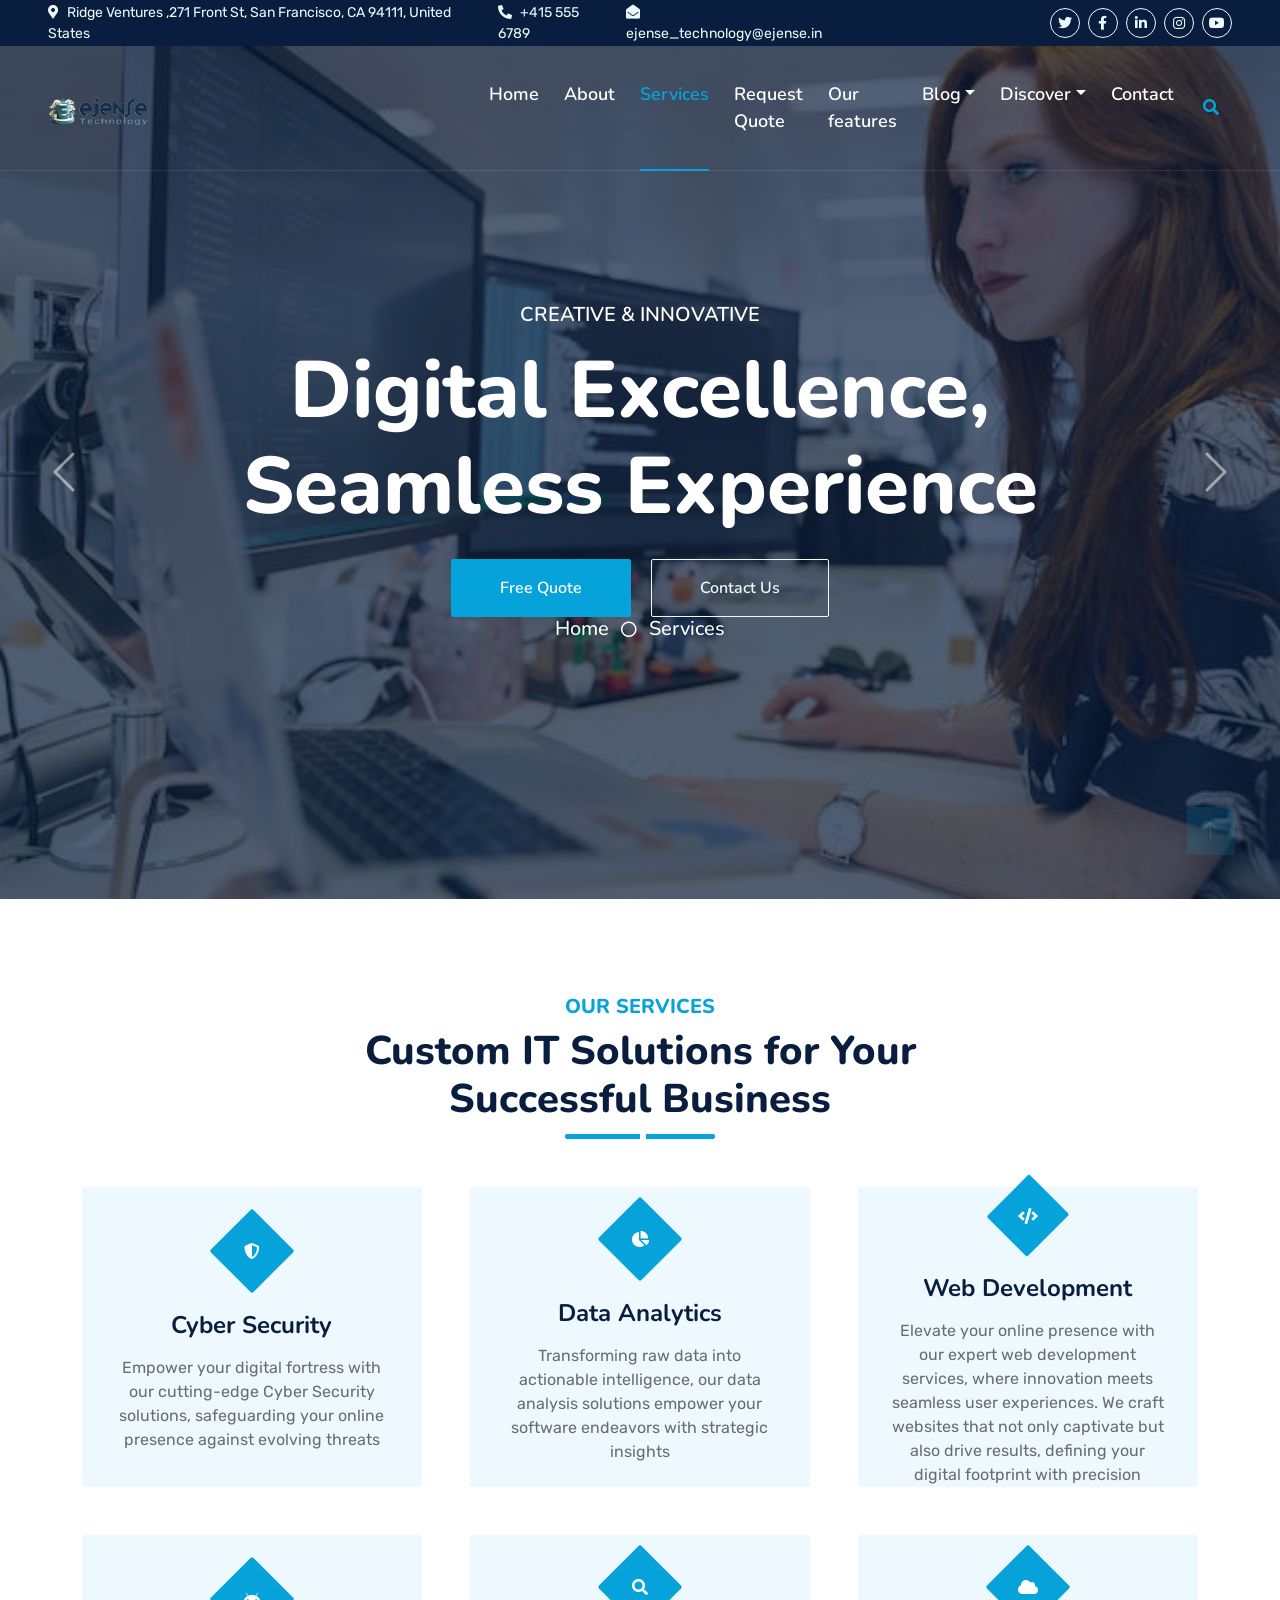
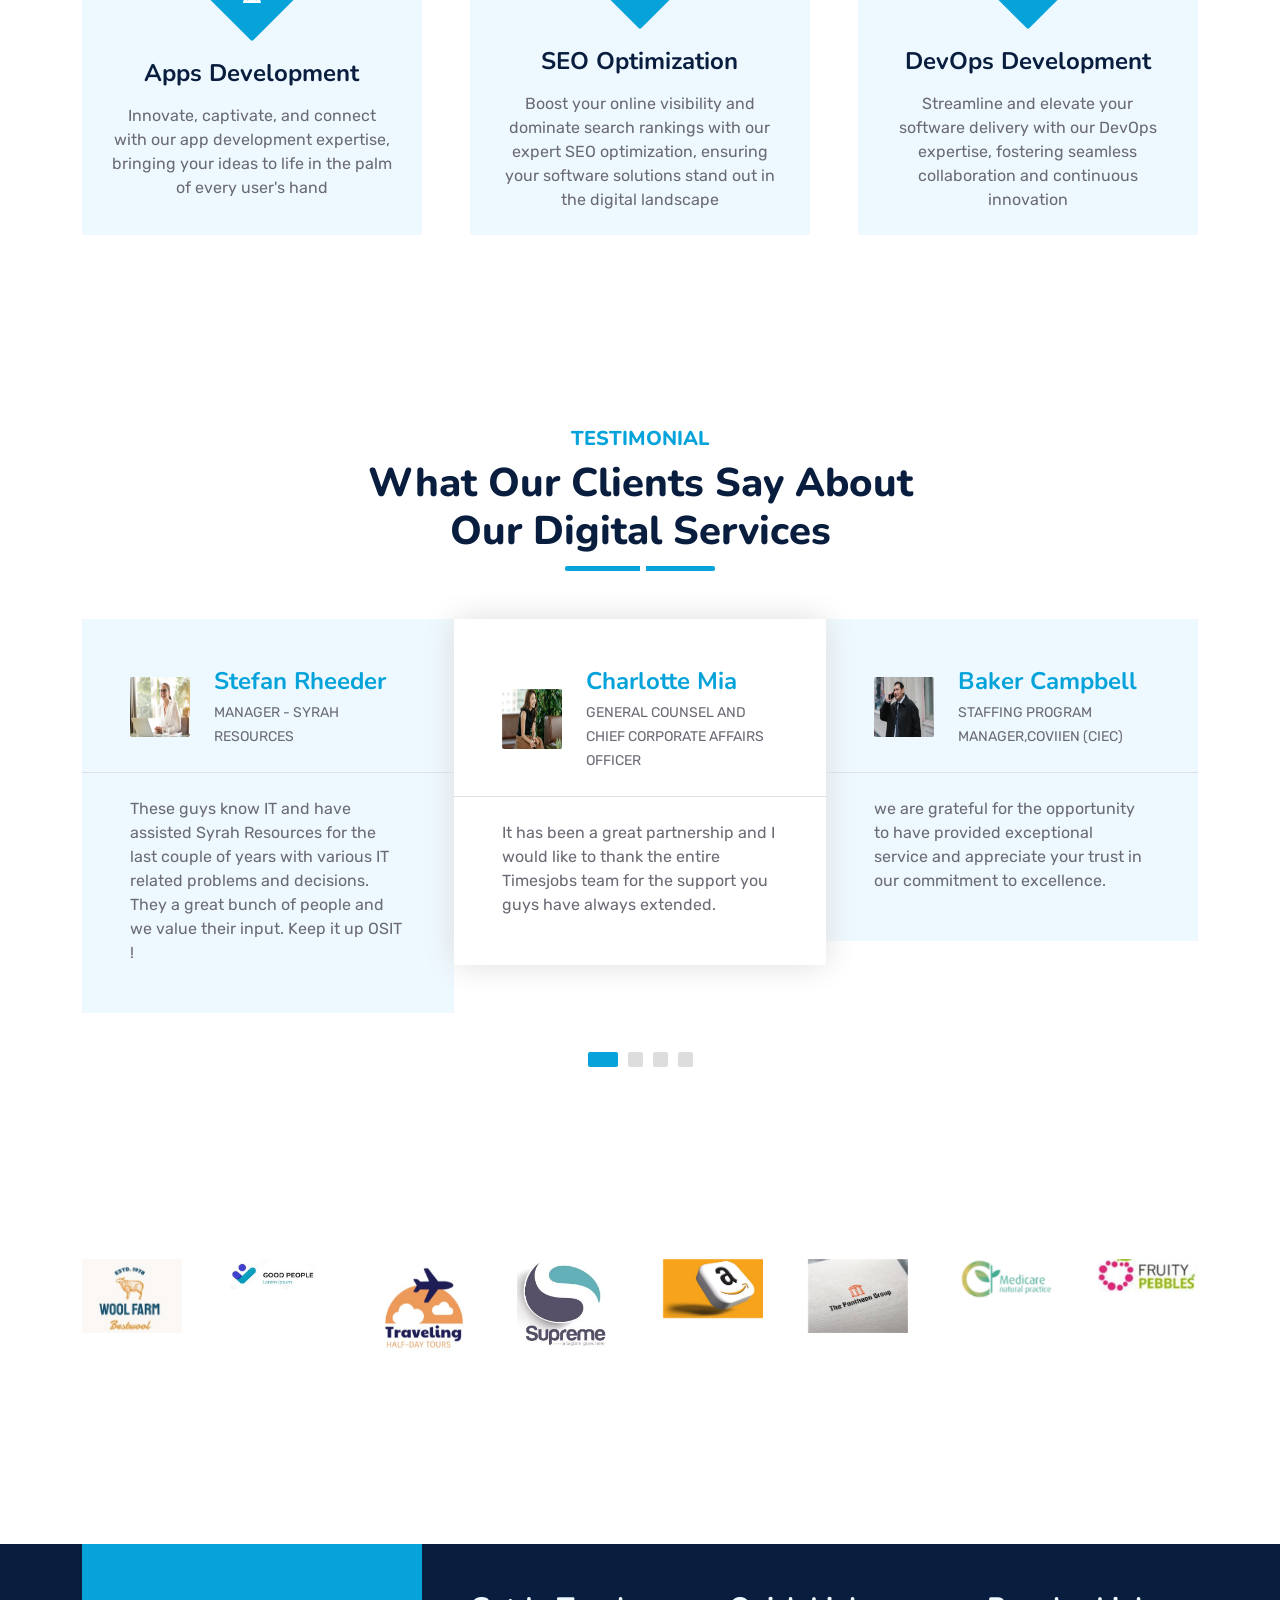
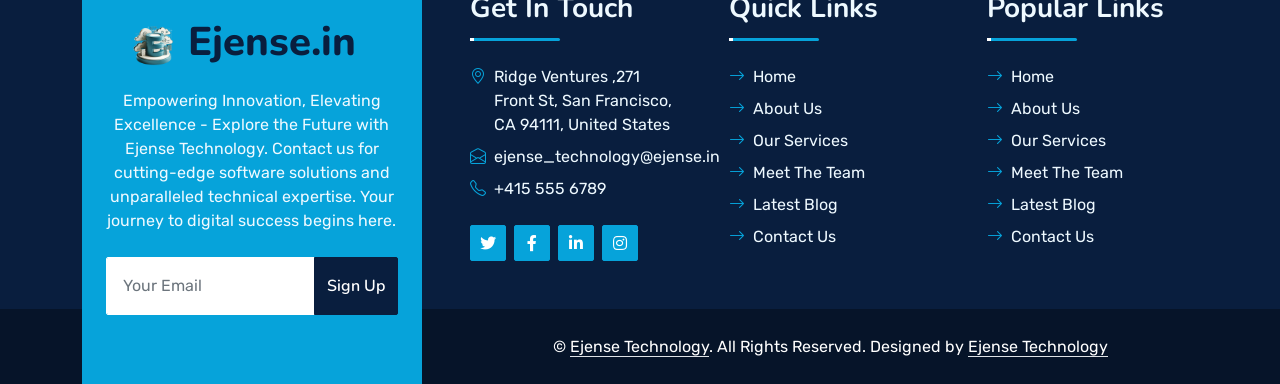
<file: service.html>
<!DOCTYPE html>
<html lang="en">

<head>
    <meta charset="utf-8">
   <title>Ejense Technology</title>
    <meta content="width=device-width, initial-scale=1.0" name="viewport">
    <meta content="Free HTML Templates" name="keywords">
    <meta content="Free HTML Templates" name="description">

    <!-- Favicon -->
    <link href="img/Ejense_logo.png" rel="icon">

    <!-- Google Web Fonts -->
    <link rel="preconnect" href="https://fonts.googleapis.com">
    <link rel="preconnect" href="https://fonts.gstatic.com" crossorigin>
    <link href="https://fonts.googleapis.com/css2?family=Nunito:wght@400;600;700;800&family=Rubik:wght@400;500;600;700&display=swap" rel="stylesheet">

    <!-- Icon Font Stylesheet -->
    <link href="https://cdnjs.cloudflare.com/ajax/libs/font-awesome/5.10.0/css/all.min.css" rel="stylesheet">
    <link href="https://cdn.jsdelivr.net/npm/bootstrap-icons@1.4.1/font/bootstrap-icons.css" rel="stylesheet">

    <!-- Libraries Stylesheet -->
    <link href="lib/owlcarousel/assets/owl.carousel.min.css" rel="stylesheet">
    <link href="lib/animate/animate.min.css" rel="stylesheet">

    <!-- Customized Bootstrap Stylesheet -->
    <link href="css/bootstrap.min.css" rel="stylesheet">

    <!-- Template Stylesheet -->
    <link href="css/style.css" rel="stylesheet">
    <link href="css/modelstyle.css" rel="stylesheet">
</head>

<body>
    <!-- Spinner Start -->
    <div id="spinner" class="show bg-white position-fixed translate-middle w-100 vh-100 top-50 start-50 d-flex align-items-center justify-content-center">
        <div class="spinner"><img src="img/Ejense_logo.jpg" class="img-fluid rounded" style="width: 45px; height: 45px;"></div>
    </div>
    <!-- Spinner End -->


   <!-- Topbar Start -->
    <div class="container-fluid bg-dark px-5 d-none d-lg-block">
        <div class="row gx-0">
            <div class="col-lg-8 text-center text-lg-start mb-2 mb-lg-0">
                <div class="d-inline-flex align-items-center" style="height: 45px;">
                    <small class="me-3 text-light"><i class="fa fa-map-marker-alt me-2"></i>Ridge Ventures ,271 Front St, San Francisco, CA 94111, United States</small>
                    <small class="me-3 text-light"><i class="fa fa-phone-alt me-2"></i>+415 555 6789</small>
                    <small class="text-light"><i class="fa fa-envelope-open me-2"></i>ejense_technology@ejense.in</small>
                </div>
            </div>
            <div class="col-lg-4 text-center text-lg-end">
                <div class="d-inline-flex align-items-center" style="height: 45px;">
                    <a class="btn btn-sm btn-outline-light btn-sm-square rounded-circle me-2" href=""><i class="fab fa-twitter fw-normal"></i></a>
                    <a class="btn btn-sm btn-outline-light btn-sm-square rounded-circle me-2" href=""><i class="fab fa-facebook-f fw-normal"></i></a>
                    <a class="btn btn-sm btn-outline-light btn-sm-square rounded-circle me-2" href=""><i class="fab fa-linkedin-in fw-normal"></i></a>
                    <a class="btn btn-sm btn-outline-light btn-sm-square rounded-circle me-2" href=""><i class="fab fa-instagram fw-normal"></i></a>
                    <a class="btn btn-sm btn-outline-light btn-sm-square rounded-circle" href=""><i class="fab fa-youtube fw-normal"></i></a>
                </div>
            </div>
        </div>
    </div>
    <!-- Topbar End -->

    <!-- Navbar & Carousel Start -->
    <div class="container-fluid position-relative p-0">
        <nav class="navbar navbar-expand-lg navbar-dark px-5 py-3 py-lg-0">
            <a href="index.html" class="navbar-brand p-0">
                <h1 class="m-0 EjenseTechnologyLogo">
                    <img src="img/Ejense Logo NSmall-2 .png" class="img-fluid rounded" style="max-width: 25%;max-height: 10%;">
                </h1>
            </a>
            <button class="navbar-toggler" type="button" data-bs-toggle="collapse" data-bs-target="#navbarCollapse">
                <span class="fa fa-bars"></span>
            </button>
            <div class="collapse navbar-collapse" id="navbarCollapse">
                <div class="navbar-nav ms-auto py-0">
                    <a href="index.html" class="nav-item nav-link">Home</a>
                    <a href="about.html" class="nav-item nav-link">About</a>
                    <a href="service.html" class="nav-item nav-link active">Services</a>
                    <a href="quote.html" class="nav-item nav-link">Request Quote</a>
                    <a href="feature.html" class="nav-item nav-link">Our features</a>
                    <div class="nav-item dropdown">
                        <a href="#" class="nav-link dropdown-toggle" data-bs-toggle="dropdown">Blog</a>
                        <div class="dropdown-menu m-0">
                            <a href="blog.html" class="dropdown-item">Blog Grid</a>
                            <a href="detail.html" class="dropdown-item">Blog Detail</a>
                        </div>
                    </div>
                    <div class="nav-item dropdown">
                        <a href="#" class="nav-link dropdown-toggle" data-bs-toggle="dropdown">Discover</a>
                        <div class="dropdown-menu m-0">
                            <!-- <a href="price.html" class="dropdown-item">Pricing Plan</a> -->
                           
                            <a href="team.html" class="dropdown-item">Team Members</a>
                            <a href="testimonial.html" class="dropdown-item">Testimonial</a>
                            <!-- <a href="quote.html" class="dropdown-item">Send Quote</a> -->
                        </div>
                    </div>
                    <a href="contact.html" class="nav-item nav-link">Contact</a>
                </div>
                <butaton type="button" class="btn text-primary ms-3" data-bs-toggle="modal" data-bs-target="#searchModal"><i class="fa fa-search"></i></butaton>
                <!-- <a href="http://ejense.in/startup-company-website-template" class="btn btn-primary py-2 px-4 ms-3">Download Pro Version</a> -->
            </div>
        </nav>
        <div id="header-carousel" class="carousel slide carousel-fade" data-bs-ride="carousel">
            <div class="carousel-inner">
                <div class="carousel-item">
                    <img class="w-100" src="img/carousel-1.jpg" alt="Image">
                    <div class="carousel-caption d-flex flex-column align-items-center justify-content-center">
                        <div class="p-3" style="max-width: 900px;">
                            <h5 class="text-white text-uppercase mb-3 animated slideInDown">Creative & Innovative</h5>
                            <h1 class="display-1 text-white mb-md-4 animated zoomIn">Transforming Tech, Empowering Tomorrow</h1>
                            <a href="quote.html" class="btn btn-primary py-md-3 px-md-5 me-3 animated slideInLeft">Free Quote</a>
                            <a href="contact.html" class="btn btn-outline-light py-md-3 px-md-5 animated slideInRight">Contact Us</a>

                            <br/>
                                <a href="" class="h5 text-white">Home</a>
                                <i class="far fa-circle text-white px-2"></i>
                                <a href="" class="h5 text-white"> Services</a>
                            
                        </div>
                    </div>
                </div>
                <div class="carousel-item">
                    <img class="w-100" src="img/carousel-2.jpg" alt="Image">
                    <div class="carousel-caption d-flex flex-column align-items-center justify-content-center">
                        <div class="p-3" style="max-width: 900px;">
                            <h5 class="text-white text-uppercase mb-3 animated slideInDown">Creative & Innovative</h5>
                            <h1 class="display-1 text-white mb-md-4 animated zoomIn">Pioneering the Future of Software</h1>
                            <a href="quote.html" class="btn btn-primary py-md-3 px-md-5 me-3 animated slideInLeft">Free Quote</a>
                            <a href="" class="btn btn-outline-light py-md-3 px-md-5 animated slideInRight">Contact Us</a>


                            <br/>
                                <a href="" class="h5 text-white">Home</a>
                                <i class="far fa-circle text-white px-2"></i>
                                <a href="" class="h5 text-white"> Services</a>
                            
                        </div>
                    </div>
                </div>

                <div class="carousel-item active">
                    <img class="w-100" src="img/carousel-3.jpg" alt="Image">
                    <div class="carousel-caption d-flex flex-column align-items-center justify-content-center">
                        <div class="p-3" style="max-width: 900px;">
                            <h5 class="text-white text-uppercase mb-3 animated slideInDown">Creative & Innovative</h5>
                            <h1 class="display-1 text-white mb-md-4 animated zoomIn">Digital Excellence, Seamless Experience</h1>
                            <a href="quote.html" class="btn btn-primary py-md-3 px-md-5 me-3 animated slideInLeft">Free Quote</a>
                            <a href="" class="btn btn-outline-light py-md-3 px-md-5 animated slideInRight">Contact Us</a>

                            <br/>
                                <a href="" class="h5 text-white">Home</a>
                                <i class="far fa-circle text-white px-2"></i>
                                <a href="" class="h5 text-white"> Services</a>
                            
                        </div>
                    </div>
                </div>






                <div class="carousel-item">
                    <img class="w-100" src="img/carousel-4.jpg" alt="Image">
                    <div class="carousel-caption d-flex flex-column align-items-center justify-content-center">
                        <div class="p-3" style="max-width: 900px;">
                            <h5 class="text-white text-uppercase mb-3 animated slideInDown">Creative & Innovative</h5>
                            <h1 class="display-1 text-white mb-md-4 animated zoomIn">Empowering Progress, One Algorithm at a Time</h1>
                            <a href="quote.html" class="btn btn-primary py-md-3 px-md-5 me-3 animated slideInLeft">Free Quote</a>
                            <a href="" class="btn btn-outline-light py-md-3 px-md-5 animated slideInRight">Contact Us</a>

                            <br/>
                                <a href="" class="h5 text-white">Home</a>
                                <i class="far fa-circle text-white px-2"></i>
                                <a href="" class="h5 text-white"> Services</a>
                           
                        </div>
                    </div>
                </div>





                <div class="carousel-item">
                    <img class="w-100" src="img/carousel-5.jpg" alt="Image">
                    <div class="carousel-caption d-flex flex-column align-items-center justify-content-center">
                        <div class="p-3" style="max-width: 900px;">
                            <h5 class="text-white text-uppercase mb-3 animated slideInDown">Creative & Innovative</h5>
                            <h1 class="display-1 text-white mb-md-4 animated zoomIn">Coding Dreams, Creating Futures</h1>
                            <a href="quote.html" class="btn btn-primary py-md-3 px-md-5 me-3 animated slideInLeft">Free Quote</a>
                            <a href="" class="btn btn-outline-light py-md-3 px-md-5 animated slideInRight">Contact Us</a>

                            <br/>
                                <a href="" class="h5 text-white">Home</a>
                                <i class="far fa-circle text-white px-2"></i>
                                <a href="" class="h5 text-white"> Services</a>
                           
                        </div>
                    </div>
                </div>






                <div class="carousel-item">
                    <img class="w-100" src="img/carousel-6.jpg" alt="Image">
                    <div class="carousel-caption d-flex flex-column align-items-center justify-content-center">
                        <div class="p-3" style="max-width: 900px;">
                            <h5 class="text-white text-uppercase mb-3 animated slideInDown">Creative & Innovative</h5>
                            <h1 class="display-1 text-white mb-md-4 animated zoomIn">Where Imagination Meets Innovation</h1>
                            <a href="quote.html" class="btn btn-primary py-md-3 px-md-5 me-3 animated slideInLeft">Free Quote</a>
                            <a href="" class="btn btn-outline-light py-md-3 px-md-5 animated slideInRight">Contact Us</a>

                            <br/>
                                <a href="" class="h5 text-white">Home</a>
                                <i class="far fa-circle text-white px-2"></i>
                                <a href="" class="h5 text-white"> Services</a>
                           
                        </div>
                    </div>
                </div>




                <div class="carousel-item">
                    <img class="w-100" src="img/carousel-7.jpg" alt="Image">
                    <div class="carousel-caption d-flex flex-column align-items-center justify-content-center">
                        <div class="p-3" style="max-width: 900px;">
                            <h5 class="text-white text-uppercase mb-3 animated slideInDown">Creative & Innovative</h5>
                            <h1 class="display-1 text-white mb-md-4 animated zoomIn">Breaking Boundaries with Creative Code</h1>
                            <a href="quote.html" class="btn btn-primary py-md-3 px-md-5 me-3 animated slideInLeft">Free Quote</a>
                            <a href="" class="btn btn-outline-light py-md-3 px-md-5 animated slideInRight">Contact Us</a>

                            <br/>
                                <a href="" class="h5 text-white">Home</a>
                                <i class="far fa-circle text-white px-2"></i>
                                <a href="" class="h5 text-white"> Services</a>
                            
                        </div>
                    </div>
                </div>





                <div class="carousel-item">
                    <img class="w-100" src="img/carousel-8.jpg" alt="Image">
                    <div class="carousel-caption d-flex flex-column align-items-center justify-content-center">
                        <div class="p-3" style="max-width: 900px;">
                            <h5 class="text-white text-uppercase mb-3 animated slideInDown">Creative & Innovative</h5>
                            <h1 class="display-1 text-white mb-md-4 animated zoomIn">Innovation Redefined, Creativity Unleashed</h1>
                            <a href="quote.html" class="btn btn-primary py-md-3 px-md-5 me-3 animated slideInLeft">Free Quote</a>
                            <a href="" class="btn btn-outline-light py-md-3 px-md-5 animated slideInRight">Contact Us</a>

                            <br/>
                                <a href="" class="h5 text-white">Home</a>
                                <i class="far fa-circle text-white px-2"></i>
                                <a href="" class="h5 text-white"> Services</a>
                            
                        </div>
                    </div>
                </div>




                <div class="carousel-item">
                    <img class="w-100" src="img/carousel-9.jpg" alt="Image">
                    <div class="carousel-caption d-flex flex-column align-items-center justify-content-center">
                        <div class="p-3" style="max-width: 900px;">
                            <h5 class="text-white text-uppercase mb-3 animated slideInDown">Creative & Innovative</h5>
                            <h1 class="display-1 text-white mb-md-4 animated zoomIn">Where Lines of Code Shape Possibilities</h1>
                            <a href="quote.html" class="btn btn-primary py-md-3 px-md-5 me-3 animated slideInLeft">Free Quote</a>
                            <a href="" class="btn btn-outline-light py-md-3 px-md-5 animated slideInRight">Contact Us</a>

                            <br/>
                                <a href="" class="h5 text-white">Home</a>
                                <i class="far fa-circle text-white px-2"></i>
                                <a href="" class="h5 text-white"> Services</a>
                           
                        </div>
                    </div>
                </div>





                <div class="carousel-item">
                    <img class="w-100" src="img/carousel-10.jpg" alt="Image">
                    <div class="carousel-caption d-flex flex-column align-items-center justify-content-center">
                        <div class="p-3" style="max-width: 900px;">
                            <h5 class="text-white text-uppercase mb-3 animated slideInDown">Creative & Innovative</h5>
                            <h1 class="display-1 text-white mb-md-4 animated zoomIn">Creative Minds, Innovative Solutions</h1>
                            <a href="quote.html" class="btn btn-primary py-md-3 px-md-5 me-3 animated slideInLeft">Free Quote</a>
                            <a href="" class="btn btn-outline-light py-md-3 px-md-5 animated slideInRight">Contact Us</a>

                            <br/>
                                <a href="" class="h5 text-white">Home</a>
                                <i class="far fa-circle text-white px-2"></i>
                                <a href="" class="h5 text-white"> Services</a>
                            
                        </div>
                    </div>
                </div>


            </div>
            <button class="carousel-control-prev" type="button" data-bs-target="#header-carousel"
                data-bs-slide="prev">
                <span class="carousel-control-prev-icon" aria-hidden="true"></span>
                <span class="visually-hidden">Previous</span>
            </button>
            <button class="carousel-control-next" type="button" data-bs-target="#header-carousel"
                data-bs-slide="next">
                <span class="carousel-control-next-icon" aria-hidden="true"></span>
                <span class="visually-hidden">Next</span>
            </button>
        </div>
    </div>
    <!-- Navbar & Carousel End -->

    <!-- Full Screen Search Start -->
    <div class="modal fade" id="searchModal" tabindex="-1">
        <div class="modal-dialog modal-fullscreen">
            <div class="modal-content" style="background: rgba(9, 30, 62, .7);">
                <div class="modal-header border-0">
                    <button type="button" class="btn bg-white btn-close" data-bs-dismiss="modal" aria-label="Close"></button>
                </div>
                <div class="modal-body d-flex align-items-center justify-content-center">
                    <div class="input-group" style="max-width: 600px;">
                        <input type="text" class="form-control bg-transparent border-primary p-3" placeholder="Type search keyword">
                        <button class="btn btn-primary px-4" onclick="performSearch()"><i class="bi bi-search"></i></button>
                    </div>
                </div>
            </div>
        </div>
    </div>
    <!-- Full Screen Search End -->


    <!-- Service Start -->
    <div class="container-fluid py-5 wow fadeInUp" data-wow-delay="0.1s">
        <div class="container py-5">
            <div class="section-title text-center position-relative pb-3 mb-5 mx-auto" style="max-width: 600px;">
                <h5 class="fw-bold text-primary text-uppercase">Our Services</h5>
                <h1 class="mb-0">Custom IT Solutions for Your Successful Business</h1>
            </div>
            <div class="row g-5">
                <div class="col-lg-4 col-md-6 wow zoomIn" data-wow-delay="0.3s">
                    <div class="service-item bg-light rounded d-flex flex-column align-items-center justify-content-center text-center">
                        <div class="service-icon">
                            <i class="fa fa-shield-alt text-white"></i>
                        </div>
                        <h4 class="mb-3">Cyber Security</h4>
                        <p class="m-0">Empower your digital fortress with our cutting-edge Cyber Security solutions, safeguarding your online presence against evolving threats</p>
                        <a class="btn btn-lg btn-primary rounded" href="">
                            <i class="bi bi-arrow-right"></i>
                        </a>
                    </div>
                </div>
                <div class="col-lg-4 col-md-6 wow zoomIn" data-wow-delay="0.6s">
                    <div class="service-item bg-light rounded d-flex flex-column align-items-center justify-content-center text-center">
                        <div class="service-icon">
                            <i class="fa fa-chart-pie text-white"></i>
                        </div>
                        <h4 class="mb-3">Data Analytics</h4>
                        <p class="m-0">Transforming raw data into actionable intelligence, our data analysis solutions empower your software endeavors with strategic insights</p>
                        <a class="btn btn-lg btn-primary rounded" href="">
                            <i class="bi bi-arrow-right"></i>
                        </a>
                    </div>
                </div>
                <div class="col-lg-4 col-md-6 wow zoomIn" data-wow-delay="0.9s">
                    <div class="service-item bg-light rounded d-flex flex-column align-items-center justify-content-center text-center">
                        <div class="service-icon">
                            <i class="fa fa-code text-white"></i>
                        </div>
                        <h4 class="mb-3">Web Development</h4>
                        <p class="m-0">Elevate your online presence with our expert web development services, where innovation meets seamless user experiences. We craft websites that not only captivate but also drive results, defining your digital footprint with precision</p>
                        <a class="btn btn-lg btn-primary rounded" href="">
                            <i class="bi bi-arrow-right"></i>
                        </a>
                    </div>
                </div>
                <div class="col-lg-4 col-md-6 wow zoomIn" data-wow-delay="0.3s">
                    <div class="service-item bg-light rounded d-flex flex-column align-items-center justify-content-center text-center">
                        <div class="service-icon">
                            <i class="fab fa-android text-white"></i>
                        </div>
                        <h4 class="mb-3">Apps Development</h4>
                        <p class="m-0">Innovate, captivate, and connect with our app development expertise, bringing your ideas to life in the palm of every user's hand</p>
                        <a class="btn btn-lg btn-primary rounded" href="">
                            <i class="bi bi-arrow-right"></i>
                        </a>
                    </div>
                </div>
                <div class="col-lg-4 col-md-6 wow zoomIn" data-wow-delay="0.6s">
                    <div class="service-item bg-light rounded d-flex flex-column align-items-center justify-content-center text-center">
                        <div class="service-icon">
                            <i class="fa fa-search text-white"></i>
                        </div>
                        <h4 class="mb-3">SEO Optimization</h4>
                        <p class="m-0">Boost your online visibility and dominate search rankings with our expert SEO optimization, ensuring your software solutions stand out in the digital landscape</p>
                        <a class="btn btn-lg btn-primary rounded" href="">
                            <i class="bi bi-arrow-right"></i>
                        </a>
                    </div>
                </div>
				<div class="col-lg-4 col-md-6 wow zoomIn" data-wow-delay="0.6s">
                    <div class="service-item bg-light rounded d-flex flex-column align-items-center justify-content-center text-center">
                        <div class="service-icon">
                            <i class="fa fa-cloud text-white"></i>
                        </div>
                        <h4 class="mb-3">DevOps Development</h4>
                        <p class="m-0">Streamline and elevate your software delivery with our DevOps expertise, fostering seamless collaboration and continuous innovation</p>
                        <a class="btn btn-lg btn-primary rounded" href="">
                            <i class="bi bi-arrow-right"></i>
                        </a>
                    </div>
                </div>
               
            </div>
        </div>
    </div>
    
    <!-- Service End -->


    <!-- Testimonial Start -->
    <div class="container-fluid py-5 wow fadeInUp" data-wow-delay="0.1s">
        <div class="container py-5">
            <div class="section-title text-center position-relative pb-3 mb-4 mx-auto" style="max-width: 600px;">
                <h5 class="fw-bold text-primary text-uppercase">Testimonial</h5>
                <h1 class="mb-0">What Our Clients Say About Our Digital Services</h1>
            </div>
            <div class="owl-carousel testimonial-carousel wow fadeInUp" data-wow-delay="0.6s">
                <div class="testimonial-item bg-light my-4">
                    <div class="d-flex align-items-center border-bottom pt-5 pb-4 px-5">
                        <img class="img-fluid rounded" src="img/testimonial-1.jpg" style="width: 60px; height: 60px;" >
                        <div class="ps-4">
                            <h4 class="text-primary mb-1">Charlotte Mia </h4>
                            <small class="text-uppercase">general Counsel and Chief Corporate Affairs Officer</small>
                        </div>
                    </div>
                    <div class="pt-4 pb-5 px-5">
                        It has been a great partnership and I would like to thank the entire Timesjobs team for the support you guys have always extended.
                    </div>
                </div>
                <div class="testimonial-item bg-light my-4">
                    <div class="d-flex align-items-center border-bottom pt-5 pb-4 px-5">
                        <img class="img-fluid rounded" src="img/testimonial-2.jpg" style="width: 60px; height: 60px;" >
                        <div class="ps-4">
                            <h4 class="text-primary mb-1">Baker Campbell </h4>
                            <small class="text-uppercase">Staffing Program Manager,COVIIEN (CIEC)</small>
                        </div>
                    </div>
                    <div class="pt-4 pb-5 px-5">
                        we are grateful for the opportunity to have provided exceptional service and appreciate your trust in our commitment to excellence.
                    </div>
                </div>
                <div class="testimonial-item bg-light my-4">
                    <div class="d-flex align-items-center border-bottom pt-5 pb-4 px-5">
                        <img class="img-fluid rounded" src="img/testimonial-3.jpg" style="width: 60px; height: 60px;" >
                        <div class="ps-4">
                            <h4 class="text-primary mb-1">Kevin Wright</h4>
                            <small class="text-uppercase">CEO and MD, Ortdwal</small>
                        </div>
                    </div>
                    <div class="pt-4 pb-5 px-5">
                        We used to get bogged down with IT all the time, but it isn’t an issue anymore. We have a great IT Manager who keeps us up to date, but basically takes care of everything for us.
                    </div>
                </div>
                <div class="testimonial-item bg-light my-4">
                    <div class="d-flex align-items-center border-bottom pt-5 pb-4 px-5">
                        <img class="img-fluid rounded" src="img/testimonial-4.jpg" style="width: 60px; height: 60px;" >
                        <div class="ps-4">
                            <h4 class="text-primary mb-1">Stefan Rheeder</h4>
                            <small class="text-uppercase">Manager - Syrah Resources</small>
                        </div>
                    </div>
                    <div class="pt-4 pb-5 px-5">These guys know IT and have assisted Syrah Resources for the last couple of years with various IT related problems and decisions. They a great bunch of people and we value their input.

Keep it up OSIT !
                    </div>
                </div>
            </div>
        </div>
    </div>
    <!-- Testimonial End -->



    
    <!-- Vendor Start -->
    <div class="container-fluid py-5 wow fadeInUp" data-wow-delay="0.1s">
        <div class="container py-5 mb-5">
            <div class="bg-white">
                <div class="owl-carousel vendor-carousel">
                    <img src="img/vendor-1.jpg" alt="">
                    <img src="img/vendor-2.jpg" alt="">
                    <img src="img/vendor-3.jpg" alt="">
                    <img src="img/vendor-4.jpg" alt="">
                    <img src="img/vendor-5.jpg" alt="">
                    <img src="img/vendor-6.jpg" alt="">
                    <img src="img/vendor-7.jpg" alt="">
                    <img src="img/vendor-8.jpg" alt="">
                    <img src="img/vendor-9.jpg" alt="">
                </div>
            </div>
        </div>
    </div>
    <!-- Vendor End -->
    
    <!-- Footer Start -->
    <div class="container-fluid bg-dark text-light mt-5 wow fadeInUp" data-wow-delay="0.1s">
        <div class="container">
            <div class="row gx-5">
                <div class="col-lg-4 col-md-6 footer-about">
                    <div class="d-flex flex-column align-items-center justify-content-center text-center h-100 bg-primary p-4">
                        <a href="index.html" class="navbar-brand">                           
							
							 <h1 class="m-0"><img src="img/Ejense_logo.png" class="img-fluid rounded" style="width: 45px; height: 45px;">  Ejense.in</h1>
                        </a>
                        <p class="mt-3 mb-4">Empowering Innovation, Elevating Excellence - Explore the Future with Ejense Technology. Contact us for cutting-edge software solutions and unparalleled technical expertise. Your journey to digital success begins here.</p>
                       
                        <form id="signupForm" method="POST">               
                            <div class="input-group">
                                <input id="signupemail" type="text" class="form-control border-white p-3" placeholder="Your Email" oncopy="return false" onpaste="return false">
                                <button id="signupemailbutton" class="btn btn-dark" type="button" onclick="validateAndSignUp()">Sign Up</button>
                            </div>
                        </form>
                    </div>
                </div>
                <div class="col-lg-8 col-md-6">
                    <div class="row gx-5">
                        <div class="col-lg-4 col-md-12 pt-5 mb-5">
                            <div class="section-title section-title-sm position-relative pb-3 mb-4">
                                <h3 class="text-light mb-0">Get In Touch</h3>
                            </div>
                            <div class="d-flex mb-2">
                                <i class="bi bi-geo-alt text-primary me-2"></i>
                                <p class="mb-0">Ridge Ventures ,271 Front St, San Francisco, CA 94111, United States</p>
                            </div>
                            <div class="d-flex mb-2">
                                <i class="bi bi-envelope-open text-primary me-2"></i>
                                <p class="mb-0">ejense_technology@ejense.in</p>
                            </div>
                            <div class="d-flex mb-2">
                                <i class="bi bi-telephone text-primary me-2"></i>
                                <p class="mb-0">+415 555 6789</p>
                            </div>
                            <div class="d-flex mt-4">
                                <a class="btn btn-primary btn-square me-2" href="#"><i class="fab fa-twitter fw-normal"></i></a>
                                <a class="btn btn-primary btn-square me-2" href="#"><i class="fab fa-facebook-f fw-normal"></i></a>
                                <a class="btn btn-primary btn-square me-2" href="#"><i class="fab fa-linkedin-in fw-normal"></i></a>
                                <a class="btn btn-primary btn-square" href="#"><i class="fab fa-instagram fw-normal"></i></a>
                            </div>
                        </div>
                        <div class="col-lg-4 col-md-12 pt-0 pt-lg-5 mb-5">
                            <div class="section-title section-title-sm position-relative pb-3 mb-4">
                                <h3 class="text-light mb-0">Quick Links</h3>
                            </div>
                            <div class="link-animated d-flex flex-column justify-content-start">
                                <a class="text-light mb-2" href="index.html"><i class="bi bi-arrow-right text-primary me-2"></i>Home</a>
                                <a class="text-light mb-2" href="about.html"><i class="bi bi-arrow-right text-primary me-2"></i>About Us</a>
                                <a class="text-light mb-2" href="service.html"><i class="bi bi-arrow-right text-primary me-2"></i>Our Services</a>
                                <a class="text-light mb-2" href="team.html"><i class="bi bi-arrow-right text-primary me-2"></i>Meet The Team</a>
                                <a class="text-light mb-2" href="detail.html"><i class="bi bi-arrow-right text-primary me-2"></i>Latest Blog</a>
                                <a class="text-light" href="contact.html"><i class="bi bi-arrow-right text-primary me-2"></i>Contact Us</a>
                            </div>
                        </div>
                        <div class="col-lg-4 col-md-12 pt-0 pt-lg-5 mb-5">
                            <div class="section-title section-title-sm position-relative pb-3 mb-4">
                                <h3 class="text-light mb-0">Popular Links</h3>
                            </div>
                            <div class="link-animated d-flex flex-column justify-content-start">
                                <a class="text-light mb-2" href="index.html"><i class="bi bi-arrow-right text-primary me-2"></i>Home</a>
                                <a class="text-light mb-2" href="about.html"><i class="bi bi-arrow-right text-primary me-2"></i>About Us</a>
                                <a class="text-light mb-2" href="service.html"><i class="bi bi-arrow-right text-primary me-2"></i>Our Services</a>
                                <a class="text-light mb-2" href="team.html"><i class="bi bi-arrow-right text-primary me-2"></i>Meet The Team</a>
                                <a class="text-light mb-2" href="detail.html"><i class="bi bi-arrow-right text-primary me-2"></i>Latest Blog</a>
                                <a class="text-light" href="contact.html"><i class="bi bi-arrow-right text-primary me-2"></i>Contact Us</a>
                            </div>
                        </div>
                    </div>
                </div>
            </div>
        </div>
    </div>
    <div class="container-fluid text-white" style="background: #061429;">
        <div class="container text-center">
            <div class="row justify-content-end">
                <div class="col-lg-8 col-md-6">
                    <div class="d-flex align-items-center justify-content-center" style="height: 75px;">
                        <p class="mb-0">&copy; <a class="text-white border-bottom" href="#">Ejense Technology</a>. All Rights Reserved. 
						
						<!--/*** This template is free as long as you keep the footer author’s credit link/attribution link/backlink. If you'd like to use the template without the footer author’s credit link/attribution link/backlink, you can purchase the Credit Removal License from "http://ejense.in/credit-removal". Thank you for your support. ***/-->
						Designed by <a class="text-white border-bottom" href="http://ejense.in">Ejense Technology</a></p>
                    </div>
                </div>
            </div>
        </div>
    </div>
    <!-- Footer End -->



    <!-- Back to Top -->
    <a href="#" class="btn btn-lg btn-primary btn-lg-square rounded back-to-top"><i class="bi bi-arrow-up"></i></a>


    <!-- JavaScript Libraries -->
    <script src="https://code.jquery.com/jquery-3.4.1.min.js"></script>
    <script src="https://cdn.jsdelivr.net/npm/bootstrap@5.0.0/dist/js/bootstrap.bundle.min.js"></script>
    <script src="lib/wow/wow.min.js"></script>
    <script src="lib/easing/easing.min.js"></script>
    <script src="lib/waypoints/waypoints.min.js"></script>
    <script src="lib/counterup/counterup.min.js"></script>
    <script src="lib/owlcarousel/owl.carousel.min.js"></script>

    <!-- Template Javascript -->
    <script src="js/main.js"></script>

    <script src="js/apicallbutton.js"></script>
  

<!-- Add this modal HTML structure in your page -->
<div class="modal fade" id="validationModal" tabindex="-1" aria-labelledby="validationModalLabel" aria-hidden="true" data-bs-backdrop="static" data-bs-keyboard="false">
    <div class="modal-dialog modal-dialog-centered">
        <div class="modal-content custom-modal-content">
            <div class="modal-header">
                <a  class="navbar-brand p-0">
                    <h5><img src="img/Ejense_logo.png" class="img-fluid rounded" style="width: 45px; height: 45px;"> Ejense Technology </h5>
                </a>
                <button type="button" class="btn-close" data-bs-dismiss="modal" aria-label="Close"></button>
            </div>
            <div class="modal-body">
                <h5 id="validationMessage"></h5>
            </div>
            <div class="modal-footer">
                <button type="button" class="btn btn-dark" data-bs-dismiss="modal">Close</button>
            </div>
        </div>
    </div>
</div>


 <!-- Add the loader HTML structure -->
 <div id="overlay" class="overlay" style="display: none;"></div>
 <div id="loader" class="loader" style="display: none;">
     <img src="img/Ejense_logo2s.jpg" alt="Loading..." class="rotate-image">
     <p>Loading...</p>
 </div>

 <!-- Your content goes here -->
 <div id="content" style="display: none;">
     <h1>Your Content</h1>
 </div>

</body>

</html>
</file>
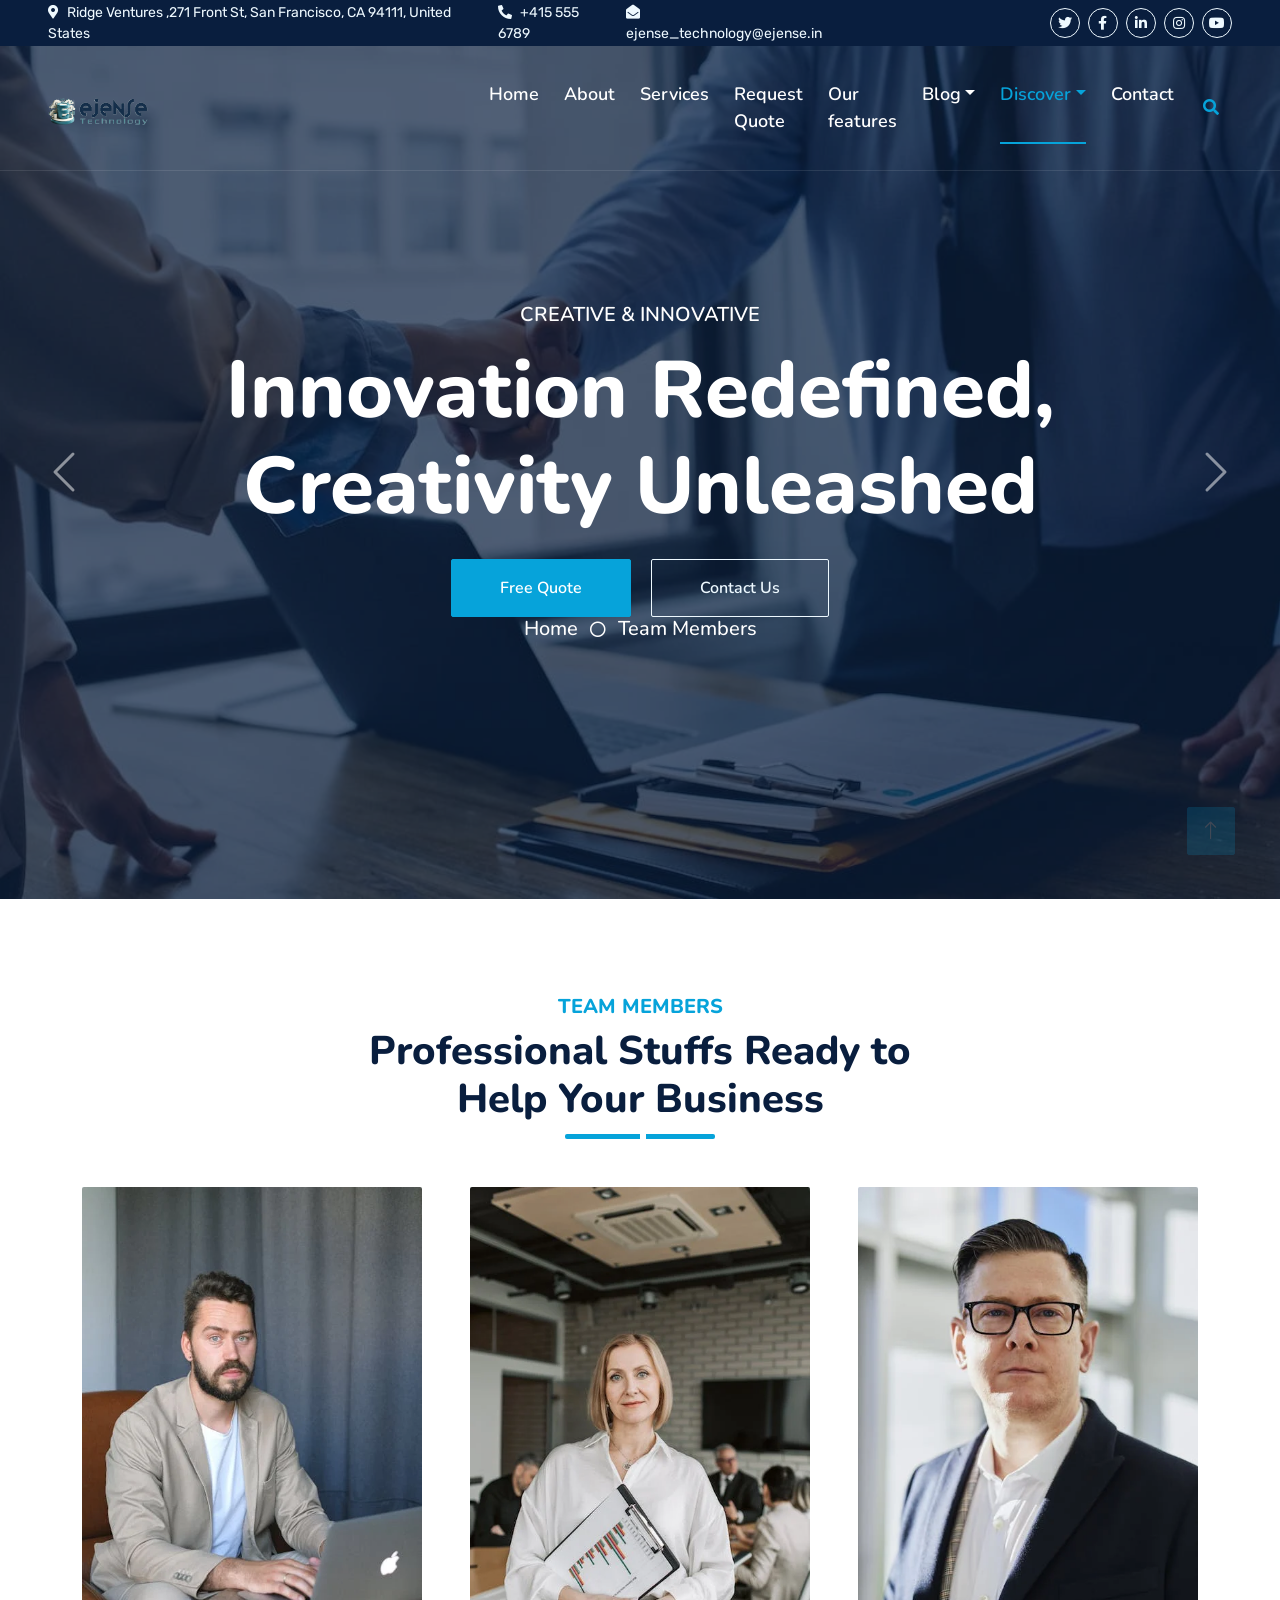
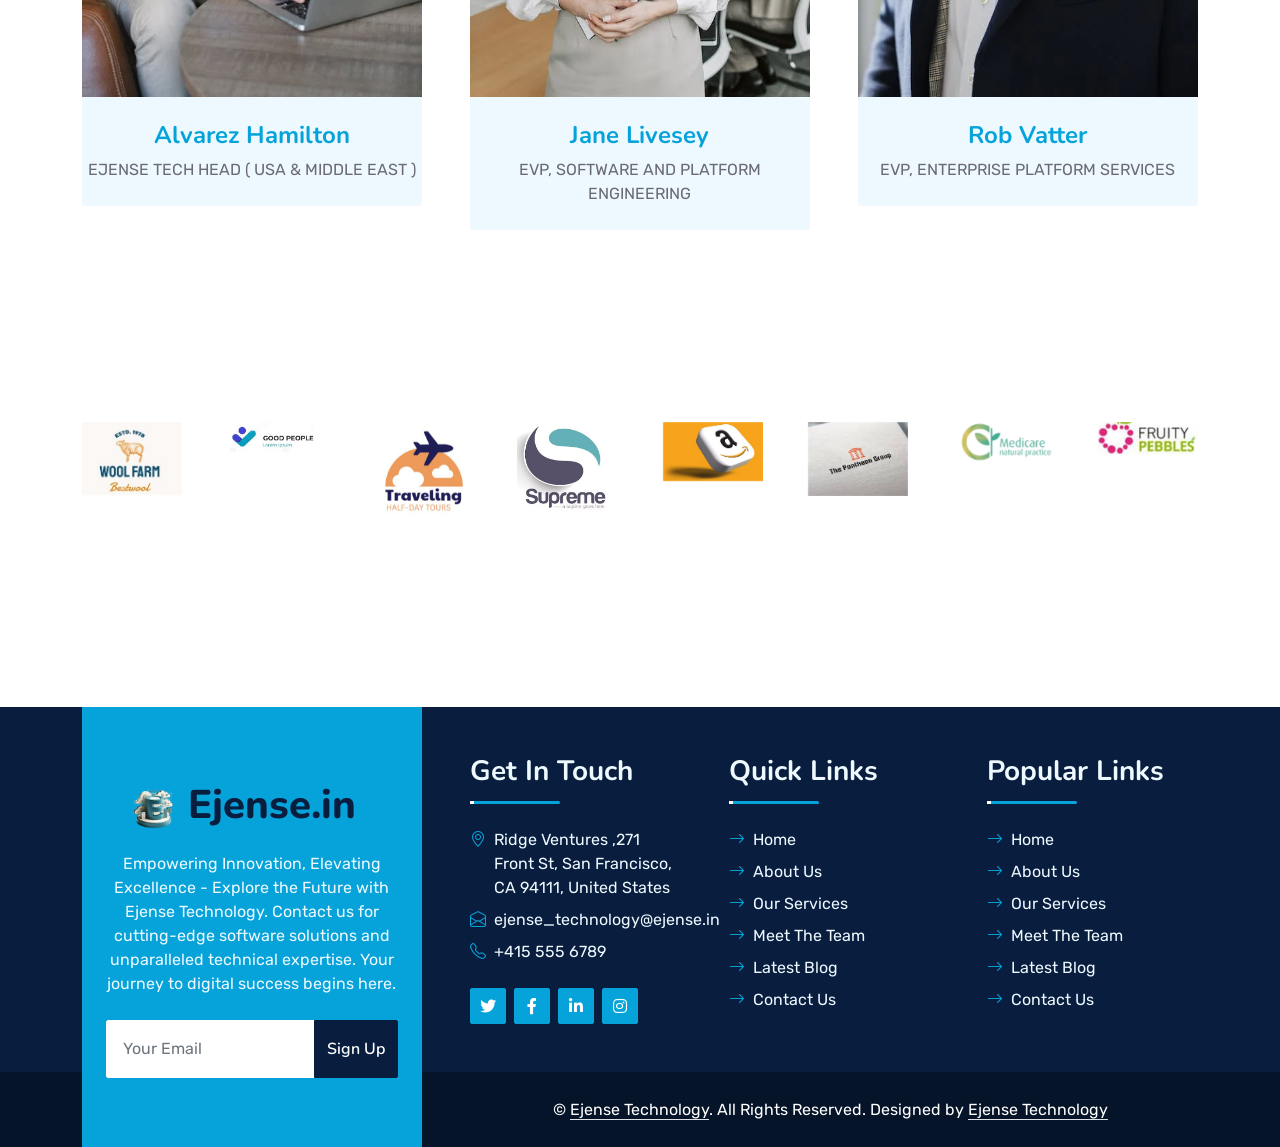
<file: team.html>
<!DOCTYPE html>
<html lang="en">

<head>
    <meta charset="utf-8">
   <title>Ejense Technology</title>
    <meta content="width=device-width, initial-scale=1.0" name="viewport">
    <meta content="Free HTML Templates" name="keywords">
    <meta content="Free HTML Templates" name="description">

    <!-- Favicon -->
    <link href="img/Ejense_logo.png" rel="icon">

    <!-- Google Web Fonts -->
    <link rel="preconnect" href="https://fonts.googleapis.com">
    <link rel="preconnect" href="https://fonts.gstatic.com" crossorigin>
    <link href="https://fonts.googleapis.com/css2?family=Nunito:wght@400;600;700;800&family=Rubik:wght@400;500;600;700&display=swap" rel="stylesheet">

    <!-- Icon Font Stylesheet -->
    <link href="https://cdnjs.cloudflare.com/ajax/libs/font-awesome/5.10.0/css/all.min.css" rel="stylesheet">
    <link href="https://cdn.jsdelivr.net/npm/bootstrap-icons@1.4.1/font/bootstrap-icons.css" rel="stylesheet">

    <!-- Libraries Stylesheet -->
    <link href="lib/owlcarousel/assets/owl.carousel.min.css" rel="stylesheet">
    <link href="lib/animate/animate.min.css" rel="stylesheet">

    <!-- Customized Bootstrap Stylesheet -->
    <link href="css/bootstrap.min.css" rel="stylesheet">

    <!-- Template Stylesheet -->
    <link href="css/style.css" rel="stylesheet">

	 <link href="css/modelstyle.css" rel="stylesheet">

</head>

<body>
    <!-- Spinner Start -->
    <div id="spinner" class="show bg-white position-fixed translate-middle w-100 vh-100 top-50 start-50 d-flex align-items-center justify-content-center">
        <div class="spinner"><img src="img/Ejense_logo.jpg" class="img-fluid rounded" style="width: 45px; height: 45px;"></div>
    </div>
    <!-- Spinner End -->


   
 <!-- Topbar Start -->
    <div class="container-fluid bg-dark px-5 d-none d-lg-block">
        <div class="row gx-0">
            <div class="col-lg-8 text-center text-lg-start mb-2 mb-lg-0">
                <div class="d-inline-flex align-items-center" style="height: 45px;">
                    <small class="me-3 text-light"><i class="fa fa-map-marker-alt me-2"></i>Ridge Ventures ,271 Front St, San Francisco, CA 94111, United States</small>
                    <small class="me-3 text-light"><i class="fa fa-phone-alt me-2"></i>+415 555 6789</small>
                    <small class="text-light"><i class="fa fa-envelope-open me-2"></i>ejense_technology@ejense.in</small>
                </div>
            </div>
            <div class="col-lg-4 text-center text-lg-end">
                <div class="d-inline-flex align-items-center" style="height: 45px;">
                    <a class="btn btn-sm btn-outline-light btn-sm-square rounded-circle me-2" href=""><i class="fab fa-twitter fw-normal"></i></a>
                    <a class="btn btn-sm btn-outline-light btn-sm-square rounded-circle me-2" href=""><i class="fab fa-facebook-f fw-normal"></i></a>
                    <a class="btn btn-sm btn-outline-light btn-sm-square rounded-circle me-2" href=""><i class="fab fa-linkedin-in fw-normal"></i></a>
                    <a class="btn btn-sm btn-outline-light btn-sm-square rounded-circle me-2" href=""><i class="fab fa-instagram fw-normal"></i></a>
                    <a class="btn btn-sm btn-outline-light btn-sm-square rounded-circle" href=""><i class="fab fa-youtube fw-normal"></i></a>
                </div>
            </div>
        </div>
    </div>
    <!-- Topbar End -->

    <!-- Navbar & Carousel Start -->
    <div class="container-fluid position-relative p-0">
        <nav class="navbar navbar-expand-lg navbar-dark px-5 py-3 py-lg-0">
            <a href="index.html" class="navbar-brand p-0">
                <h1 class="m-0 EjenseTechnologyLogo">
                    <img src="img/Ejense Logo NSmall-2 .png" class="img-fluid rounded" style="max-width: 25%;max-height: 10%;">
                </h1>
            </a>
            <button class="navbar-toggler" type="button" data-bs-toggle="collapse" data-bs-target="#navbarCollapse">
                <span class="fa fa-bars"></span>
            </button>
            <div class="collapse navbar-collapse" id="navbarCollapse">
                <div class="navbar-nav ms-auto py-0">
                    <a href="index.html" class="nav-item nav-link">Home</a>
                    <a href="about.html" class="nav-item nav-link">About</a>
                    <a href="service.html" class="nav-item nav-link">Services</a>
                    <a href="quote.html" class="nav-item nav-link">Request Quote</a>
                    <a href="feature.html" class="nav-item nav-link">Our features</a>
                    <div class="nav-item dropdown">
                        <a href="#" class="nav-link dropdown-toggle" data-bs-toggle="dropdown">Blog</a>
                        <div class="dropdown-menu m-0">
                            <a href="blog.html" class="dropdown-item">Blog Grid</a>
                            <a href="detail.html" class="dropdown-item">Blog Detail</a>
                        </div>
                    </div>
                    <div class="nav-item dropdown">
                        <a href="#" class="nav-link dropdown-toggle active" data-bs-toggle="dropdown">Discover</a>
                        <div class="dropdown-menu m-0">
                            <!-- <a href="price.html" class="dropdown-item">Pricing Plan</a> -->
                           
                            <a href="team.html" class="dropdown-item active">Team Members</a>
                            <a href="testimonial.html" class="dropdown-item">Testimonial</a>
                            <!-- <a href="quote.html" class="dropdown-item">Send Quote</a> -->
                        </div>
                    </div>
                    <a href="contact.html" class="nav-item nav-link">Contact</a>
                </div>
                <butaton type="button" class="btn text-primary ms-3" data-bs-toggle="modal" data-bs-target="#searchModal"><i class="fa fa-search"></i></butaton>
                <!-- <a href="http://ejense.in/startup-company-website-template" class="btn btn-primary py-2 px-4 ms-3">Download Pro Version</a> -->
            </div>
        </nav>

        <div id="header-carousel" class="carousel slide carousel-fade" data-bs-ride="carousel">
            <div class="carousel-inner">
                <div class="carousel-item">
                    <img class="w-100" src="img/carousel-1.jpg" alt="Image">
                    <div class="carousel-caption d-flex flex-column align-items-center justify-content-center">
                        <div class="p-3" style="max-width: 900px;">
                            <h5 class="text-white text-uppercase mb-3 animated slideInDown">Creative & Innovative</h5>
                            <h1 class="display-1 text-white mb-md-4 animated zoomIn">Transforming Tech, Empowering Tomorrow</h1>
                            <a href="quote.html" class="btn btn-primary py-md-3 px-md-5 me-3 animated slideInLeft">Free Quote</a>
                            <a href="contact.html" class="btn btn-outline-light py-md-3 px-md-5 animated slideInRight">Contact Us</a>


                             <br/>
                                <a href="" class="h5 text-white">Home</a>
                                <i class="far fa-circle text-white px-2"></i>
                                <a href="" class="h5 text-white"> Team Members</a>
                            
                        </div>
                    </div>
                </div>
                <div class="carousel-item">
                    <img class="w-100" src="img/carousel-2.jpg" alt="Image">
                    <div class="carousel-caption d-flex flex-column align-items-center justify-content-center">
                        <div class="p-3" style="max-width: 900px;">
                            <h5 class="text-white text-uppercase mb-3 animated slideInDown">Creative & Innovative</h5>
                            <h1 class="display-1 text-white mb-md-4 animated zoomIn">Pioneering the Future of Software</h1>
                            <a href="quote.html" class="btn btn-primary py-md-3 px-md-5 me-3 animated slideInLeft">Free Quote</a>
                            <a href="" class="btn btn-outline-light py-md-3 px-md-5 animated slideInRight">Contact Us</a>

                             <br/>
                                <a href="" class="h5 text-white">Home</a>
                                <i class="far fa-circle text-white px-2"></i>
                                <a href="" class="h5 text-white"> Team Members</a>
                            
                        </div>
                    </div>
                </div>

                <div class="carousel-item">
                    <img class="w-100" src="img/carousel-3.jpg" alt="Image">
                    <div class="carousel-caption d-flex flex-column align-items-center justify-content-center">
                        <div class="p-3" style="max-width: 900px;">
                            <h5 class="text-white text-uppercase mb-3 animated slideInDown">Creative & Innovative</h5>
                            <h1 class="display-1 text-white mb-md-4 animated zoomIn">Digital Excellence, Seamless Experience</h1>
                            <a href="quote.html" class="btn btn-primary py-md-3 px-md-5 me-3 animated slideInLeft">Free Quote</a>
                            <a href="" class="btn btn-outline-light py-md-3 px-md-5 animated slideInRight">Contact Us</a>

                             <br/>
                                <a href="" class="h5 text-white">Home</a>
                                <i class="far fa-circle text-white px-2"></i>
                                <a href="" class="h5 text-white"> Team Members</a>
                           
                        </div>
                    </div>
                </div>






                <div class="carousel-item">
                    <img class="w-100" src="img/carousel-4.jpg" alt="Image">
                    <div class="carousel-caption d-flex flex-column align-items-center justify-content-center">
                        <div class="p-3" style="max-width: 900px;">
                            <h5 class="text-white text-uppercase mb-3 animated slideInDown">Creative & Innovative</h5>
                            <h1 class="display-1 text-white mb-md-4 animated zoomIn">Empowering Progress, One Algorithm at a Time</h1>
                            <a href="quote.html" class="btn btn-primary py-md-3 px-md-5 me-3 animated slideInLeft">Free Quote</a>
                            <a href="" class="btn btn-outline-light py-md-3 px-md-5 animated slideInRight">Contact Us</a>

                             <br/>
                                <a href="" class="h5 text-white">Home</a>
                                <i class="far fa-circle text-white px-2"></i>
                                <a href="" class="h5 text-white"> Team Members</a>
                           
                        </div>
                    </div>
                </div>





                <div class="carousel-item">
                    <img class="w-100" src="img/carousel-5.jpg" alt="Image">
                    <div class="carousel-caption d-flex flex-column align-items-center justify-content-center">
                        <div class="p-3" style="max-width: 900px;">
                            <h5 class="text-white text-uppercase mb-3 animated slideInDown">Creative & Innovative</h5>
                            <h1 class="display-1 text-white mb-md-4 animated zoomIn">Coding Dreams, Creating Futures</h1>
                            <a href="quote.html" class="btn btn-primary py-md-3 px-md-5 me-3 animated slideInLeft">Free Quote</a>
                            <a href="" class="btn btn-outline-light py-md-3 px-md-5 animated slideInRight">Contact Us</a>

                             <br/>
                                <a href="" class="h5 text-white">Home</a>
                                <i class="far fa-circle text-white px-2"></i>
                                <a href="" class="h5 text-white"> Team Members</a>
                            
                        </div>
                    </div>
                </div>






                <div class="carousel-item">
                    <img class="w-100" src="img/carousel-6.jpg" alt="Image">
                    <div class="carousel-caption d-flex flex-column align-items-center justify-content-center">
                        <div class="p-3" style="max-width: 900px;">
                            <h5 class="text-white text-uppercase mb-3 animated slideInDown">Creative & Innovative</h5>
                            <h1 class="display-1 text-white mb-md-4 animated zoomIn">Where Imagination Meets Innovation</h1>
                            <a href="quote.html" class="btn btn-primary py-md-3 px-md-5 me-3 animated slideInLeft">Free Quote</a>
                            <a href="" class="btn btn-outline-light py-md-3 px-md-5 animated slideInRight">Contact Us</a>

                             <br/>
                                <a href="" class="h5 text-white">Home</a>
                                <i class="far fa-circle text-white px-2"></i>
                                <a href="" class="h5 text-white"> Team Members</a>
                            
                        </div>
                    </div>
                </div>




                <div class="carousel-item">
                    <img class="w-100" src="img/carousel-7.jpg" alt="Image">
                    <div class="carousel-caption d-flex flex-column align-items-center justify-content-center">
                        <div class="p-3" style="max-width: 900px;">
                            <h5 class="text-white text-uppercase mb-3 animated slideInDown">Creative & Innovative</h5>
                            <h1 class="display-1 text-white mb-md-4 animated zoomIn">Breaking Boundaries with Creative Code</h1>
                            <a href="quote.html" class="btn btn-primary py-md-3 px-md-5 me-3 animated slideInLeft">Free Quote</a>
                            <a href="" class="btn btn-outline-light py-md-3 px-md-5 animated slideInRight">Contact Us</a>

                             <br/>
                                <a href="" class="h5 text-white">Home</a>
                                <i class="far fa-circle text-white px-2"></i>
                                <a href="" class="h5 text-white"> Team Members</a>
                            
                        </div>
                    </div>
                </div>





                <div class="carousel-item active">
                    <img class="w-100" src="img/carousel-8.jpg" alt="Image">
                    <div class="carousel-caption d-flex flex-column align-items-center justify-content-center">
                        <div class="p-3" style="max-width: 900px;">
                            <h5 class="text-white text-uppercase mb-3 animated slideInDown">Creative & Innovative</h5>
                            <h1 class="display-1 text-white mb-md-4 animated zoomIn">Innovation Redefined, Creativity Unleashed</h1>
                            <a href="quote.html" class="btn btn-primary py-md-3 px-md-5 me-3 animated slideInLeft">Free Quote</a>
                            <a href="" class="btn btn-outline-light py-md-3 px-md-5 animated slideInRight">Contact Us</a>

                             <br/>
                                <a href="" class="h5 text-white">Home</a>
                                <i class="far fa-circle text-white px-2"></i>
                                <a href="" class="h5 text-white"> Team Members</a>
                            
                        </div>
                    </div>
                </div>




                <div class="carousel-item">
                    <img class="w-100" src="img/carousel-9.jpg" alt="Image">
                    <div class="carousel-caption d-flex flex-column align-items-center justify-content-center">
                        <div class="p-3" style="max-width: 900px;">
                            <h5 class="text-white text-uppercase mb-3 animated slideInDown">Creative & Innovative</h5>
                            <h1 class="display-1 text-white mb-md-4 animated zoomIn">Where Lines of Code Shape Possibilities</h1>
                            <a href="quote.html" class="btn btn-primary py-md-3 px-md-5 me-3 animated slideInLeft">Free Quote</a>
                            <a href="" class="btn btn-outline-light py-md-3 px-md-5 animated slideInRight">Contact Us</a>

                             <br/>
                                <a href="" class="h5 text-white">Home</a>
                                <i class="far fa-circle text-white px-2"></i>
                                <a href="" class="h5 text-white"> Team Members</a>
                           
                        </div>
                    </div>
                </div>





                <div class="carousel-item">
                    <img class="w-100" src="img/carousel-10.jpg" alt="Image">
                    <div class="carousel-caption d-flex flex-column align-items-center justify-content-center">
                        <div class="p-3" style="max-width: 900px;">
                            <h5 class="text-white text-uppercase mb-3 animated slideInDown">Creative & Innovative</h5>
                            <h1 class="display-1 text-white mb-md-4 animated zoomIn">Creative Minds, Innovative Solutions</h1>
                            <a href="quote.html" class="btn btn-primary py-md-3 px-md-5 me-3 animated slideInLeft">Free Quote</a>
                            <a href="" class="btn btn-outline-light py-md-3 px-md-5 animated slideInRight">Contact Us</a>

                             <br/>
                                <a href="" class="h5 text-white">Home</a>
                                <i class="far fa-circle text-white px-2"></i>
                                <a href="" class="h5 text-white"> Team Members</a>
                           
                        </div>
                    </div>
                </div>


            </div>
            <button class="carousel-control-prev" type="button" data-bs-target="#header-carousel"
                data-bs-slide="prev">
                <span class="carousel-control-prev-icon" aria-hidden="true"></span>
                <span class="visually-hidden">Previous</span>
            </button>
            <button class="carousel-control-next" type="button" data-bs-target="#header-carousel"
                data-bs-slide="next">
                <span class="carousel-control-next-icon" aria-hidden="true"></span>
                <span class="visually-hidden">Next</span>
            </button>
        </div>
    </div>
    <!-- Navbar & Carousel End -->


    <!-- Full Screen Search Start -->
    <div class="modal fade" id="searchModal" tabindex="-1">
        <div class="modal-dialog modal-fullscreen">
            <div class="modal-content" style="background: rgba(9, 30, 62, .7);">
                <div class="modal-header border-0">
                    <button type="button" class="btn bg-white btn-close" data-bs-dismiss="modal" aria-label="Close"></button>
                </div>
                <div class="modal-body d-flex align-items-center justify-content-center">
                    <div class="input-group" style="max-width: 600px;">
                        <input type="text" class="form-control bg-transparent border-primary p-3" placeholder="Type search keyword">
                        <button class="btn btn-primary px-4" onclick="performSearch()"><i class="bi bi-search"></i></button>
                    </div>
                </div>
            </div>
        </div>
    </div>
    <!-- Full Screen Search End -->


    
    <!-- Team Start -->
    <div class="container-fluid py-5 wow fadeInUp" data-wow-delay="0.1s">
        <div class="container py-5">
            <div class="section-title text-center position-relative pb-3 mb-5 mx-auto" style="max-width: 600px;">
                <h5 class="fw-bold text-primary text-uppercase">Team Members</h5>
                <h1 class="mb-0">Professional Stuffs Ready to Help Your Business</h1>
            </div>
            <div class="row g-5">
                <div class="col-lg-4 wow slideInUp" data-wow-delay="0.3s">
                    <div class="team-item bg-light rounded overflow-hidden">
                        <div class="team-img position-relative overflow-hidden">
                            <img class="img-fluid w-100" src="img/team-1.jpg" alt="">
                            <div class="team-social">
                                <a class="btn btn-lg btn-primary btn-lg-square rounded" href=""><i class="fab fa-twitter fw-normal"></i></a>
                                <a class="btn btn-lg btn-primary btn-lg-square rounded" href=""><i class="fab fa-facebook-f fw-normal"></i></a>
                                <a class="btn btn-lg btn-primary btn-lg-square rounded" href=""><i class="fab fa-instagram fw-normal"></i></a>
                                <a class="btn btn-lg btn-primary btn-lg-square rounded" href=""><i class="fab fa-linkedin-in fw-normal"></i></a>
                            </div>
                        </div>
                        <div class="text-center py-4">
                            <h4 class="text-primary">Alvarez Hamilton</h4>
                            <p class="text-uppercase m-0">Ejense Tech Head ( USA & Middle East ) </p>
                        </div>
                    </div>
                </div>
                <div class="col-lg-4 wow slideInUp" data-wow-delay="0.6s">
                    <div class="team-item bg-light rounded overflow-hidden">
                        <div class="team-img position-relative overflow-hidden">
                            <img class="img-fluid w-100" src="img/team-2.jpg" alt="">
                            <div class="team-social">
                                <a class="btn btn-lg btn-primary btn-lg-square rounded" href=""><i class="fab fa-twitter fw-normal"></i></a>
                                <a class="btn btn-lg btn-primary btn-lg-square rounded" href=""><i class="fab fa-facebook-f fw-normal"></i></a>
                                <a class="btn btn-lg btn-primary btn-lg-square rounded" href=""><i class="fab fa-instagram fw-normal"></i></a>
                                <a class="btn btn-lg btn-primary btn-lg-square rounded" href=""><i class="fab fa-linkedin-in fw-normal"></i></a>
                            </div>
                        </div>
                        <div class="text-center py-4">
                            <h4 class="text-primary">Jane Livesey</h4>
                            <p class="text-uppercase m-0">EVP, Software and Platform Engineering</p>
                        </div>
                    </div>
                </div>
                <div class="col-lg-4 wow slideInUp" data-wow-delay="0.9s">
                    <div class="team-item bg-light rounded overflow-hidden">
                        <div class="team-img position-relative overflow-hidden">
                            <img class="img-fluid w-100" src="img/team-3.jpg" alt="">
                            <div class="team-social">
                                <a class="btn btn-lg btn-primary btn-lg-square rounded" href=""><i class="fab fa-twitter fw-normal"></i></a>
                                <a class="btn btn-lg btn-primary btn-lg-square rounded" href=""><i class="fab fa-facebook-f fw-normal"></i></a>
                                <a class="btn btn-lg btn-primary btn-lg-square rounded" href=""><i class="fab fa-instagram fw-normal"></i></a>
                                <a class="btn btn-lg btn-primary btn-lg-square rounded" href=""><i class="fab fa-linkedin-in fw-normal"></i></a>
                            </div>
                        </div>
                        <div class="text-center py-4">
                            <h4 class="text-primary">Rob Vatter</h4>
                            <p class="text-uppercase m-0">EVP, Enterprise Platform Services</p>
                        </div>
                    </div>
                </div>
            </div>
        </div>
    </div>
    <!-- Team End -->



    <!-- Vendor Start -->
    <div class="container-fluid py-5 wow fadeInUp" data-wow-delay="0.1s">
        <div class="container py-5 mb-5">
            <div class="bg-white">
                <div class="owl-carousel vendor-carousel">
                    <img src="img/vendor-1.jpg" alt="">
                    <img src="img/vendor-2.jpg" alt="">
                    <img src="img/vendor-3.jpg" alt="">
                    <img src="img/vendor-4.jpg" alt="">
                    <img src="img/vendor-5.jpg" alt="">
                    <img src="img/vendor-6.jpg" alt="">
                    <img src="img/vendor-7.jpg" alt="">
                    <img src="img/vendor-8.jpg" alt="">
                    <img src="img/vendor-9.jpg" alt="">
                </div>
            </div>
        </div>
    </div>
    <!-- Vendor End -->
 
    <!-- Footer Start -->
    <div class="container-fluid bg-dark text-light mt-5 wow fadeInUp" data-wow-delay="0.1s">
        <div class="container">
            <div class="row gx-5">
                <div class="col-lg-4 col-md-6 footer-about">
                    <div class="d-flex flex-column align-items-center justify-content-center text-center h-100 bg-primary p-4">
                        <a href="index.html" class="navbar-brand">                           
							
							 <h1 class="m-0"><img src="img/Ejense_logo.png" class="img-fluid rounded" style="width: 45px; height: 45px;">  Ejense.in</h1>
                        </a>
                        <p class="mt-3 mb-4">Empowering Innovation, Elevating Excellence - Explore the Future with Ejense Technology. Contact us for cutting-edge software solutions and unparalleled technical expertise. Your journey to digital success begins here.</p>
                       
                        <form id="signupForm" method="POST">               
                            <div class="input-group">
                                <input id="signupemail" type="text" class="form-control border-white p-3" placeholder="Your Email" oncopy="return false" onpaste="return false">
                                <button id="signupemailbutton" class="btn btn-dark" type="button" onclick="validateAndSignUp()">Sign Up</button>
                            </div>
                        </form>
                    </div>
                </div>
                <div class="col-lg-8 col-md-6">
                    <div class="row gx-5">
                        <div class="col-lg-4 col-md-12 pt-5 mb-5">
                            <div class="section-title section-title-sm position-relative pb-3 mb-4">
                                <h3 class="text-light mb-0">Get In Touch</h3>
                            </div>
                            <div class="d-flex mb-2">
                                <i class="bi bi-geo-alt text-primary me-2"></i>
                                <p class="mb-0">Ridge Ventures ,271 Front St, San Francisco, CA 94111, United States</p>
                            </div>
                            <div class="d-flex mb-2">
                                <i class="bi bi-envelope-open text-primary me-2"></i>
                                <p class="mb-0">ejense_technology@ejense.in</p>
                            </div>
                            <div class="d-flex mb-2">
                                <i class="bi bi-telephone text-primary me-2"></i>
                                <p class="mb-0">+415 555 6789</p>
                            </div>
                            <div class="d-flex mt-4">
                                <a class="btn btn-primary btn-square me-2" href="#"><i class="fab fa-twitter fw-normal"></i></a>
                                <a class="btn btn-primary btn-square me-2" href="#"><i class="fab fa-facebook-f fw-normal"></i></a>
                                <a class="btn btn-primary btn-square me-2" href="#"><i class="fab fa-linkedin-in fw-normal"></i></a>
                                <a class="btn btn-primary btn-square" href="#"><i class="fab fa-instagram fw-normal"></i></a>
                            </div>
                        </div>
                        <div class="col-lg-4 col-md-12 pt-0 pt-lg-5 mb-5">
                            <div class="section-title section-title-sm position-relative pb-3 mb-4">
                                <h3 class="text-light mb-0">Quick Links</h3>
                            </div>
                            <div class="link-animated d-flex flex-column justify-content-start">
                                <a class="text-light mb-2" href="index.html"><i class="bi bi-arrow-right text-primary me-2"></i>Home</a>
                                <a class="text-light mb-2" href="about.html"><i class="bi bi-arrow-right text-primary me-2"></i>About Us</a>
                                <a class="text-light mb-2" href="service.html"><i class="bi bi-arrow-right text-primary me-2"></i>Our Services</a>
                                <a class="text-light mb-2" href="team.html"><i class="bi bi-arrow-right text-primary me-2"></i>Meet The Team</a>
                                <a class="text-light mb-2" href="detail.html"><i class="bi bi-arrow-right text-primary me-2"></i>Latest Blog</a>
                                <a class="text-light" href="contact.html"><i class="bi bi-arrow-right text-primary me-2"></i>Contact Us</a>
                            </div>
                        </div>
                        <div class="col-lg-4 col-md-12 pt-0 pt-lg-5 mb-5">
                            <div class="section-title section-title-sm position-relative pb-3 mb-4">
                                <h3 class="text-light mb-0">Popular Links</h3>
                            </div>
                            <div class="link-animated d-flex flex-column justify-content-start">
                                <a class="text-light mb-2" href="index.html"><i class="bi bi-arrow-right text-primary me-2"></i>Home</a>
                                <a class="text-light mb-2" href="about.html"><i class="bi bi-arrow-right text-primary me-2"></i>About Us</a>
                                <a class="text-light mb-2" href="service.html"><i class="bi bi-arrow-right text-primary me-2"></i>Our Services</a>
                                <a class="text-light mb-2" href="team.html"><i class="bi bi-arrow-right text-primary me-2"></i>Meet The Team</a>
                                <a class="text-light mb-2" href="detail.html"><i class="bi bi-arrow-right text-primary me-2"></i>Latest Blog</a>
                                <a class="text-light" href="contact.html"><i class="bi bi-arrow-right text-primary me-2"></i>Contact Us</a>
                            </div>
                        </div>
                    </div>
                </div>
            </div>
        </div>
    </div>
    <div class="container-fluid text-white" style="background: #061429;">
        <div class="container text-center">
            <div class="row justify-content-end">
                <div class="col-lg-8 col-md-6">
                    <div class="d-flex align-items-center justify-content-center" style="height: 75px;">
                        <p class="mb-0">&copy; <a class="text-white border-bottom" href="#">Ejense Technology</a>. All Rights Reserved. 
						
						<!--/*** This template is free as long as you keep the footer author’s credit link/attribution link/backlink. If you'd like to use the template without the footer author’s credit link/attribution link/backlink, you can purchase the Credit Removal License from "http://ejense.in/credit-removal". Thank you for your support. ***/-->
						Designed by <a class="text-white border-bottom" href="http://ejense.in">Ejense Technology</a></p>
                    </div>
                </div>
            </div>
        </div>
    </div>
    <!-- Footer End -->



    <!-- Back to Top -->
    <a href="#" class="btn btn-lg btn-primary btn-lg-square rounded back-to-top"><i class="bi bi-arrow-up"></i></a>


    <!-- JavaScript Libraries -->
    <script src="https://code.jquery.com/jquery-3.4.1.min.js"></script>
    <script src="https://cdn.jsdelivr.net/npm/bootstrap@5.0.0/dist/js/bootstrap.bundle.min.js"></script>
    <script src="lib/wow/wow.min.js"></script>
    <script src="lib/easing/easing.min.js"></script>
    <script src="lib/waypoints/waypoints.min.js"></script>
    <script src="lib/counterup/counterup.min.js"></script>
    <script src="lib/owlcarousel/owl.carousel.min.js"></script>

    <!-- Template Javascript -->
    <script src="js/main.js"></script>

    <script src="js/apicallbutton.js"></script>
  

<!-- Add this modal HTML structure in your page -->
<div class="modal fade" id="validationModal" tabindex="-1" aria-labelledby="validationModalLabel" aria-hidden="true" data-bs-backdrop="static" data-bs-keyboard="false">
    <div class="modal-dialog modal-dialog-centered">
        <div class="modal-content custom-modal-content">
            <div class="modal-header">
                <a  class="navbar-brand p-0">
                    <h5><img src="img/Ejense_logo.png" class="img-fluid rounded" style="width: 45px; height: 45px;"> Ejense Technology </h5>
                </a>
                <button type="button" class="btn-close" data-bs-dismiss="modal" aria-label="Close"></button>
            </div>
            <div class="modal-body">
                <h5 id="validationMessage"></h5>
            </div>
            <div class="modal-footer">
                <button type="button" class="btn btn-dark" data-bs-dismiss="modal">Close</button>
            </div>
        </div>
    </div>
</div>

 <!-- Add the loader HTML structure -->
 <div id="overlay" class="overlay" style="display: none;"></div>
 <div id="loader" class="loader" style="display: none;">
     <img src="img/Ejense_logo2s.jpg" alt="Loading..." class="rotate-image">
     <p>Loading...</p>
 </div>

 <!-- Your content goes here -->
 <div id="content" style="display: none;">
     <h1>Your Content</h1>
 </div>

</body>

</html>
</file>
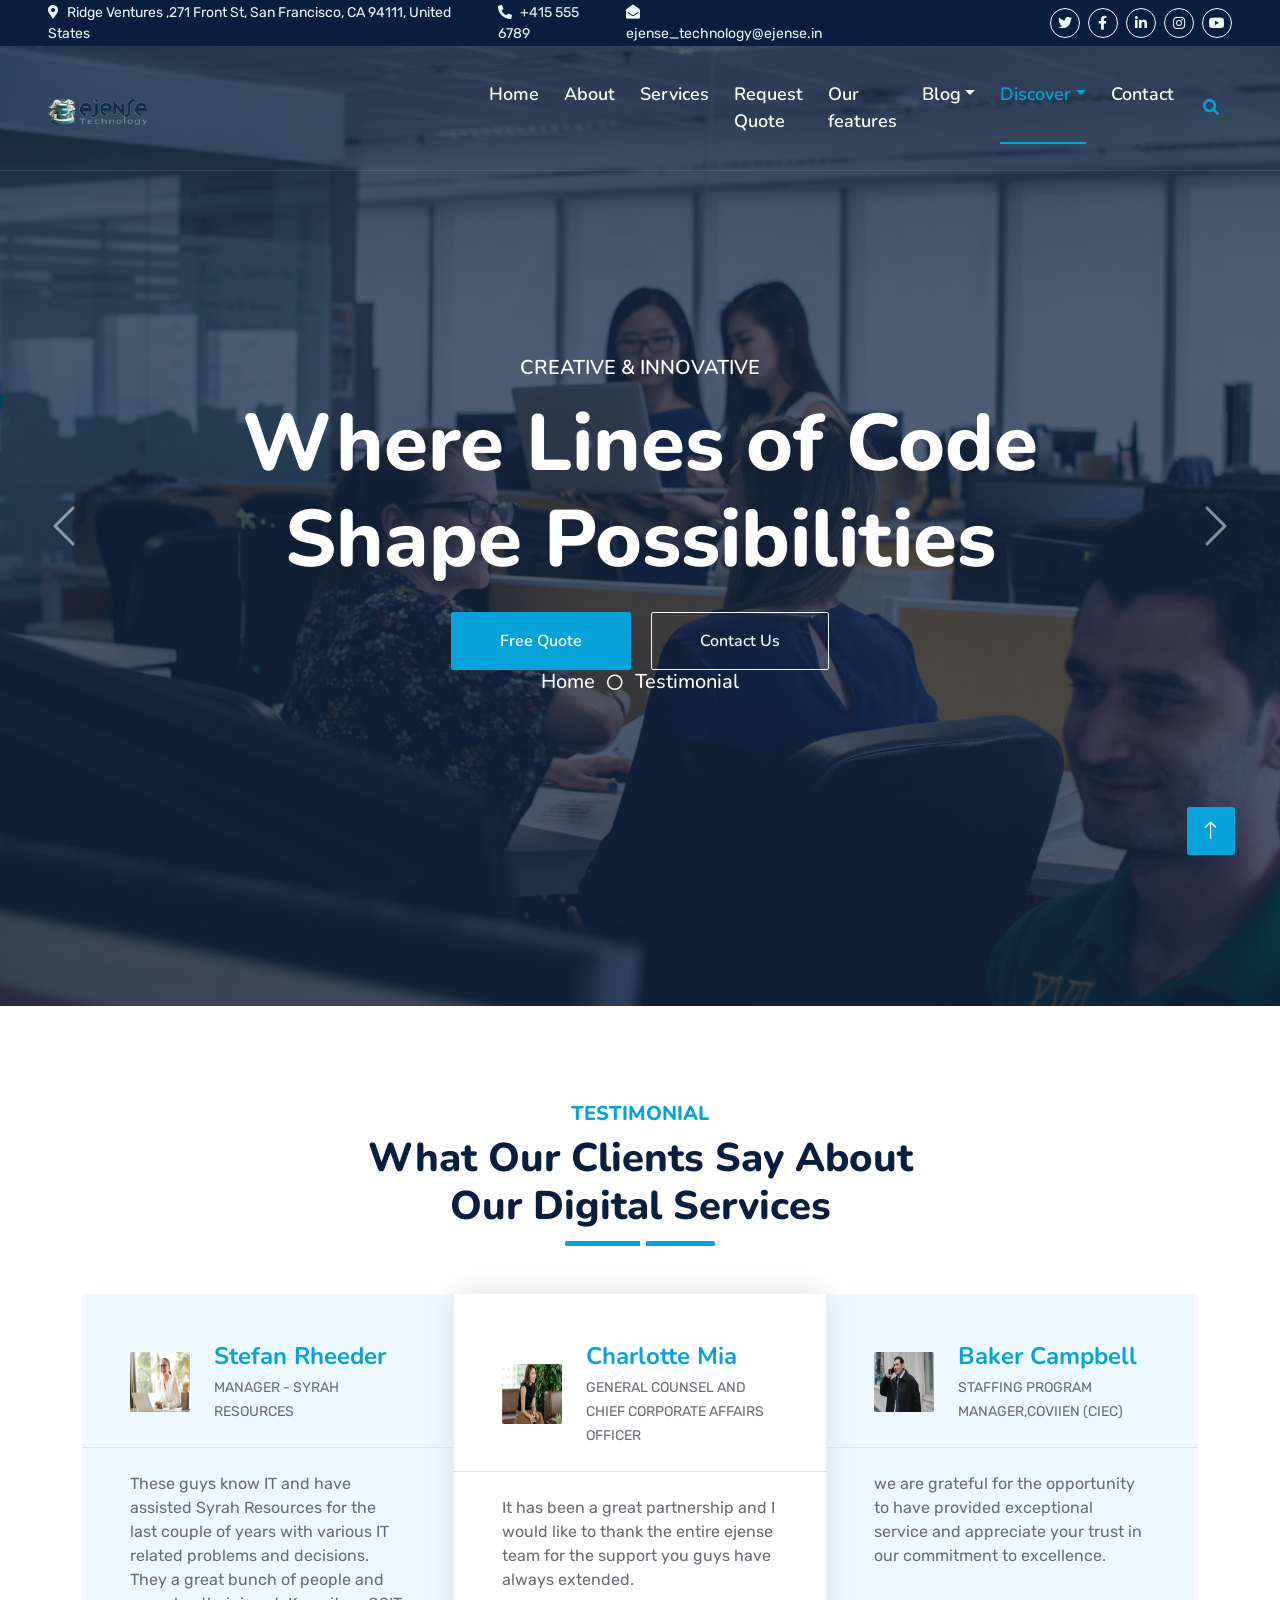
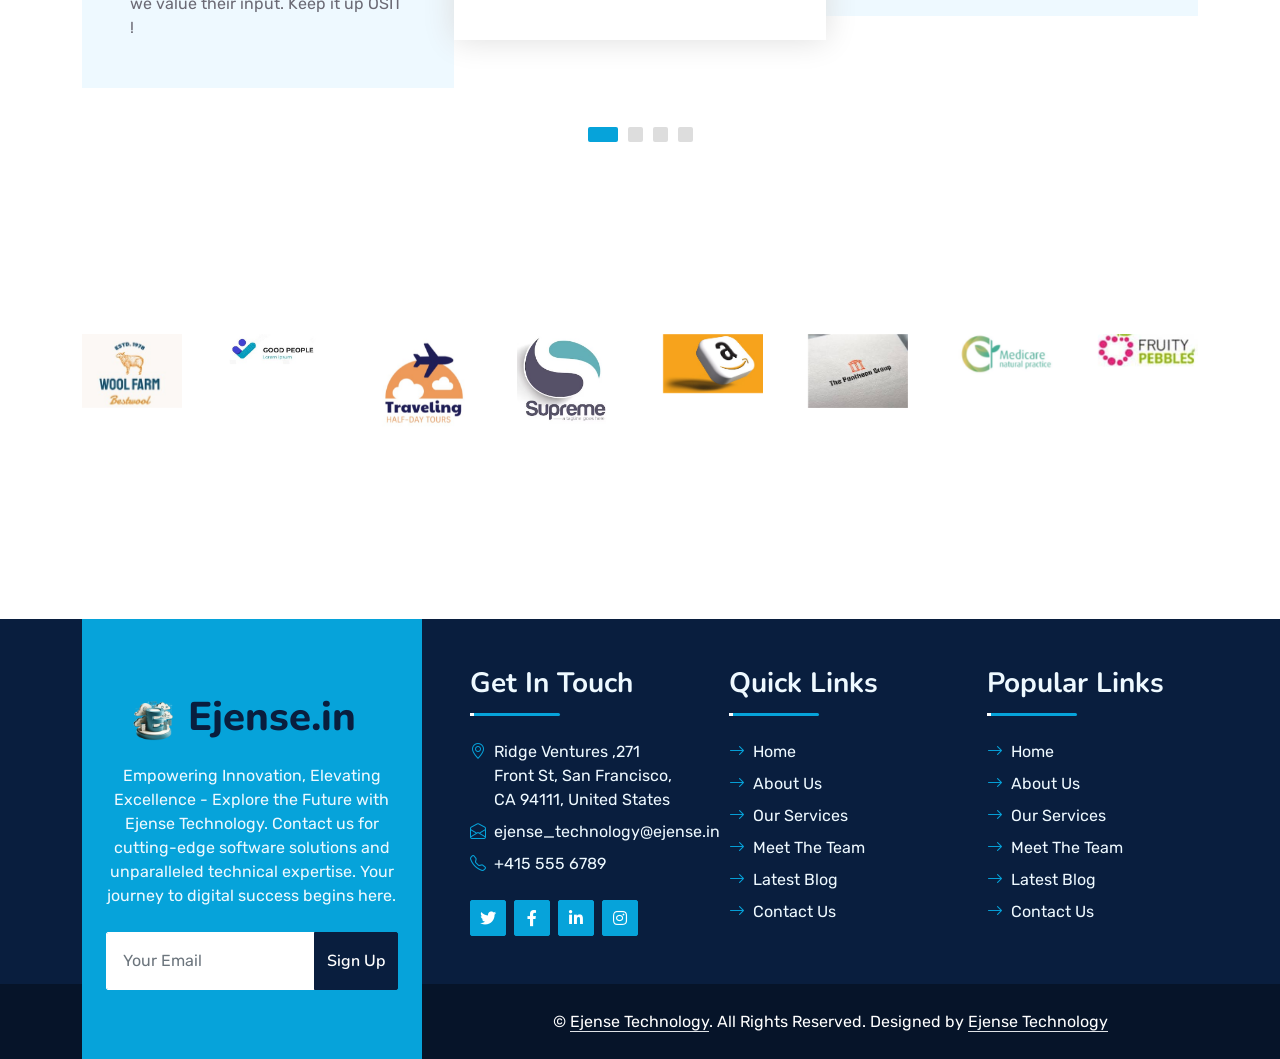
<file: testimonial.html>
<!DOCTYPE html>
<html lang="en">

<head>
    <meta charset="utf-8">
   <title>Ejense Technology</title>
    <meta content="width=device-width, initial-scale=1.0" name="viewport">
    <meta content="Free HTML Templates" name="keywords">
    <meta content="Free HTML Templates" name="description">

    <!-- Favicon -->
    <link href="img/Ejense_logo.png" rel="icon">

    <!-- Google Web Fonts -->
    <link rel="preconnect" href="https://fonts.googleapis.com">
    <link rel="preconnect" href="https://fonts.gstatic.com" crossorigin>
    <link href="https://fonts.googleapis.com/css2?family=Nunito:wght@400;600;700;800&family=Rubik:wght@400;500;600;700&display=swap" rel="stylesheet">

    <!-- Icon Font Stylesheet -->
    <link href="https://cdnjs.cloudflare.com/ajax/libs/font-awesome/5.10.0/css/all.min.css" rel="stylesheet">
    <link href="https://cdn.jsdelivr.net/npm/bootstrap-icons@1.4.1/font/bootstrap-icons.css" rel="stylesheet">

    <!-- Libraries Stylesheet -->
    <link href="lib/owlcarousel/assets/owl.carousel.min.css" rel="stylesheet">
    <link href="lib/animate/animate.min.css" rel="stylesheet">

    <!-- Customized Bootstrap Stylesheet -->
    <link href="css/bootstrap.min.css" rel="stylesheet">

    <!-- Template Stylesheet -->
    <link href="css/style.css" rel="stylesheet">

    <link href="css/modelstyle.css" rel="stylesheet">
</head>

<body>
    <!-- Spinner Start -->
    <div id="spinner" class="show bg-white position-fixed translate-middle w-100 vh-100 top-50 start-50 d-flex align-items-center justify-content-center">
        <div class="spinner"><img src="img/Ejense_logo.jpg" class="img-fluid rounded" style="width: 45px; height: 45px;"></div>
    </div>
    <!-- Spinner End -->


    <!-- Topbar Start -->
    <div class="container-fluid bg-dark px-5 d-none d-lg-block">
        <div class="row gx-0">
            <div class="col-lg-8 text-center text-lg-start mb-2 mb-lg-0">
                <div class="d-inline-flex align-items-center" style="height: 45px;">
                    <small class="me-3 text-light"><i class="fa fa-map-marker-alt me-2"></i>Ridge Ventures ,271 Front St, San Francisco, CA 94111, United States</small>
                    <small class="me-3 text-light"><i class="fa fa-phone-alt me-2"></i>+415 555 6789</small>
                    <small class="text-light"><i class="fa fa-envelope-open me-2"></i>ejense_technology@ejense.in</small>
                </div>
            </div>
            <div class="col-lg-4 text-center text-lg-end">
                <div class="d-inline-flex align-items-center" style="height: 45px;">
                    <a class="btn btn-sm btn-outline-light btn-sm-square rounded-circle me-2" href=""><i class="fab fa-twitter fw-normal"></i></a>
                    <a class="btn btn-sm btn-outline-light btn-sm-square rounded-circle me-2" href=""><i class="fab fa-facebook-f fw-normal"></i></a>
                    <a class="btn btn-sm btn-outline-light btn-sm-square rounded-circle me-2" href=""><i class="fab fa-linkedin-in fw-normal"></i></a>
                    <a class="btn btn-sm btn-outline-light btn-sm-square rounded-circle me-2" href=""><i class="fab fa-instagram fw-normal"></i></a>
                    <a class="btn btn-sm btn-outline-light btn-sm-square rounded-circle" href=""><i class="fab fa-youtube fw-normal"></i></a>
                </div>
            </div>
        </div>
    </div>
    <!-- Topbar End -->

    <!-- Navbar & Carousel Start -->
    <div class="container-fluid position-relative p-0">
        <nav class="navbar navbar-expand-lg navbar-dark px-5 py-3 py-lg-0">
            <a href="index.html" class="navbar-brand p-0">
                <h1 class="m-0 EjenseTechnologyLogo">
                    <img src="img/Ejense Logo NSmall-2 .png" class="img-fluid rounded" style="max-width: 25%;max-height: 10%;">
                </h1>
            </a>
            <button class="navbar-toggler" type="button" data-bs-toggle="collapse" data-bs-target="#navbarCollapse">
                <span class="fa fa-bars"></span>
            </button>
            <div class="collapse navbar-collapse" id="navbarCollapse">
                <div class="navbar-nav ms-auto py-0">
                    <a href="index.html" class="nav-item nav-link">Home</a>
                    <a href="about.html" class="nav-item nav-link">About</a>
                    <a href="service.html" class="nav-item nav-link">Services</a>
                    <a href="quote.html" class="nav-item nav-link">Request Quote</a>
                    <a href="feature.html" class="nav-item nav-link">Our features</a>
                    <div class="nav-item dropdown">
                        <a href="#" class="nav-link dropdown-toggle" data-bs-toggle="dropdown">Blog</a>
                        <div class="dropdown-menu m-0">
                            <a href="blog.html" class="dropdown-item">Blog Grid</a>
                            <a href="detail.html" class="dropdown-item">Blog Detail</a>
                        </div>
                    </div>
                    <div class="nav-item dropdown">
                        <a href="#" class="nav-link dropdown-toggle active" data-bs-toggle="dropdown">Discover</a>
                        <div class="dropdown-menu m-0">
                            <!-- <a href="price.html" class="dropdown-item">Pricing Plan</a> -->
                           
                            <a href="team.html" class="dropdown-item">Team Members</a>
                            <a href="testimonial.html" class="dropdown-item active">Testimonial</a>
                            <!-- <a href="quote.html" class="dropdown-item">Send Quote</a> -->
                        </div>
                    </div>
                    <a href="contact.html" class="nav-item nav-link">Contact</a>
                </div>
                <butaton type="button" class="btn text-primary ms-3" data-bs-toggle="modal" data-bs-target="#searchModal"><i class="fa fa-search"></i></butaton>
                <!-- <a href="http://ejense.in/startup-company-website-template" class="btn btn-primary py-2 px-4 ms-3">Download Pro Version</a> -->
            </div>
        </nav>

        <div id="header-carousel" class="carousel slide carousel-fade" data-bs-ride="carousel">
            <div class="carousel-inner">




                <div class="carousel-item">
                    <img class="w-100" src="img/carousel-1.jpg" alt="Image">
                    <div class="carousel-caption d-flex flex-column align-items-center justify-content-center">
                        <div class="p-3" style="max-width: 900px;">
                            <h5 class="text-white text-uppercase mb-3 animated slideInDown">Creative & Innovative</h5>
                            <h1 class="display-1 text-white mb-md-4 animated zoomIn">Transforming Tech, Empowering Tomorrow</h1>
                            <a href="quote.html" class="btn btn-primary py-md-3 px-md-5 me-3 animated slideInLeft">Free Quote</a>
                            <a href="contact.html" class="btn btn-outline-light py-md-3 px-md-5 animated slideInRight">Contact Us</a>

                            <br/>
                                <a href="" class="h5 text-white">Home</a>
                                <i class="far fa-circle text-white px-2"></i>
                                <a href="" class="h5 text-white">  Testimonial</a>
                           
                        </div>
                    </div>
                </div>



                <div class="carousel-item">
                    <img class="w-100" src="img/carousel-2.jpg" alt="Image">
                    <div class="carousel-caption d-flex flex-column align-items-center justify-content-center">
                        <div class="p-3" style="max-width: 900px;">
                            <h5 class="text-white text-uppercase mb-3 animated slideInDown">Creative & Innovative</h5>
                            <h1 class="display-1 text-white mb-md-4 animated zoomIn">Pioneering the Future of Software</h1>
                            <a href="quote.html" class="btn btn-primary py-md-3 px-md-5 me-3 animated slideInLeft">Free Quote</a>
                            <a href="" class="btn btn-outline-light py-md-3 px-md-5 animated slideInRight">Contact Us</a>


                            <br/>
                                <a href="" class="h5 text-white">Home</a>
                                <i class="far fa-circle text-white px-2"></i>
                                <a href="" class="h5 text-white">  Testimonial</a>
                            
                        </div>
                    </div>
                </div>

                <div class="carousel-item">
                    <img class="w-100" src="img/carousel-3.jpg" alt="Image">
                    <div class="carousel-caption d-flex flex-column align-items-center justify-content-center">
                        <div class="p-3" style="max-width: 900px;">
                            <h5 class="text-white text-uppercase mb-3 animated slideInDown">Creative & Innovative</h5>
                            <h1 class="display-1 text-white mb-md-4 animated zoomIn">Digital Excellence, Seamless Experience</h1>
                            <a href="quote.html" class="btn btn-primary py-md-3 px-md-5 me-3 animated slideInLeft">Free Quote</a>
                            <a href="" class="btn btn-outline-light py-md-3 px-md-5 animated slideInRight">Contact Us</a>


                            <br/>
                                <a href="" class="h5 text-white">Home</a>
                                <i class="far fa-circle text-white px-2"></i>
                                <a href="" class="h5 text-white">  Testimonial</a>
                            
                        </div>
                    </div>
                </div>






                <div class="carousel-item">
                    <img class="w-100" src="img/carousel-4.jpg" alt="Image">
                    <div class="carousel-caption d-flex flex-column align-items-center justify-content-center">
                        <div class="p-3" style="max-width: 900px;">
                            <h5 class="text-white text-uppercase mb-3 animated slideInDown">Creative & Innovative</h5>
                            <h1 class="display-1 text-white mb-md-4 animated zoomIn">Empowering Progress, One Algorithm at a Time</h1>
                            <a href="quote.html" class="btn btn-primary py-md-3 px-md-5 me-3 animated slideInLeft">Free Quote</a>
                            <a href="" class="btn btn-outline-light py-md-3 px-md-5 animated slideInRight">Contact Us</a>


                            <br/>
                                <a href="" class="h5 text-white">Home</a>
                                <i class="far fa-circle text-white px-2"></i>
                                <a href="" class="h5 text-white">  Testimonial</a>
                            
                        </div>
                    </div>
                </div>





                <div class="carousel-item">
                    <img class="w-100" src="img/carousel-5.jpg" alt="Image">
                    <div class="carousel-caption d-flex flex-column align-items-center justify-content-center">
                        <div class="p-3" style="max-width: 900px;">
                            <h5 class="text-white text-uppercase mb-3 animated slideInDown">Creative & Innovative</h5>
                            <h1 class="display-1 text-white mb-md-4 animated zoomIn">Coding Dreams, Creating Futures</h1>
                            <a href="quote.html" class="btn btn-primary py-md-3 px-md-5 me-3 animated slideInLeft">Free Quote</a>
                            <a href="" class="btn btn-outline-light py-md-3 px-md-5 animated slideInRight">Contact Us</a>


                            <br/>
                                <a href="" class="h5 text-white">Home</a>
                                <i class="far fa-circle text-white px-2"></i>
                                <a href="" class="h5 text-white">  Testimonial</a>
                            
                        </div>
                    </div>
                </div>






                <div class="carousel-item">
                    <img class="w-100" src="img/carousel-6.jpg" alt="Image">
                    <div class="carousel-caption d-flex flex-column align-items-center justify-content-center">
                        <div class="p-3" style="max-width: 900px;">
                            <h5 class="text-white text-uppercase mb-3 animated slideInDown">Creative & Innovative</h5>
                            <h1 class="display-1 text-white mb-md-4 animated zoomIn">Where Imagination Meets Innovation</h1>
                            <a href="quote.html" class="btn btn-primary py-md-3 px-md-5 me-3 animated slideInLeft">Free Quote</a>
                            <a href="" class="btn btn-outline-light py-md-3 px-md-5 animated slideInRight">Contact Us</a>


                            <br/>
                                <a href="" class="h5 text-white">Home</a>
                                <i class="far fa-circle text-white px-2"></i>
                                <a href="" class="h5 text-white">  Testimonial</a>
                            
                        </div>
                    </div>
                </div>




                <div class="carousel-item">
                    <img class="w-100" src="img/carousel-7.jpg" alt="Image">
                    <div class="carousel-caption d-flex flex-column align-items-center justify-content-center">
                        <div class="p-3" style="max-width: 900px;">
                            <h5 class="text-white text-uppercase mb-3 animated slideInDown">Creative & Innovative</h5>
                            <h1 class="display-1 text-white mb-md-4 animated zoomIn">Breaking Boundaries with Creative Code</h1>
                            <a href="quote.html" class="btn btn-primary py-md-3 px-md-5 me-3 animated slideInLeft">Free Quote</a>
                            <a href="" class="btn btn-outline-light py-md-3 px-md-5 animated slideInRight">Contact Us</a>


                            <br/>
                                <a href="" class="h5 text-white">Home</a>
                                <i class="far fa-circle text-white px-2"></i>
                                <a href="" class="h5 text-white">  Testimonial</a>
                            
                        </div>
                    </div>
                </div>





                <div class="carousel-item">
                    <img class="w-100" src="img/carousel-8.jpg" alt="Image">
                    <div class="carousel-caption d-flex flex-column align-items-center justify-content-center">
                        <div class="p-3" style="max-width: 900px;">
                            <h5 class="text-white text-uppercase mb-3 animated slideInDown">Creative & Innovative</h5>
                            <h1 class="display-1 text-white mb-md-4 animated zoomIn">Innovation Redefined, Creativity Unleashed</h1>
                            <a href="quote.html" class="btn btn-primary py-md-3 px-md-5 me-3 animated slideInLeft">Free Quote</a>
                            <a href="" class="btn btn-outline-light py-md-3 px-md-5 animated slideInRight">Contact Us</a>


                            <br/>
                                <a href="" class="h5 text-white">Home</a>
                                <i class="far fa-circle text-white px-2"></i>
                                <a href="" class="h5 text-white">  Testimonial</a>
                            
                        </div>
                    </div>
                </div>




                <div class="carousel-item active">
                    <img class="w-100" src="img/carousel-9.jpg" alt="Image">
                    <div class="carousel-caption d-flex flex-column align-items-center justify-content-center">
                        <div class="p-3" style="max-width: 900px;">
                            <h5 class="text-white text-uppercase mb-3 animated slideInDown">Creative & Innovative</h5>
                            <h1 class="display-1 text-white mb-md-4 animated zoomIn">Where Lines of Code Shape Possibilities</h1>
                            <a href="quote.html" class="btn btn-primary py-md-3 px-md-5 me-3 animated slideInLeft">Free Quote</a>
                            <a href="" class="btn btn-outline-light py-md-3 px-md-5 animated slideInRight">Contact Us</a>


                            <br/>
                                <a href="" class="h5 text-white">Home</a>
                                <i class="far fa-circle text-white px-2"></i>
                                <a href="" class="h5 text-white">  Testimonial</a>
                           
                        </div>
                    </div>
                </div>





                <div class="carousel-item">
                    <img class="w-100" src="img/carousel-10.jpg" alt="Image">
                    <div class="carousel-caption d-flex flex-column align-items-center justify-content-center">
                        <div class="p-3" style="max-width: 900px;">
                            <h5 class="text-white text-uppercase mb-3 animated slideInDown">Creative & Innovative</h5>
                            <h1 class="display-1 text-white mb-md-4 animated zoomIn">Creative Minds, Innovative Solutions</h1>
                            <a href="quote.html" class="btn btn-primary py-md-3 px-md-5 me-3 animated slideInLeft">Free Quote</a>
                            <a href="" class="btn btn-outline-light py-md-3 px-md-5 animated slideInRight">Contact Us</a>


                            <br/>
                                <a href="" class="h5 text-white">Home</a>
                                <i class="far fa-circle text-white px-2"></i>
                                <a href="" class="h5 text-white">  Testimonial</a>
                            
                        </div>
                    </div>
                </div>


            </div>
            <button class="carousel-control-prev" type="button" data-bs-target="#header-carousel"
                data-bs-slide="prev">
                <span class="carousel-control-prev-icon" aria-hidden="true"></span>
                <span class="visually-hidden">Previous</span>
            </button>
            <button class="carousel-control-next" type="button" data-bs-target="#header-carousel"
                data-bs-slide="next">
                <span class="carousel-control-next-icon" aria-hidden="true"></span>
                <span class="visually-hidden">Next</span>
            </button>
        </div>
    </div>
    <!-- Navbar & Carousel End -->


  <!-- Full Screen Search Start -->
    <div class="modal fade" id="searchModal" tabindex="-1">
        <div class="modal-dialog modal-fullscreen">
            <div class="modal-content" style="background: rgba(9, 30, 62, .7);">
                <div class="modal-header border-0">
                    <button type="button" class="btn bg-white btn-close" data-bs-dismiss="modal" aria-label="Close"></button>
                </div>
                <div class="modal-body d-flex align-items-center justify-content-center">
                    <div class="input-group" style="max-width: 600px;">
                        <input type="text" class="form-control bg-transparent border-primary p-3" placeholder="Type search keyword">
                        <button class="btn btn-primary px-4" onclick="performSearch()"><i class="bi bi-search"></i></button>
                    </div>
                </div>
            </div>
        </div>
    </div>
    <!-- Full Screen Search End -->



    <!-- Testimonial Start -->
    <div class="container-fluid py-5 wow fadeInUp" data-wow-delay="0.1s">
        <div class="container py-5">
            <div class="section-title text-center position-relative pb-3 mb-4 mx-auto" style="max-width: 600px;">
                <h5 class="fw-bold text-primary text-uppercase">Testimonial</h5>
                <h1 class="mb-0">What Our Clients Say About Our Digital Services</h1>
            </div>
            <div class="owl-carousel testimonial-carousel wow fadeInUp" data-wow-delay="0.6s">
                <div class="testimonial-item bg-light my-4">
                    <div class="d-flex align-items-center border-bottom pt-5 pb-4 px-5">
                        <img class="img-fluid rounded" src="img/testimonial-1.jpg" style="width: 60px; height: 60px;" >
                        <div class="ps-4">
                            <h4 class="text-primary mb-1">Charlotte Mia </h4>
                            <small class="text-uppercase">general Counsel and Chief Corporate Affairs Officer</small>
                        </div>
                    </div>
                    <div class="pt-4 pb-5 px-5">
                        It has been a great partnership and I would like to thank the entire ejense team for the support you guys have always extended.
                    </div>
                </div>
                <div class="testimonial-item bg-light my-4">
                    <div class="d-flex align-items-center border-bottom pt-5 pb-4 px-5">
                        <img class="img-fluid rounded" src="img/testimonial-2.jpg" style="width: 60px; height: 60px;" >
                        <div class="ps-4">
                            <h4 class="text-primary mb-1">Baker Campbell </h4>
                            <small class="text-uppercase">Staffing Program Manager,COVIIEN (CIEC)</small>
                        </div>
                    </div>
                    <div class="pt-4 pb-5 px-5">
                        we are grateful for the opportunity to have provided exceptional service and appreciate your trust in our commitment to excellence.
                    </div>
                </div>
                <div class="testimonial-item bg-light my-4">
                    <div class="d-flex align-items-center border-bottom pt-5 pb-4 px-5">
                        <img class="img-fluid rounded" src="img/testimonial-3.jpg" style="width: 60px; height: 60px;" >
                        <div class="ps-4">
                            <h4 class="text-primary mb-1">Kevin Wright</h4>
                            <small class="text-uppercase">CEO and MD, Ortdwal</small>
                        </div>
                    </div>
                    <div class="pt-4 pb-5 px-5">
                        We used to get bogged down with IT all the time, but it isn’t an issue anymore. We have a great IT Manager who keeps us up to date, but basically takes care of everything for us.
                    </div>
                </div>
                <div class="testimonial-item bg-light my-4">
                    <div class="d-flex align-items-center border-bottom pt-5 pb-4 px-5">
                        <img class="img-fluid rounded" src="img/testimonial-4.jpg" style="width: 60px; height: 60px;" >
                        <div class="ps-4">
                            <h4 class="text-primary mb-1">Stefan Rheeder</h4>
                            <small class="text-uppercase">Manager - Syrah Resources</small>
                        </div>
                    </div>
                    <div class="pt-4 pb-5 px-5">These guys know IT and have assisted Syrah Resources for the last couple of years with various IT related problems and decisions. They a great bunch of people and we value their input.

Keep it up OSIT !
                    </div>
                </div>
            </div>
        </div>
    </div>
    <!-- Testimonial End -->

   

    <!-- Vendor Start -->
    <div class="container-fluid py-5 wow fadeInUp" data-wow-delay="0.1s">
        <div class="container py-5 mb-5">
            <div class="bg-white">
                <div class="owl-carousel vendor-carousel">
                    <img src="img/vendor-1.jpg" alt="">
                    <img src="img/vendor-2.jpg" alt="">
                    <img src="img/vendor-3.jpg" alt="">
                    <img src="img/vendor-4.jpg" alt="">
                    <img src="img/vendor-5.jpg" alt="">
                    <img src="img/vendor-6.jpg" alt="">
                    <img src="img/vendor-7.jpg" alt="">
                    <img src="img/vendor-8.jpg" alt="">
                    <img src="img/vendor-9.jpg" alt="">
                </div>
            </div>
        </div>
    </div>
    <!-- Vendor End -->
    

    <!-- Footer Start -->
    <div class="container-fluid bg-dark text-light mt-5 wow fadeInUp" data-wow-delay="0.1s">
        <div class="container">
            <div class="row gx-5">
                <div class="col-lg-4 col-md-6 footer-about">
                    <div class="d-flex flex-column align-items-center justify-content-center text-center h-100 bg-primary p-4">
                        <a href="index.html" class="navbar-brand">                           
							
							 <h1 class="m-0"><img src="img/Ejense_logo.png" class="img-fluid rounded" style="width: 45px; height: 45px;">  Ejense.in</h1>
                        </a>
                        <p class="mt-3 mb-4">Empowering Innovation, Elevating Excellence - Explore the Future with Ejense Technology. Contact us for cutting-edge software solutions and unparalleled technical expertise. Your journey to digital success begins here.</p>
                       
                        <form id="signupForm" method="POST">               
                            <div class="input-group">
                                <input id="signupemail" type="text" class="form-control border-white p-3" placeholder="Your Email" oncopy="return false" onpaste="return false">
                                <button id="signupemailbutton" class="btn btn-dark" type="button" onclick="validateAndSignUp()">Sign Up</button>
                            </div>
                        </form>
                    </div>
                </div>
                <div class="col-lg-8 col-md-6">
                    <div class="row gx-5">
                        <div class="col-lg-4 col-md-12 pt-5 mb-5">
                            <div class="section-title section-title-sm position-relative pb-3 mb-4">
                                <h3 class="text-light mb-0">Get In Touch</h3>
                            </div>
                            <div class="d-flex mb-2">
                                <i class="bi bi-geo-alt text-primary me-2"></i>
                                <p class="mb-0">Ridge Ventures ,271 Front St, San Francisco, CA 94111, United States</p>
                            </div>
                            <div class="d-flex mb-2">
                                <i class="bi bi-envelope-open text-primary me-2"></i>
                                <p class="mb-0">ejense_technology@ejense.in</p>
                            </div>
                            <div class="d-flex mb-2">
                                <i class="bi bi-telephone text-primary me-2"></i>
                                <p class="mb-0">+415 555 6789</p>
                            </div>
                            <div class="d-flex mt-4">
                                <a class="btn btn-primary btn-square me-2" href="#"><i class="fab fa-twitter fw-normal"></i></a>
                                <a class="btn btn-primary btn-square me-2" href="#"><i class="fab fa-facebook-f fw-normal"></i></a>
                                <a class="btn btn-primary btn-square me-2" href="#"><i class="fab fa-linkedin-in fw-normal"></i></a>
                                <a class="btn btn-primary btn-square" href="#"><i class="fab fa-instagram fw-normal"></i></a>
                            </div>
                        </div>
                        <div class="col-lg-4 col-md-12 pt-0 pt-lg-5 mb-5">
                            <div class="section-title section-title-sm position-relative pb-3 mb-4">
                                <h3 class="text-light mb-0">Quick Links</h3>
                            </div>
                            <div class="link-animated d-flex flex-column justify-content-start">
                                <a class="text-light mb-2" href="index.html"><i class="bi bi-arrow-right text-primary me-2"></i>Home</a>
                                <a class="text-light mb-2" href="about.html"><i class="bi bi-arrow-right text-primary me-2"></i>About Us</a>
                                <a class="text-light mb-2" href="service.html"><i class="bi bi-arrow-right text-primary me-2"></i>Our Services</a>
                                <a class="text-light mb-2" href="team.html"><i class="bi bi-arrow-right text-primary me-2"></i>Meet The Team</a>
                                <a class="text-light mb-2" href="detail.html"><i class="bi bi-arrow-right text-primary me-2"></i>Latest Blog</a>
                                <a class="text-light" href="contact.html"><i class="bi bi-arrow-right text-primary me-2"></i>Contact Us</a>
                            </div>
                        </div>
                        <div class="col-lg-4 col-md-12 pt-0 pt-lg-5 mb-5">
                            <div class="section-title section-title-sm position-relative pb-3 mb-4">
                                <h3 class="text-light mb-0">Popular Links</h3>
                            </div>
                            <div class="link-animated d-flex flex-column justify-content-start">
                                <a class="text-light mb-2" href="index.html"><i class="bi bi-arrow-right text-primary me-2"></i>Home</a>
                                <a class="text-light mb-2" href="about.html"><i class="bi bi-arrow-right text-primary me-2"></i>About Us</a>
                                <a class="text-light mb-2" href="service.html"><i class="bi bi-arrow-right text-primary me-2"></i>Our Services</a>
                                <a class="text-light mb-2" href="team.html"><i class="bi bi-arrow-right text-primary me-2"></i>Meet The Team</a>
                                <a class="text-light mb-2" href="detail.html"><i class="bi bi-arrow-right text-primary me-2"></i>Latest Blog</a>
                                <a class="text-light" href="contact.html"><i class="bi bi-arrow-right text-primary me-2"></i>Contact Us</a>
                            </div>
                        </div>
                    </div>
                </div>
            </div>
        </div>
    </div>
    <div class="container-fluid text-white" style="background: #061429;">
        <div class="container text-center">
            <div class="row justify-content-end">
                <div class="col-lg-8 col-md-6">
                    <div class="d-flex align-items-center justify-content-center" style="height: 75px;">
                        <p class="mb-0">&copy; <a class="text-white border-bottom" href="#">Ejense Technology</a>. All Rights Reserved. 
						
						<!--/*** This template is free as long as you keep the footer author’s credit link/attribution link/backlink. If you'd like to use the template without the footer author’s credit link/attribution link/backlink, you can purchase the Credit Removal License from "http://ejense.in/credit-removal". Thank you for your support. ***/-->
						Designed by <a class="text-white border-bottom" href="http://ejense.in">Ejense Technology</a></p>
                    </div>
                </div>
            </div>
        </div>
    </div>
    <!-- Footer End -->



    <!-- Back to Top -->
    <a href="#" class="btn btn-lg btn-primary btn-lg-square rounded back-to-top"><i class="bi bi-arrow-up"></i></a>


    <!-- JavaScript Libraries -->
    <script src="https://code.jquery.com/jquery-3.4.1.min.js"></script>
    <script src="https://cdn.jsdelivr.net/npm/bootstrap@5.0.0/dist/js/bootstrap.bundle.min.js"></script>
    <script src="lib/wow/wow.min.js"></script>
    <script src="lib/easing/easing.min.js"></script>
    <script src="lib/waypoints/waypoints.min.js"></script>
    <script src="lib/counterup/counterup.min.js"></script>
    <script src="lib/owlcarousel/owl.carousel.min.js"></script>

    <!-- Template Javascript -->
    <script src="js/main.js"></script>

    <script src="js/apicallbutton.js"></script>
  

<!-- Add this modal HTML structure in your page -->
<div class="modal fade" id="validationModal" tabindex="-1" aria-labelledby="validationModalLabel" aria-hidden="true" data-bs-backdrop="static" data-bs-keyboard="false">
    <div class="modal-dialog modal-dialog-centered">
        <div class="modal-content custom-modal-content">
            <div class="modal-header">
                <a  class="navbar-brand p-0">
                    <h5><img src="img/Ejense_logo.png" class="img-fluid rounded" style="width: 45px; height: 45px;"> Ejense Technology </h5>
                </a>
                <button type="button" class="btn-close" data-bs-dismiss="modal" aria-label="Close"></button>
            </div>
            <div class="modal-body">
                <h5 id="validationMessage"></h5>
            </div>
            <div class="modal-footer">
                <button type="button" class="btn btn-dark" data-bs-dismiss="modal">Close</button>
            </div>
        </div>
    </div>
</div>


 <!-- Add the loader HTML structure -->
 <div id="overlay" class="overlay" style="display: none;"></div>
 <div id="loader" class="loader" style="display: none;">
     <img src="img/Ejense_logo2s.jpg" alt="Loading..." class="rotate-image">
     <p>Loading...</p>
 </div>

 <!-- Your content goes here -->
 <div id="content" style="display: none;">
     <h1>Your Content</h1>
 </div>

</body>

</html>
</file>
<file: css/style.css>
/********** Template CSS **********/
:root {
    --primary: #06A3DA;
    --secondary: #34AD54;
    --light: #EEF9FF;
    --dark: #091E3E;
    --header11: #437a8f;
}


/*** Spinner ***/
.spinner {
    width: 40px;
    height: 40px;
    background: var(--primary);
    margin: 100px auto;
    -webkit-animation: sk-rotateplane 1.2s infinite ease-in-out;
    animation: sk-rotateplane 1.2s infinite ease-in-out;
}

@-webkit-keyframes sk-rotateplane {
    0% {
        -webkit-transform: perspective(120px)
    }
    50% {
        -webkit-transform: perspective(120px) rotateY(180deg)
    }
    100% {
        -webkit-transform: perspective(120px) rotateY(180deg) rotateX(180deg)
    }
}

@keyframes sk-rotateplane {
    0% {
        transform: perspective(120px) rotateX(0deg) rotateY(0deg);
        -webkit-transform: perspective(120px) rotateX(0deg) rotateY(0deg)
    }
    50% {
        transform: perspective(120px) rotateX(-180.1deg) rotateY(0deg);
        -webkit-transform: perspective(120px) rotateX(-180.1deg) rotateY(0deg)
    }
    100% {
        transform: perspective(120px) rotateX(-180deg) rotateY(-179.9deg);
        -webkit-transform: perspective(120px) rotateX(-180deg) rotateY(-179.9deg);
    }
}

#spinner {
    opacity: 0;
    visibility: hidden;
    transition: opacity .5s ease-out, visibility 0s linear .5s;
    z-index: 99999;
}

#spinner.show {
    transition: opacity .5s ease-out, visibility 0s linear 0s;
    visibility: visible;
    opacity: 1;
}


/*** Heading ***/
h1,
h2,
.fw-bold {
    font-weight: 800 !important;
}

h3,
h4,
.fw-semi-bold {
    font-weight: 700 !important;
}

h5,
h6,
.fw-medium {
    font-weight: 600 !important;
}


/*** Button ***/
.btn {
    font-family: 'Nunito', sans-serif;
    font-weight: 600;
    transition: .5s;
}

.btn-primary,
.btn-secondary {
    color: #FFFFFF;
    box-shadow: inset 0 0 0 50px transparent;
}

.btn-primary:hover {
    box-shadow: inset 0 0 0 0 var(--primary);
}

.btn-secondary:hover {
    box-shadow: inset 0 0 0 0 var(--secondary);
}

.btn-square {
    width: 36px;
    height: 36px;
}

.btn-sm-square {
    width: 30px;
    height: 30px;
}

.btn-lg-square {
    width: 48px;
    height: 48px;
}

.btn-square,
.btn-sm-square,
.btn-lg-square {
    padding-left: 0;
    padding-right: 0;
    text-align: center;
}


/*** Navbar ***/
.navbar-dark .navbar-nav .nav-link {
    font-family: 'Nunito', sans-serif;
    position: relative;
    margin-left: 25px;
    padding: 35px 0;
    color: #FFFFFF;
    font-size: 18px;
    font-weight: 600;
    outline: none;
    transition: .5s;
}

.sticky-top.navbar-dark .navbar-nav .nav-link {
    padding: 20px 0;
    color: var(--dark);
}

.navbar-dark .navbar-nav .nav-link:hover,
.navbar-dark .navbar-nav .nav-link.active {
    color: var(--primary);
}

.navbar-dark .navbar-brand h1 {
    color: #FFFFFF;
}

.navbar-dark .navbar-toggler {
    color: var(--primary) !important;
    border-color: var(--primary) !important;
}

@media (max-width: 991.98px) {
    .sticky-top.navbar-dark {
        position: relative;
        background: #FFFFFF;
    }

    .navbar-dark .navbar-nav .nav-link,
    .navbar-dark .navbar-nav .nav-link.show,
    .sticky-top.navbar-dark .navbar-nav .nav-link {
        padding: 10px 0;
        color: var(--dark);
    }

    .navbar-dark .navbar-brand h1 {
        color: var(--header11);
    }
}

@media (min-width: 992px) {
    .navbar-dark {
        position: absolute;
        width: 100%;
        top: 0;
        left: 0;
        border-bottom: 1px solid rgba(256, 256, 256, .1);
        z-index: 999;
    }
    
    .sticky-top.navbar-dark {
        /* position: fixed;
        background: #878787; */

        position: fixed;
        background: linear-gradient(180deg, #EEF9FF, #C4E3F6); /* Use a gradient with light blue sky color */
        border-bottom: 1px solid #c9d1d7; /* Add a subtle border at the bottom */
        box-shadow: 0 2px 5px rgba(0, 0, 0, 0.3); /* Add a box shadow for depth */
        width: 100%; /* Ensure the navbar spans the full width */
        z-index: 1000; /* Ensure the navbar stays on top of other content */
    }

    .navbar-dark .navbar-nav .nav-link::before {
        position: absolute;
        content: "";
        width: 0;
        height: 2px;
        bottom: -1px;
        left: 50%;
        background: var(--primary);
        transition: .5s;
    }

    .navbar-dark .navbar-nav .nav-link:hover::before,
    .navbar-dark .navbar-nav .nav-link.active::before {
        width: 100%;
        left: 0;
    }

    .navbar-dark .navbar-nav .nav-link.nav-contact::before {
        display: none;
    }

    .sticky-top.navbar-dark .navbar-brand h1 {
        color: var(--header11);
    }
}


/*** Carousel ***/
.carousel-caption {
    top: 0;
    left: 0;
    right: 0;
    bottom: 0;
    background: rgba(9, 30, 62, .7);
    z-index: 1;
}

@media (max-width: 576px) {
    .carousel-caption h5 {
        font-size: 14px;
        font-weight: 500 !important;
    }

    .carousel-caption h1 {
        font-size: 30px;
        font-weight: 600 !important;
    }
}

.carousel-control-prev,
.carousel-control-next {
    width: 10%;
}

.carousel-control-prev-icon,
.carousel-control-next-icon {
    width: 3rem;
    height: 3rem;
}


/*** Section Title ***/
.section-title::before {
    position: absolute;
    content: "";
    width: 150px;
    height: 5px;
    left: 0;
    bottom: 0;
    background: var(--primary);
    border-radius: 2px;
}

.section-title.text-center::before {
    left: 50%;
    margin-left: -75px;
}

.section-title.section-title-sm::before {
    width: 90px;
    height: 3px;
}

.section-title::after {
    position: absolute;
    content: "";
    width: 6px;
    height: 5px;
    bottom: 0px;
    background: #FFFFFF;
    -webkit-animation: section-title-run 5s infinite linear;
    animation: section-title-run 5s infinite linear;
}

.section-title.section-title-sm::after {
    width: 4px;
    height: 3px;
}

.section-title.text-center::after {
    -webkit-animation: section-title-run-center 5s infinite linear;
    animation: section-title-run-center 5s infinite linear;
}

.section-title.section-title-sm::after {
    -webkit-animation: section-title-run-sm 5s infinite linear;
    animation: section-title-run-sm 5s infinite linear;
}

@-webkit-keyframes section-title-run {
    0% {left: 0; } 50% { left : 145px; } 100% { left: 0; }
}

@-webkit-keyframes section-title-run-center {
    0% { left: 50%; margin-left: -75px; } 50% { left : 50%; margin-left: 45px; } 100% { left: 50%; margin-left: -75px; }
}

@-webkit-keyframes section-title-run-sm {
    0% {left: 0; } 50% { left : 85px; } 100% { left: 0; }
}


/*** Service ***/
.service-item {
    position: relative;
    height: 300px;
    padding: 0 30px;
    transition: .5s;
}

.service-item .service-icon {
    margin-bottom: 30px;
    width: 60px;
    height: 60px;
    display: flex;
    align-items: center;
    justify-content: center;
    background: var(--primary);
    border-radius: 2px;
    transform: rotate(-45deg);
}

.service-item .service-icon i {
    transform: rotate(45deg);
}

.service-item a.btn {
    position: absolute;
    width: 60px;
    bottom: -48px;
    left: 50%;
    margin-left: -30px;
    opacity: 0;
}

.service-item:hover a.btn {
    bottom: -24px;
    opacity: 1;
}


/*** Testimonial ***/
.testimonial-carousel .owl-dots {
    margin-top: 15px;
    display: flex;
    align-items: flex-end;
    justify-content: center;
}

.testimonial-carousel .owl-dot {
    position: relative;
    display: inline-block;
    margin: 0 5px;
    width: 15px;
    height: 15px;
    background: #DDDDDD;
    border-radius: 2px;
    transition: .5s;
}

.testimonial-carousel .owl-dot.active {
    width: 30px;
    background: var(--primary);
}

.testimonial-carousel .owl-item.center {
    position: relative;
    z-index: 1;
}

.testimonial-carousel .owl-item .testimonial-item {
    transition: .5s;
}

.testimonial-carousel .owl-item.center .testimonial-item {
    background: #FFFFFF !important;
    box-shadow: 0 0 30px #DDDDDD;
}


/*** Team ***/
.team-item {
    transition: .5s;
}

.team-social {
    position: absolute;
    width: 100%;
    height: 100%;
    top: 0;
    left: 0;
    display: flex;
    align-items: center;
    justify-content: center;
    transition: .5s;
}

.team-social a.btn {
    position: relative;
    margin: 0 3px;
    margin-top: 100px;
    opacity: 0;
}

.team-item:hover {
    box-shadow: 0 0 30px #DDDDDD;
}

.team-item:hover .team-social {
    background: rgba(9, 30, 62, .7);
}

.team-item:hover .team-social a.btn:first-child {
    opacity: 1;
    margin-top: 0;
    transition: .3s 0s;
}

.team-item:hover .team-social a.btn:nth-child(2) {
    opacity: 1;
    margin-top: 0;
    transition: .3s .05s;
}

.team-item:hover .team-social a.btn:nth-child(3) {
    opacity: 1;
    margin-top: 0;
    transition: .3s .1s;
}

.team-item:hover .team-social a.btn:nth-child(4) {
    opacity: 1;
    margin-top: 0;
    transition: .3s .15s;
}

.team-item .team-img img,
.blog-item .blog-img img  {
    transition: .5s;
}

.team-item:hover .team-img img,
.blog-item:hover .blog-img img {
    transform: scale(1.15);
}


/*** Miscellaneous ***/
@media (min-width: 991.98px) {
    .facts {
        position: relative;
        margin-top: -75px;
        z-index: 1;
    }
}

.back-to-top {
    position: fixed;
    display: none;
    right: 45px;
    bottom: 45px;
    z-index: 99;
}

.bg-header {
    background: linear-gradient(rgba(9, 30, 62, .7), rgba(9, 30, 62, .7)), url(../img/carousel-1.jpg) center center no-repeat;
    background-size: cover;
}

.link-animated a {
    transition: .5s;
}

.link-animated a:hover {
    padding-left: 10px;
}

@media (min-width: 767.98px) {
    .footer-about {
        margin-bottom: -75px;
    }
}
</file>
<file: css/modelstyle.css>
.custom-modal-content {
        background-color: #f0f8fa !important;
        border-radius: 10px; /* Add rounded corners for a more attractive look */
        padding: 20px; /* Add padding for spacing inside the modal */
        box-shadow: 0 0 20px rgba(0, 0, 0, 0.2); /* Add a subtle shadow effect */
        text-align: center; /* Center text horizontally */
    }

    .custom-modal-content h5 {
        color: #005b82; /* Title text color */
        margin-bottom: 20px; /* Add margin to separate the title from the content */
    }

    #validationMessage {
        color: #005b82; /* Validation text color */
        font-size: 18px; /* Increase font size for better readability */
        line-height: 1.5; /* Improve line height for better spacing */
    }

    .modal-header {
        border-bottom: 2px solid #005b82; /* Add a subtle border at the bottom of the header */
    }

    .modal-footer {
        border-top: 2px solid #005b82; /* Add a subtle border at the top of the footer */
    }

    .modal-footer button {
        background-color: #005b82; /* Footer button background color */
        color: #fff; /* Footer button text color */
    }

    .modal-footer button:hover {
        background-color: #00314a; /* Footer button background color on hover */
    }













/* Add this CSS code to your stylesheet */

/* Define the animation keyframes */
@keyframes perspectiveRightIn {
    from {
        transform: perspective(800px) rotateY(-90deg);
        opacity: 0;
    }
    to {
        transform: perspective(800px) rotateY(0deg);
        opacity: 1;
    }
}

/* Apply the animation to the modal content */
.custom-modal-content {
    animation: perspectiveRightIn 0.5s ease-out;
}

/* Optional: Add hover effect to the close button */
.btn-close:hover {
    transform: rotate(90deg);
}



/* 
// Loader  */
.overlay {
    position: fixed;
    top: 0;
    left: 0;
    width: 100%;
    height: 100%;
    background: rgba(0, 0, 0, 0.6); /* 60% opacity black overlay */
    z-index: 1000; /* Ensure it's above other elements */
    display: none;
    pointer-events: none; /* Make the overlay non-interactive */
}

.loader {
    position: fixed;
    top: 50%;
    left: 50%;
    transform: translate(-50%, -50%);
    text-align: center;
    display: none;
    z-index: 1001; /* Ensure it's above the overlay */
}

.loader img {
    width: 150px; /* Adjust the size as needed */
    height: auto;
    animation: rotate 2s linear infinite; /* Rotate the image in 360 degrees over 2 seconds */
}

.loader p {
    color: white;
}

@keyframes rotate {
    0% { transform: rotate(0deg); }
    100% { transform: rotate(360deg); }
}


    /* Change by Ejaj */



.EjenseTechnologyLogo {   
    font-weight: bold !important;
    font-family: 'Comic Sans MS', sans-serif !important;
}

@media only screen and (max-width: 600px) {
    /* Styles for screens up to 600px wide (typical mobile devices) */
    .EjenseTechnologyLogo {        
        font-weight: bold !important;
        font-family: 'Comic Sans MS', sans-serif !important;
    }
}
</file>
